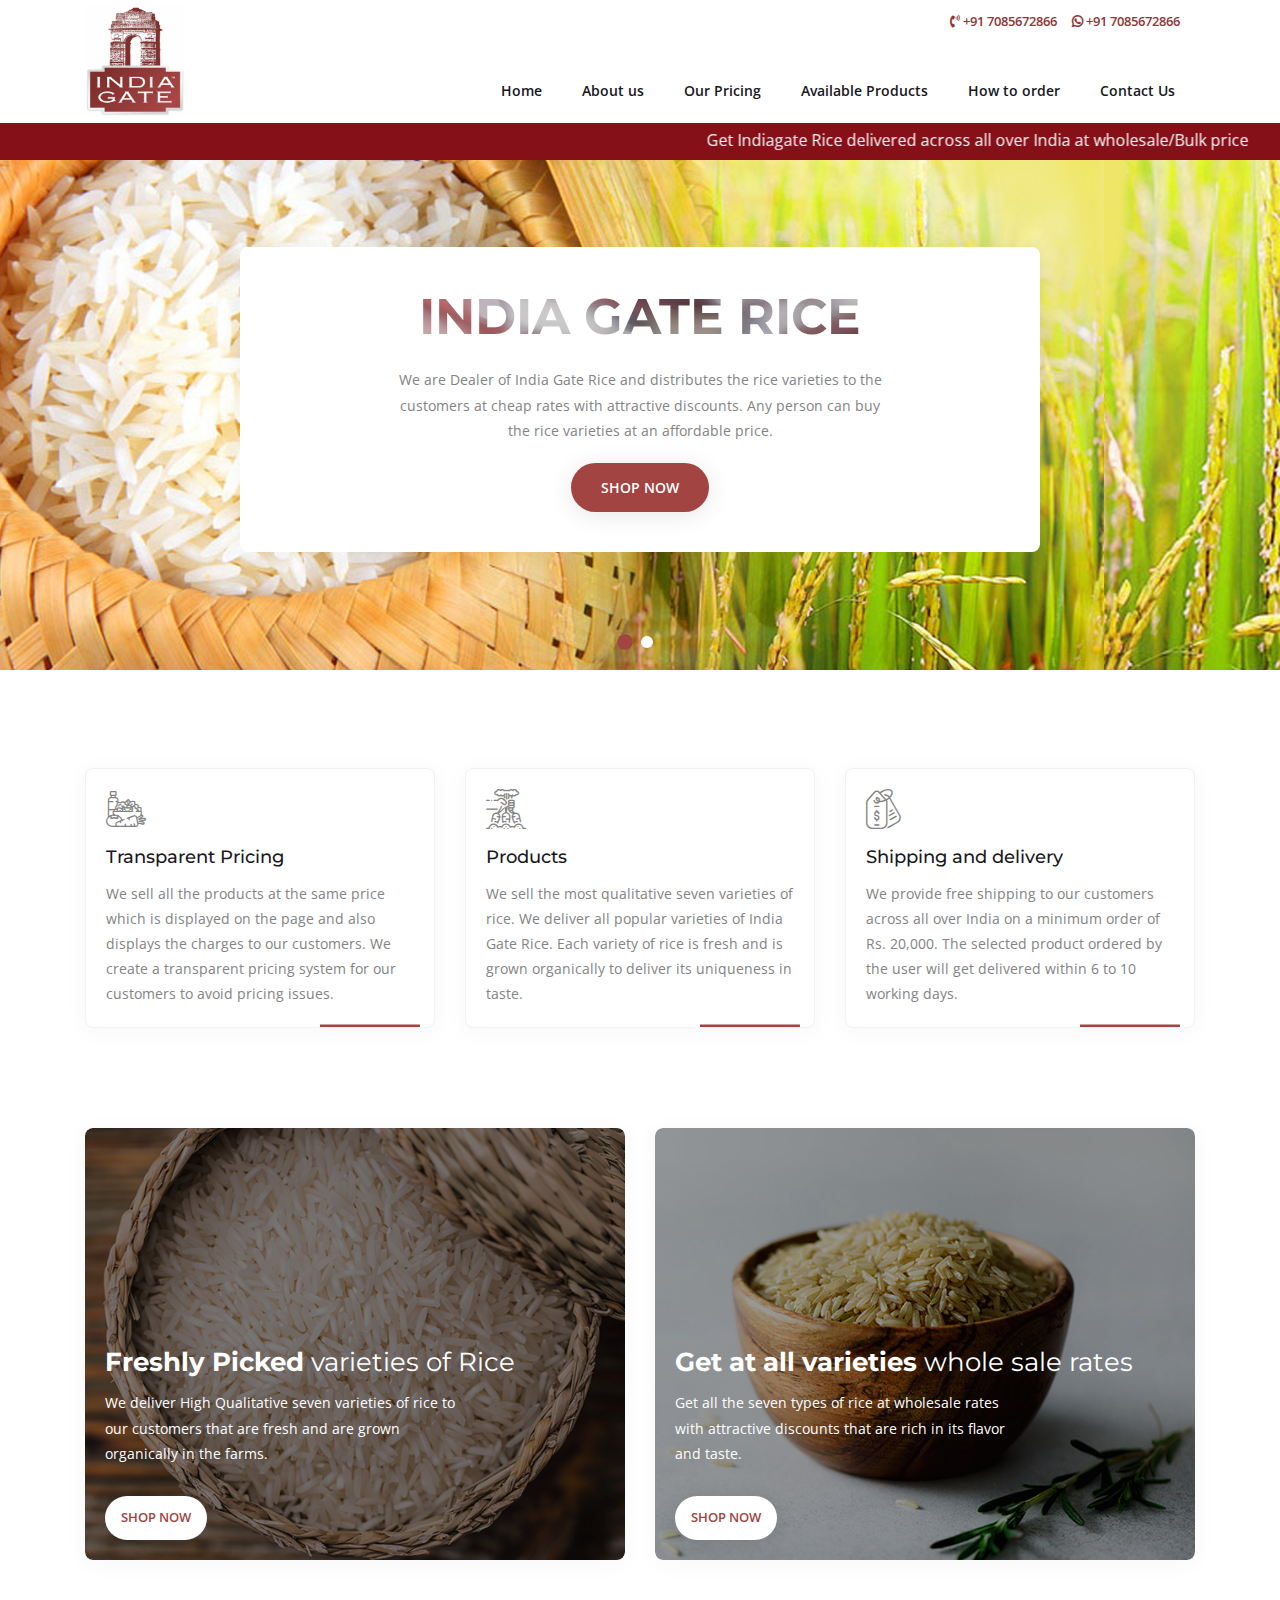
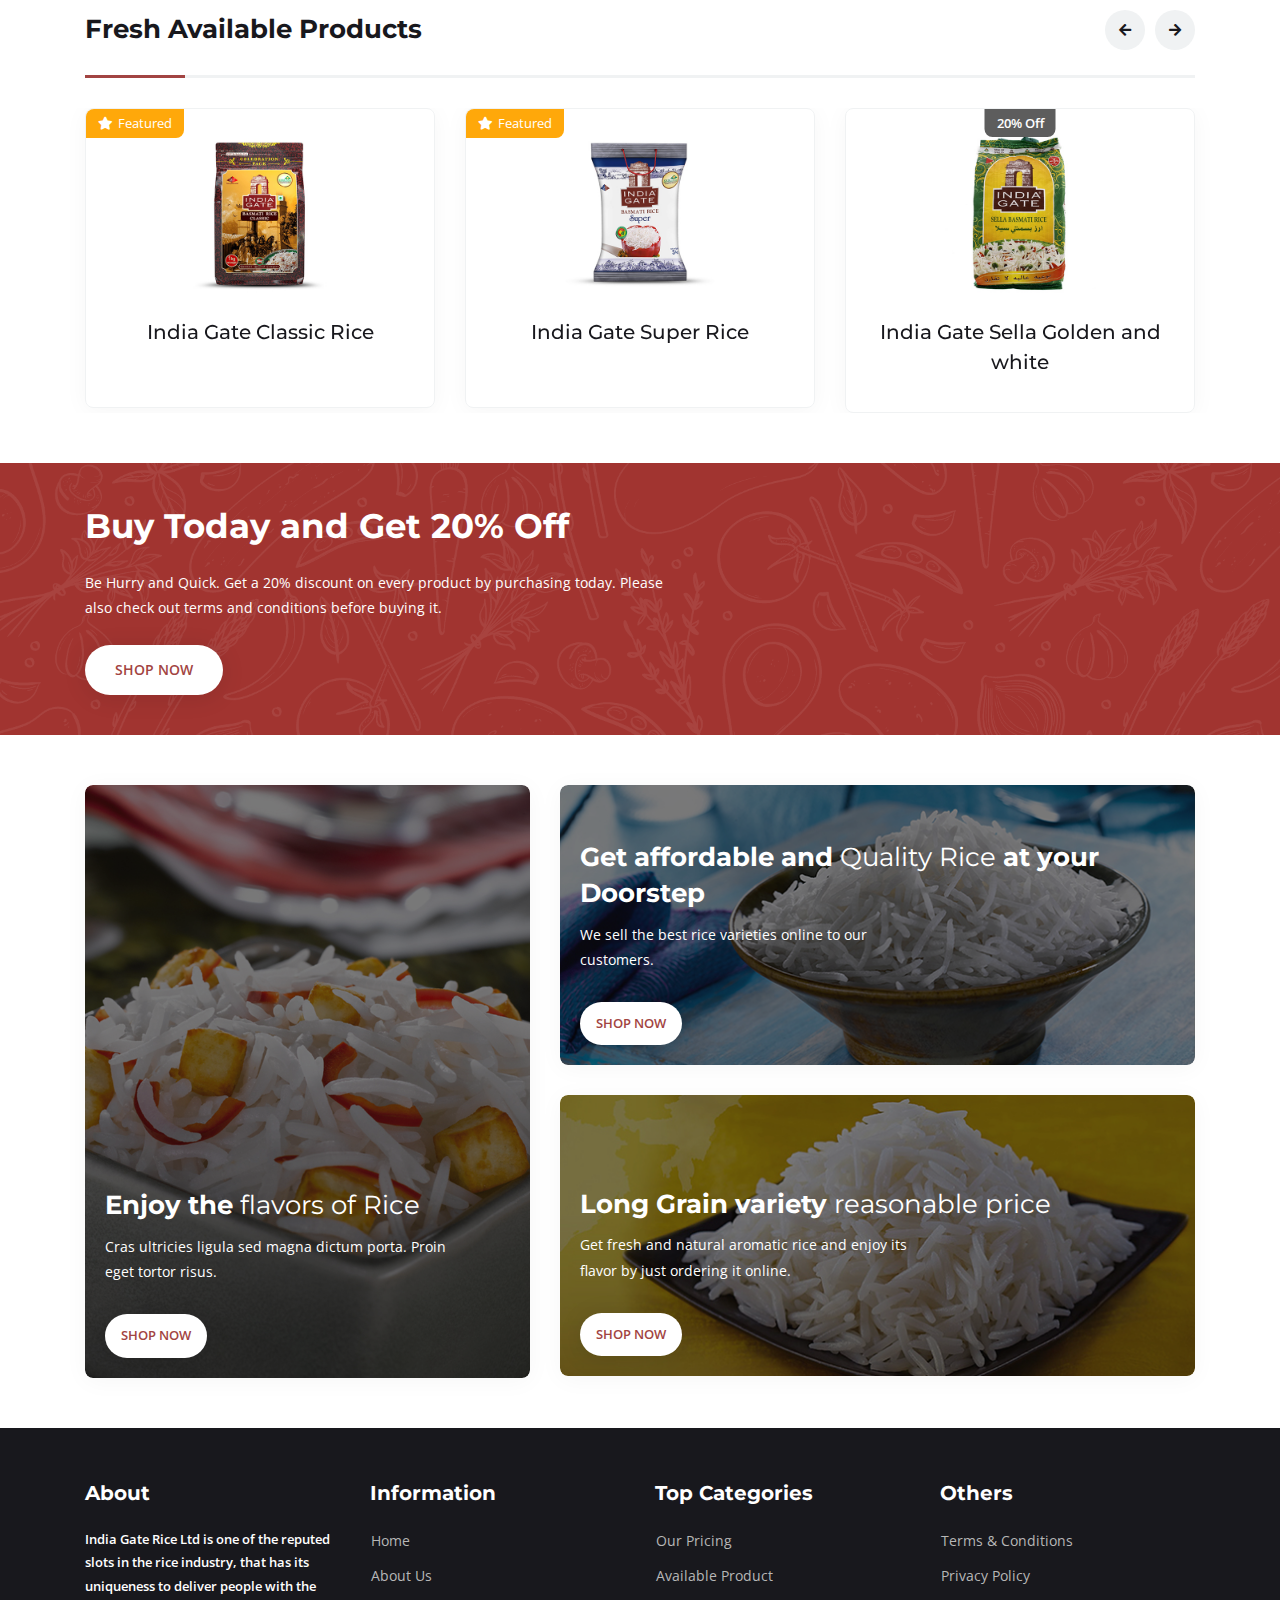
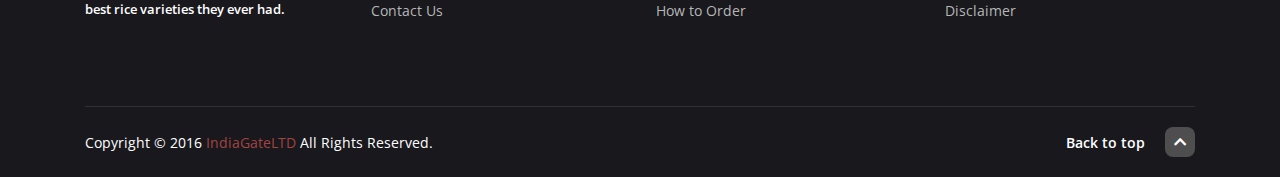
<file: index.html>
<!DOCTYPE html>
<html lang="en" dir="ltr">



<head>
  <meta charset="utf-8">
  <meta name="viewport" content="width=device-width, initial-scale=1.0">
  <title>India Gate Rice | Home | Rice Dealer | India Gate Rice Dealar </title>

  <!-- Vendor Stylesheets -->
  <link rel="stylesheet" href="assets/css/plugins/bootstrap.min.css">
  <link rel="stylesheet" href="assets/css/plugins/animate.min.css">
  <link rel="stylesheet" href="assets/css/plugins/magnific-popup.css">
  <link rel="stylesheet" href="assets/css/plugins/slick.css">
  <link rel="stylesheet" href="assets/css/plugins/slick-theme.css">
  <link rel="stylesheet" href="assets/css/plugins/ion.rangeSlider.min.css">

  <!-- Icon Fonts -->
  <link rel="stylesheet" href="assets/fonts/flaticon/flaticon.css">
  <link rel="stylesheet" href="assets/fonts/font-awesome/css/all.min.css">

  <!-- Organista Style sheet -->
  <link rel="stylesheet" href="assets/css/style.css">
  <!-- Favicon -->
  <link rel="icon" type="image/png" sizes="32x32" href="favicon.ico">
<!-- Global site tag (gtag.js) - Google Analytics -->
<script async src="https://www.googletagmanager.com/gtag/js?id=UA-175428506-1"></script>
<script>
  window.dataLayer = window.dataLayer || [];
  function gtag(){dataLayer.push(arguments);}
  gtag('js', new Date());

  gtag('config', 'UA-175428506-1');
</script>

</head>

<body>

  <!-- Prealoder start -->
  <!-- <div class="andro_preloader">
    <div class="spinner">
      <div class="dot1"></div>
      <div class="dot2"></div>
    </div>
  </div> -->
  <!-- Prealoader End -->



  
  <!-- Quick View Modal End -->

 
  <div class="andro_aside-overlay aside-trigger-right"></div>

  <!-- Aside (Mobile Navigation) -->
  <aside class="andro_aside andro_aside-left">
    <a class="navbar-brand" href="index.html"> <img src="assets/img/logo.png" alt="logo"> </a>

    <ul>
      <li class="menu-item"> <a href="index.html">Home </a> </li>
      <li class="menu-item"> <a href="about-us.html">About us</a> </li>
      <li class="menu-item"> <a href="our-pricing.html">Our Pricing</a>  </li>
      <li class="menu-item"> <a href="available-product.html">Available Products</a></li>
      <li class="menu-item"> <a href="how-order.html">How to order </a> </li>
      <li class="menu-item"> <a href="contact-us.html">Contact Us</a> </li>
    </ul>

  </aside>
  <div class="andro_aside-overlay aside-trigger-left"></div>

  <!-- Header Start -->
  <header class="andro_header header-2 can-sticky">
 

    <!-- Middle Header Start -->
    <div class="andro_header-middle">
      <div class="container">
  <div class="row">
    <div class="col-lg-3 col-sm-3">   <a class="navbar-brand" href="index.html"> <img src="assets/img/logo.png" alt="logo"> </a></div>
    <div class="col-lg-9 col-sm-9">
      <div class="">
        <div class="container">
          <div class="andro_header-top-inner">
            <ul class="andro_header-top-sm andro_sm">
             
            </ul>
            <ul class="andro_header-top-links">
              <li class="menu-item"><a href="tel: 7085672866"><i class="fas fa-phone-volume"></i> +91  7085672866 </a></li>
              <li class="menu-item ">  <a href="tel: 7085672866"><i class="fab fa-whatsapp"></i> +91 7085672866 </a>  </li>
            </ul>
          </div>
        </div>
      </div>
       <nav class="navbar float-right">
      <!-- Logo -->
   

      <!-- Menu -->
      <ul class="navbar-nav">
        <li class="menu-item"> <a href="index.html">Home </a> </li>
        <li class="menu-item"> <a href="about-us.html">About us</a> </li>
        <li class="menu-item"> <a href="our-pricing.html">Our Pricing</a>  </li>
        <li class="menu-item"> <a href="available-product.html">Available Products</a></li>
        <li class="menu-item"> <a href="how-order.html">How to order </a> </li>
        <li class="menu-item"> <a href="contact-us.html">Contact Us</a> </li>
      </ul>
      <div class="andro_header-controls">
        <!-- Toggler -->
          <div class="aside-toggler aside-trigger-left">
            <span></span>
            <span></span>
            <span></span>
          </div>

      </div> <!-- mobile has humbrager menu-->
     
    </nav>
    </div>
  </div>
       
      </div>
    </div>
    <!-- Middle Header End -->

    <!-- Bottom Header Start -->
   
    <!-- Bottom Header End -->

  </header>
  <!-- Header End -->
<div class="marq_home"><marquee behavior="alternate">Get Indiagate Rice delivered across all over India at  wholesale/Bulk price</marquee></div>
  <!-- Banner Start -->
  <div class="andro_banner banner-2">
    <div class="andro_banner-slider">
      <div class="andro_banner-slider-inner" style="background-image: url('assets/img/banner/1.jpg');">
        <div class="container">
          <div class="andro_banner-slider-text">
            <!-- <img src="assets/img/products/8.png" class="img-1" alt="product"> -->
           
            <h1 style="background-image: url('assets/img/cta/3.jpg') "> India Gate Rice  </h1>
            <p>We are Dealer of India Gate Rice and distributes the rice varieties to the customers at cheap rates with attractive discounts. Any person can buy the rice varieties at an affordable price.</p>
            <a href="how-order.html" class="andro_btn-custom">Shop Now</a>
          </div>
        </div>
      </div>
      <div class="andro_banner-slider-inner" style="background-image: url('assets/img/banner/2.jpg');">
        <div class="container">
          <div class="andro_banner-slider-text">
            <!-- <img src="assets/img/products/14.png" class="img-1" alt="product"> -->
            
            <h1 style="background-image: url('assets/img/cta/2.jpg') "> Best aromatic Biryani Rice. </h1>
            <p>We deals and sell the varieties of rice at a cheap price that is less than the market rates.</p>
            <a href="how-order.html" class="andro_btn-custom">Shop Now</a>
          </div>
        </div>
      </div>
    </div>
  </div>
  <!-- Banner End -->

     <!-- Icons Start -->
  <div class="section section-padding mt-5">
    <div class="container">
      <div class="row">

        <div class="col-lg-4">
          <div class="andro_icon-block">
            <i class="flaticon-diet"></i>
            <h5>Transparent Pricing </h5>
            <p>We sell all the products at the same price which is displayed on the page and also displays the charges to our customers. We create a transparent pricing system for our customers to avoid pricing issues. </p>
            <svg xmlns="http://www.w3.org/2000/svg">
              <rect height="500" width="500" class="andro_svg-stroke-shape-anim"></rect>
            </svg>
          </div>
        </div>

        <div class="col-lg-4">
          <div class="andro_icon-block">
            <i class="flaticon-harvest"></i>
            <h5>Products</h5>
            <p>We sell the most qualitative seven varieties of rice. We deliver all popular varieties of India Gate Rice. Each variety of rice is fresh and is grown organically to deliver its uniqueness in taste.</p>
            <svg xmlns="http://www.w3.org/2000/svg">
              <rect height="500" width="500" class="andro_svg-stroke-shape-anim"></rect>
            </svg>
          </div>
        </div>

        <div class="col-lg-4">
          <div class="andro_icon-block">
            <i class="flaticon-tag"></i>
            <h5>Shipping and delivery</h5>
            <p>We provide free shipping to our customers across all over India on a minimum order of Rs. 20,000. The selected product ordered by the user will get delivered within 6 to 10 working days.            </p>
            <svg xmlns="http://www.w3.org/2000/svg">
              <rect height="500" width="500" class="andro_svg-stroke-shape-anim"></rect>
            </svg>
          </div>
        </div>

      </div>
    </div>
  </div>
  <!-- Icons End -->

  <!-- CTA Start -->
  <div class="section section-padding ">
    <div class="container">
      <div class="row">

        <div class="col-md-6">
          <div class="andro_cta">
            <img src="assets/img/cta/1.jpg" alt="cta">
            <div class="andro_cta-content">
              <h4 class="text-white">Freshly Picked <span class="fw-400">varieties of Rice</span> </h4>
              <p class="text-white">We deliver High Qualitative seven varieties of rice to our customers that are fresh and are grown organically in the farms.              </p>
              <a href="how-order.html" class="andro_btn-custom btn-sm light">Shop Now</a>
            </div>
          </div>
        </div>

        <div class="col-md-6">
          <div class="andro_cta">
            <img src="assets/img/cta/2.jpg" alt="cta">
            <div class="andro_cta-content">
              <h4 class="text-white">Get at all varieties  <span class="fw-400">whole sale rates</span> </h4>
              <p class="text-white">Get all the seven types of rice at wholesale rates with attractive discounts that are rich in its flavor and taste.</p>
              <a href="how-order.html" class="andro_btn-custom btn-sm light">Shop Now</a>
            </div>
          </div>
        </div>

      </div>
    </div>
  </div>
  <!-- CTA End -->



  <!-- Products Start -->
  <div class="section pt-0 andro_fresh-arrivals">
    <div class="container">

      <div class="section-title flex-title">
        <h4 class="title">Fresh Available Products</h4>
        <div class="andro_arrows">
          <i class="fa fa-arrow-left slick-arrow slider-prev"></i>
          <i class="fa fa-arrow-right slick-arrow slider-next"></i>
        </div>
      </div>

      <div class="andro_fresh-arrivals-slider">

        <!-- Product Start -->
        <div class="andro_product andro_product-has-controls">
          <div class="andro_product-badge andro_badge-featured">
            <i class="fa fa-star"></i>
            <span>Featured</span>
          </div>
          <div class="andro_product-thumb thumb-sm">
            <a href="how-order.html"><img src="assets/img/products/classic-rice.jpg" alt="product"></a>
          </div>
          <div class="andro_product-body">
            <h5 class="andro_product-title"> <a href="how-order.html"> India Gate Classic Rice </a> </h5>
            
        
          </div>
          
        </div>
        <!-- Product End -->

        <!-- Product Start -->
        <div class="andro_product andro_product-has-controls">
          <div class="andro_product-badge andro_badge-featured">
            <i class="fa fa-star"></i>
            <span>Featured</span>
          </div>
          <div class="andro_product-thumb thumb-sm">
            <a href="how-order.html"><img src="assets/img/products/super-rice.jpg" alt="product"></a>
          </div>
          <div class="andro_product-body">
            <h5 class="andro_product-title"> <a href="how-order.html"> India Gate Super Rice </a> </h5>
            
       
          </div>
         
        </div>
        <!-- Product End -->

        <!-- Product Start -->
        <div class="andro_product andro_product-has-controls">
          <div class="andro_product-badge andro_badge-sale">
            20% Off
          </div>
          <div class="andro_product-thumb thumb-sm">
            <a href="how-order.html"><img src="assets/img/products/sella-rice.jpg" alt="product"></a>
          </div>
          <div class="andro_product-body">
            <h5 class="andro_product-title"> <a href="how-order.html"> India Gate Sella Golden and white </a> </h5>
           
     
          </div>
           
        </div>
        <!-- Product End -->

        

        <!-- Product Start -->
        <div class="andro_product andro_product-has-controls">
          <div class="andro_product-badge andro_badge-featured">
            <i class="fa fa-star"></i>
            <span>Featured</span>
          </div>
          <div class="andro_product-thumb thumb-sm">
            <a href="how-order.html"><img src="assets/img/products/rozana.jpg" alt="product"></a>
          </div>
          <div class="andro_product-body">
            <h5 class="andro_product-title"> <a href="how-order.html"> India Gate Rozana </a> </h5>
            
         
          </div>
       
        </div>
        <!-- Product End -->
          <!-- Product Start -->
          <div class="andro_product andro_product-has-controls">
            <div class="andro_product-badge andro_badge-featured">
              <i class="fa fa-star"></i>
              <span>Featured</span>
            </div>
            <div class="andro_product-thumb thumb-sm">
              <a href="how-order.html"><img src="assets/img/products/sona-masoori.jpg" alt="product"></a>
            </div>
            <div class="andro_product-body">
              <h5 class="andro_product-title"> <a href="how-order.html"> India Gate Sonamasoori Rice </a> </h5>
              
           
            </div>
         
          </div>
          <!-- Product End -->
            <!-- Product Start -->
        <div class="andro_product andro_product-has-controls">
          <div class="andro_product-badge andro_badge-featured">
            <i class="fa fa-star"></i>
            <span>Featured</span>
          </div>
          <div class="andro_product-thumb thumb-sm">
            <a href="how-order.html"><img src="assets/img/products/long-grain.jpg" alt="product"></a>
          </div>
          <div class="andro_product-body">
            <h5 class="andro_product-title"> <a href="how-order.html"> India Gate Long Grain Basmati </a> </h5>
            
         
          </div>
       
        </div>
        <!-- Product End -->
        <!-- Product Start -->
        <div class="andro_product andro_product-has-controls">
          <div class="andro_product-thumb thumb-sm">
            <a href="how-order.html"><img src="assets/img/products/organic.jpg" alt="product"></a>
          </div>
          <div class="andro_product-body">
            <h5 class="andro_product-title"> <a href="how-order.html"> India Gate Organic Rice </a> </h5>
          
     
          </div>
         
        </div>
        <!-- Product End -->

      </div>
    </div>
  </div>
  <!-- Products End -->

 
  <!-- Featured Products End -->

  <!-- Call to action Start -->
  <div class="section pt-0">
    <div class="andro_cta-notice secondary-bg pattern-bg rounded-0">
      <div class="container">
        <div class="andro_cta-notice-inner">
          <h3 class="text-white">Buy Today and Get 20% Off</h3>
          <p class="text-white">Be Hurry and Quick. Get a 20% discount on every product by purchasing today. Please also check out terms and conditions before buying it.</p>
          <a href="how-order.html" class="andro_btn-custom light">Shop Now</a>
        </div>
      </div>
    </div>
  </div>
  <!-- Call to action End -->
 

  <!-- CTA Start -->
  <div class="section section-padding pt-0">
    <div class="container">
      <div class="row">

        <div class="col-md-5">
          <div class="andro_cta">
            <img src="assets/img/cta/3.jpg" alt="cta">
            <div class="andro_cta-content">
              <h4 class="text-white">Enjoy the  <span class="fw-400">flavors of Rice</span> </h4>
              <p class="text-white">Cras ultricies ligula sed magna dictum porta. Proin eget tortor risus.</p>
              <a href="how-order.html" class="andro_btn-custom btn-sm light">Shop Now</a>
            </div>
          </div>
        </div>

        <div class="col-md-7">
          <div class="andro_cta hme_1_img">
            <img src="assets/img/cta/4.jpg" alt="cta">
            <div class="andro_cta-content">
              <h4 class="text-white">Get affordable and  <span class="fw-400">Quality Rice</span> at your Doorstep</h4>
              <p class="text-white">We sell the best rice varieties online to our customers. </p>
              <a href="how-order.html" class="andro_btn-custom btn-sm light">Shop Now</a>
            </div>
          </div>
          <div class="andro_cta hme_2_img">
            <img src="assets/img/cta/5.jpg" alt="cta">
            <div class="andro_cta-content">
              <h4 class="text-white">Long Grain variety <span class="fw-400">reasonable price</span> </h4>
              <p class="text-white">Get fresh and natural aromatic rice and enjoy its flavor by just ordering it online. </p>
              <a href="how-order.html" class="andro_btn-custom btn-sm light">Shop Now</a>
            </div>
          </div>
        </div>

      </div>
    </div>
  </div>
  <!-- CTA End -->
 

  <!-- Testimonials & Clients start -->
   
  <!-- Testimonials & Clients end -->
 
  <!-- FAQ & Contact Form End -->
 
  <!-- Instagram End -->

  <!-- Footer Start -->
  <footer class="andro_footer andro_footer-dark">
    <!-- Top Footer -->
 

    <!-- Middle Footer -->
    <div class="andro_footer-middle">
      <div class="container">
        <div class="row">
          <div class="col-xl-3 col-lg-3 col-md-6 col-sm-12 footer-widget">
            <h5 class="widget-title">About</h5>
            <div class="andro_footer-offer">
              <p>India Gate Rice Ltd is one of the reputed slots in the rice industry, that has its uniqueness to deliver people with the best rice varieties they ever had.</p>
            </div>
          </div>
          <div class="col-xl-3 col-lg-3 col-md-4 col-sm-12 footer-widget">
            <h5 class="widget-title">Information</h5>
            <ul>
              <li> <a href="index.html">Home</a> </li>              
              <li> <a href="about-us.html">About Us</a> </li>             
              <li> <a href="contact-us.html">Contact Us</a> </li>
            </ul>
          </div>
          <div class="col-xl-3 col-lg-3 col-md-4 col-sm-12 footer-widget">
            <h5 class="widget-title">Top Categories</h5>
            <ul>
              <li> <a href="our-pricing.html">Our Pricing</a> </li>
              <li> <a href="available-product.html">Available Product</a> </li>
              <li> <a href="how-order.html">How to Order</a> </li>
             
            </ul>
          </div>
          <div class="col-xl-3 col-lg-3 col-md-4 col-sm-12 footer-widget">
            <h5 class="widget-title">Others</h5>
            <ul>
              <li> <a href="terms-conditions.html">Terms & Conditions</a> </li>
              <li> <a href="privacy-policy.html">Privacy Policy</a> </li>
              <li> <a href="disclaimer.html"> Disclaimer</a> </li>
             
            </ul>
          </div>

        </div>
      </div>
    </div>

    <!-- Footer Bottom -->
    <div class="andro_footer-bottom">
      <div class="container">
        <ul> </ul>
        <div class="andro_footer-copyright">
          <p> Copyright © 2016 <a href="#">IndiaGateLTD</a> All Rights Reserved. </p>
          <a href="#" class="andro_back-to-top">Back to top <i class="fas fa-chevron-up"></i> </a>
        </div>
      </div>
    </div>

  </footer>
  <!-- Footer End -->
<div class="show_mob_what"><a href="https://api.whatsapp.com/send?phone=+91 7085672866&text=I%20would%20like%20to%20order%20INDIA%20GATE%20RICE" target="_blank"><img src="./assets/img/whatsapp.svg" alt="Call Order What's App" /></a></div>
  <!-- Vendor Scripts -->
  <script src="assets/js/plugins/jquery-3.4.1.min.js"></script>
  <script src="assets/js/plugins/popper.min.js"></script>
  <!-- <script src="assets/js/plugins/waypoint.js"></script> -->
  <script src="assets/js/plugins/bootstrap.min.js"></script>
  <script src="assets/js/plugins/jquery.magnific-popup.min.js"></script>
  <script src="assets/js/plugins/jquery.slimScroll.min.js"></script>
  <script src="assets/js/plugins/imagesloaded.min.js"></script>
  <script src="assets/js/plugins/jquery.steps.min.js"></script>

  <script src="assets/js/plugins/isotope.pkgd.min.js"></script>
  <script src="assets/js/plugins/slick.min.js"></script>
  <script src="assets/js/plugins/ion.rangeSlider.min.js"></script>
  <script src="assets/js/plugins/jquery.zoom.min.js"></script>


  <!-- Organista Scripts -->
  <script src="assets/js/main.js"></script>

</body>



</html>
</file>
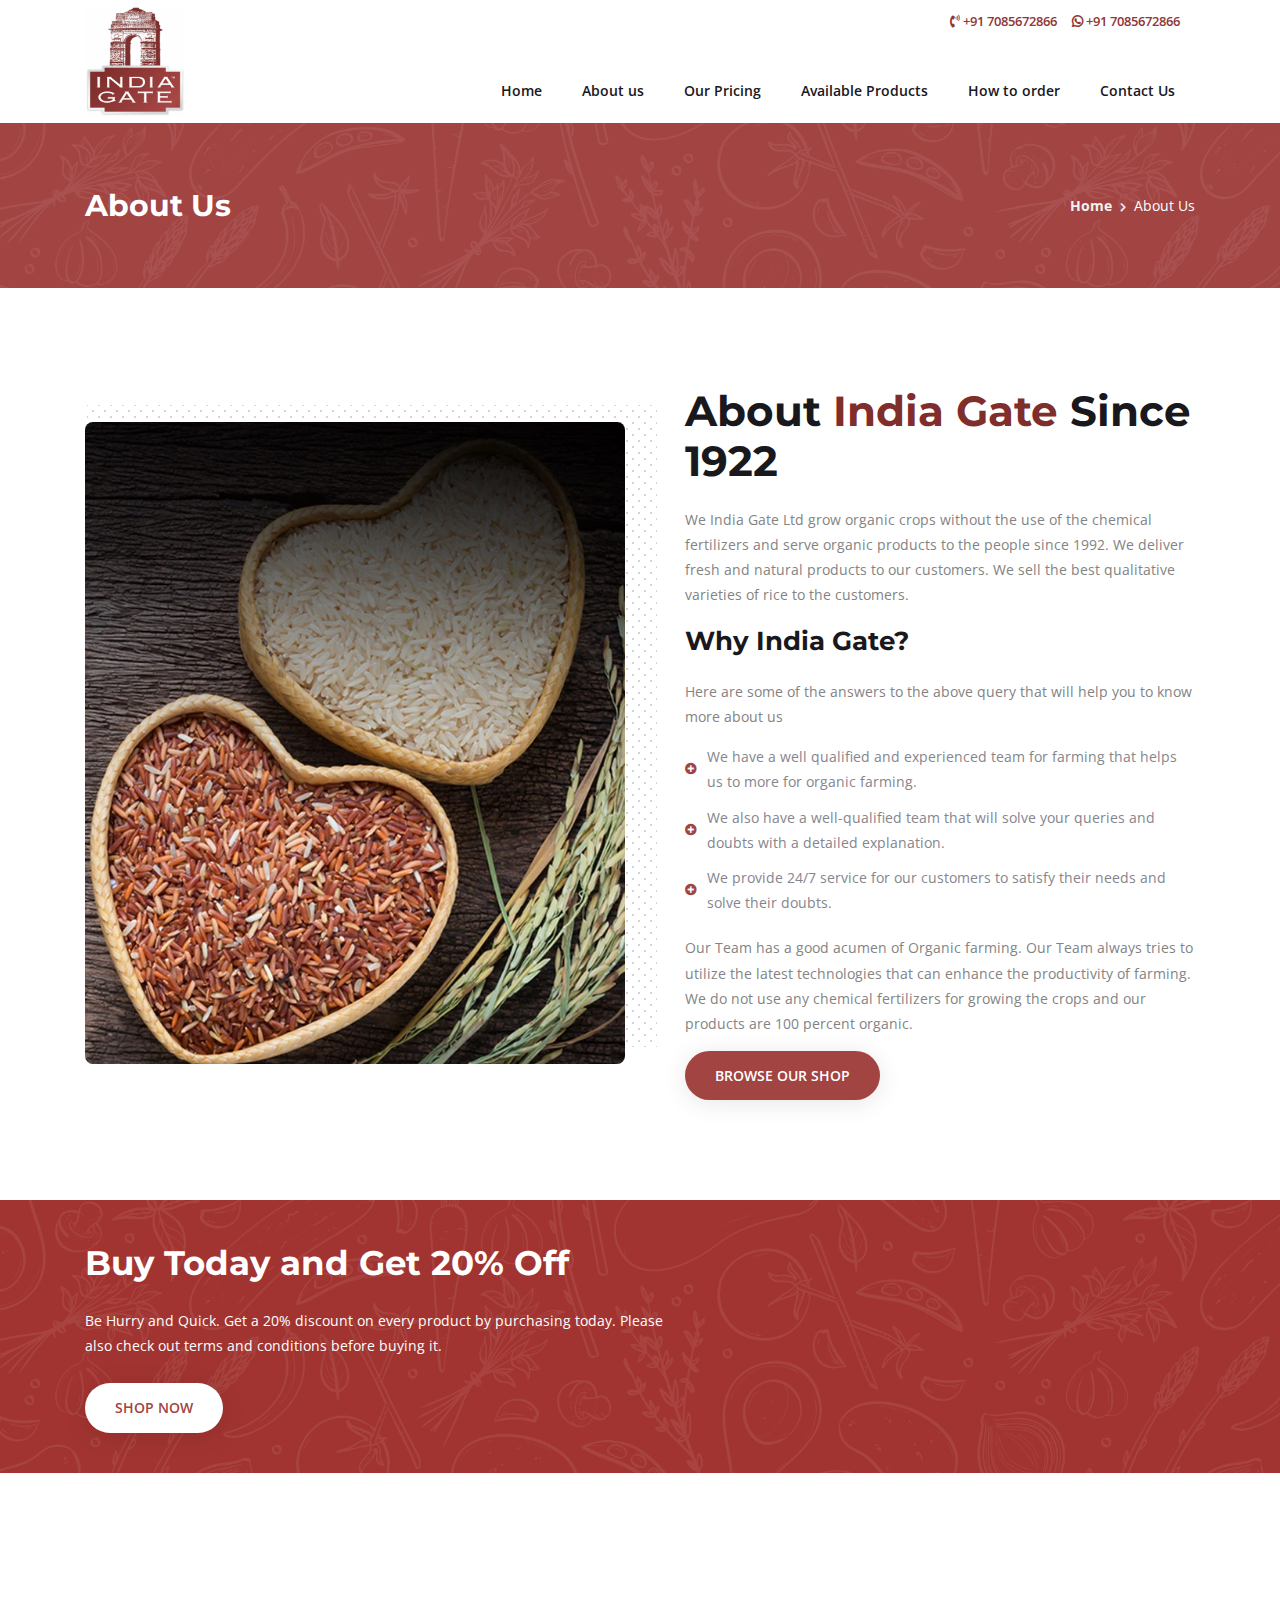
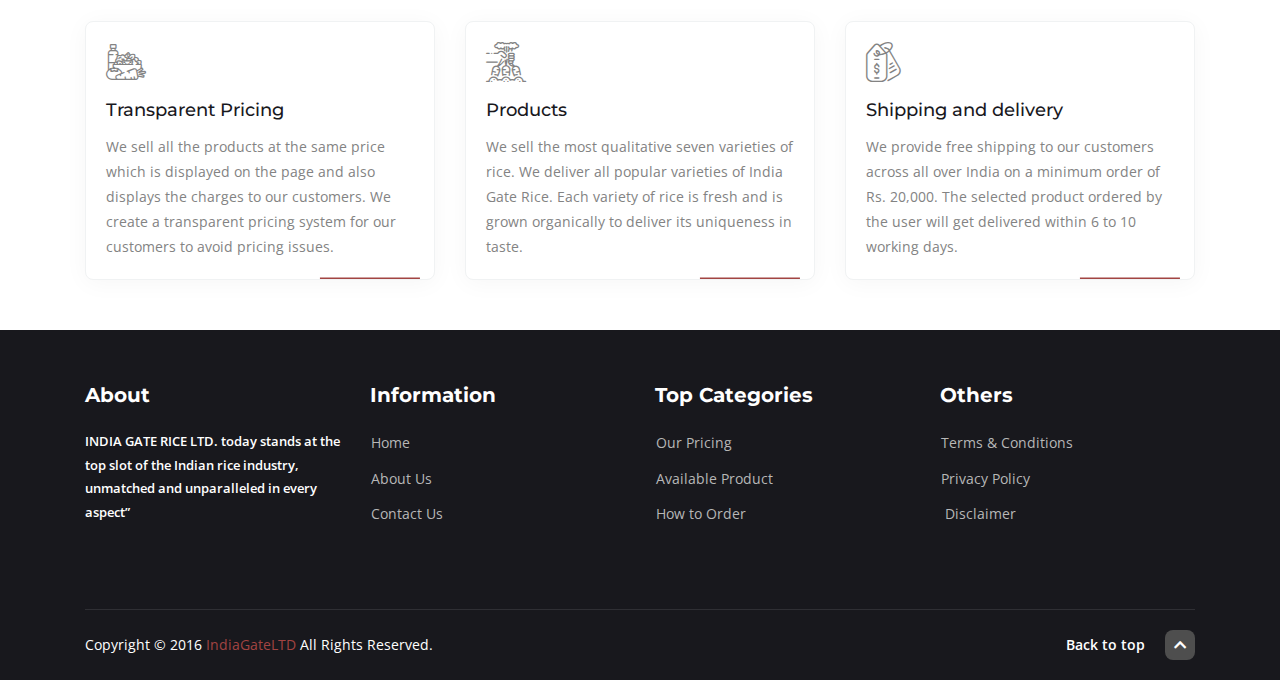
<file: about-us.html>
<!DOCTYPE html>
<html lang="en" dir="ltr">



<head>
  <meta charset="utf-8">
  <meta name="viewport" content="width=device-width, initial-scale=1.0">
  <title>India Gate Rice | Home | Rice Dealer | India Gate Rice Dealar </title>

  <!-- Vendor Stylesheets -->
  <link rel="stylesheet" href="assets/css/plugins/bootstrap.min.css">
  <link rel="stylesheet" href="assets/css/plugins/animate.min.css">
  <link rel="stylesheet" href="assets/css/plugins/magnific-popup.css">
  <link rel="stylesheet" href="assets/css/plugins/slick.css">
  <link rel="stylesheet" href="assets/css/plugins/slick-theme.css">
  <link rel="stylesheet" href="assets/css/plugins/ion.rangeSlider.min.css">

  <!-- Icon Fonts -->
  <link rel="stylesheet" href="assets/fonts/flaticon/flaticon.css">
  <link rel="stylesheet" href="assets/fonts/font-awesome/css/all.min.css">

  <!-- Organista Style sheet -->
  <link rel="stylesheet" href="assets/css/style.css">
  <!-- Favicon -->
  <link rel="icon" type="image/png" sizes="32x32" href="favicon.ico">
<!-- Global site tag (gtag.js) - Google Analytics -->
<script async src="https://www.googletagmanager.com/gtag/js?id=UA-175428506-1"></script>
<script>
  window.dataLayer = window.dataLayer || [];
  function gtag(){dataLayer.push(arguments);}
  gtag('js', new Date());

  gtag('config', 'UA-175428506-1');
</script>

</head>

<body>

  <!-- Prealoder start -->
  <div class="andro_preloader">
    <div class="spinner">
      <div class="dot1"></div>
      <div class="dot2"></div>
    </div>
  </div>
  <!-- Prealoader End -->



   <!-- Aside (Mobile Navigation) -->
   <aside class="andro_aside andro_aside-left">
    <a class="navbar-brand" href="index.html"> <img src="assets/img/logo.png" alt="logo"> </a>

    <ul>
      <li class="menu-item"> <a href="index.html">Home </a> </li>
      <li class="menu-item"> <a href="about-us.html">About us</a> </li>
      <li class="menu-item"> <a href="our-pricing.html">Our Pricing</a>  </li>
      <li class="menu-item"> <a href="available-product.html">Available Products</a></li>
      <li class="menu-item"> <a href="how-order.html">How to order </a> </li>
      <li class="menu-item"> <a href="contact-us.html">Contact Us</a> </li>
    </ul>

  </aside>
  <div class="andro_aside-overlay aside-trigger-left"></div>

  <!-- Header Start -->
  <header class="andro_header header-2 can-sticky">
 

    <!-- Middle Header Start -->
    <div class="andro_header-middle">
      <div class="container">
  <div class="row">
    <div class="col-lg-3 col-sm-3">   <a class="navbar-brand" href="index.html"> <img src="assets/img/logo.png" alt="logo"> </a></div>
    <div class="col-lg-9 col-sm-9">
      <div class="">
        <div class="container">
          <div class="andro_header-top-inner">
            <ul class="andro_header-top-sm andro_sm">
             
            </ul>
            <ul class="andro_header-top-links">
              <li class="menu-item"><a href="tel: 7085672866"><i class="fas fa-phone-volume"></i> +91  7085672866 </a></li>
              <li class="menu-item "><a href="tel: 7085672866"><i class="fab fa-whatsapp"></i> +91 7085672866 </a>  </li>
            </ul>
          </div>
        </div>
      </div>
       <nav class="navbar float-right">
      <!-- Logo -->
   

      <!-- Menu -->
      <ul class="navbar-nav">
        <li class="menu-item"> <a href="index.html">Home </a> </li>
        <li class="menu-item"> <a href="about-us.html">About us</a> </li>
        <li class="menu-item"> <a href="our-pricing.html">Our Pricing</a>  </li>
        <li class="menu-item"> <a href="available-product.html">Available Products</a></li>
        <li class="menu-item"> <a href="how-order.html">How to order </a> </li>
        <li class="menu-item"> <a href="contact-us.html">Contact Us</a> </li>
      </ul>
      <div class="andro_header-controls">
        <!-- Toggler -->
          <div class="aside-toggler aside-trigger-left">
            <span></span>
            <span></span>
            <span></span>
          </div>

      </div> <!-- mobile has humbrager menu-->
     
    </nav>
    </div>
  </div>
       
      </div>
    </div>
    <!-- Middle Header End -->

    <!-- Bottom Header Start -->
   
    <!-- Bottom Header End -->

  </header>
  <!-- Header End -->
  <!-- Header End -->

  <!-- Subheader Start -->
  <div class="andro_subheader pattern-bg primary-bg">
    <div class="container">
      <div class="andro_subheader-inner">
        <h1>About Us</h1>
        <nav aria-label="breadcrumb">
          <ol class="breadcrumb">
            <li class="breadcrumb-item"><a href="#">Home</a></li>
            <li class="breadcrumb-item active" aria-current="page">About Us</li>
          </ol>
        </nav>
      </div>
    </div>
  </div>
  <!-- Subheader End -->

 

  <!-- Img Start -->
  <div class="section mt-5">
    <div class="container">
      <div class="row align-items-center">

        <div class="col-lg-6 mb-lg-20 andro_single-img-wrapper">
          <img src="assets/img/about.jpg" alt="img">
          <div class="andro_dots"></div>
        </div>
        <div class="col-lg-6">
          <div class="section-title-wrap mr-lg-30">
            <h2 class="title">About <span class="custom-primary">India Gate</span> Since 1922</h2>
            <p class="subtitle">  We India Gate Ltd grow organic crops without the use of the chemical fertilizers and serve organic products to the people since 1992. We deliver fresh and natural products to our customers. We sell the best qualitative varieties of rice to the customers.

            </p>
            <h4>Why India Gate?</h4>
            <p class="subtitle">
              Here are some of the answers to the above query that will help you to know more about us
            </p>
            <ul class="andro_list">
              <li>We have a well qualified and experienced team for farming that helps us to more for organic farming.</li>
              <li>We also have a well-qualified team that will solve your queries and doubts with a detailed explanation.</li>
              <li>We provide 24/7 service for our customers to satisfy their needs and solve their doubts.</li>
               
            </ul>
            <p>Our Team has a good acumen of Organic farming. Our Team always tries to utilize the latest technologies that can enhance the productivity of farming. We do not use any chemical fertilizers for growing the crops and our products are 100 percent organic.</p>
            <a href="how-order.html" class="andro_btn-custom">Browse Our Shop</a>
            
          </div>
        </div>

      </div>
    </div>
  </div>
  <!-- Img End -->
 

<!-- Call to action Start -->
<div class="section ">
  <div class="andro_cta-notice secondary-bg pattern-bg rounded-0">
    <div class="container">
      <div class="andro_cta-notice-inner">
        <h3 class="text-white">Buy Today and Get 20% Off</h3>
        <p class="text-white">Be Hurry and Quick. Get a 20% discount on every product by purchasing today. Please also check out terms and conditions before buying it.</p>
        <a href="how-order.html" class="andro_btn-custom light">Shop Now</a>
      </div>
    </div>
  </div>
</div>
<!-- Call to action End -->
<!-- Img Start -->
      <!-- Icons Start -->
      <div class="section section-padding mt-5">
        <div class="container">
          <div class="row">
    
            <div class="col-lg-4">
              <div class="andro_icon-block">
                <i class="flaticon-diet"></i>
                <h5>Transparent Pricing </h5>
                <p>We sell all the products at the same price which is displayed on the page and also displays the charges to our customers. We create a transparent pricing system for our customers to avoid pricing issues. </p>
                <svg xmlns="http://www.w3.org/2000/svg">
                  <rect height="500" width="500" class="andro_svg-stroke-shape-anim"></rect>
                </svg>
              </div>
            </div>
    
            <div class="col-lg-4">
              <div class="andro_icon-block">
                <i class="flaticon-harvest"></i>
                <h5>Products</h5>
                <p>We sell the most qualitative seven varieties of rice. We deliver all popular varieties of India Gate Rice. Each variety of rice is fresh and is grown organically to deliver its uniqueness in taste.</p>
                <svg xmlns="http://www.w3.org/2000/svg">
                  <rect height="500" width="500" class="andro_svg-stroke-shape-anim"></rect>
                </svg>
              </div>
            </div>
    
            <div class="col-lg-4">
              <div class="andro_icon-block">
                <i class="flaticon-tag"></i>
                <h5>Shipping and delivery</h5>
                <p>We provide free shipping to our customers across all over India on a minimum order of Rs. 20,000. The selected product ordered by the user will get delivered within 6 to 10 working days.            </p>
                <svg xmlns="http://www.w3.org/2000/svg">
                  <rect height="500" width="500" class="andro_svg-stroke-shape-anim"></rect>
                </svg>
              </div>
            </div>
    
          </div>
        </div>
      </div>
      <!-- Icons End -->
    
<!-- Img End -->
   <!-- Footer Start -->
   <footer class="andro_footer andro_footer-dark">
    <!-- Top Footer -->
 

    <!-- Middle Footer -->
    <div class="andro_footer-middle">
      <div class="container">
        <div class="row">
          <div class="col-xl-3 col-lg-3 col-md-6 col-sm-12 footer-widget">
            <h5 class="widget-title">About</h5>
            <div class="andro_footer-offer">
              <p>INDIA GATE RICE LTD. today stands at the top slot of the Indian rice industry, unmatched and unparalleled in every aspect”

              </p>
            </div>
          </div>
          <div class="col-xl-3 col-lg-3 col-md-4 col-sm-12 footer-widget">
            <h5 class="widget-title">Information</h5>
            <ul>
              <li> <a href="index.html">Home</a> </li>              
              <li> <a href="about-us.html">About Us</a> </li>             
              <li> <a href="contact-us.html">Contact Us</a> </li>
            </ul>
          </div>
          <div class="col-xl-3 col-lg-3 col-md-4 col-sm-12 footer-widget">
            <h5 class="widget-title">Top Categories</h5>
            <ul>
              <li> <a href="our-pricing.html">Our Pricing</a> </li>
              <li> <a href="available-product.html">Available Product</a> </li>
              <li> <a href="how-order.html">How to Order</a> </li>
             
            </ul>
          </div>
          <div class="col-xl-3 col-lg-3 col-md-4 col-sm-12 footer-widget">
            <h5 class="widget-title">Others</h5>
            <ul>
              <li> <a href="terms-conditions.html">Terms & Conditions</a> </li>
              <li> <a href="privacy-policy.html">Privacy Policy</a> </li>
              <li> <a href="disclaimer.html"> Disclaimer</a> </li>
             
            </ul>
          </div>

        </div>
      </div>
    </div>

    <!-- Footer Bottom -->
    <div class="andro_footer-bottom">
      <div class="container">
        <ul> </ul>
        <div class="andro_footer-copyright">
          <p> Copyright © 2016 <a href="#">IndiaGateLTD</a> All Rights Reserved. </p>
          <a href="#" class="andro_back-to-top">Back to top <i class="fas fa-chevron-up"></i> </a>
        </div>
      </div>
    </div>

  </footer>
  <!-- Footer End -->
 
  <div class="show_mob_what"><a href="https://api.whatsapp.com/send?phone=+91 7085672866&text=I%20would%20like%20to%20order%20INDIA%20GATE%20RICE" target="_blank"><img src="./assets/img/whatsapp.svg" alt="Call Order What's App" /></a></div>

  <!-- Vendor Scripts -->
  <script src="assets/js/plugins/jquery-3.4.1.min.js"></script>
  <script src="assets/js/plugins/popper.min.js"></script>
  <script src="assets/js/plugins/waypoint.js"></script>
  <script src="assets/js/plugins/bootstrap.min.js"></script>
  <script src="assets/js/plugins/jquery.magnific-popup.min.js"></script>
  <script src="assets/js/plugins/jquery.slimScroll.min.js"></script>
  <script src="assets/js/plugins/imagesloaded.min.js"></script>
  <script src="assets/js/plugins/jquery.steps.min.js"></script>
  <script src="assets/js/plugins/jquery.countdown.min.js"></script>
  <script src="assets/js/plugins/isotope.pkgd.min.js"></script>
  <script src="assets/js/plugins/slick.min.js"></script>
  <script src="assets/js/plugins/ion.rangeSlider.min.js"></script>
  <script src="assets/js/plugins/jquery.zoom.min.js"></script>

  <!-- Organista Scripts -->
  <script src="assets/js/main.js"></script>

</body>



</html>
</file>
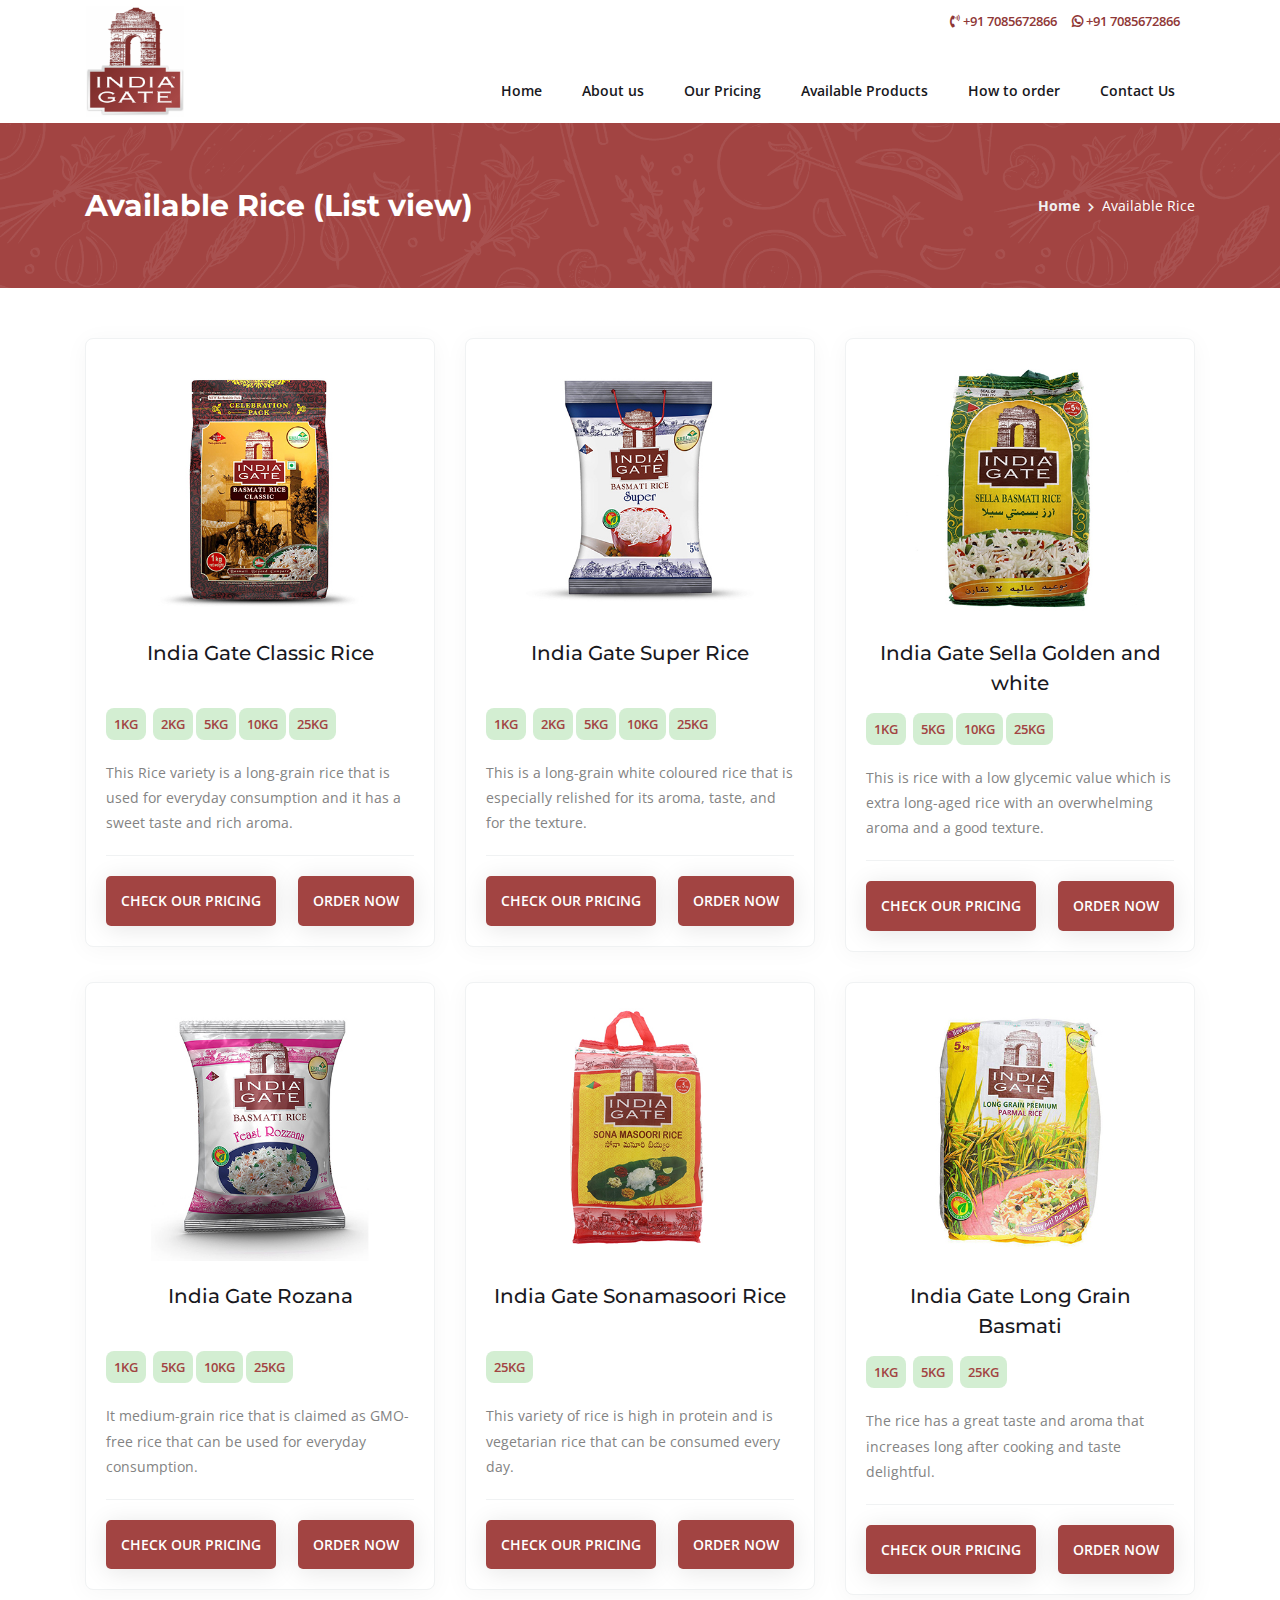
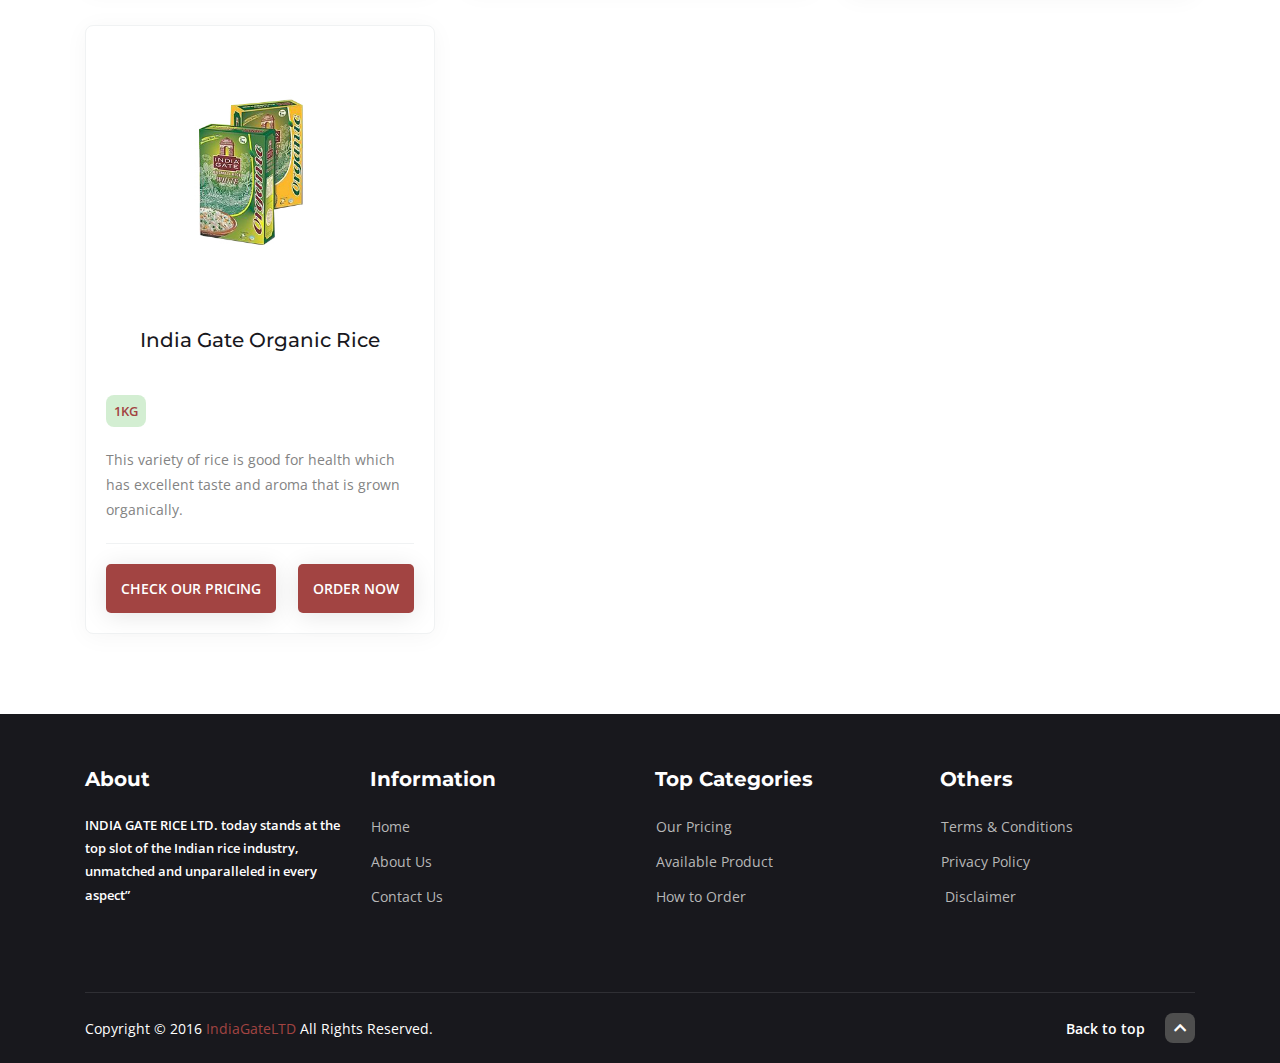
<file: available-product.html>
<!DOCTYPE html>
<html lang="en" dir="ltr">



<head>
  <meta charset="utf-8">
  <meta name="viewport" content="width=device-width, initial-scale=1.0">
  <title>India Gate Rice | Home | Rice Dealer | India Gate Rice Dealar </title>

  <!-- Vendor Stylesheets -->
  <link rel="stylesheet" href="assets/css/plugins/bootstrap.min.css">
  <link rel="stylesheet" href="assets/css/plugins/animate.min.css">
  <link rel="stylesheet" href="assets/css/plugins/magnific-popup.css">
  <link rel="stylesheet" href="assets/css/plugins/slick.css">
  <link rel="stylesheet" href="assets/css/plugins/slick-theme.css">
  <link rel="stylesheet" href="assets/css/plugins/ion.rangeSlider.min.css">

  <!-- Icon Fonts -->
  <link rel="stylesheet" href="assets/fonts/flaticon/flaticon.css">
  <link rel="stylesheet" href="assets/fonts/font-awesome/css/all.min.css">

  <!-- Organista Style sheet -->
  <link rel="stylesheet" href="assets/css/style.css">
  <!-- Favicon -->
  <link rel="icon" type="image/png" sizes="32x32" href="favicon.ico">
<!-- Global site tag (gtag.js) - Google Analytics -->
<script async src="https://www.googletagmanager.com/gtag/js?id=UA-175428506-1"></script>
<script>
  window.dataLayer = window.dataLayer || [];
  function gtag(){dataLayer.push(arguments);}
  gtag('js', new Date());

  gtag('config', 'UA-175428506-1');
</script>

</head>

<body>

  <!-- Prealoder start -->
  <div class="andro_preloader">
    <div class="spinner">
      <div class="dot1"></div>
      <div class="dot2"></div>
    </div>
  </div>
  <!-- Prealoader End -->
   <!-- Aside (Mobile Navigation) -->
   <aside class="andro_aside andro_aside-left">
    <a class="navbar-brand" href="index.html"> <img src="assets/img/logo.png" alt="logo"> </a>

    <ul>
      <li class="menu-item"> <a href="index.html">Home </a> </li>
      <li class="menu-item"> <a href="about-us.html">About us</a> </li>
      <li class="menu-item"> <a href="our-pricing.html">Our Pricing</a>  </li>
      <li class="menu-item"> <a href="available-product.html">Available Products</a></li>
      <li class="menu-item"> <a href="how-order.html">How to order </a> </li>
      <li class="menu-item"> <a href="contact-us.html">Contact Us</a> </li>
    </ul>

  </aside>
  <div class="andro_aside-overlay aside-trigger-left"></div>

  <!-- Header Start -->
  <header class="andro_header header-2 can-sticky">
 

    <!-- Middle Header Start -->
    <div class="andro_header-middle">
      <div class="container">
  <div class="row">
    <div class="col-lg-3 col-sm-3">   <a class="navbar-brand" href="index.html"> <img src="assets/img/logo.png" alt="logo"> </a></div>
    <div class="col-lg-9 col-sm-9">
      <div class="">
        <div class="container">
          <div class="andro_header-top-inner">
            <ul class="andro_header-top-sm andro_sm">
             
            </ul>
            <ul class="andro_header-top-links">
              <li class="menu-item"><a href="tel: 7085672866"><i class="fas fa-phone-volume"></i> +91  7085672866 </a></li>
              <li class="menu-item ">  <a href="tel: 7085672866"><i class="fab fa-whatsapp"></i> +91 7085672866 </a>  </li>
            </ul>
          </div>
        </div>
      </div>
       <nav class="navbar float-right">
      <!-- Logo -->
   

      <!-- Menu -->
      <ul class="navbar-nav">
        <li class="menu-item"> <a href="index.html">Home </a> </li>
        <li class="menu-item"> <a href="about-us.html">About us</a> </li>
        <li class="menu-item"> <a href="our-pricing.html">Our Pricing</a>  </li>
        <li class="menu-item"> <a href="available-product.html">Available Products</a></li>
        <li class="menu-item"> <a href="how-order.html">How to order </a> </li>
        <li class="menu-item"> <a href="contact-us.html">Contact Us</a> </li>
      </ul>
      <div class="andro_header-controls">
        <!-- Toggler -->
          <div class="aside-toggler aside-trigger-left">
            <span></span>
            <span></span>
            <span></span>
          </div>

      </div> <!-- mobile has humbrager menu-->
     
    </nav>
    </div>
  </div>
       
      </div>
    </div>
    <!-- Middle Header End -->

    <!-- Bottom Header Start -->
   
    <!-- Bottom Header End -->

  </header>
  <!-- Header End -->
  <!-- Header End -->

  <!-- Subheader Start -->
  <div class="andro_subheader pattern-bg primary-bg">
    <div class="container">
      <div class="andro_subheader-inner">
        <h1>Available Rice (List view)</h1>
        <nav aria-label="breadcrumb">
          <ol class="breadcrumb">
            <li class="breadcrumb-item"><a href="#">Home</a></li>
           
            <li class="breadcrumb-item active" aria-current="page">Available Rice</li>
          </ol>
        </nav>
      </div>
    </div>
  </div>
  <!-- Subheader End -->

  <!-- Products Start -->
  <div class="section">
    <div class="container">

      <div class="row">
       
          <!-- Product Count & Orderby Start -->
        
          <!-- Product Count & Orderby End -->

          <!-- Product Start -->
         <div class="col-lg-4"> <div class="andro_product  avail_pro">
            <div class="andro_product-thumb">
              <a href="how-order.html"><img src="assets/img/products/classic-rice.jpg" alt="product"></a>
            </div>
            <div class="andro_product-body andro_post ">
            
              <h5 class="andro_product-title"> <a href="how-order.html"> India Gate Classic Rice </a> </h5>
              <div class="andro_post-categories"> <a href="#">1KG</a> <a href="#">2KG</a><a href="#">5KG</a><a href="#">10KG</a><a href="#">25KG</a>  </div>
 
              <p>This Rice variety is a long-grain rice that is used for everyday consumption and it has a sweet taste and rich aroma.</p>
              <div class="andro_product-footer"> 
                <div> <a href="our-pricing.html" class="andro_btn-custom">Check our Pricing </a> </div>
                <div><a href="how-order.html" class="andro_btn-custom">Order Now </a>  </div>
              </div>
            </div>
          </div></div>
          <!-- Product End -->
 

                    <!-- Product Start -->
         <div class="col-lg-4"> <div class="andro_product avail_pro ">
            <div class="andro_product-thumb">
              <a href="how-order.html"><img src="assets/img/products/super-rice.jpg" alt="product"></a>
            </div>
            <div class="andro_product-body andro_post ">
            
              <h5 class="andro_product-title"> <a href="how-order.html"> India Gate Super Rice </a> </h5>
              <div class="andro_post-categories"> <a href="#">1KG</a> <a href="#">2KG</a><a href="#">5KG</a><a href="#">10KG</a><a href="#">25KG</a>  </div>
              <p>This is a long-grain white coloured rice that is especially relished for its aroma, taste, and for the texture.</p>
              <div class="andro_product-footer"> 
                <div> <a href="our-pricing.html" class="andro_btn-custom">Check our Pricing </a> </div>
                <div><a href="how-order.html" class="andro_btn-custom">Order Now </a>  </div>
              </div>
            </div>
          </div></div>
          <!-- Product End -->

                    <!-- Product Start -->
         <div class="col-lg-4"> <div class="andro_product  avail_pro">
            <div class="andro_product-thumb">
              <a href="how-order.html"><img src="assets/img/products/sella-rice.jpg" alt="product"></a>
            </div>
            <div class="andro_product-body andro_post ">
            
              <h5 class="andro_product-title"> <a href="how-order.html"> India Gate Sella Golden and white </a> </h5>
              <div class="andro_post-categories"> <a href="#">1KG</a> <a href="#">5KG</a><a href="#">10KG</a><a href="#">25KG</a>  </div>
              <p>This is rice with a low glycemic value which is extra long-aged rice with an overwhelming aroma and a good texture.</p>
              <div class="andro_product-footer"> 
                <div> <a href="our-pricing.html" class="andro_btn-custom">Check our Pricing </a> </div>
                <div><a href="how-order.html" class="andro_btn-custom">Order Now </a>  </div>
              </div>
            </div>
          </div></div>
          <!-- Product End -->

                    <!-- Product Start -->
         <div class="col-lg-4"> <div class="andro_product  avail_pro">
            <div class="andro_product-thumb">
              <a href="how-order.html"><img src="assets/img/products/rozana.jpg" alt="product"></a>
            </div>
            <div class="andro_product-body andro_post ">
            
              <h5 class="andro_product-title"> <a href="how-order.html"> India Gate Rozana </a> </h5>
              <div class="andro_post-categories"> <a href="#">1KG</a>  <a href="#">5KG</a><a href="#">10KG</a><a href="#">25KG</a>  </div>
              <p>It medium-grain rice that is claimed as GMO-free rice that can be used for everyday consumption.</p>
              <div class="andro_product-footer"> 
                <div> <a href="our-pricing.html" class="andro_btn-custom">Check our Pricing </a> </div>
                <div><a href="how-order.html" class="andro_btn-custom">Order Now </a>  </div>
              </div>
            </div>
          </div></div>
          <!-- Product End -->

                    <!-- Product Start -->
         <div class="col-lg-4"> <div class="andro_product  avail_pro">
            <div class="andro_product-thumb">
              <a href="how-order.html"><img src="assets/img/products/sona-masoori.jpg" alt="product"></a>
            </div>
            <div class="andro_product-body andro_post ">
            
              <h5 class="andro_product-title"> <a href="how-order.html"> India Gate Sonamasoori Rice </a> </h5>
              <div class="andro_post-categories">  <a href="#">25KG</a>  </div>
              <p>This variety of rice is high in protein and is vegetarian rice that can be consumed every day.</p>
              <div class="andro_product-footer"> 
                <div> <a href="our-pricing.html" class="andro_btn-custom">Check our Pricing </a> </div>
                <div><a href="how-order.html" class="andro_btn-custom">Order Now </a>  </div>
              </div>
            </div>
          </div></div>
          <!-- Product End -->

                    <!-- Product Start -->
         <div class="col-lg-4"> <div class="andro_product  avail_pro">
            <div class="andro_product-thumb">
              <a href="how-order.html"><img src="assets/img/products/long-grain.jpg" alt="product"></a>
            </div>
            <div class="andro_product-body andro_post ">
            
              <h5 class="andro_product-title"> <a href="how-order.html"> India Gate Long Grain Basmati </a> </h5>
              <div class="andro_post-categories"> <a href="#">1KG</a>  <a href="#">5KG</a> <a href="#">25KG</a>  </div>
              <p>The rice has a great taste and aroma that increases long after cooking and taste delightful.</p>
              <div class="andro_product-footer"> 
                <div> <a href="our-pricing.html" class="andro_btn-custom">Check our Pricing </a> </div>
                <div><a href="how-order.html" class="andro_btn-custom">Order Now </a>  </div>
              </div>
            </div>
          </div></div>
          <!-- Product End -->

                    <!-- Product Start -->
         <div class="col-lg-4"> <div class="andro_product  avail_pro">
            <div class="andro_product-thumb">
              <a href="how-order.html"><img src="assets/img/products/organic.jpg" alt="product"></a>
            </div>
            <div class="andro_product-body andro_post ">
            
              <h5 class="andro_product-title"> <a href="how-order.html"> India Gate Organic Rice </a> </h5>
              <div class="andro_post-categories"> <a href="#">1KG</a>  </div>
              <p>This variety of rice is good for health which has excellent taste and aroma that is grown organically.</p>
              <div class="andro_product-footer"> 
                <div> <a href="our-pricing.html" class="andro_btn-custom">Check our Pricing </a> </div>
                <div><a href="how-order.html" class="andro_btn-custom">Order Now </a>  </div>
              </div>
            </div>
          </div></div>
          <!-- Product End -->

         

        <!-- Sidebar Start -->
       
        <!-- Sidebar End -->

      </div>

    </div>
  </div>
  <!-- Products End -->

  
    <!-- Footer Start -->
    <footer class="andro_footer andro_footer-dark">
      <!-- Top Footer -->
   
  
      <!-- Middle Footer -->
      <div class="andro_footer-middle">
        <div class="container">
          <div class="row">
            <div class="col-xl-3 col-lg-3 col-md-6 col-sm-12 footer-widget">
              <h5 class="widget-title">About</h5>
              <div class="andro_footer-offer">
                <p>INDIA GATE RICE LTD. today stands at the top slot of the Indian rice industry, unmatched and unparalleled in every aspect”
  
                </p>
              </div>
            </div>
            <div class="col-xl-3 col-lg-3 col-md-4 col-sm-12 footer-widget">
              <h5 class="widget-title">Information</h5>
              <ul>
                <li> <a href="index.html">Home</a> </li>              
                <li> <a href="about-us.html">About Us</a> </li>             
                <li> <a href="contact-us.html">Contact Us</a> </li>
              </ul>
            </div>
            <div class="col-xl-3 col-lg-3 col-md-4 col-sm-12 footer-widget">
              <h5 class="widget-title">Top Categories</h5>
              <ul>
                <li> <a href="our-pricing.html">Our Pricing</a> </li>
                <li> <a href="available-product.html">Available Product</a> </li>
                <li> <a href="how-order.html">How to Order</a> </li>
               
              </ul>
            </div>
            <div class="col-xl-3 col-lg-3 col-md-4 col-sm-12 footer-widget">
              <h5 class="widget-title">Others</h5>
              <ul>
                <li> <a href="terms-conditions.html">Terms & Conditions</a> </li>
                <li> <a href="privacy-policy.html">Privacy Policy</a> </li>
                <li> <a href="disclaimer.html"> Disclaimer</a> </li>
               
              </ul>
            </div>
  
          </div>
        </div>
      </div>
  
      <!-- Footer Bottom -->
      <div class="andro_footer-bottom">
        <div class="container">
          <ul> </ul>
          <div class="andro_footer-copyright">
            <p> Copyright © 2016 <a href="#">IndiaGateLTD</a> All Rights Reserved. </p>
            <a href="#" class="andro_back-to-top">Back to top <i class="fas fa-chevron-up"></i> </a>
          </div>
        </div>
      </div>
  
    </footer>
    <!-- Instagram End -->
  <!-- Footer End -->
  <div class="show_mob_what"><a href="https://api.whatsapp.com/send?phone=+91 7085672866&text=I%20would%20like%20to%20order%20INDIA%20GATE%20RICE" target="_blank"><img src="./assets/img/whatsapp.svg" alt="Call Order What's App" /></a></div>
  <!-- Vendor Scripts -->
  <script src="assets/js/plugins/jquery-3.4.1.min.js"></script>
  <script src="assets/js/plugins/popper.min.js"></script>
  <script src="assets/js/plugins/waypoint.js"></script>
  <script src="assets/js/plugins/bootstrap.min.js"></script>
  <script src="assets/js/plugins/jquery.magnific-popup.min.js"></script>
  <script src="assets/js/plugins/jquery.slimScroll.min.js"></script>
  <script src="assets/js/plugins/imagesloaded.min.js"></script>
  <script src="assets/js/plugins/jquery.steps.min.js"></script>
  <script src="assets/js/plugins/jquery.countdown.min.js"></script>
  <script src="assets/js/plugins/isotope.pkgd.min.js"></script>
  <script src="assets/js/plugins/slick.min.js"></script>
  <script src="assets/js/plugins/ion.rangeSlider.min.js"></script>
  <script src="assets/js/plugins/jquery.zoom.min.js"></script>


  <!-- Organista Scripts -->
  <script src="assets/js/main.js"></script>

</body>



</html>
</file>
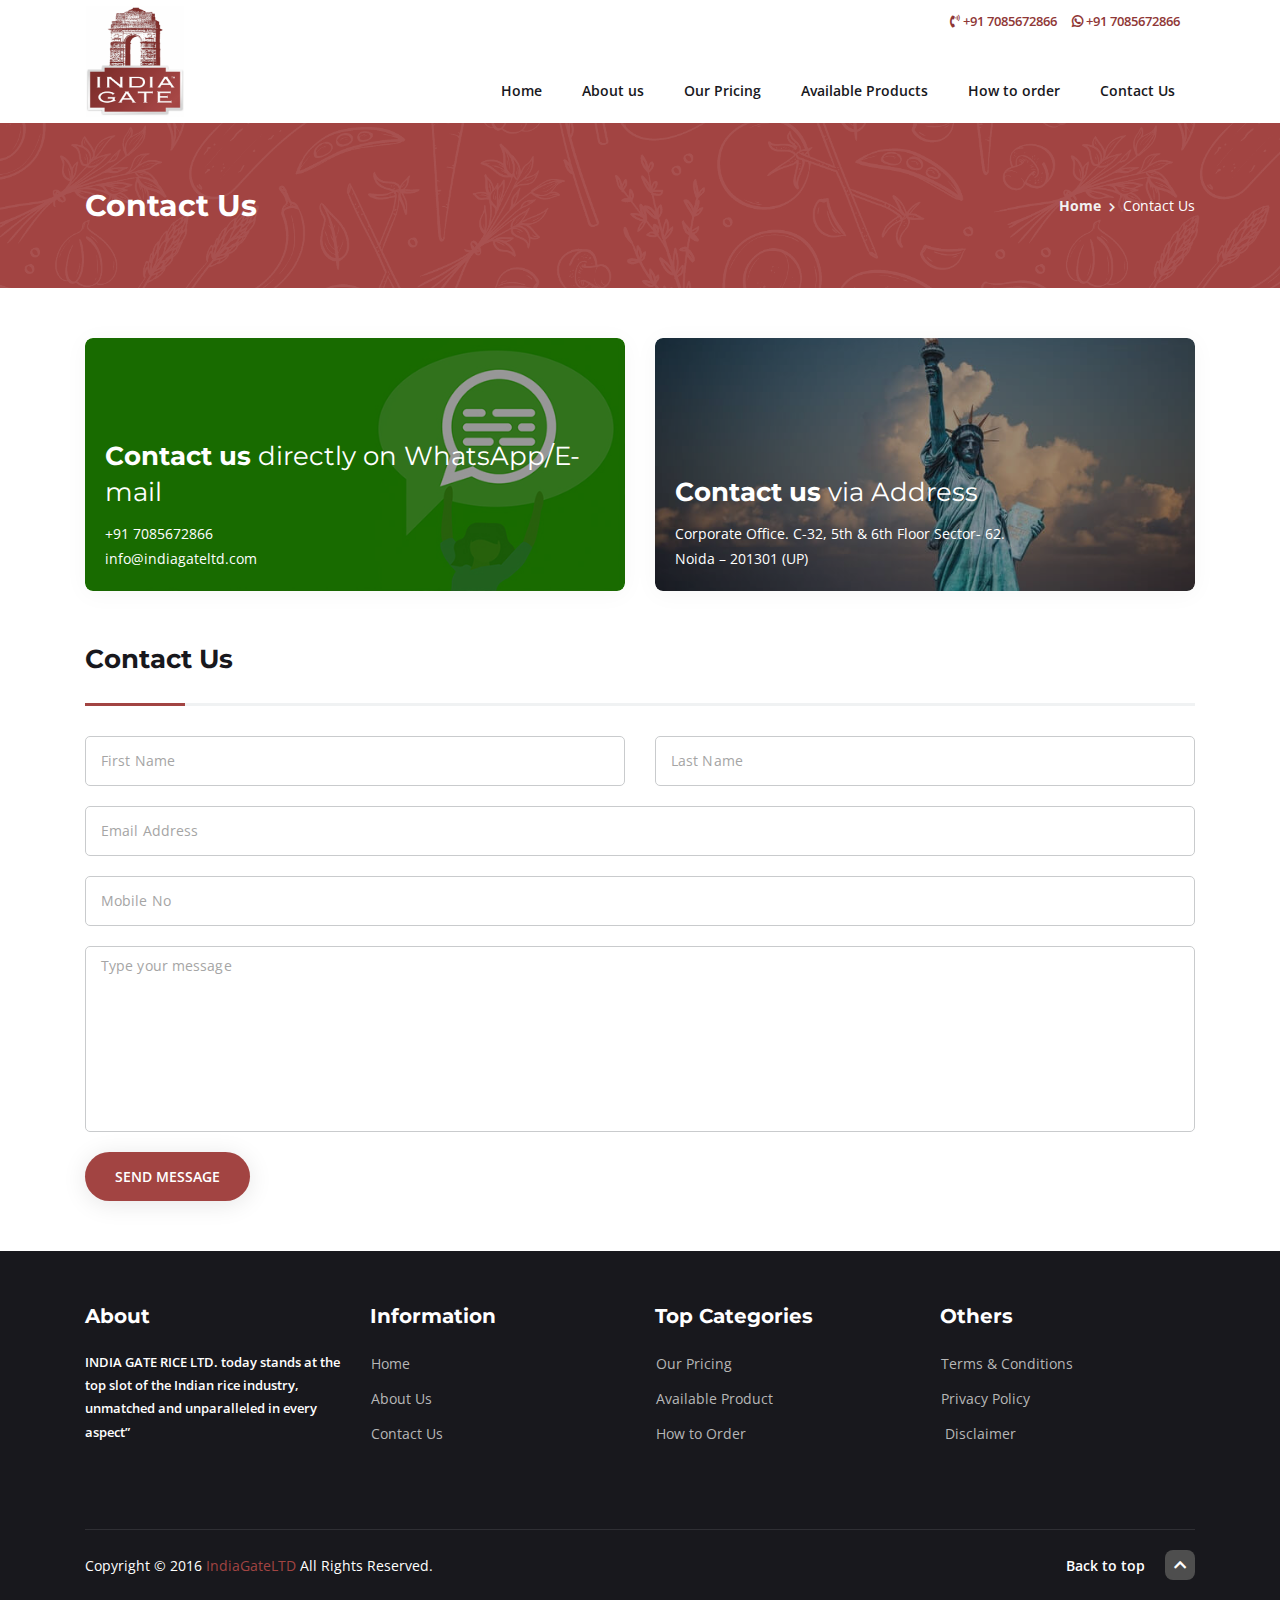
<file: contact-us.html>
<!DOCTYPE html>
<html lang="en" dir="ltr">



<head>
  <meta charset="utf-8">
  <meta name="viewport" content="width=device-width, initial-scale=1.0">
  <title>India Gate Rice | Home | Rice Dealer | India Gate Rice Dealar </title>

  <!-- Vendor Stylesheets -->
  <link rel="stylesheet" href="assets/css/plugins/bootstrap.min.css">
  <link rel="stylesheet" href="assets/css/plugins/animate.min.css">
  <link rel="stylesheet" href="assets/css/plugins/magnific-popup.css">
  <link rel="stylesheet" href="assets/css/plugins/slick.css">
  <link rel="stylesheet" href="assets/css/plugins/slick-theme.css">
  <link rel="stylesheet" href="assets/css/plugins/ion.rangeSlider.min.css">

  <!-- Icon Fonts -->
  <link rel="stylesheet" href="assets/fonts/flaticon/flaticon.css">
  <link rel="stylesheet" href="assets/fonts/font-awesome/css/all.min.css">

  <!-- Organista Style sheet -->
  <link rel="stylesheet" href="assets/css/style.css">
  <!-- Favicon -->
  <link rel="icon" type="image/png" sizes="32x32" href="favicon.ico">
<!-- Global site tag (gtag.js) - Google Analytics -->
<script async src="https://www.googletagmanager.com/gtag/js?id=UA-175428506-1"></script>
<script>
  window.dataLayer = window.dataLayer || [];
  function gtag(){dataLayer.push(arguments);}
  gtag('js', new Date());

  gtag('config', 'UA-175428506-1');
</script>

</head>

<body>

  <!-- Prealoder start -->
  <div class="andro_preloader">
    <div class="spinner">
      <div class="dot1"></div>
      <div class="dot2"></div>
    </div>
  </div>
  <!-- Prealoader End -->

   <!-- Aside (Mobile Navigation) -->
   <aside class="andro_aside andro_aside-left">
    <a class="navbar-brand" href="index.html"> <img src="assets/img/logo.png" alt="logo"> </a>

    <ul>
      <li class="menu-item"> <a href="index.html">Home </a> </li>
      <li class="menu-item"> <a href="about-us.html">About us</a> </li>
      <li class="menu-item"> <a href="our-pricing.html">Our Pricing</a>  </li>
      <li class="menu-item"> <a href="available-product.html">Available Products</a></li>
      <li class="menu-item"> <a href="how-order.html">How to order </a> </li>
      <li class="menu-item"> <a href="contact-us.html">Contact Us</a> </li>
    </ul>

  </aside>
  <div class="andro_aside-overlay aside-trigger-left"></div>

  <!-- Header Start -->
  <header class="andro_header header-2 can-sticky">
 

    <!-- Middle Header Start -->
    <div class="andro_header-middle">
      <div class="container">
  <div class="row">
    <div class="col-lg-3 col-sm-3">   <a class="navbar-brand" href="index.html"> <img src="assets/img/logo.png" alt="logo"> </a></div>
    <div class="col-lg-9 col-sm-9">
      <div class="">
        <div class="container">
          <div class="andro_header-top-inner">
            <ul class="andro_header-top-sm andro_sm">
             
            </ul>
            <ul class="andro_header-top-links">
              <li class="menu-item"><a href="tel: 7085672866"><i class="fas fa-phone-volume"></i> +91  7085672866 </a></li>
              <li class="menu-item ">  <a href="tel: 7085672866"><i class="fab fa-whatsapp"></i> +91 7085672866 </a>  </li>
            </ul>
          </div>
        </div>
      </div>
       <nav class="navbar float-right">
      <!-- Logo -->
   

      <!-- Menu -->
      <ul class="navbar-nav">
        <li class="menu-item"> <a href="index.html">Home </a> </li>
        <li class="menu-item"> <a href="about-us.html">About us</a> </li>
        <li class="menu-item"> <a href="our-pricing.html">Our Pricing</a>  </li>
        <li class="menu-item"> <a href="available-product.html">Available Products</a></li>
        <li class="menu-item"> <a href="how-order.html">How to order </a> </li>
        <li class="menu-item"> <a href="contact-us.html">Contact Us</a> </li>
      </ul>
      <div class="andro_header-controls">
        <!-- Toggler -->
          <div class="aside-toggler aside-trigger-left">
            <span></span>
            <span></span>
            <span></span>
          </div>

      </div> <!-- mobile has humbrager menu-->
     
    </nav>
    </div>
  </div>
       
      </div>
    </div>
    <!-- Middle Header End -->

    <!-- Bottom Header Start -->
   
    <!-- Bottom Header End -->

  </header>
  <!-- Header End -->
  <!-- Header End -->

  <!-- Subheader Start -->
  <div class="andro_subheader pattern-bg primary-bg">
    <div class="container">
      <div class="andro_subheader-inner">
        <h1>Contact Us</h1>
        <nav aria-label="breadcrumb">
          <ol class="breadcrumb">
            <li class="breadcrumb-item"><a href="#">Home</a></li>
            <li class="breadcrumb-item active" aria-current="page">Contact Us</li>
          </ol>
        </nav>
      </div>
    </div>
  </div>
  <!-- Subheader End -->

  <!-- Locations Start -->
  <div class="section section-padding">
    <div class="container">
      <div class="row">

        <div class="col-md-6">
          <div class="andro_cta con_wht">
            <a href="#">
              <img src="assets/img/locations/1.jpg" alt="location">
              <div class="andro_cta-content">
                <h4 class="text-white">Contact us  <span class="fw-400">directly on WhatsApp/E-mail</span> </h4>
                <p class="text-white mb-0">+91 7085672866</p>
                <p class="text-white mb-0">info@indiagateltd.com</p>
              </div>
            </a>
          </div>
        </div>

        <div class="col-md-6">
          <div class="andro_cta">
            <a href="#">
              <img src="assets/img/locations/2.jpg" alt="location">
              <div class="andro_cta-content">
                <h4 class="text-white">Contact us <span class="fw-400">via Address</span> </h4>
                <p class="text-white mb-0">Corporate Office. C-32, 5th & 6th Floor Sector- 62. Noida – 201301 (UP)</p>
              </div>
            </a>
          </div>
        </div>

      </div>
    </div>
  </div>
  <!-- Locations Start -->

  <!-- Icons Start -->
 
  <!-- Icons End -->

  <!-- FAQ & Contact Form Start -->
  <div class="section pt-0">
    <div class="container">
      <div class="row">

       
        <div class="col-lg-12 cont_us">

          <div class="section-title">
            <h4 class="title">Contact Us</h4>
          </div>

          <form action="https://www.indiagateltd.com/contact-form.php" name="" method="post" role="form">
            <div class="row">
              <div class="form-group col-lg-6">
                <input type="text" placeholder="First Name" class="form-control" name="fname" value="">
              </div>
              <div class="form-group col-lg-6">
                <input type="text" placeholder="Last Name" class="form-control" name="lname" value="">
              </div>
              <div class="form-group col-lg-12">
                <input type="email" placeholder="Email Address" class="form-control" name="email" value="">
              </div>
              <div class="form-group col-lg-12">
                <input type="text" placeholder="Mobile No" class="form-control" name="subject" value="">
              </div>
              <div class="form-group col-lg-12">
                <textarea name="message" class="form-control" placeholder="Type your message" rows="8"></textarea>
              </div>
            </div>
            <button type="submit" class="andro_btn-custom primary" name="button">Send Message</button>
          </form>

        </div>

      </div>
    </div>
  </div>
  <!-- FAQ & Contact Form End -->
 
   <!-- Footer Start -->
 
  <!-- Instagram End -->
  <footer class="andro_footer andro_footer-dark">
    <!-- Top Footer -->
 

    <!-- Middle Footer -->
    <div class="andro_footer-middle">
      <div class="container">
        <div class="row">
          <div class="col-xl-3 col-lg-3 col-md-6 col-sm-12 footer-widget">
            <h5 class="widget-title">About</h5>
            <div class="andro_footer-offer">
              <p>INDIA GATE RICE LTD. today stands at the top slot of the Indian rice industry, unmatched and unparalleled in every aspect”

              </p>
            </div>
          </div>
          <div class="col-xl-3 col-lg-3 col-md-4 col-sm-12 footer-widget">
            <h5 class="widget-title">Information</h5>
            <ul>
              <li> <a href="index.html">Home</a> </li>              
              <li> <a href="about-us.html">About Us</a> </li>             
              <li> <a href="contact-us.html">Contact Us</a> </li>
            </ul>
          </div>
          <div class="col-xl-3 col-lg-3 col-md-4 col-sm-12 footer-widget">
            <h5 class="widget-title">Top Categories</h5>
            <ul>
              <li> <a href="our-pricing.html">Our Pricing</a> </li>
              <li> <a href="available-product.html">Available Product</a> </li>
              <li> <a href="how-order.html">How to Order</a> </li>
             
            </ul>
          </div>
          <div class="col-xl-3 col-lg-3 col-md-4 col-sm-12 footer-widget">
            <h5 class="widget-title">Others</h5>
            <ul>
              <li> <a href="terms-conditions.html">Terms & Conditions</a> </li>
              <li> <a href="privacy-policy.html">Privacy Policy</a> </li>
              <li> <a href="disclaimer.html"> Disclaimer</a> </li>
             
            </ul>
          </div>

        </div>
      </div>
    </div>

    <!-- Footer Bottom -->
    <div class="andro_footer-bottom">
      <div class="container">
        <ul> </ul>
        <div class="andro_footer-copyright">
          <p> Copyright © 2016 <a href="#">IndiaGateLTD</a> All Rights Reserved. </p>
          <a href="#" class="andro_back-to-top">Back to top <i class="fas fa-chevron-up"></i> </a>
        </div>
      </div>
    </div>

  </footer>
  <!-- Footer End -->
  <div class="show_mob_what"><a href="https://api.whatsapp.com/send?phone=+91 7085672866&text=I%20would%20like%20to%20order%20INDIA%20GATE%20RICE" target="_blank"><img src="./assets/img/whatsapp.svg" alt="Call Order What's App" /></a></div>
  <!-- Vendor Scripts -->
  <script src="assets/js/plugins/jquery-3.4.1.min.js"></script>
  <script src="assets/js/plugins/popper.min.js"></script>
  <script src="assets/js/plugins/waypoint.js"></script>
  <script src="assets/js/plugins/bootstrap.min.js"></script>
  <script src="assets/js/plugins/jquery.magnific-popup.min.js"></script>
  <script src="assets/js/plugins/jquery.slimScroll.min.js"></script>
  <script src="assets/js/plugins/imagesloaded.min.js"></script>
  <script src="assets/js/plugins/jquery.steps.min.js"></script>
  <script src="assets/js/plugins/jquery.countdown.min.js"></script>
  <script src="assets/js/plugins/isotope.pkgd.min.js"></script>
  <script src="assets/js/plugins/slick.min.js"></script>
  <script src="assets/js/plugins/ion.rangeSlider.min.js"></script>
  <script src="assets/js/plugins/jquery.zoom.min.js"></script>

  <!-- Organista Scripts -->
  <script src="assets/js/main.js"></script>

</body>



</html>
</file>
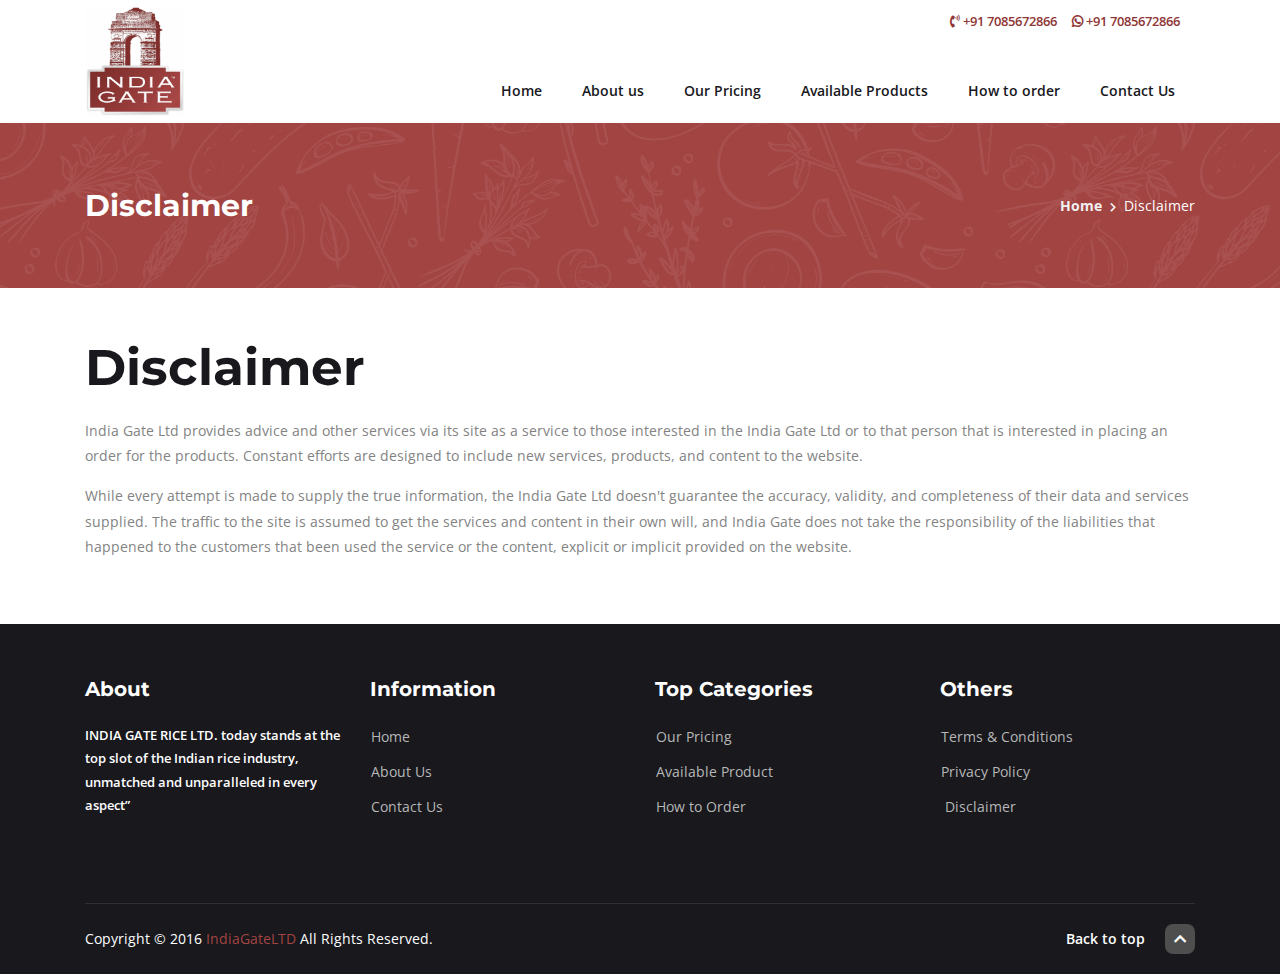
<file: disclaimer.html>
<!DOCTYPE html>
<html lang="en" dir="ltr">



<head>
  <meta charset="utf-8">
  <meta name="viewport" content="width=device-width, initial-scale=1.0">
  <title>India Gate Rice | Home | Rice Dealer | India Gate Rice Dealar </title>

  <!-- Vendor Stylesheets -->
  <link rel="stylesheet" href="assets/css/plugins/bootstrap.min.css">
  <link rel="stylesheet" href="assets/css/plugins/animate.min.css">
  <link rel="stylesheet" href="assets/css/plugins/magnific-popup.css">
  <link rel="stylesheet" href="assets/css/plugins/slick.css">
  <link rel="stylesheet" href="assets/css/plugins/slick-theme.css">
  <link rel="stylesheet" href="assets/css/plugins/ion.rangeSlider.min.css">

  <!-- Icon Fonts -->
  <link rel="stylesheet" href="assets/fonts/flaticon/flaticon.css">
  <link rel="stylesheet" href="assets/fonts/font-awesome/css/all.min.css">

  <!-- Organista Style sheet -->
  <link rel="stylesheet" href="assets/css/style.css">
  <!-- Favicon -->
  <link rel="icon" type="image/png" sizes="32x32" href="favicon.ico">
<!-- Global site tag (gtag.js) - Google Analytics -->
<script async src="https://www.googletagmanager.com/gtag/js?id=UA-175428506-1"></script>
<script>
  window.dataLayer = window.dataLayer || [];
  function gtag(){dataLayer.push(arguments);}
  gtag('js', new Date());

  gtag('config', 'UA-175428506-1');
</script>

</head>

<body>

  <!-- Prealoder start -->
  <div class="andro_preloader">
    <div class="spinner">
      <div class="dot1"></div>
      <div class="dot2"></div>
    </div>
  </div>
  <!-- Prealoader End -->

   <!-- Aside (Mobile Navigation) -->
   <aside class="andro_aside andro_aside-left">
    <a class="navbar-brand" href="index.html"> <img src="assets/img/logo.png" alt="logo"> </a>

    <ul>
      <li class="menu-item"> <a href="index.html">Home </a> </li>
      <li class="menu-item"> <a href="about-us.html">About us</a> </li>
      <li class="menu-item"> <a href="our-pricing.html">Our Pricing</a>  </li>
      <li class="menu-item"> <a href="available-product.html">Available Products</a></li>
      <li class="menu-item"> <a href="how-order.html">How to order </a> </li>
      <li class="menu-item"> <a href="contact-us.html">Contact Us</a> </li>
    </ul>

  </aside>
  <div class="andro_aside-overlay aside-trigger-left"></div>

  <!-- Header Start -->
  <header class="andro_header header-2 can-sticky">
 

    <!-- Middle Header Start -->
    <div class="andro_header-middle">
      <div class="container">
  <div class="row">
    <div class="col-lg-3 col-sm-3">   <a class="navbar-brand" href="index.html"> <img src="assets/img/logo.png" alt="logo"> </a></div>
    <div class="col-lg-9 col-sm-9">
      <div class="">
        <div class="container">
          <div class="andro_header-top-inner">
            <ul class="andro_header-top-sm andro_sm">
             
            </ul>
            <ul class="andro_header-top-links">
              <li class="menu-item"><a href="tel: 7085672866"><i class="fas fa-phone-volume"></i> +91  7085672866 </a></li>
              <li class="menu-item ">  <a href="tel: 7085672866"><i class="fab fa-whatsapp"></i> +91 7085672866 </a>  </li>
            </ul>
          </div>
        </div>
      </div>
       <nav class="navbar float-right">
      <!-- Logo -->
   

      <!-- Menu -->
      <ul class="navbar-nav">
        <li class="menu-item"> <a href="index.html">Home </a> </li>
        <li class="menu-item"> <a href="about-us.html">About us</a> </li>
        <li class="menu-item"> <a href="our-pricing.html">Our Pricing</a>  </li>
        <li class="menu-item"> <a href="available-product.html">Available Products</a></li>
        <li class="menu-item"> <a href="how-order.html">How to order </a> </li>
        <li class="menu-item"> <a href="contact-us.html">Contact Us</a> </li>
      </ul>
      <div class="andro_header-controls">
        <!-- Toggler -->
          <div class="aside-toggler aside-trigger-left">
            <span></span>
            <span></span>
            <span></span>
          </div>

      </div> <!-- mobile has humbrager menu-->
     
    </nav>
    </div>
  </div>
       
      </div>
    </div>
    <!-- Middle Header End -->

    <!-- Bottom Header Start -->
   
    <!-- Bottom Header End -->

  </header>
  <!-- Header End -->
  <!-- Header End -->

  <!-- Subheader Start -->
  <div class="andro_subheader pattern-bg primary-bg">
    <div class="container">
      <div class="andro_subheader-inner">
        <h1>Disclaimer</h1>
        <nav aria-label="breadcrumb">
          <ol class="breadcrumb">
            <li class="breadcrumb-item"><a href="#">Home</a></li>
            
            <li class="breadcrumb-item active" aria-current="page">Disclaimer</li>
          </ol>
        </nav>
      </div>
    </div>
  </div>
  <!-- Subheader End -->

  <!-- Products Start -->
  <div class="section">
    
    <div class="container">
      <h1>Disclaimer</h1>
<p>India Gate Ltd provides advice and other services via its site as a service to those interested in the India Gate Ltd or to that person that is interested in placing an order for the products. Constant efforts are designed to include new services, products, and content to the website.
</p>
<p>While every attempt is made to supply the true information, the India Gate Ltd doesn't guarantee the accuracy, validity, and completeness of their data and services supplied. The traffic to the site is assumed to get the services and content in their own will, and India Gate does not take the responsibility of the liabilities that happened to the customers that been used the service or the content, explicit or implicit provided on the website.</p>
 

</div>
  </div>
  <!-- Products End -->

  
  <footer class="andro_footer andro_footer-dark">
    <!-- Top Footer -->
 

    <!-- Middle Footer -->
    <div class="andro_footer-middle">
      <div class="container">
        <div class="row">
          <div class="col-xl-3 col-lg-3 col-md-6 col-sm-12 footer-widget">
            <h5 class="widget-title">About</h5>
            <div class="andro_footer-offer">
              <p>INDIA GATE RICE LTD. today stands at the top slot of the Indian rice industry, unmatched and unparalleled in every aspect”

              </p>
            </div>
          </div>
          <div class="col-xl-3 col-lg-3 col-md-4 col-sm-12 footer-widget">
            <h5 class="widget-title">Information</h5>
            <ul>
              <li> <a href="index.html">Home</a> </li>              
              <li> <a href="about-us.html">About Us</a> </li>             
              <li> <a href="contact-us.html">Contact Us</a> </li>
            </ul>
          </div>
          <div class="col-xl-3 col-lg-3 col-md-4 col-sm-12 footer-widget">
            <h5 class="widget-title">Top Categories</h5>
            <ul>
              <li> <a href="our-pricing.html">Our Pricing</a> </li>
              <li> <a href="available-product.html">Available Product</a> </li>
              <li> <a href="how-order.html">How to Order</a> </li>
             
            </ul>
          </div>
          <div class="col-xl-3 col-lg-3 col-md-4 col-sm-12 footer-widget">
            <h5 class="widget-title">Others</h5>
            <ul>
              <li> <a href="terms-conditions.html">Terms & Conditions</a> </li>
              <li> <a href="privacy-policy.html">Privacy Policy</a> </li>
              <li> <a href="disclaimer.html"> Disclaimer</a> </li>
             
            </ul>
          </div>

        </div>
      </div>
    </div>

    <!-- Footer Bottom -->
    <div class="andro_footer-bottom">
      <div class="container">
        <ul> </ul>
        <div class="andro_footer-copyright">
          <p> Copyright © 2016 <a href="#">IndiaGateLTD</a> All Rights Reserved. </p>
          <a href="#" class="andro_back-to-top">Back to top <i class="fas fa-chevron-up"></i> </a>
        </div>
      </div>
    </div>

  </footer>
    <!-- Instagram End -->
  <!-- Footer End -->
  <div class="show_mob_what"><a href="https://api.whatsapp.com/send?phone=+91 7085672866&text=I%20would%20like%20to%20order%20INDIA%20GATE%20RICE" target="_blank"><img src="./assets/img/whatsapp.svg" alt="Call Order What's App" /></a></div>
  <!-- Vendor Scripts -->
  <script src="assets/js/plugins/jquery-3.4.1.min.js"></script>
  <script src="assets/js/plugins/popper.min.js"></script>
  <script src="assets/js/plugins/waypoint.js"></script>
  <script src="assets/js/plugins/bootstrap.min.js"></script>
  <script src="assets/js/plugins/jquery.magnific-popup.min.js"></script>
  <script src="assets/js/plugins/jquery.slimScroll.min.js"></script>
  <script src="assets/js/plugins/imagesloaded.min.js"></script>
  <script src="assets/js/plugins/jquery.steps.min.js"></script>
  <script src="assets/js/plugins/jquery.countdown.min.js"></script>
  <script src="assets/js/plugins/isotope.pkgd.min.js"></script>
  <script src="assets/js/plugins/slick.min.js"></script>
  <script src="assets/js/plugins/ion.rangeSlider.min.js"></script>
  <script src="assets/js/plugins/jquery.zoom.min.js"></script>


  <!-- Organista Scripts -->
  <script src="assets/js/main.js"></script>

</body>



</html>
</file>
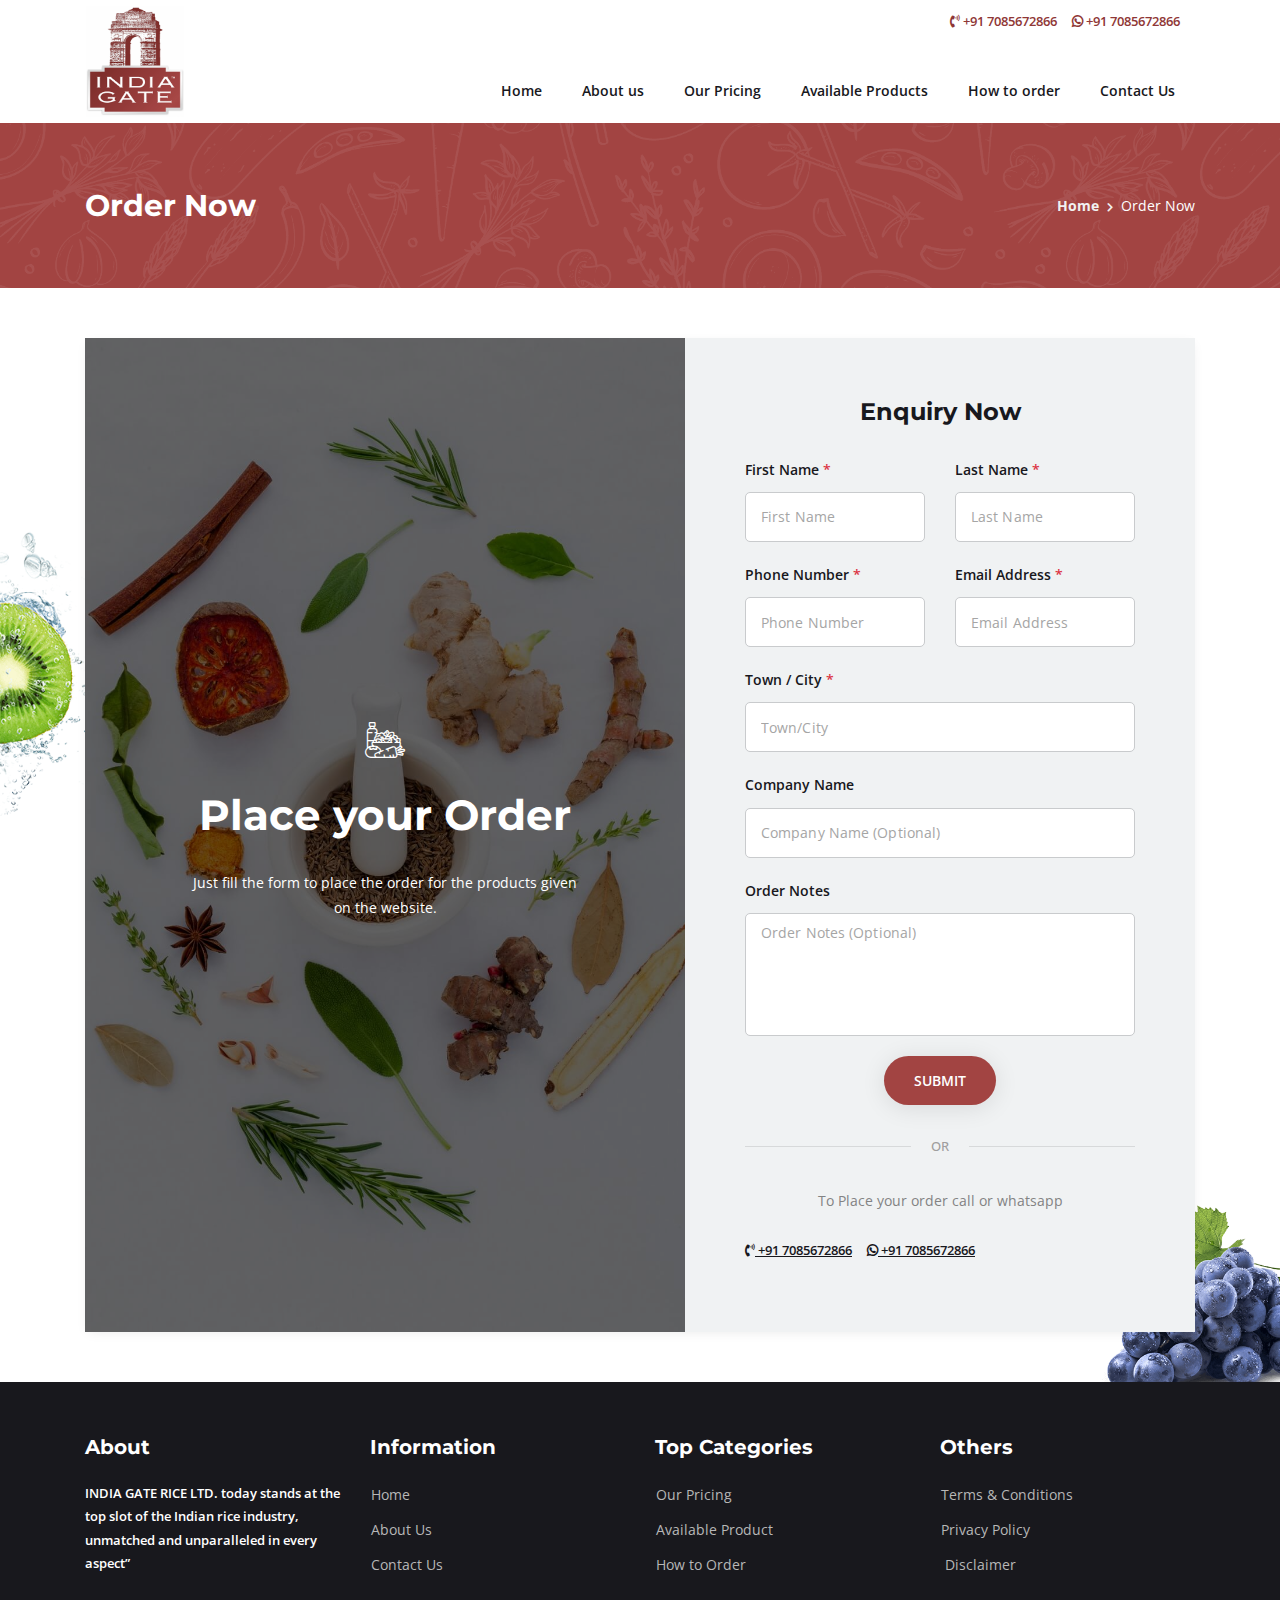
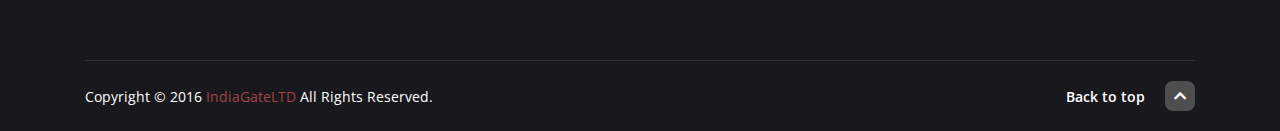
<file: how-order.html>
<!DOCTYPE html>
<html lang="en" dir="ltr">



<head>
  <meta charset="utf-8">
  <meta name="viewport" content="width=device-width, initial-scale=1.0">
  <title>India Gate Rice | Home | Rice Dealer | India Gate Rice Dealar </title>

  <!-- Vendor Stylesheets -->
  <link rel="stylesheet" href="assets/css/plugins/bootstrap.min.css">
  <link rel="stylesheet" href="assets/css/plugins/animate.min.css">
  <link rel="stylesheet" href="assets/css/plugins/magnific-popup.css">
  <link rel="stylesheet" href="assets/css/plugins/slick.css">
  <link rel="stylesheet" href="assets/css/plugins/slick-theme.css">
  <link rel="stylesheet" href="assets/css/plugins/ion.rangeSlider.min.css">

  <!-- Icon Fonts -->
  <link rel="stylesheet" href="assets/fonts/flaticon/flaticon.css">
  <link rel="stylesheet" href="assets/fonts/font-awesome/css/all.min.css">

  <!-- Organista Style sheet -->
  <link rel="stylesheet" href="assets/css/style.css">
  <!-- Favicon -->
  <link rel="icon" type="image/png" sizes="32x32" href="favicon.ico">
<!-- Global site tag (gtag.js) - Google Analytics -->
<script async src="https://www.googletagmanager.com/gtag/js?id=UA-175428506-1"></script>
<script>
  window.dataLayer = window.dataLayer || [];
  function gtag(){dataLayer.push(arguments);}
  gtag('js', new Date());

  gtag('config', 'UA-175428506-1');
</script>

</head>

<body>

  <!-- Prealoder start -->
  <div class="andro_preloader">
    <div class="spinner">
      <div class="dot1"></div>
      <div class="dot2"></div>
    </div>
  </div>
  <!-- Prealoader End -->

   <!-- Aside (Mobile Navigation) -->
   <aside class="andro_aside andro_aside-left">
    <a class="navbar-brand" href="index.html"> <img src="assets/img/logo.png" alt="logo"> </a>

    <ul>
      <li class="menu-item"> <a href="index.html">Home </a> </li>
      <li class="menu-item"> <a href="about-us.html">About us</a> </li>
      <li class="menu-item"> <a href="our-pricing.html">Our Pricing</a>  </li>
      <li class="menu-item"> <a href="available-product.html">Available Products</a></li>
      <li class="menu-item"> <a href="how-order.html">How to order </a> </li>
      <li class="menu-item"> <a href="contact-us.html">Contact Us</a> </li>
    </ul>

  </aside>
  <div class="andro_aside-overlay aside-trigger-left"></div>

  <!-- Header Start -->
  <header class="andro_header header-2 can-sticky">
 

    <!-- Middle Header Start -->
    <div class="andro_header-middle">
      <div class="container">
  <div class="row">
    <div class="col-lg-3 col-sm-3">   <a class="navbar-brand" href="index.html"> <img src="assets/img/logo.png" alt="logo"> </a></div>
    <div class="col-lg-9 col-sm-9">
      <div class="">
        <div class="container">
          <div class="andro_header-top-inner">
            <ul class="andro_header-top-sm andro_sm">
             
            </ul>
            <ul class="andro_header-top-links">
              <li class="menu-item"><a href="tel: 7085672866"><i class="fas fa-phone-volume"></i> +91  7085672866 </a></li>
              <li class="menu-item ">  <a href="tel: 7085672866"><i class="fab fa-whatsapp"></i> +91 7085672866 </a>  </li>
            </ul>
          </div>
        </div>
      </div>
       <nav class="navbar float-right">
      <!-- Logo -->
   

      <!-- Menu -->
      <ul class="navbar-nav">
        <li class="menu-item"> <a href="index.html">Home </a> </li>
        <li class="menu-item"> <a href="about-us.html">About us</a> </li>
        <li class="menu-item"> <a href="our-pricing.html">Our Pricing</a>  </li>
        <li class="menu-item"> <a href="available-product.html">Available Products</a></li>
        <li class="menu-item"> <a href="how-order.html">How to order </a> </li>
        <li class="menu-item"> <a href="contact-us.html">Contact Us</a> </li>
      </ul>
      <div class="andro_header-controls">
        <!-- Toggler -->
          <div class="aside-toggler aside-trigger-left">
            <span></span>
            <span></span>
            <span></span>
          </div>

      </div> <!-- mobile has humbrager menu-->
     
    </nav>
    </div>
  </div>
       
      </div>
    </div>
    <!-- Middle Header End -->

    <!-- Bottom Header Start -->
   
    <!-- Bottom Header End -->

  </header>
  <!-- Header End -->
  <!-- Header End -->

  <!-- Subheader Start -->
  <div class="andro_subheader pattern-bg primary-bg">
    <div class="container">
      <div class="andro_subheader-inner">
        <h1>Order Now</h1>
        <nav aria-label="breadcrumb">
          <ol class="breadcrumb">
            <li class="breadcrumb-item"><a href="#">Home</a></li>
            
            <li class="breadcrumb-item active" aria-current="page">Order Now</li>
          </ol>
        </nav>
      </div>
    </div>
  </div>
  <!-- Subheader End -->

  <!-- Products Start -->
  <div class="section">
    <div class="imgs-wrapper">
      <img src="assets/img/products/1.png" alt="veg" class="d-none d-lg-block">
      <img src="assets/img/products/14.png" alt="veg" class="d-none d-lg-block">
    </div>
    <div class="container">
      <div class="andro_auth-wrapper">

        <div class="andro_auth-description bg-cover bg-center dark-overlay dark-overlay-2" style="background-image: url('assets/img/auth.jpg')">
          <div class="andro_auth-description-inner">
            <i class="flaticon-diet"></i>
            <h2>Place your Order</h2>
            <p>Just fill the form to place the order for the products given on the website.</p>
          </div>
        </div>
        <div class="andro_auth-form ordr_now">

          <h2>Enquiry Now</h2>

          <form action="https://www.indiagateltd.com/order-form.php" name="" method="post" role="form">
              <div class="row">
            <div class="form-group col-xl-6">
                <label>First Name <span class="text-danger">*</span></label>
                <input type="text" placeholder="First Name" name="fname" class="form-control" value="" required="">
              </div>
              <div class="form-group col-xl-6">
                <label>Last Name <span class="text-danger">*</span></label>
                <input type="text" placeholder="Last Name" name="lname" class="form-control" value="" required="">
              </div>

            
              <div class="form-group col-xl-6">
                <label>Phone Number <span class="text-danger">*</span></label>
                <input type="text" placeholder="Phone Number" name="phone" class="form-control" value="" required="">
              </div>
              <div class="form-group col-xl-6">
                <label>Email Address <span class="text-danger">*</span></label>
                <input type="email" placeholder="Email Address" name="email" class="form-control" value="" required="">
              </div>
              <div class="form-group col-xl-12">
                <label>Town / City <span class="text-danger">*</span></label>
                <input type="text" placeholder="Town/City" name="town" class="form-control" value="" required="">
              </div>
              <div class="form-group col-xl-12">
                <label>Company Name</label>
                <input type="text" placeholder="Company Name (Optional)" name="cname" class="form-control" value="">
              </div>


              
              <div class="form-group col-xl-12 mb-0">
                <label>Order Notes</label>
                <textarea name="order_note" rows="5" class="form-control" placeholder="Order Notes (Optional)"></textarea>
              </div>
            
            
        </div>
        <button type="submit" class="andro_btn-custom primary">Submit</button>
        
            <div class="andro_auth-seperator">
              <span>OR</span>
            </div>
            <p>To Place your order call or whatsapp</p>
            <ul class="andro_header-top-links">
                <li class="menu-item"><a href="tel: 7085672866"><i class="fas fa-phone-volume"></i> +91  7085672866 </a></li>
                <li class="menu-item ">  <a href="tel: 7085672866"><i class="fab fa-whatsapp"></i> +91 7085672866 </a>  </li>
              </ul>

          </form>
        </div>

      </div>
    </div>
  </div>
  <!-- Products End -->

  
  <footer class="andro_footer andro_footer-dark">
    <!-- Top Footer -->
 

    <!-- Middle Footer -->
    <div class="andro_footer-middle">
      <div class="container">
        <div class="row">
          <div class="col-xl-3 col-lg-3 col-md-6 col-sm-12 footer-widget">
            <h5 class="widget-title">About</h5>
            <div class="andro_footer-offer">
              <p>INDIA GATE RICE LTD. today stands at the top slot of the Indian rice industry, unmatched and unparalleled in every aspect”

              </p>
            </div>
          </div>
          <div class="col-xl-3 col-lg-3 col-md-4 col-sm-12 footer-widget">
            <h5 class="widget-title">Information</h5>
            <ul>
              <li> <a href="index.html">Home</a> </li>              
              <li> <a href="about-us.html">About Us</a> </li>             
              <li> <a href="contact-us.html">Contact Us</a> </li>
            </ul>
          </div>
          <div class="col-xl-3 col-lg-3 col-md-4 col-sm-12 footer-widget">
            <h5 class="widget-title">Top Categories</h5>
            <ul>
              <li> <a href="our-pricing.html">Our Pricing</a> </li>
              <li> <a href="available-product.html">Available Product</a> </li>
              <li> <a href="how-order.html">How to Order</a> </li>
             
            </ul>
          </div>
          <div class="col-xl-3 col-lg-3 col-md-4 col-sm-12 footer-widget">
            <h5 class="widget-title">Others</h5>
            <ul>
              <li> <a href="terms-conditions.html">Terms & Conditions</a> </li>
              <li> <a href="privacy-policy.html">Privacy Policy</a> </li>
              <li> <a href="disclaimer.html"> Disclaimer</a> </li>
             
            </ul>
          </div>

        </div>
      </div>
    </div>

    <!-- Footer Bottom -->
    <div class="andro_footer-bottom">
      <div class="container">
        <ul> </ul>
        <div class="andro_footer-copyright">
          <p> Copyright © 2016 <a href="#">IndiaGateLTD</a> All Rights Reserved. </p>
          <a href="#" class="andro_back-to-top">Back to top <i class="fas fa-chevron-up"></i> </a>
        </div>
      </div>
    </div>

  </footer>
    <!-- Instagram End -->
  <!-- Footer End -->
  <div class="show_mob_what"><a href="https://api.whatsapp.com/send?phone=+91 7085672866&text=I%20would%20like%20to%20order%20INDIA%20GATE%20RICE" target="_blank"><img src="./assets/img/whatsapp.svg" alt="Call Order What's App" /></a></div>
  <!-- Vendor Scripts -->
  <script src="assets/js/plugins/jquery-3.4.1.min.js"></script>
  <script src="assets/js/plugins/popper.min.js"></script>
  <script src="assets/js/plugins/bootstrap.min.js"></script>
  <script src="assets/js/plugins/jquery.slimScroll.min.js"></script>
  <script src="assets/js/plugins/slick.min.js"></script>
    
  <!-- Organista Scripts -->
  <script src="assets/js/main.js"></script>

</body>



</html>
</file>
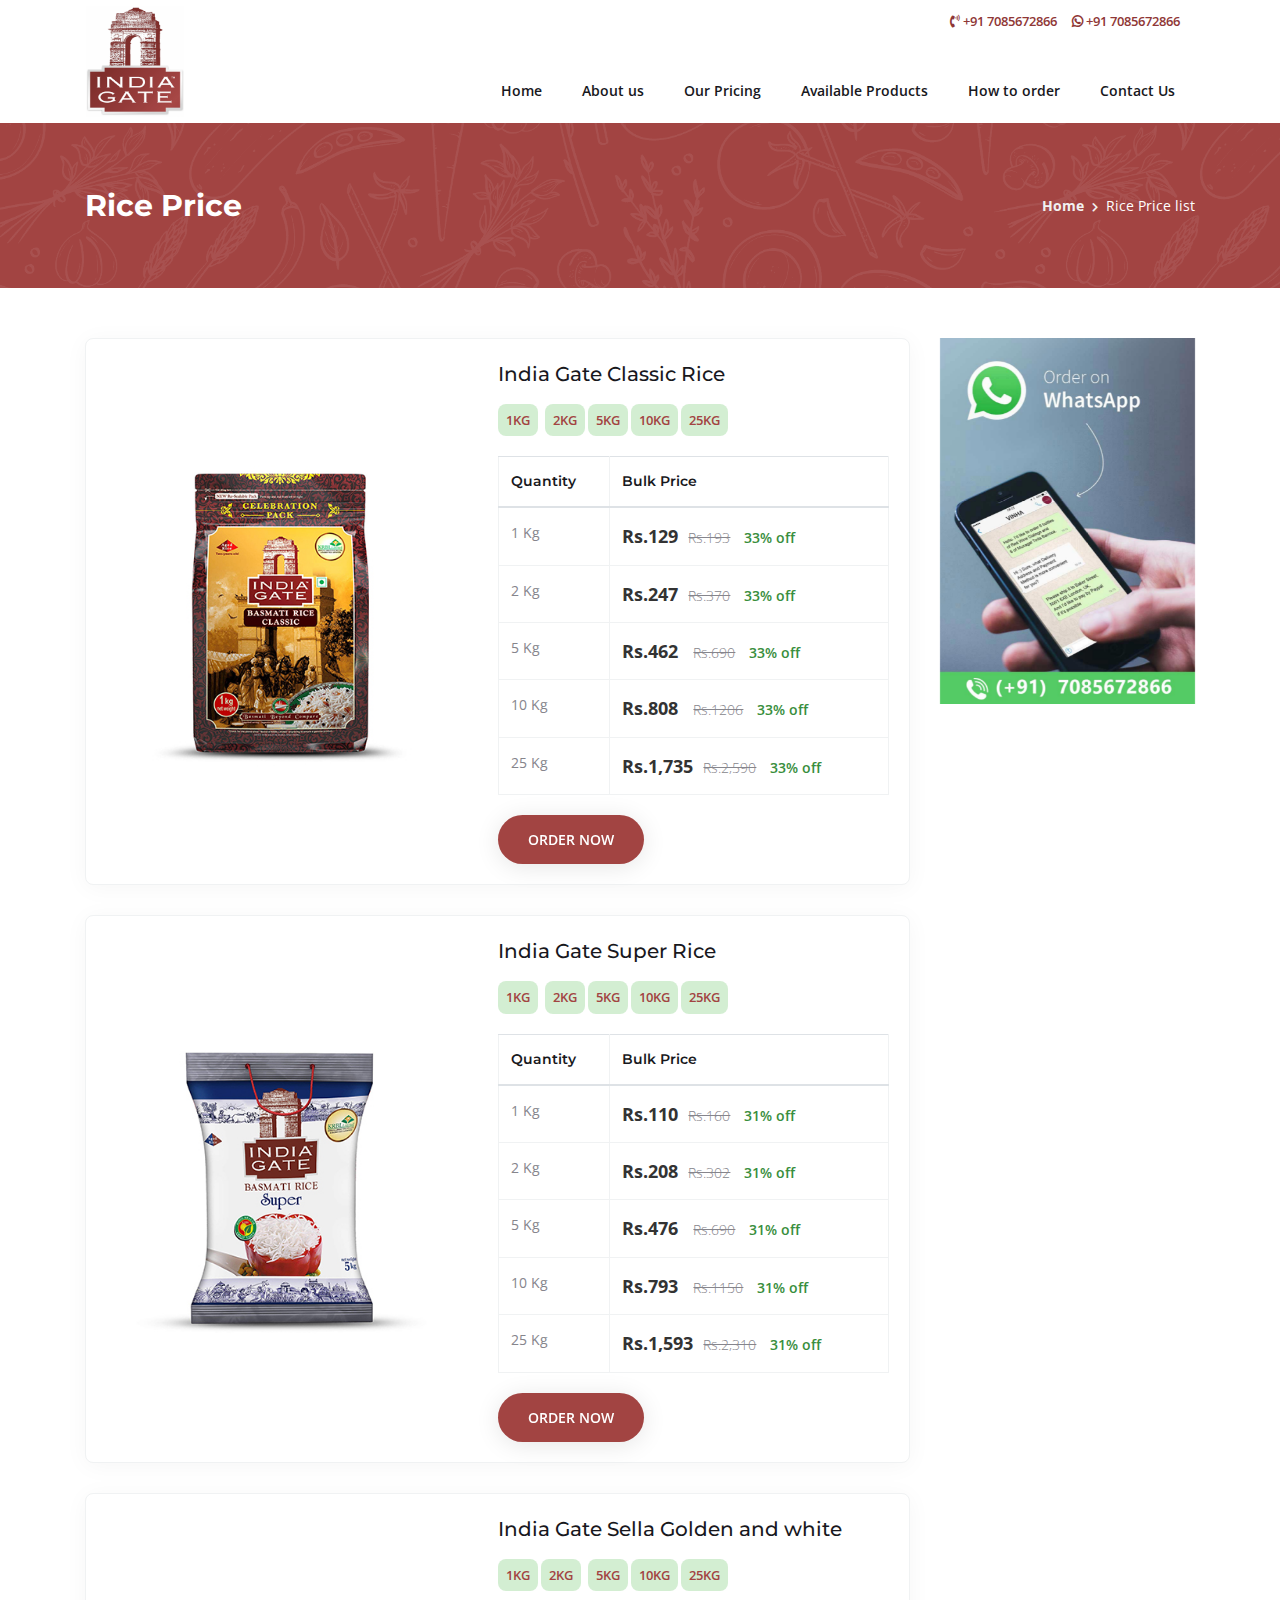
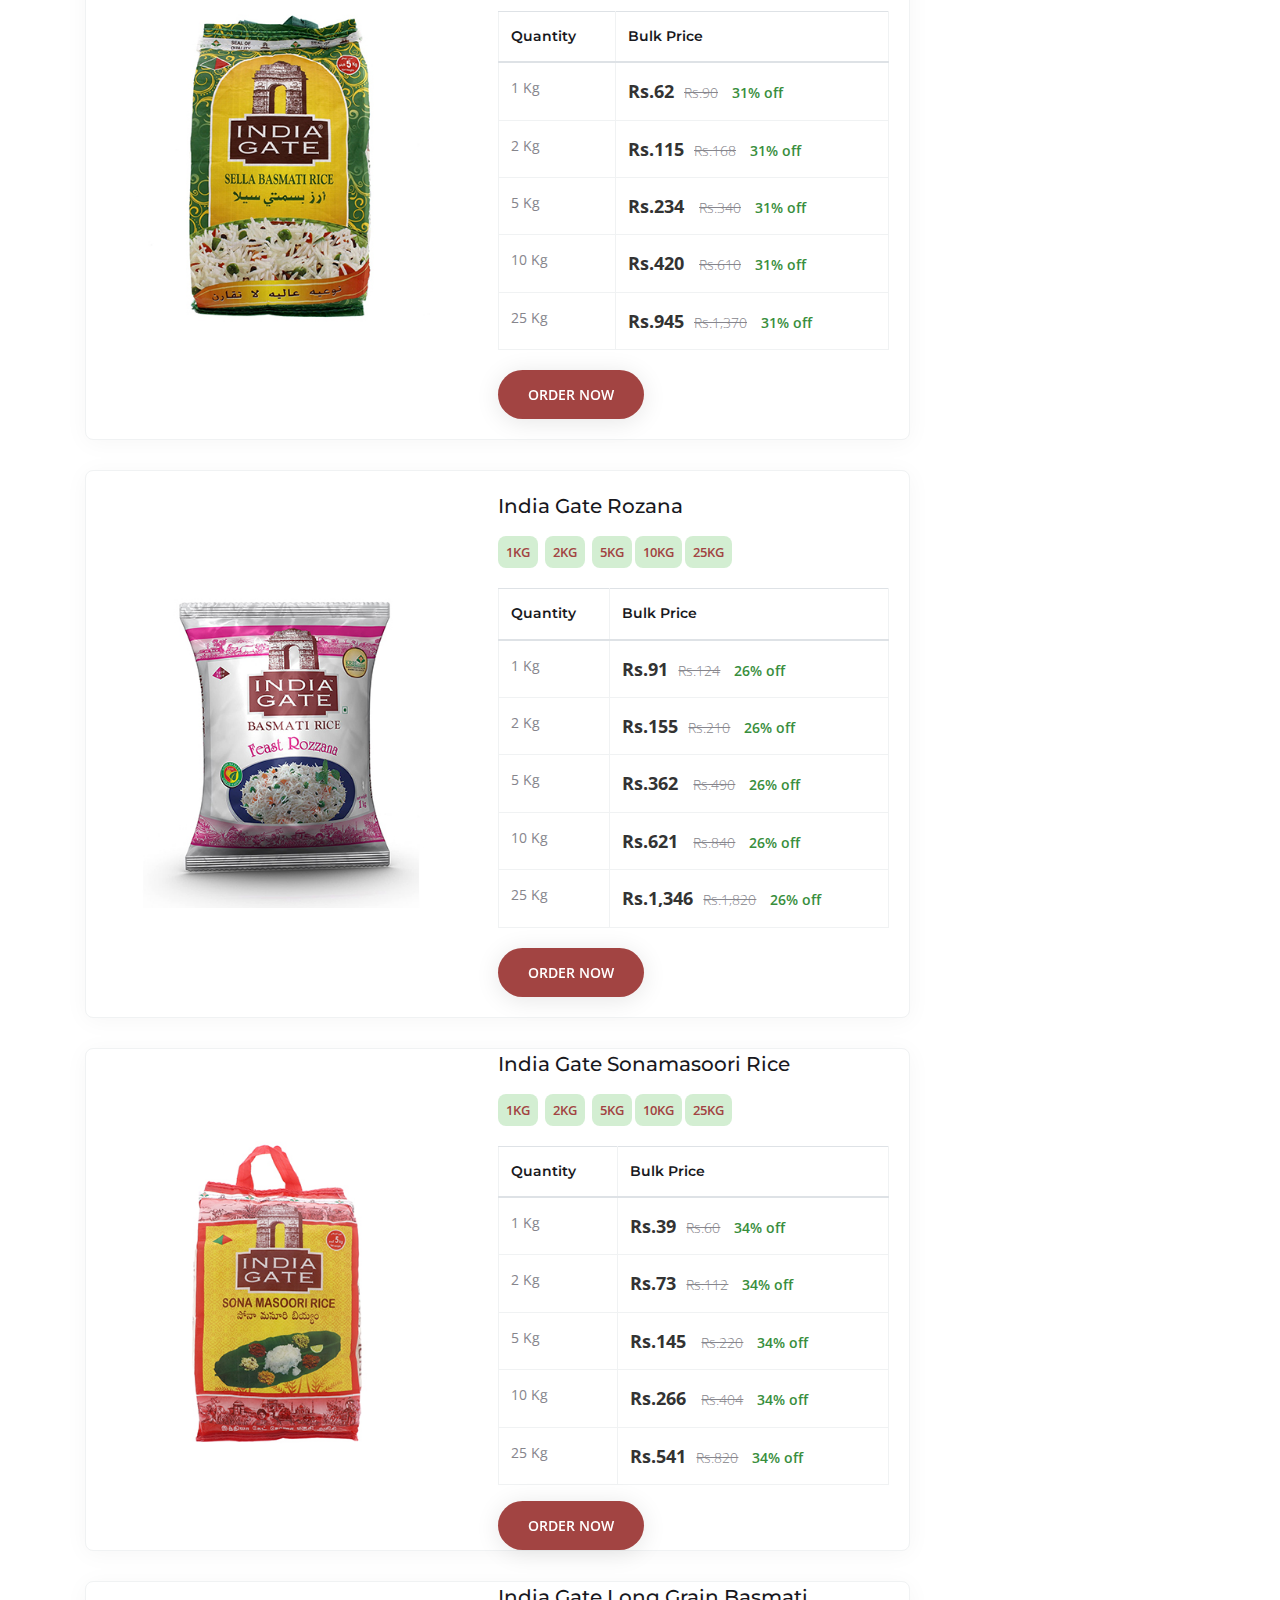
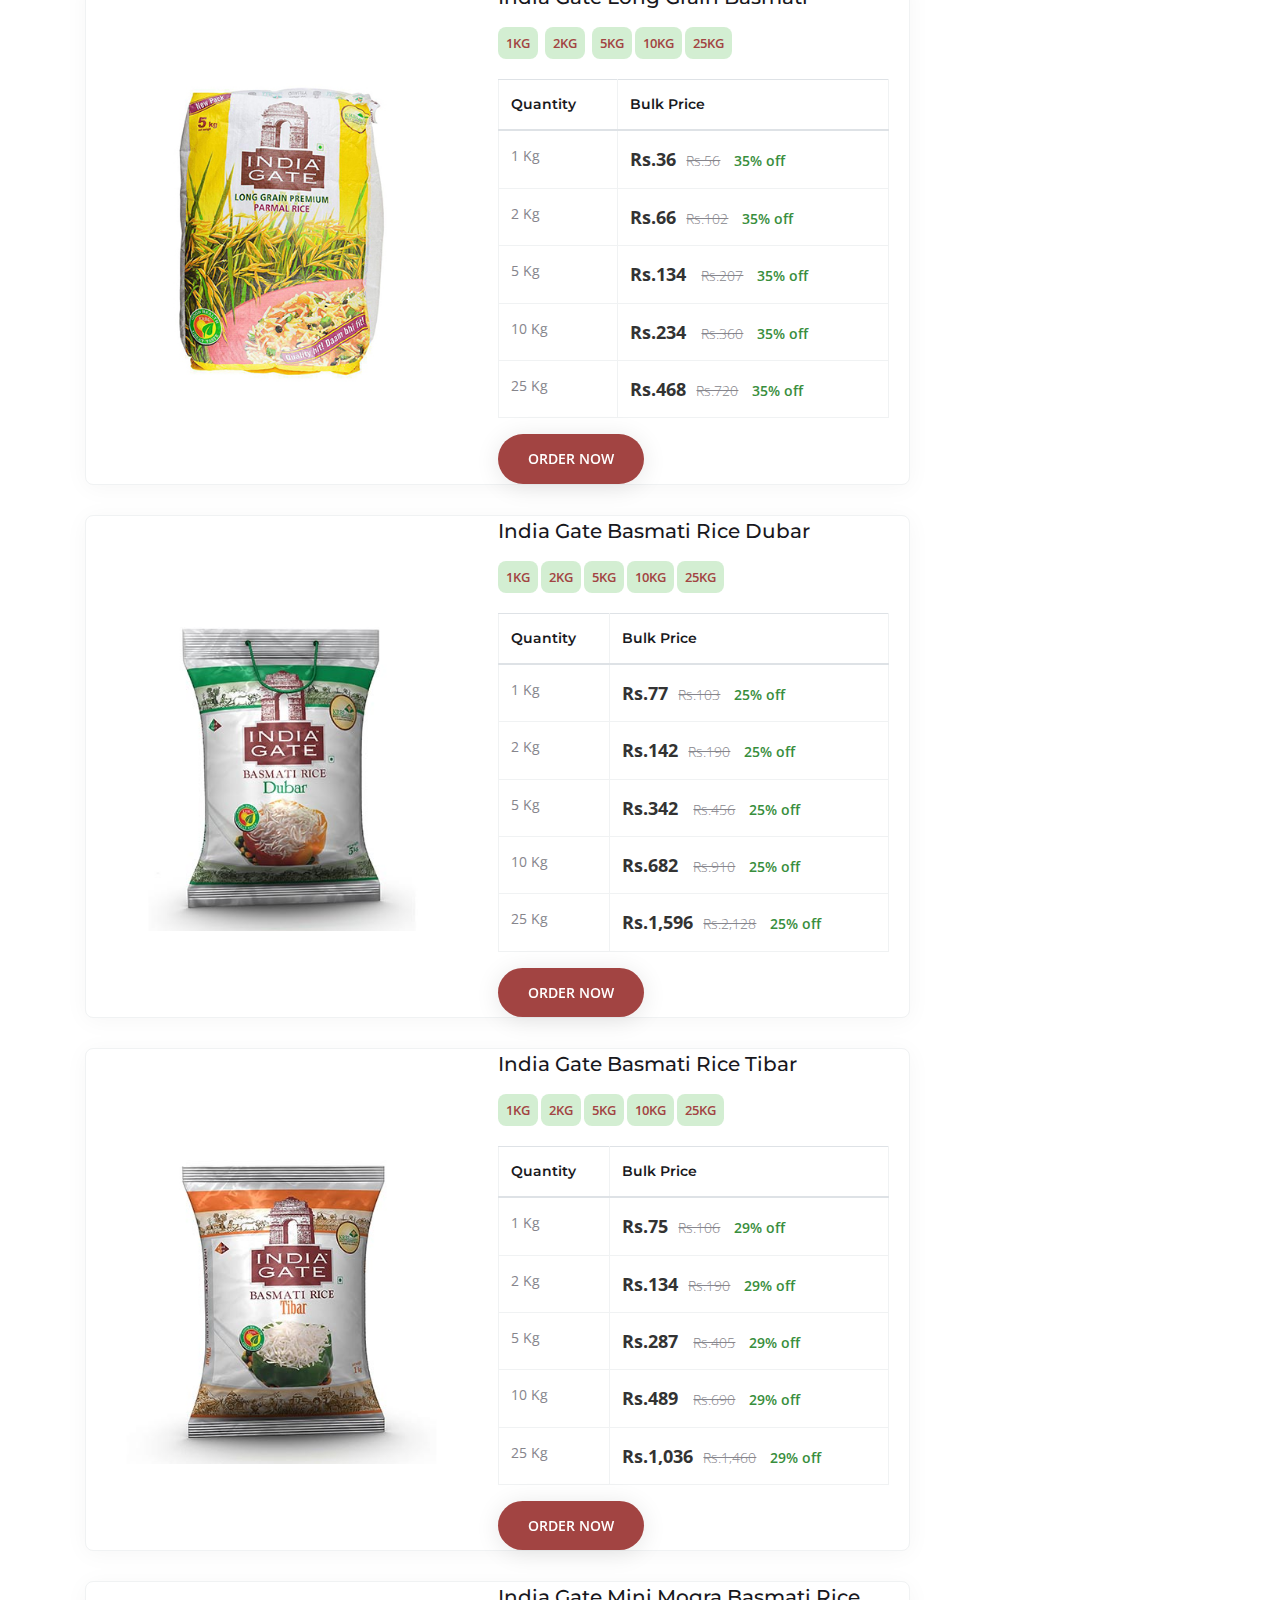
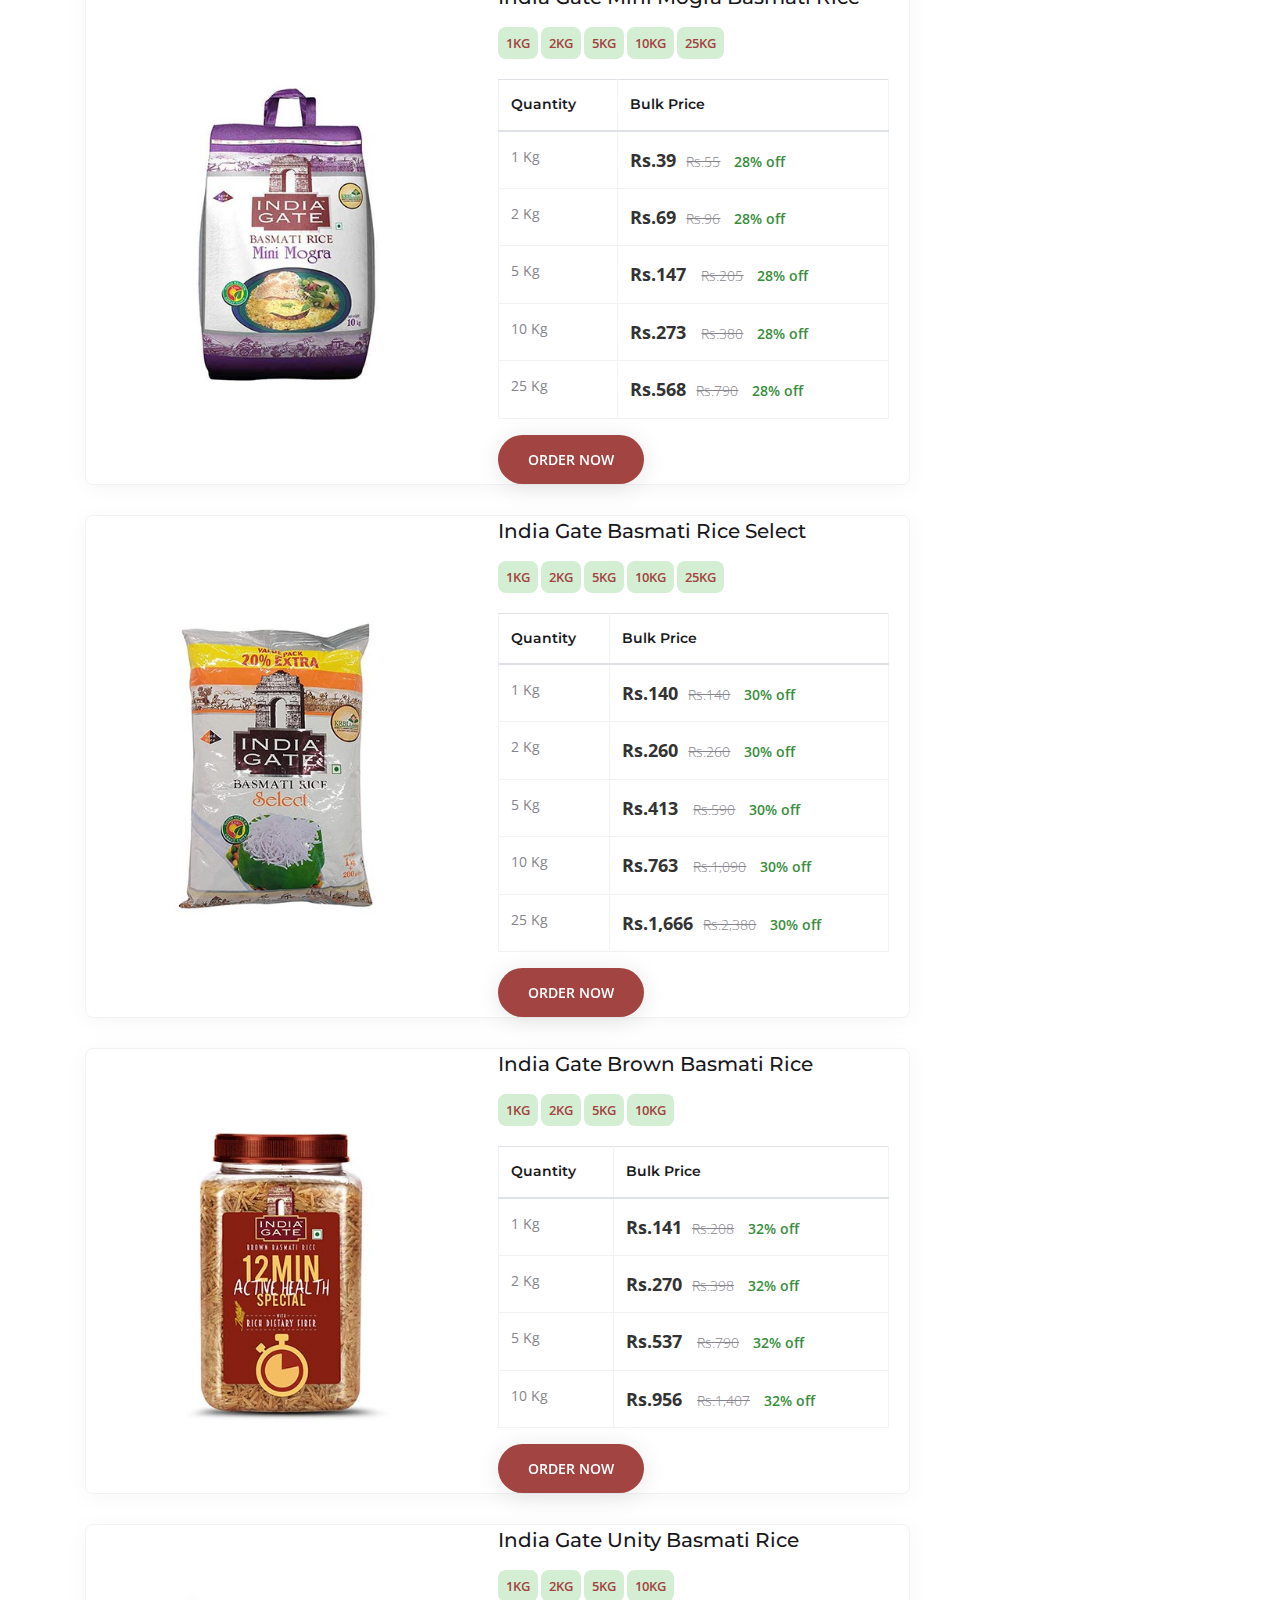
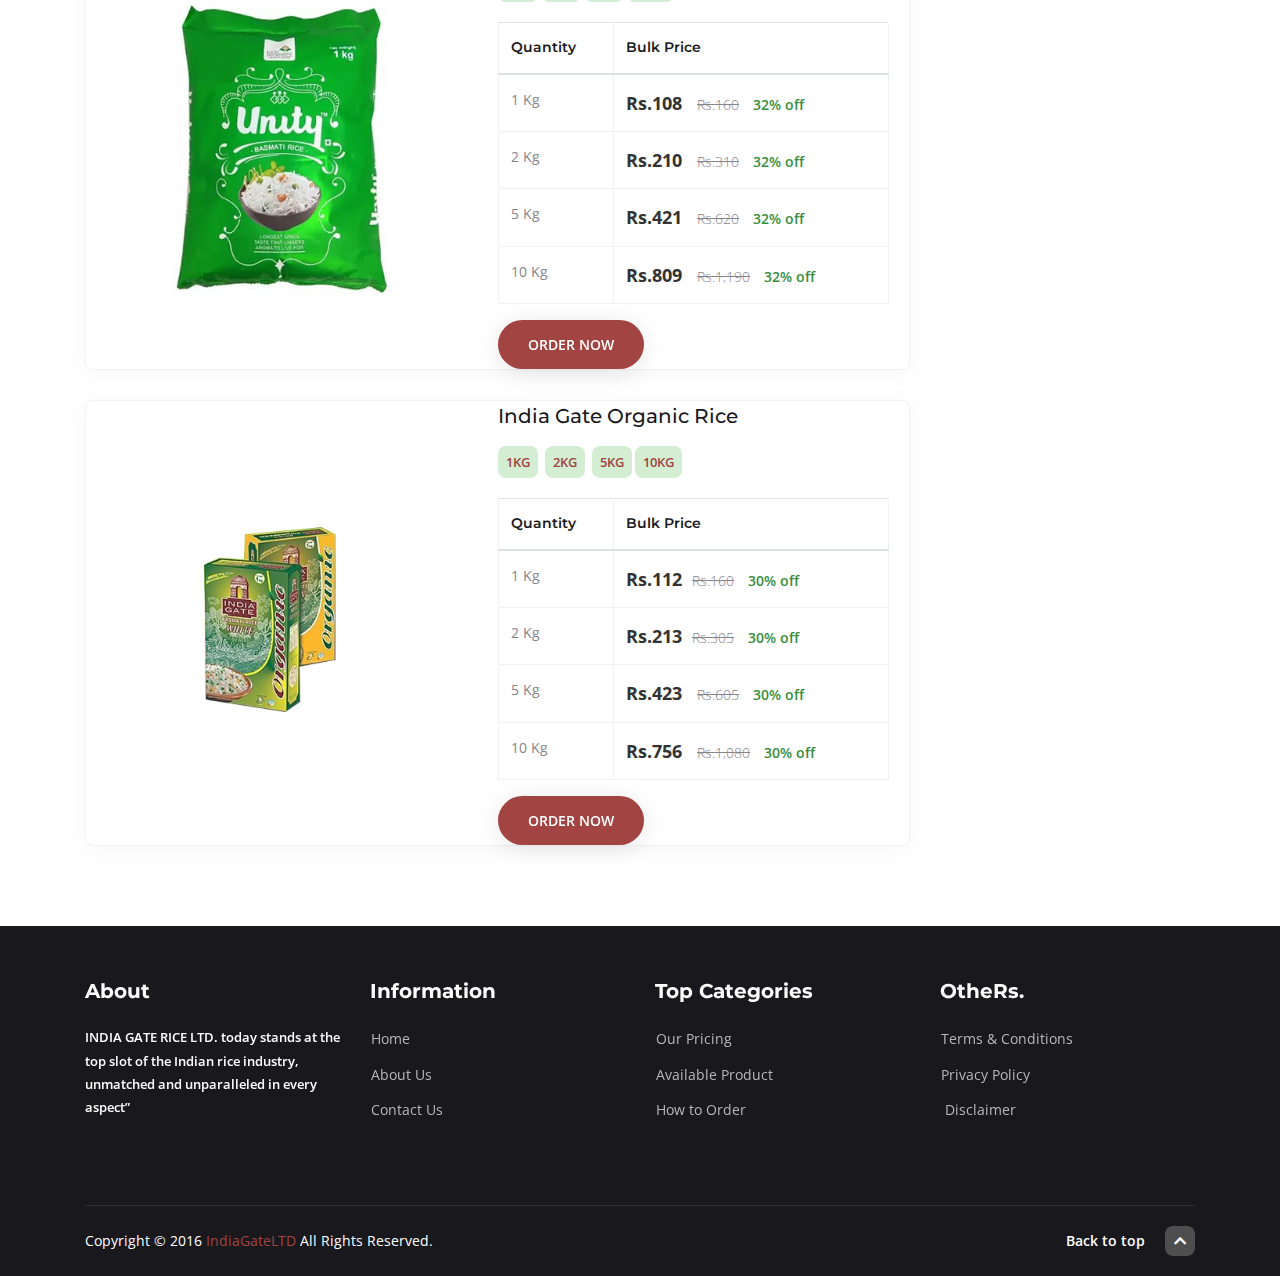
<file: our-pricing.html>
<!DOCTYPE html>
<html lang="en" dir="ltr">



<head>
  <meta chaRs.et="utf-8">
  <meta name="viewport" content="width=device-width, initial-scale=1.0">
  <title>India Gate Rice | Home | Rice Dealer | India Gate Rice Dealar </title>

  <!-- Vendor Stylesheets -->
  <link rel="stylesheet" href="assets/css/plugins/bootstrap.min.css">
  <link rel="stylesheet" href="assets/css/plugins/animate.min.css">
  <link rel="stylesheet" href="assets/css/plugins/magnific-popup.css">
  <link rel="stylesheet" href="assets/css/plugins/slick.css">
  <link rel="stylesheet" href="assets/css/plugins/slick-theme.css">
  <link rel="stylesheet" href="assets/css/plugins/ion.rangeSlider.min.css">

  <!-- Icon Fonts -->
  <link rel="stylesheet" href="assets/fonts/flaticon/flaticon.css">
  <link rel="stylesheet" href="assets/fonts/font-awesome/css/all.min.css">

  <!-- Organista Style sheet -->
  <link rel="stylesheet" href="assets/css/style.css">
  <!-- Favicon -->
  <link rel="icon" type="image/png" sizes="32x32" href="favicon.ico">
 <!-- Global site tag (gtag.js) - Google Analytics -->
<script async src="https://www.googletagmanager.com/gtag/js?id=UA-175428506-1"></script>
<script>
  window.dataLayer = window.dataLayer || [];
  function gtag(){dataLayer.push(arguments);}
  gtag('js', new Date());

  gtag('config', 'UA-175428506-1');
</script>


</head>

<body>

  <!-- Prealoder start -->
  <!-- <div class="andro_preloader">
    <div class="spinner">
      <div class="dot1"></div>
      <div class="dot2"></div>
    </div>
  </div> -->
  <!-- Prealoader End -->



   <!-- Aside (Mobile Navigation) -->
   <aside class="andro_aside andro_aside-left">
    <a class="navbar-brand" href="index.html"> <img src="assets/img/logo.png" alt="logo"> </a>

    <ul>
      <li class="menu-item"> <a href="index.html">Home </a> </li>
      <li class="menu-item"> <a href="about-us.html">About us</a> </li>
      <li class="menu-item"> <a href="our-pricing.html">Our Pricing</a>  </li>
      <li class="menu-item"> <a href="available-product.html">Available Products</a></li>
      <li class="menu-item"> <a href="how-order.html">How to order </a> </li>
      <li class="menu-item"> <a href="contact-us.html">Contact Us</a> </li>
    </ul>

  </aside>
  <div class="andro_aside-overlay aside-trigger-left"></div>

  <!-- Header Start -->
  <header class="andro_header header-2 can-sticky">
 

    <!-- Middle Header Start -->
    <div class="andro_header-middle">
      <div class="container">
  <div class="row">
    <div class="col-lg-3 col-sm-3">   <a class="navbar-brand" href="index.html"> <img src="assets/img/logo.png" alt="logo"> </a></div>
    <div class="col-lg-9 col-sm-9">
      <div class="">
        <div class="container">
          <div class="andro_header-top-inner">
            <ul class="andro_header-top-sm andro_sm">
             
            </ul>
            <ul class="andro_header-top-links">
              <li class="menu-item"><a href="tel: 7085672866"><i class="fas fa-phone-volume"></i> +91  7085672866 </a></li>
              <li class="menu-item ">  <a href="tel: 7085672866"><i class="fab fa-whatsapp"></i> +91 7085672866 </a>  </li>
            </ul>
          </div>
        </div>
      </div>
       <nav class="navbar float-right">
      <!-- Logo -->
   

      <!-- Menu -->
      <ul class="navbar-nav">
        <li class="menu-item"> <a href="index.html">Home </a> </li>
        <li class="menu-item"> <a href="about-us.html">About us</a> </li>
        <li class="menu-item"> <a href="our-pricing.html">Our Pricing</a>  </li>
        <li class="menu-item"> <a href="available-product.html">Available Products</a></li>
        <li class="menu-item"> <a href="how-order.html">How to order </a> </li>
        <li class="menu-item"> <a href="contact-us.html">Contact Us</a> </li>
      </ul>
      <div class="andro_header-controls">
        <!-- Toggler -->
          <div class="aside-toggler aside-trigger-left">
            <span></span>
            <span></span>
            <span></span>
          </div>

      </div> <!-- mobile has humbrager menu-->
     
    </nav>
    </div>
  </div>
       
      </div>
    </div>
    <!-- Middle Header End -->

    <!-- Bottom Header Start -->
   
    <!-- Bottom Header End -->

  </header>
  <!-- Header End -->
  <!-- Header End -->

  <!-- Subheader Start -->
  <div class="andro_subheader pattern-bg primary-bg">
    <div class="container">
      <div class="andro_subheader-inner">
        <h1>Rice Price</h1>
        <nav aria-label="breadcrumb">
          <ol class="breadcrumb">
            <li class="breadcrumb-item"><a href="#">Home</a></li>
            
            <li class="breadcrumb-item active" aria-current="page">Rice Price list</li>
          </ol>
        </nav>
      </div>
    </div>
  </div>
  <!-- Subheader End -->

  <!-- Products Start -->
  <div class="section">
    <div class="container">
      <div class="row">
<div class=" col-lg-9 col-md-9 left-container">

      <article class="andro_post andro_post-list pric_ing">
        <div class="andro_post-thumb"> <a href="how-order.html"><img src="assets/img/products/classic-rice.jpg" alt="post"></a></div>
        <div class="andro_post-body"> 
            <h5 class="andro_product-title"> <a href="how-order.html"> India Gate Classic Rice </a> </h5>
              <div class="andro_post-categories"> <a href="#">1KG</a> <a href="#">2KG</a><a href="#">5KG</a><a href="#">10KG</a><a href="#">25KG</a>  </div>
 
              <table  class="footable table outerBorder footable-loaded" >
                <thead><tr><th id="thCol0" data-type="alpha" class="footable-sortable">Quantity<span class="footable-sort-indicator"></span></th><th id="thCol1" data-type="alpha" class="footable-sortable">Bulk Price<span class="footable-sort-indicator"></span></th></tr></thead><tbody>
                  <tr class="footableOdd"><td>1 Kg</td><td> <span class="price">Rs.129</span><span class="price_cross">Rs.193</span> <span class="off"> 33% off</span></td></tr>
                  <tr class="footableEven"><td>2 Kg</td><td> <span class="price">Rs.247</span><span class="price_cross">Rs.370</span> <span class="off"> 33% off</span></td></tr>
                  <tr class="footableOdd"><td>5 Kg</td><td><span class="price">Rs.462 </span><span class="price_cross">Rs.690</span> <span class="off"> 33% off</span></td></tr>
                  <tr class="footableEven"><td>10 Kg</td><td><span class="price">Rs.808 </span><span class="price_cross">Rs.1206</span> <span class="off"> 33% off</span></td></tr>
                  <tr class="footableOdd"><td>25 Kg</td><td><span class="price">Rs.1,735</span><span class="price_cross">Rs.2,590</span> <span class="off"> 33% off</span></td></tr>
                </tbody></table>
              <div class="andro_product-footer"> 
                
                <div><a href="how-order.html" class="andro_btn-custom">Order Now </a>  </div>
              </div>
        </div>
      </article>
      <article class="andro_post andro_post-list pric_ing">
        <div class="andro_post-thumb"> <a href="how-order.html"><img src="assets/img/products/super-rice.jpg" alt="post"></a></div>
        <div class="andro_post-body"> 
          <h5 class="andro_product-title"> <a href="how-order.html"> India Gate Super Rice </a> </h5>
          <div class="andro_post-categories"> <a href="#">1KG</a> <a href="#">2KG</a><a href="#">5KG</a><a href="#">10KG</a><a href="#">25KG</a>  </div>
            <table  class="footable table outerBorder footable-loaded" >
              <thead><tr><th id="thCol0" data-type="alpha" class="footable-sortable">Quantity<span class="footable-sort-indicator"></span></th><th id="thCol1" data-type="alpha" class="footable-sortable">Bulk Price<span class="footable-sort-indicator"></span></th></tr></thead><tbody>
                <tr class="footableOdd"><td>1 Kg</td><td> <span class="price">Rs.110</span><span class="price_cross">Rs.160</span> <span class="off"> 31% off</span></td></tr>
                <tr class="footableEven"><td>2 Kg</td><td> <span class="price">Rs.208</span><span class="price_cross">Rs.302</span> <span class="off"> 31% off</span></td></tr>
                <tr class="footableOdd"><td>5 Kg</td><td><span class="price">Rs.476 </span><span class="price_cross">Rs.690</span> <span class="off"> 31% off</span></td></tr>
                <tr class="footableEven"><td>10 Kg</td><td><span class="price">Rs.793 </span><span class="price_cross">Rs.1150</span> <span class="off"> 31% off</span></td></tr>
                <tr class="footableOdd"><td>25 Kg</td><td><span class="price">Rs.1,593</span><span class="price_cross">Rs.2,310</span> <span class="off"> 31% off</span></td></tr>
            </tbody></table>
          <div class="andro_product-footer"> 
            
            <div><a href="how-order.html" class="andro_btn-custom">Order Now </a>  </div>
          </div>
        </div>
      </article>

      <article class="andro_post andro_post-list pric_ing">
        <div class="andro_post-thumb"> <a href="how-order.html"><img src="assets/img/products/sella-rice.jpg" alt="post"></a></div>
        <div class="andro_post-body"> 
          <h5 class="andro_product-title"> <a href="how-order.html"> India Gate Sella Golden and white </a> </h5>
              <div class="andro_post-categories"> <a href="#">1KG</a><a href="#">2KG</a> <a href="#">5KG</a><a href="#">10KG</a><a href="#">25KG</a>  </div>
              <table  class="footable table outerBorder footable-loaded" >
                <thead><tr><th id="thCol0" data-type="alpha" class="footable-sortable">Quantity<span class="footable-sort-indicator"></span></th><th id="thCol1" data-type="alpha" class="footable-sortable">Bulk Price<span class="footable-sort-indicator"></span></th></tr></thead><tbody>
                  <tr class="footableOdd"><td>1 Kg</td><td> <span class="price">Rs.62</span><span class="price_cross">Rs.90</span> <span class="off"> 31% off</span></td></tr>
                  <tr class="footableEven"><td>2 Kg</td><td> <span class="price">Rs.115</span><span class="price_cross">Rs.168</span> <span class="off"> 31% off</span></td></tr>
                  <tr class="footableOdd"><td>5 Kg</td><td><span class="price">Rs.234 </span><span class="price_cross">Rs.340</span> <span class="off"> 31% off</span></td></tr>
                  <tr class="footableEven"><td>10 Kg</td><td><span class="price">Rs.420 </span><span class="price_cross">Rs.610</span> <span class="off"> 31% off</span></td></tr>
                  <tr class="footableOdd"><td>25 Kg</td><td><span class="price">Rs.945</span><span class="price_cross">Rs.1,370</span> <span class="off"> 31% off</span></td></tr>
              </tbody></table>
              <div class="andro_product-footer">  
                <div><a href="how-order.html" class="andro_btn-custom">Order Now </a>  </div>
              </div>
        </div>
      </article>

      <article class="andro_post andro_post-list pric_ing">
        <div class="andro_post-thumb"> <a href="how-order.html"><img src="assets/img/products/rozana.jpg" alt="post"></a></div>
        <div class="andro_post-body"> 
          <h5 class="andro_product-title"> <a href="how-order.html"> India Gate Rozana </a> </h5>
              <div class="andro_post-categories"> <a href="#">1KG</a> <a href="#">2KG</a>  <a href="#">5KG</a><a href="#">10KG</a><a href="#">25KG</a>  </div>
              <table  class="footable table outerBorder footable-loaded" >
                <thead><tr><th id="thCol0" data-type="alpha" class="footable-sortable">Quantity<span class="footable-sort-indicator"></span></th><th id="thCol1" data-type="alpha" class="footable-sortable">Bulk Price<span class="footable-sort-indicator"></span></th></tr></thead><tbody>
                  <tr class="footableOdd"><td>1 Kg</td><td> <span class="price">Rs.91</span><span class="price_cross">Rs.124</span> <span class="off"> 26% off</span></td></tr>
                  <tr class="footableEven"><td>2 Kg</td><td> <span class="price">Rs.155</span><span class="price_cross">Rs.210</span> <span class="off"> 26% off</span></td></tr>
                  <tr class="footableOdd"><td>5 Kg</td><td><span class="price">Rs.362 </span><span class="price_cross">Rs.490</span> <span class="off"> 26% off</span></td></tr>
                  <tr class="footableEven"><td>10 Kg</td><td><span class="price">Rs.621 </span><span class="price_cross">Rs.840</span> <span class="off"> 26% off</span></td></tr>
                  <tr class="footableOdd"><td>25 Kg</td><td><span class="price">Rs.1,346</span><span class="price_cross">Rs.1,820</span> <span class="off"> 26% off</span></td></tr>
              </tbody></table>
              <div class="andro_product-footer"> 
                 
                <div><a href="how-order.html" class="andro_btn-custom">Order Now </a>  </div>
              </div>
        </div>
      </article>


      <article class="andro_post andro_post-list">
        <div class="andro_post-thumb"> <a href="how-order.html"><img src="assets/img/products/sona-masoori.jpg" alt="post"></a></div>
        <div class="andro_post-body"> 
          
          <h5 class="andro_product-title"> <a href="how-order.html"> India Gate Sonamasoori Rice </a> </h5>
          <div class="andro_post-categories">  <a href="#">1KG</a> <a href="#">2KG</a>  <a href="#">5KG</a><a href="#">10KG</a><a href="#">25KG</a> </div>
          <table  class="footable table outerBorder footable-loaded" >
            <thead><tr><th id="thCol0" data-type="alpha" class="footable-sortable">Quantity<span class="footable-sort-indicator"></span></th><th id="thCol1" data-type="alpha" class="footable-sortable">Bulk Price<span class="footable-sort-indicator"></span></th></tr></thead><tbody>
              <tr class="footableOdd"><td>1 Kg</td><td> <span class="price">Rs.39</span><span class="price_cross">Rs.60</span> <span class="off"> 34% off</span></td></tr>
              <tr class="footableEven"><td>2 Kg</td><td> <span class="price">Rs.73</span><span class="price_cross">Rs.112</span> <span class="off"> 34% off</span></td></tr>
              <tr class="footableOdd"><td>5 Kg</td><td><span class="price">Rs.145 </span><span class="price_cross">Rs.220</span> <span class="off"> 34% off</span></td></tr>
              <tr class="footableEven"><td>10 Kg</td><td><span class="price">Rs.266 </span><span class="price_cross">Rs.404</span> <span class="off"> 34% off</span></td></tr>
              <tr class="footableOdd"><td>25 Kg</td><td><span class="price">Rs.541</span><span class="price_cross">Rs.820</span> <span class="off"> 34% off</span></td></tr>
          </tbody></table>
          <div class="andro_product-footer"> 
             
            <div><a href="how-order.html" class="andro_btn-custom">Order Now </a>  </div>
          </div>
        </div>
      </article>

      <article class="andro_post andro_post-list">
        <div class="andro_post-thumb"> <a href="how-order.html"><img src="assets/img/products/long-grain.jpg" alt="post"></a></div>
        <div class="andro_post-body"> 
          <h5 class="andro_product-title"> <a href="how-order.html"> India Gate Long Grain Basmati </a> </h5>
          <div class="andro_post-categories"> <a href="#">1KG</a> <a href="#">2KG</a>  <a href="#">5KG</a><a href="#">10KG</a><a href="#">25KG</a>   </div>
              <table  class="footable table outerBorder footable-loaded" >
                <thead><tr><th id="thCol0" data-type="alpha" class="footable-sortable">Quantity<span class="footable-sort-indicator"></span></th><th id="thCol1" data-type="alpha" class="footable-sortable">Bulk Price<span class="footable-sort-indicator"></span></th></tr></thead><tbody>
                  <tr class="footableOdd"><td>1 Kg</td><td> <span class="price">Rs.36</span><span class="price_cross">Rs.56</span> <span class="off"> 35% off</span></td></tr>
                  <tr class="footableEven"><td>2 Kg</td><td> <span class="price">Rs.66</span><span class="price_cross">Rs.102</span> <span class="off"> 35% off</span></td></tr>
                  <tr class="footableOdd"><td>5 Kg</td><td><span class="price">Rs.134 </span><span class="price_cross">Rs.207</span> <span class="off"> 35% off</span></td></tr>
                  <tr class="footableEven"><td>10 Kg</td><td><span class="price">Rs.234 </span><span class="price_cross">Rs.360</span> <span class="off"> 35% off</span></td></tr>
                  <tr class="footableOdd"><td>25 Kg</td><td><span class="price">Rs.468</span><span class="price_cross">Rs.720</span> <span class="off"> 35% off</span></td></tr>
              </tbody></table>
          <div class="andro_product-footer"> 
            
            <div><a href="how-order.html" class="andro_btn-custom">Order Now </a>  </div>
          </div>
        </div>
      </article>

      <article class="andro_post andro_post-list">
        <div class="andro_post-thumb"> <a href="how-order.html"><img src="assets/img/products/dubar.jpg" alt="post"></a></div>
        <div class="andro_post-body"> 
          <h5 class="andro_product-title"> <a href="how-order.html"> India Gate Basmati Rice  Dubar </a> </h5>
          <div class="andro_post-categories"> <a href="#">1KG</a><a href="#">2KG</a><a href="#">5KG</a><a href="#">10KG</a><a href="#">25KG</a>   </div>
              <table  class="footable table outerBorder footable-loaded" >
                <thead><tr><th id="thCol0" data-type="alpha" class="footable-sortable">Quantity<span class="footable-sort-indicator"></span></th><th id="thCol1" data-type="alpha" class="footable-sortable">Bulk Price<span class="footable-sort-indicator"></span></th></tr></thead><tbody>
                  <tr class="footableOdd"><td>1 Kg</td><td> <span class="price">Rs.77</span><span class="price_cross">Rs.103</span> <span class="off"> 25% off</span></td></tr>
                  <tr class="footableEven"><td>2 Kg</td><td> <span class="price">Rs.142</span><span class="price_cross">Rs.190</span> <span class="off"> 25% off</span></td></tr>
                  <tr class="footableOdd"><td>5 Kg</td><td><span class="price">Rs.342 </span><span class="price_cross">Rs.456</span> <span class="off"> 25% off</span></td></tr>
                  <tr class="footableEven"><td>10 Kg</td><td><span class="price">Rs.682 </span><span class="price_cross">Rs.910</span> <span class="off"> 25% off</span></td></tr>
                  <tr class="footableOdd"><td>25 Kg</td><td><span class="price">Rs.1,596</span><span class="price_cross">Rs.2,128</span> <span class="off"> 25% off</span></td></tr>
              </tbody></table>
          <div class="andro_product-footer"> 
            
            <div><a href="how-order.html" class="andro_btn-custom">Order Now </a>  </div>
          </div>
        </div>
      </article>

      <article class="andro_post andro_post-list">
        <div class="andro_post-thumb"> <a href="how-order.html"><img src="assets/img/products/tibar.jpg" alt="post"></a></div>
        <div class="andro_post-body"> 
          <h5 class="andro_product-title"> <a href="how-order.html"> India Gate Basmati Rice  Tibar </a> </h5>
          <div class="andro_post-categories"> <a href="#">1KG</a><a href="#">2KG</a><a href="#">5KG</a><a href="#">10KG</a><a href="#">25KG</a>   </div>
              <table  class="footable table outerBorder footable-loaded" >
                <thead><tr><th id="thCol0" data-type="alpha" class="footable-sortable">Quantity<span class="footable-sort-indicator"></span></th><th id="thCol1" data-type="alpha" class="footable-sortable">Bulk Price<span class="footable-sort-indicator"></span></th></tr></thead><tbody>
                  <tr class="footableOdd"><td>1 Kg</td><td> <span class="price">Rs.75</span><span class="price_cross">Rs.106</span> <span class="off"> 29% off</span></td></tr>
                  <tr class="footableEven"><td>2 Kg</td><td> <span class="price">Rs.134</span><span class="price_cross">Rs.190</span> <span class="off"> 29% off</span></td></tr>
                  <tr class="footableOdd"><td>5 Kg</td><td><span class="price">Rs.287 </span><span class="price_cross">Rs.405</span> <span class="off"> 29% off</span></td></tr>
                  <tr class="footableEven"><td>10 Kg</td><td><span class="price">Rs.489 </span><span class="price_cross">Rs.690</span> <span class="off"> 29% off</span></td></tr>
                  <tr class="footableOdd"><td>25 Kg</td><td><span class="price">Rs.1,036</span><span class="price_cross">Rs.1,460</span> <span class="off"> 29% off</span></td></tr>
              </tbody></table>
          <div class="andro_product-footer"> 
            
            <div><a href="how-order.html" class="andro_btn-custom">Order Now </a>  </div>
          </div>
        </div>
      </article>

      <article class="andro_post andro_post-list">
        <div class="andro_post-thumb"> <a href="how-order.html"><img src="assets/img/products/mini-morga.jpg" alt="post"></a></div>
        <div class="andro_post-body"> 
          <h5 class="andro_product-title"> <a href="how-order.html"> India Gate Mini Mogra Basmati Rice </a> </h5>
          <div class="andro_post-categories"> <a href="#">1KG</a><a href="#">2KG</a><a href="#">5KG</a><a href="#">10KG</a><a href="#">25KG</a>   </div>
              <table  class="footable table outerBorder footable-loaded" >
                <thead><tr><th id="thCol0" data-type="alpha" class="footable-sortable">Quantity<span class="footable-sort-indicator"></span></th><th id="thCol1" data-type="alpha" class="footable-sortable">Bulk Price<span class="footable-sort-indicator"></span></th></tr></thead><tbody>
                  <tr class="footableOdd"><td>1 Kg</td><td> <span class="price">Rs.39</span><span class="price_cross">Rs.55</span> <span class="off"> 28% off</span></td></tr>
                  <tr class="footableEven"><td>2 Kg</td><td> <span class="price">Rs.69</span><span class="price_cross">Rs.96</span> <span class="off"> 28% off</span></td></tr>
                  <tr class="footableOdd"><td>5 Kg</td><td><span class="price">Rs.147 </span><span class="price_cross">Rs.205</span> <span class="off"> 28% off</span></td></tr>
                  <tr class="footableEven"><td>10 Kg</td><td><span class="price">Rs.273 </span><span class="price_cross">Rs.380</span> <span class="off"> 28% off</span></td></tr>
                  <tr class="footableOdd"><td>25 Kg</td><td><span class="price">Rs.568</span><span class="price_cross">Rs.790</span> <span class="off"> 28% off</span></td></tr>
              </tbody></table>
          <div class="andro_product-footer"> 
            
            <div><a href="how-order.html" class="andro_btn-custom">Order Now </a>  </div>
          </div>
        </div>
      </article>


      <article class="andro_post andro_post-list">
        <div class="andro_post-thumb"> <a href="how-order.html"><img src="assets/img/products/select.jpg" alt="post"></a></div>
        <div class="andro_post-body"> 
          <h5 class="andro_product-title"> <a href="how-order.html"> India Gate Basmati Rice  Select </a> </h5>
          <div class="andro_post-categories"> <a href="#">1KG</a><a href="#">2KG</a><a href="#">5KG</a><a href="#">10KG</a><a href="#">25KG</a>   </div>
              <table  class="footable table outerBorder footable-loaded" >
                <thead><tr><th id="thCol0" data-type="alpha" class="footable-sortable">Quantity<span class="footable-sort-indicator"></span></th><th id="thCol1" data-type="alpha" class="footable-sortable">Bulk Price<span class="footable-sort-indicator"></span></th></tr></thead><tbody>
                  <tr class="footableOdd"><td>1 Kg</td><td> <span class="price">Rs.140</span><span class="price_cross">Rs.140</span> <span class="off"> 30% off</span></td></tr>
                  <tr class="footableEven"><td>2 Kg</td><td> <span class="price">Rs.260</span><span class="price_cross">Rs.260</span> <span class="off"> 30% off</span></td></tr>
                  <tr class="footableOdd"><td>5 Kg</td><td><span class="price">Rs.413 </span><span class="price_cross">Rs.590</span> <span class="off"> 30% off</span></td></tr>
                  <tr class="footableEven"><td>10 Kg</td><td><span class="price">Rs.763 </span><span class="price_cross">Rs.1,090</span> <span class="off"> 30% off</span></td></tr>
                  <tr class="footableOdd"><td>25 Kg</td><td><span class="price">Rs.1,666</span><span class="price_cross">Rs.2,380</span> <span class="off"> 30% off</span></td></tr>
              </tbody></table>
          <div class="andro_product-footer"> 
            
            <div><a href="how-order.html" class="andro_btn-custom">Order Now </a>  </div>
          </div>
        </div>
      </article>

      <article class="andro_post andro_post-list">
        <div class="andro_post-thumb"> <a href="how-order.html"><img src="assets/img/products/brown.jpg" alt="post"></a></div>
        <div class="andro_post-body"> 
          <h5 class="andro_product-title"> <a href="how-order.html"> India Gate Brown Basmati Rice </a> </h5>
          <div class="andro_post-categories"> <a href="#">1KG</a><a href="#">2KG</a><a href="#">5KG</a><a href="#">10KG</a></div>
              <table  class="footable table outerBorder footable-loaded" >
                <thead><tr><th id="thCol0" data-type="alpha" class="footable-sortable">Quantity<span class="footable-sort-indicator"></span></th><th id="thCol1" data-type="alpha" class="footable-sortable">Bulk Price<span class="footable-sort-indicator"></span></th></tr></thead><tbody>
                  <tr class="footableOdd"><td>1 Kg</td><td> <span class="price">Rs.141</span><span class="price_cross">Rs.208</span> <span class="off"> 32% off</span></td></tr>
                  <tr class="footableEven"><td>2 Kg</td><td> <span class="price">Rs.270</span><span class="price_cross">Rs.398</span> <span class="off"> 32% off</span></td></tr>
                  <tr class="footableOdd"><td>5 Kg</td><td><span class="price">Rs.537 </span><span class="price_cross">Rs.790</span> <span class="off"> 32% off</span></td></tr>
                  <tr class="footableEven"><td>10 Kg</td><td><span class="price">Rs.956 </span><span class="price_cross">Rs.1,407</span> <span class="off"> 32% off</span></td></tr>
                  
              </tbody></table>
          <div class="andro_product-footer"> 
            
            <div><a href="how-order.html" class="andro_btn-custom">Order Now </a>  </div>
          </div>
        </div>
      </article>

      <article class="andro_post andro_post-list">
        <div class="andro_post-thumb"> <a href="how-order.html"><img src="assets/img/products/unity.jpg" alt="post"></a></div>
        <div class="andro_post-body"> 
          <h5 class="andro_product-title"> <a href="how-order.html"> India Gate Unity Basmati Rice</a> </h5>
          <div class="andro_post-categories"> <a href="#">1KG</a><a href="#">2KG</a><a href="#">5KG</a><a href="#">10KG</a>    </div>
              <table  class="footable table outerBorder footable-loaded" >
                <thead><tr><th id="thCol0" data-type="alpha" class="footable-sortable">Quantity<span class="footable-sort-indicator"></span></th><th id="thCol1" data-type="alpha" class="footable-sortable">Bulk Price<span class="footable-sort-indicator"></span></th></tr></thead><tbody>
                  <tr class="footableOdd"><td>1 Kg</td><td> <span class="price">Rs.108 </span><span class="price_cross">Rs.160</span> <span class="off"> 32% off</span></td></tr>
                  <tr class="footableEven"><td>2 Kg</td><td> <span class="price">Rs.210 </span><span class="price_cross">Rs.310</span> <span class="off"> 32% off</span></td></tr>
                  <tr class="footableOdd"><td>5 Kg</td><td><span class="price">Rs.421 </span><span class="price_cross">Rs.620</span> <span class="off"> 32% off</span></td></tr>
                  <tr class="footableEven"><td>10 Kg</td><td><span class="price">Rs.809 </span><span class="price_cross">Rs.1,190</span> <span class="off"> 32% off</span></td></tr>
                
              </tbody></table>
          <div class="andro_product-footer"> 
            
            <div><a href="how-order.html" class="andro_btn-custom">Order Now </a>  </div>
          </div>
        </div>
      </article>

      <article class="andro_post andro_post-list">
        <div class="andro_post-thumb"> <a href="how-order.html"><img src="assets/img/products/organic.jpg" alt="post"></a></div>
        <div class="andro_post-body"> 
          <h5 class="andro_product-title"> <a href="how-order.html"> India Gate Organic Rice </a> </h5>
          <div class="andro_post-categories"> <a href="#">1KG</a> <a href="#">2KG</a>  <a href="#">5KG</a><a href="#">10KG</a>  </div>
          <table  class="footable table outerBorder footable-loaded" >
            <thead><tr><th id="thCol0" data-type="alpha" class="footable-sortable">Quantity<span class="footable-sort-indicator"></span></th><th id="thCol1" data-type="alpha" class="footable-sortable">Bulk Price<span class="footable-sort-indicator"></span></th></tr></thead><tbody>
              <tr class="footableOdd"><td>1 Kg</td><td> <span class="price">Rs.112</span><span class="price_cross">Rs.160</span> <span class="off"> 30% off</span></td></tr>
              <tr class="footableEven"><td>2 Kg</td><td> <span class="price">Rs.213</span><span class="price_cross">Rs.305</span> <span class="off"> 30% off</span></td></tr>
              <tr class="footableOdd"><td>5 Kg</td><td><span class="price">Rs.423 </span><span class="price_cross">Rs.605</span> <span class="off"> 30% off</span></td></tr>
              <tr class="footableEven"><td>10 Kg</td><td><span class="price">Rs.756 </span><span class="price_cross">Rs.1,080</span> <span class="off"> 30% off</span></td></tr>
              
          </tbody></table>
          <div class="andro_product-footer"> 
            
            <div><a href="how-order.html" class="andro_btn-custom">Order Now </a>  </div>
          </div>
        </div>
      </article>

</div><!-- end left side -->
      
<div class="col-lg-3 col-md-3 right-conatainer">
  <div class="sidebar-item">
    <div class="make-me-sticky">
      <div class="">  <img src="./assets/img/whatsapp.jpg" alt=""> </div>
    </div>
  </div>
 
  <!-- sidebar ends -->
  <!-- <div class="can-sticky fixed_top"> </div> -->
</div>
</div><!-- row-->
    </div>
  </div>
  <!-- Products End -->

  
  <footer class="andro_footer andro_footer-dark">
    <!-- Top Footer -->
 

    <!-- Middle Footer -->
    <div class="andro_footer-middle">
      <div class="container">
        <div class="row">
          <div class="col-xl-3 col-lg-3 col-md-6 col-sm-12 footer-widget">
            <h5 class="widget-title">About</h5>
            <div class="andro_footer-offer">
              <p>INDIA GATE RICE LTD. today stands at the top slot of the Indian rice industry, unmatched and unparalleled in every aspect”

              </p>
            </div>
          </div>
          <div class="col-xl-3 col-lg-3 col-md-4 col-sm-12 footer-widget">
            <h5 class="widget-title">Information</h5>
            <ul>
              <li> <a href="index.html">Home</a> </li>              
              <li> <a href="about-us.html">About Us</a> </li>             
              <li> <a href="contact-us.html">Contact Us</a> </li>
            </ul>
          </div>
          <div class="col-xl-3 col-lg-3 col-md-4 col-sm-12 footer-widget">
            <h5 class="widget-title">Top Categories</h5>
            <ul>
              <li> <a href="our-pricing.html">Our Pricing</a> </li>
              <li> <a href="available-product.html">Available Product</a> </li>
              <li> <a href="how-order.html">How to Order</a> </li>
             
            </ul>
          </div>
          <div class="col-xl-3 col-lg-3 col-md-4 col-sm-12 footer-widget">
            <h5 class="widget-title">OtheRs.</h5>
            <ul>
              <li> <a href="terms-conditions.html">Terms & Conditions</a> </li>
              <li> <a href="privacy-policy.html">Privacy Policy</a> </li>
              <li> <a href="disclaimer.html"> Disclaimer</a> </li>
             
            </ul>
          </div>

        </div>
      </div>
    </div>

    <!-- Footer Bottom -->
    <div class="andro_footer-bottom">
      <div class="container">
        <ul> </ul>
        <div class="andro_footer-copyright">
          <p> Copyright © 2016 <a href="#">IndiaGateLTD</a> All Rights Reserved. </p>
          <a href="#" class="andro_back-to-top">Back to top <i class="fas fa-chevron-up"></i> </a>
        </div>
      </div>
    </div>

  </footer>
  <!-- Footer End -->
  <div class="show_mob_what"><a href="https://api.whatsapp.com/send?phone=+91 7085672866&text=I%20would%20like%20to%20order%20INDIA%20GATE%20RICE" target="_blank"><img src="./assets/img/whatsapp.svg" alt="Call Order What's App" /></a></div>
  <!-- Vendor Scripts -->
  <script src="assets/js/plugins/jquery-3.4.1.min.js"></script>
  <script src="assets/js/plugins/popper.min.js"></script>
  <script src="assets/js/plugins/waypoint.js"></script>
  <script src="assets/js/plugins/bootstrap.min.js"></script>
  <!-- <script src="assets/js/plugins/jquery.magnific-popup.min.js"></script> -->
  <script src="assets/js/plugins/jquery.slimScroll.min.js"></script>
  <!-- <script src="assets/js/plugins/imagesloaded.min.js"></script> -->
  <!-- <script src="assets/js/plugins/jquery.steps.min.js"></script>
  <script src="assets/js/plugins/jquery.countdown.min.js"></script>
  <script src="assets/js/plugins/isotope.pkgd.min.js"></script>
  <script src="assets/js/plugins/slick.min.js"></script>
  <script src="assets/js/plugins/ion.rangeSlider.min.js"></script> -->
  <script src="assets/js/plugins/jquery.zoom.min.js"></script>


  <!-- Organista Scripts -->
  <script src="assets/js/main.js"></script>

</body>



</html>
</file>
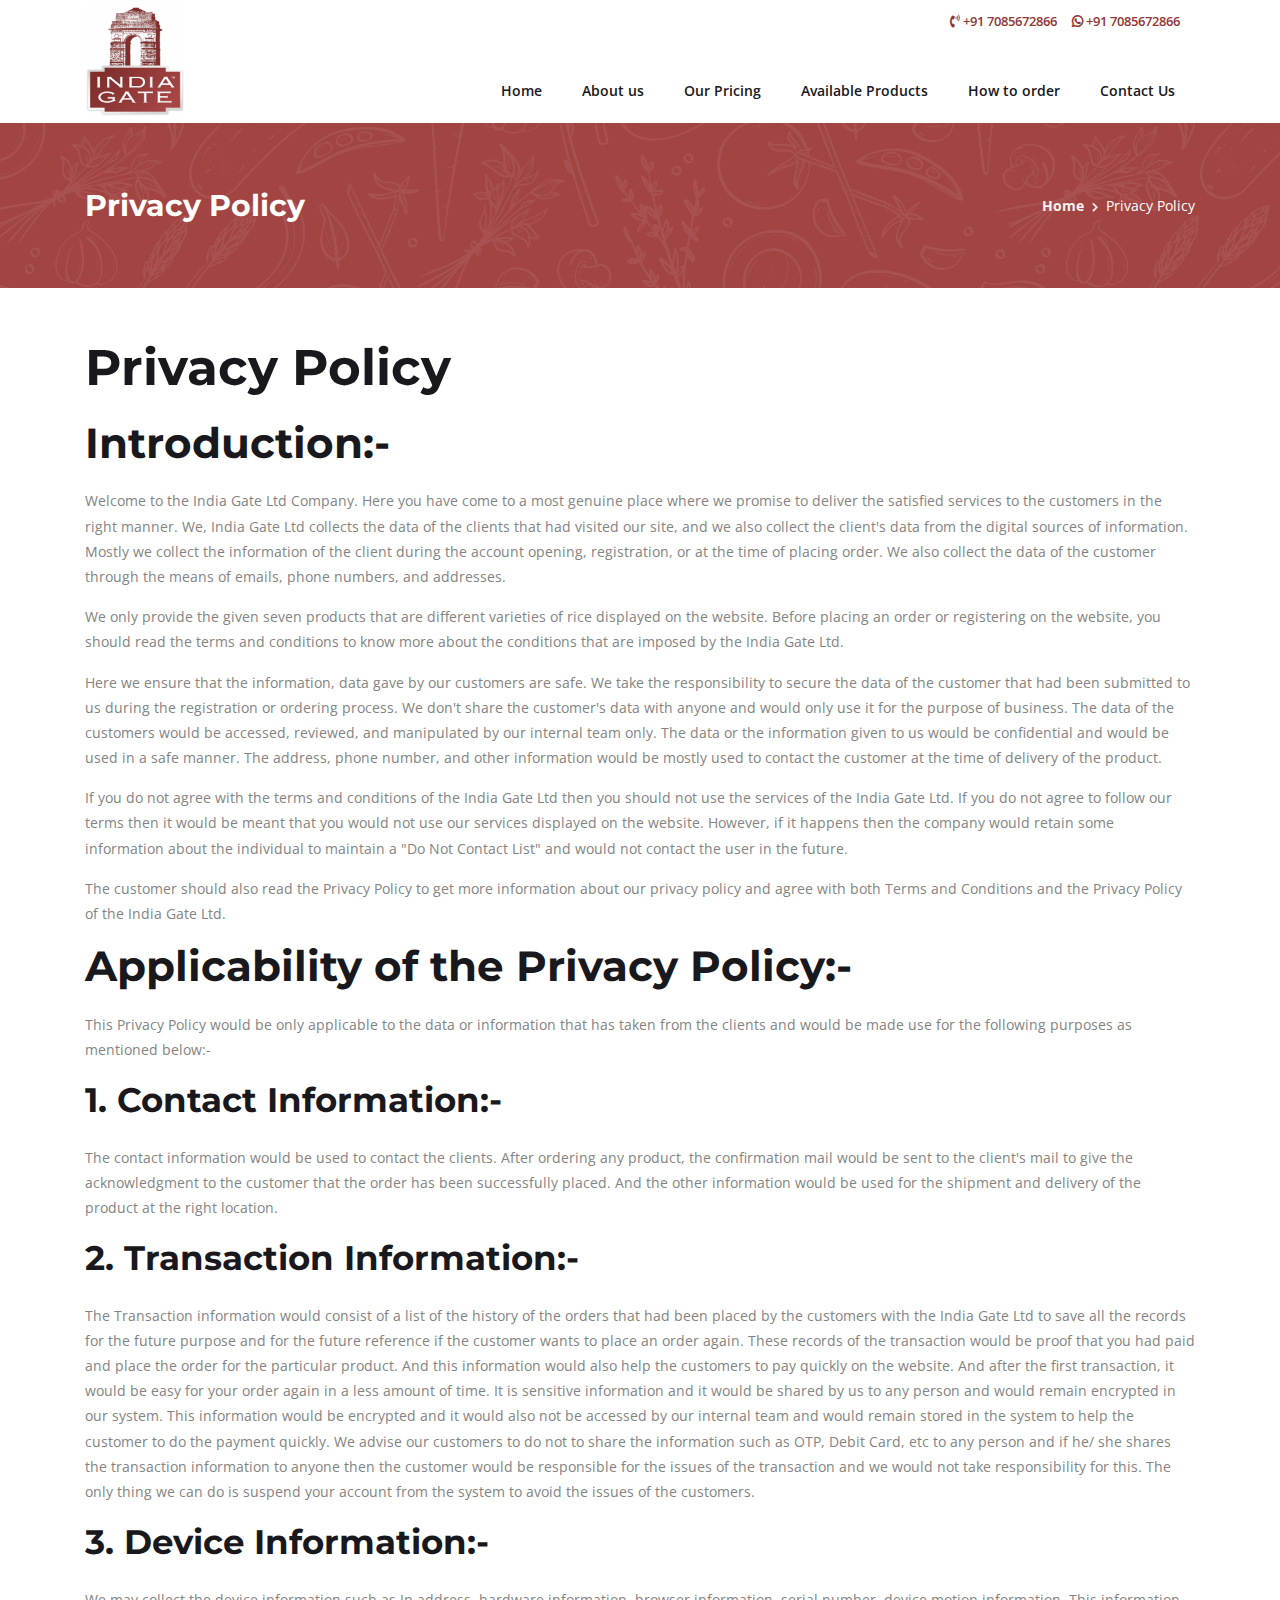
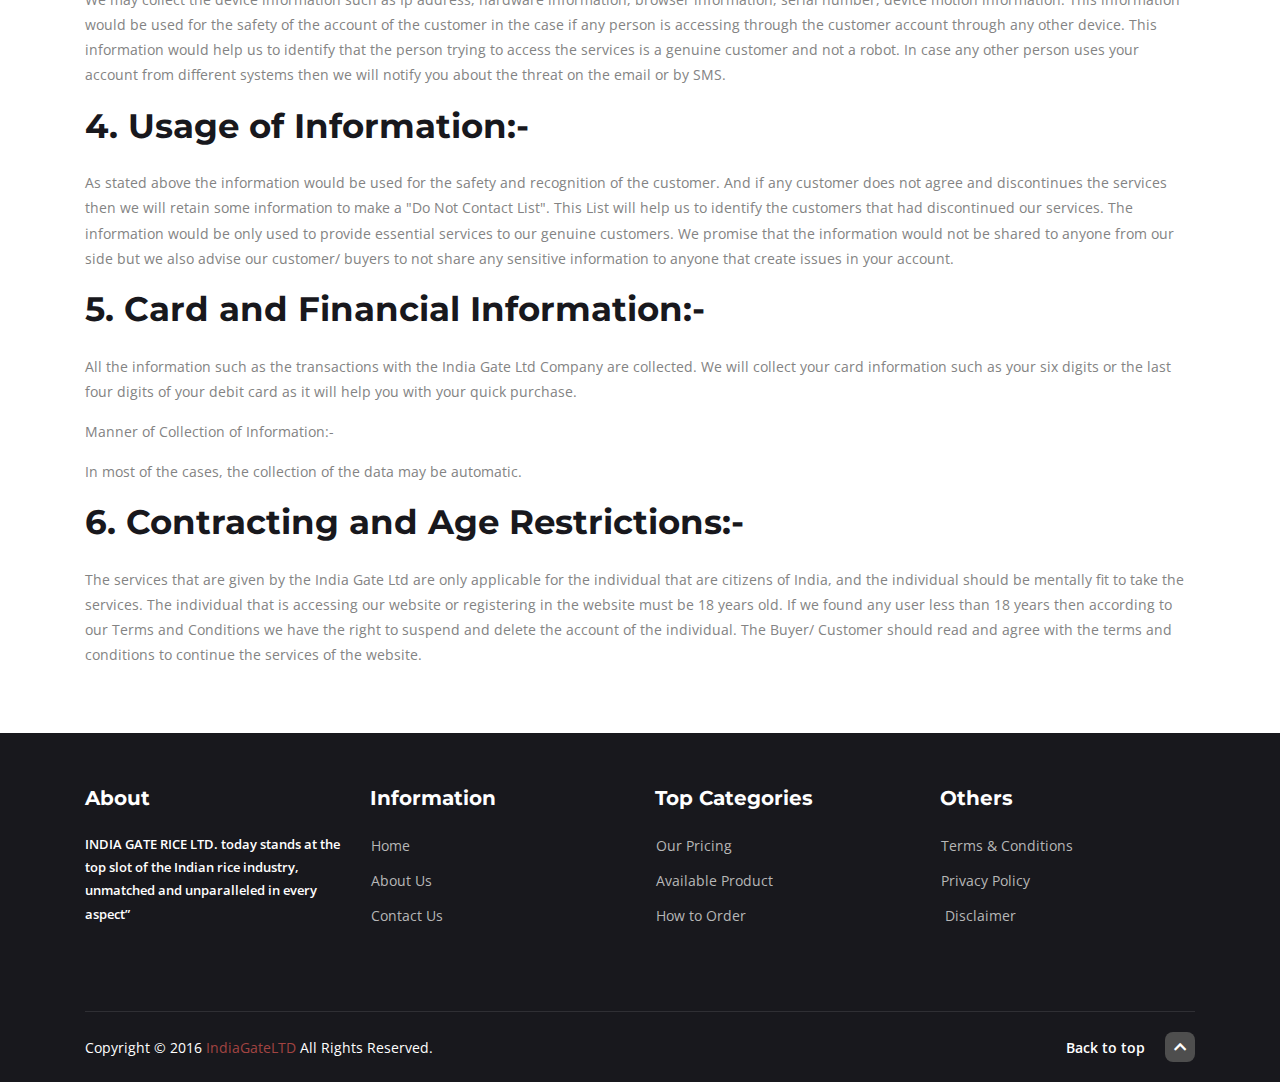
<file: privacy-policy.html>
<!DOCTYPE html>
<html lang="en" dir="ltr">



<head>
  <meta charset="utf-8">
  <meta name="viewport" content="width=device-width, initial-scale=1.0">
  <title>India Gate Rice | Home | Rice Dealer | India Gate Rice Dealar </title>

  <!-- Vendor Stylesheets -->
  <link rel="stylesheet" href="assets/css/plugins/bootstrap.min.css">
  <link rel="stylesheet" href="assets/css/plugins/animate.min.css">
  <link rel="stylesheet" href="assets/css/plugins/magnific-popup.css">
  <link rel="stylesheet" href="assets/css/plugins/slick.css">
  <link rel="stylesheet" href="assets/css/plugins/slick-theme.css">
  <link rel="stylesheet" href="assets/css/plugins/ion.rangeSlider.min.css">

  <!-- Icon Fonts -->
  <link rel="stylesheet" href="assets/fonts/flaticon/flaticon.css">
  <link rel="stylesheet" href="assets/fonts/font-awesome/css/all.min.css">

  <!-- Organista Style sheet -->
  <link rel="stylesheet" href="assets/css/style.css">
  <!-- Favicon -->
  <link rel="icon" type="image/png" sizes="32x32" href="favicon.ico">
<!-- Global site tag (gtag.js) - Google Analytics -->
<script async src="https://www.googletagmanager.com/gtag/js?id=UA-175428506-1"></script>
<script>
  window.dataLayer = window.dataLayer || [];
  function gtag(){dataLayer.push(arguments);}
  gtag('js', new Date());

  gtag('config', 'UA-175428506-1');
</script>

</head>

<body>

  <!-- Prealoder start -->
  <div class="andro_preloader">
    <div class="spinner">
      <div class="dot1"></div>
      <div class="dot2"></div>
    </div>
  </div>
  <!-- Prealoader End -->

   <!-- Aside (Mobile Navigation) -->
   <aside class="andro_aside andro_aside-left">
    <a class="navbar-brand" href="index.html"> <img src="assets/img/logo.png" alt="logo"> </a>

    <ul>
      <li class="menu-item"> <a href="index.html">Home </a> </li>
      <li class="menu-item"> <a href="about-us.html">About us</a> </li>
      <li class="menu-item"> <a href="our-pricing.html">Our Pricing</a>  </li>
      <li class="menu-item"> <a href="available-product.html">Available Products</a></li>
      <li class="menu-item"> <a href="how-order.html">How to order </a> </li>
      <li class="menu-item"> <a href="contact-us.html">Contact Us</a> </li>
    </ul>

  </aside>
  <div class="andro_aside-overlay aside-trigger-left"></div>

  <!-- Header Start -->
  <header class="andro_header header-2 can-sticky">
 

    <!-- Middle Header Start -->
    <div class="andro_header-middle">
      <div class="container">
  <div class="row">
    <div class="col-lg-3 col-sm-3">   <a class="navbar-brand" href="index.html"> <img src="assets/img/logo.png" alt="logo"> </a></div>
    <div class="col-lg-9 col-sm-9">
      <div class="">
        <div class="container">
          <div class="andro_header-top-inner">
            <ul class="andro_header-top-sm andro_sm">
             
            </ul>
            <ul class="andro_header-top-links">
              <li class="menu-item"><a href="tel: 7085672866"><i class="fas fa-phone-volume"></i> +91  7085672866 </a></li>
              <li class="menu-item ">  <a href="tel: 7085672866"><i class="fab fa-whatsapp"></i> +91 7085672866 </a>  </li>
            </ul>
          </div>
        </div>
      </div>
       <nav class="navbar float-right">
      <!-- Logo -->
   

      <!-- Menu -->
      <ul class="navbar-nav">
        <li class="menu-item"> <a href="index.html">Home </a> </li>
        <li class="menu-item"> <a href="about-us.html">About us</a> </li>
        <li class="menu-item"> <a href="our-pricing.html">Our Pricing</a>  </li>
        <li class="menu-item"> <a href="available-product.html">Available Products</a></li>
        <li class="menu-item"> <a href="how-order.html">How to order </a> </li>
        <li class="menu-item"> <a href="contact-us.html">Contact Us</a> </li>
      </ul>
      <div class="andro_header-controls">
        <!-- Toggler -->
          <div class="aside-toggler aside-trigger-left">
            <span></span>
            <span></span>
            <span></span>
          </div>

      </div> <!-- mobile has humbrager menu-->
     
    </nav>
    </div>
  </div>
       
      </div>
    </div>
    <!-- Middle Header End -->

    <!-- Bottom Header Start -->
   
    <!-- Bottom Header End -->

  </header>
  <!-- Header End -->
  <!-- Header End -->

  <!-- Subheader Start -->
  <div class="andro_subheader pattern-bg primary-bg">
    <div class="container">
      <div class="andro_subheader-inner">
        <h1>Privacy Policy</h1>
        <nav aria-label="breadcrumb">
          <ol class="breadcrumb">
            <li class="breadcrumb-item"><a href="#">Home</a></li>
           
            <li class="breadcrumb-item active" aria-current="page">Privacy Policy</li>
          </ol>
        </nav>
      </div>
    </div>
  </div>
  <!-- Subheader End -->

  <!-- Products Start -->
  <div class="section">
    
    <div class="container">
      <h1>Privacy Policy</h1>

      <h2>Introduction:-  </h2>
         
<p>Welcome to the India Gate Ltd Company. Here you have come to a most genuine place where we promise to deliver the satisfied services to the customers in the right manner. We, India Gate Ltd collects the data of the clients that had visited our site, and we also collect the client's data from the digital sources of information. Mostly we collect the information of the client during the account opening, registration, or at the time of placing order. We also collect the data of the customer through the means of emails, phone numbers, and addresses. 
</p>
<p>We only provide the given seven products that are different varieties of rice displayed on the website. Before placing an order or registering on the website, you should read the terms and conditions to know more about the conditions that are imposed by the India Gate Ltd.</p>

<p>Here we ensure that the information, data gave by our customers are safe. We take the responsibility to secure the data of the customer that had been submitted to us during the registration or ordering process. We don't share the customer's data with anyone and would only use it for the purpose of business. The data of the customers would be accessed, reviewed, and manipulated by our internal team only. The data or the information given to us would be confidential and would be used in a safe manner. The address, phone number, and other information would be mostly used to contact the customer at the time of delivery of the product.
</p>
<p>If you do not agree with the terms and conditions of the India Gate Ltd then you should not use the services of the India Gate Ltd. If you do not agree to follow our terms then it would be meant that you would not use our services displayed on the website. However, if it happens then the company would retain some information about the individual to maintain a "Do Not Contact List" and would not contact the user in the future.</p>


<p>The customer should also read the Privacy Policy to get more information about our privacy policy and agree with both Terms and Conditions and the Privacy Policy of the India Gate Ltd.</p>
 

<h2>Applicability of the Privacy Policy:-</h2>
<p>This Privacy Policy would be only applicable to the data or information that has taken from the clients and would be made use for the following purposes as mentioned below:-</p>

<h3>1. Contact Information:- </h3>
<p>The contact information would be used to contact the clients. After ordering any product, the confirmation mail would be sent to the client's mail to give the acknowledgment to the customer that the order has been successfully placed. And the other information would be used for the shipment and delivery of the product at the right location.</p>
<h3>2. Transaction Information:- </h3>
<p>The Transaction information would consist of a list of the history of the orders that had been placed by the customers with the India Gate Ltd to save all the records for the future purpose and for the future reference if the customer wants to place an order again. These records of the transaction would be proof that you had paid and place the order for the particular product. And this information would also help the customers to pay quickly on the website. And after the first transaction, it would be easy for your order again in a less amount of time. It is sensitive information and it would be shared by us to any person and would remain encrypted in our system. This information would be encrypted and it would also not be accessed by our internal team and would remain stored in the system to help the customer to do the payment quickly. We advise our customers to do not to share the information such as OTP, Debit Card, etc to any person and if he/ she shares the transaction information to anyone then the customer would be responsible for the issues of the transaction and we would not take responsibility for this. The only thing we can do is suspend your account from the system to avoid the issues of the customers.</p>
<h3>3. Device Information:- </h3>
<p>We may collect the device information such as Ip address, hardware information, browser information, serial number, device motion information. This information would be used for the safety of the account of the customer in the case if any person is accessing through the customer account through any other device. This information would help us to identify that the person trying to access the services is a genuine customer and not a robot. In case any other person uses your account from different systems then we will notify you about the threat on the email or by SMS.</p>

<h3>4. Usage of Information:- </h3>
<p>As stated above the information would be used for the safety and recognition of the customer. And if any customer does not agree and discontinues the services then we will retain some information to make a "Do Not Contact List". This List will help us to identify the customers that had discontinued our services. The information would be only used to provide essential services to our genuine customers. We promise that the information would not be shared to anyone from our side but we also advise our customer/ buyers to not share any sensitive information to anyone that create issues in your account. 
</p>
<h3>5. Card and Financial Information:- </h3>

<p>All the information such as the transactions with the India Gate Ltd Company are collected. We will collect your card information such as your six digits or the last four digits of your debit card as it will help you with your quick purchase.
</p>

<p>Manner of Collection of Information:-</p>
<p>In most of the cases, the collection of the data may be automatic.</p>
<h3>6. Contracting and Age Restrictions:-</h3>
<p>The services that are given by the India Gate Ltd are only applicable for the individual that are citizens of India, and the individual should be mentally fit to take the services. The individual that is accessing our website or registering in the website must be 18 years old. If we found any user less than 18 years then according to our Terms and Conditions we have the right to suspend and delete the account of the individual. The Buyer/ Customer should read and agree with the terms and conditions to continue the services of the website.</p>
 
</div>
  </div>
  <!-- Products End -->

  
  <footer class="andro_footer andro_footer-dark">
    <!-- Top Footer -->
 

    <!-- Middle Footer -->
    <div class="andro_footer-middle">
      <div class="container">
        <div class="row">
          <div class="col-xl-3 col-lg-3 col-md-6 col-sm-12 footer-widget">
            <h5 class="widget-title">About</h5>
            <div class="andro_footer-offer">
              <p>INDIA GATE RICE LTD. today stands at the top slot of the Indian rice industry, unmatched and unparalleled in every aspect”

              </p>
            </div>
          </div>
          <div class="col-xl-3 col-lg-3 col-md-4 col-sm-12 footer-widget">
            <h5 class="widget-title">Information</h5>
            <ul>
              <li> <a href="index.html">Home</a> </li>              
              <li> <a href="about-us.html">About Us</a> </li>             
              <li> <a href="contact-us.html">Contact Us</a> </li>
            </ul>
          </div>
          <div class="col-xl-3 col-lg-3 col-md-4 col-sm-12 footer-widget">
            <h5 class="widget-title">Top Categories</h5>
            <ul>
              <li> <a href="our-pricing.html">Our Pricing</a> </li>
              <li> <a href="available-product.html">Available Product</a> </li>
              <li> <a href="how-order.html">How to Order</a> </li>
             
            </ul>
          </div>
          <div class="col-xl-3 col-lg-3 col-md-4 col-sm-12 footer-widget">
            <h5 class="widget-title">Others</h5>
            <ul>
              <li> <a href="terms-conditions.html">Terms & Conditions</a> </li>
              <li> <a href="privacy-policy.html">Privacy Policy</a> </li>
              <li> <a href="disclaimer.html"> Disclaimer</a> </li>
             
            </ul>
          </div>

        </div>
      </div>
    </div>

    <!-- Footer Bottom -->
    <div class="andro_footer-bottom">
      <div class="container">
        <ul> </ul>
        <div class="andro_footer-copyright">
          <p> Copyright © 2016 <a href="#">IndiaGateLTD</a> All Rights Reserved. </p>
          <a href="#" class="andro_back-to-top">Back to top <i class="fas fa-chevron-up"></i> </a>
        </div>
      </div>
    </div>

  </footer>
    <!-- Instagram End -->
  <!-- Footer End -->
  <div class="show_mob_what"><a href="https://api.whatsapp.com/send?phone=+91 7085672866&text=I%20would%20like%20to%20order%20INDIA%20GATE%20RICE" target="_blank"><img src="./assets/img/whatsapp.svg" alt="Call Order What's App" /></a></div>
  <!-- Vendor Scripts -->
  <script src="assets/js/plugins/jquery-3.4.1.min.js"></script>
  <script src="assets/js/plugins/popper.min.js"></script>
  <script src="assets/js/plugins/waypoint.js"></script>
  <script src="assets/js/plugins/bootstrap.min.js"></script>
  <script src="assets/js/plugins/jquery.magnific-popup.min.js"></script>
  <script src="assets/js/plugins/jquery.slimScroll.min.js"></script>
  <script src="assets/js/plugins/imagesloaded.min.js"></script>
  <script src="assets/js/plugins/jquery.steps.min.js"></script>
  <script src="assets/js/plugins/jquery.countdown.min.js"></script>
  <script src="assets/js/plugins/isotope.pkgd.min.js"></script>
  <script src="assets/js/plugins/slick.min.js"></script>
  <script src="assets/js/plugins/ion.rangeSlider.min.js"></script>
  <script src="assets/js/plugins/jquery.zoom.min.js"></script>


  <!-- Organista Scripts -->
  <script src="assets/js/main.js"></script>

</body>



</html>
</file>
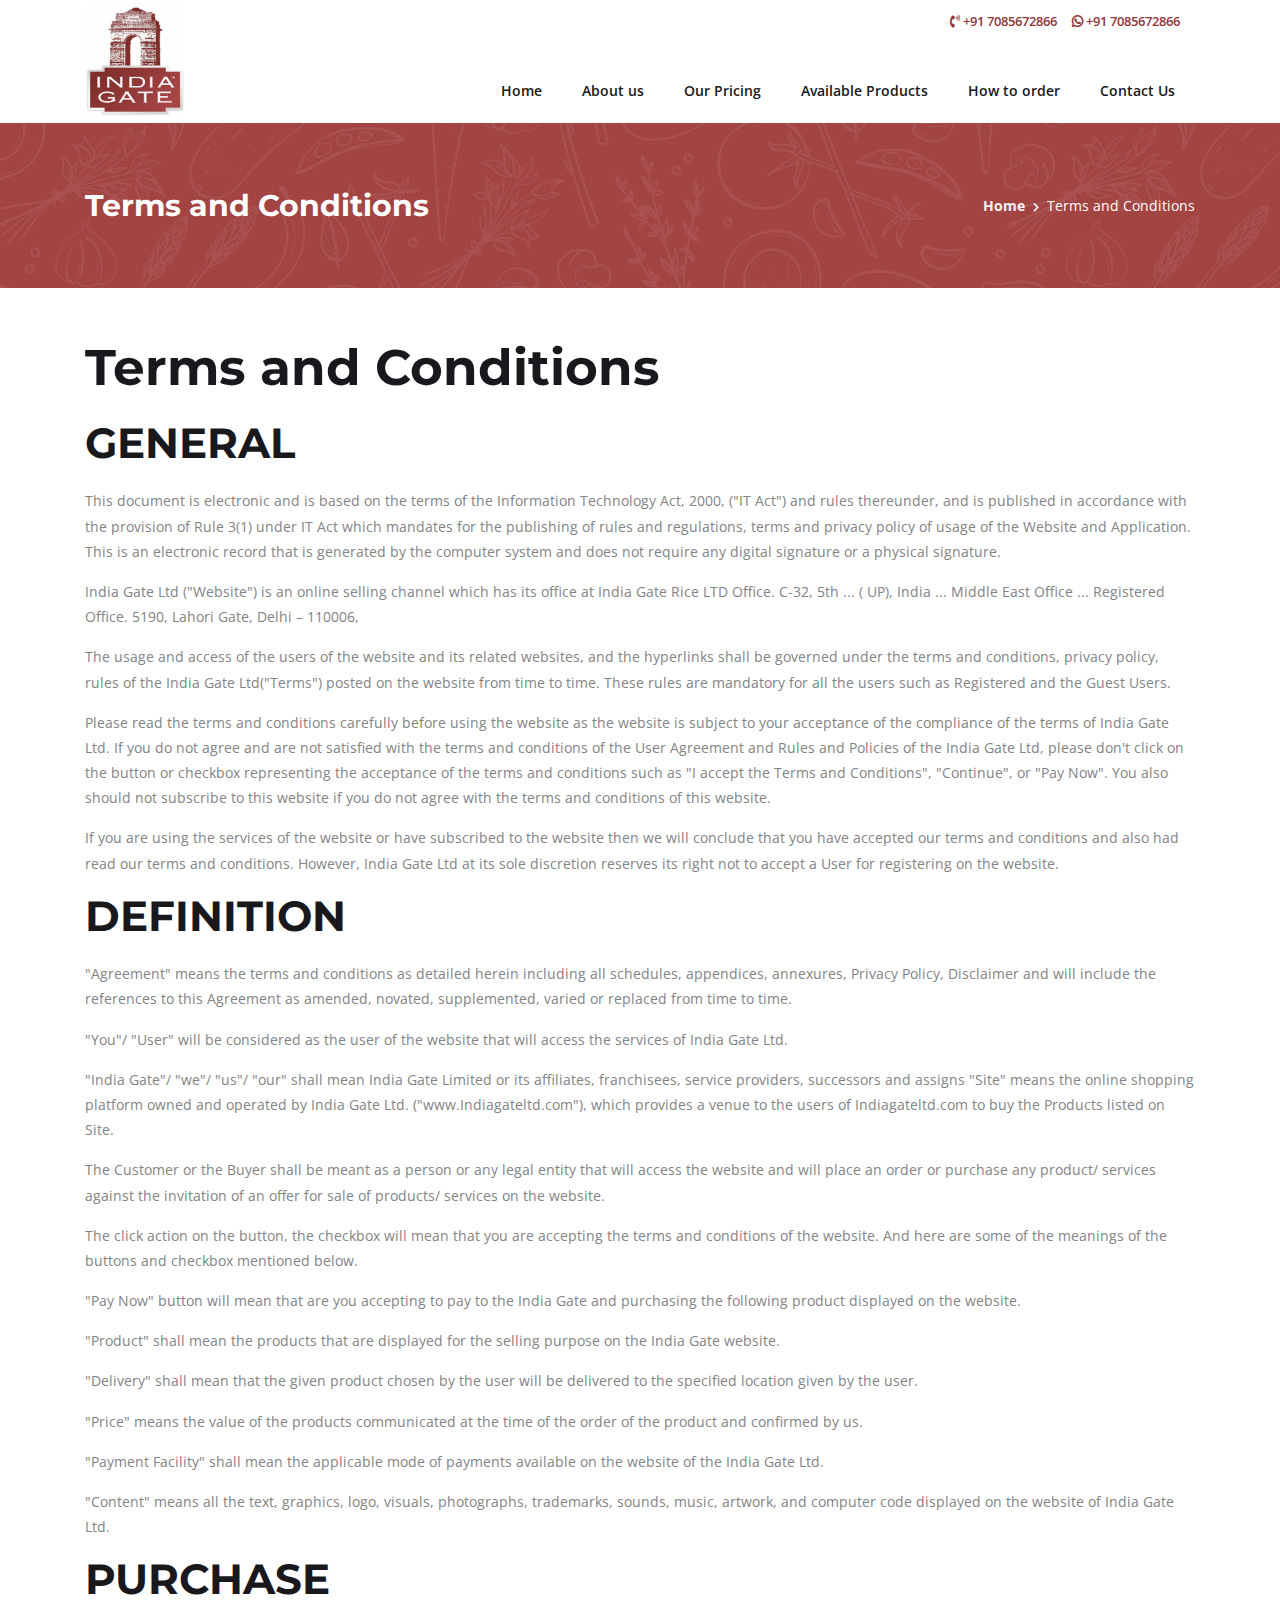
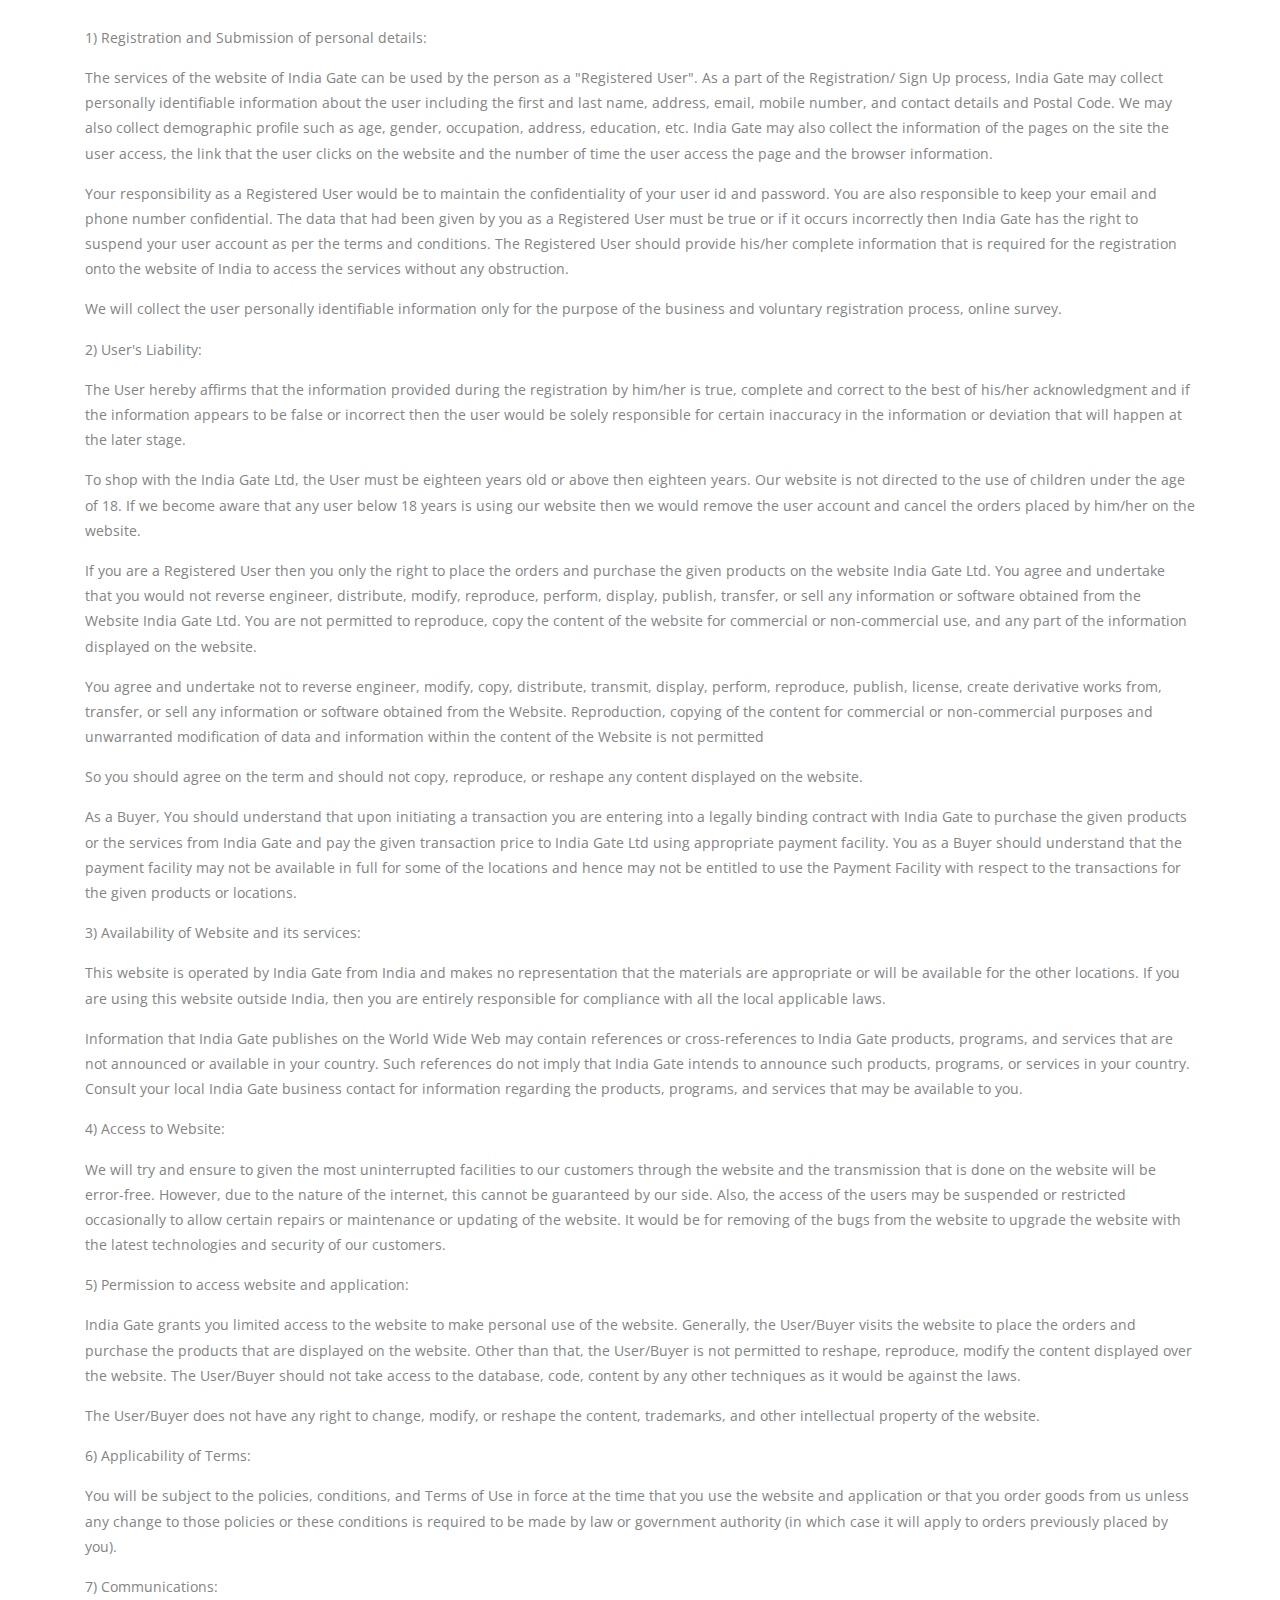
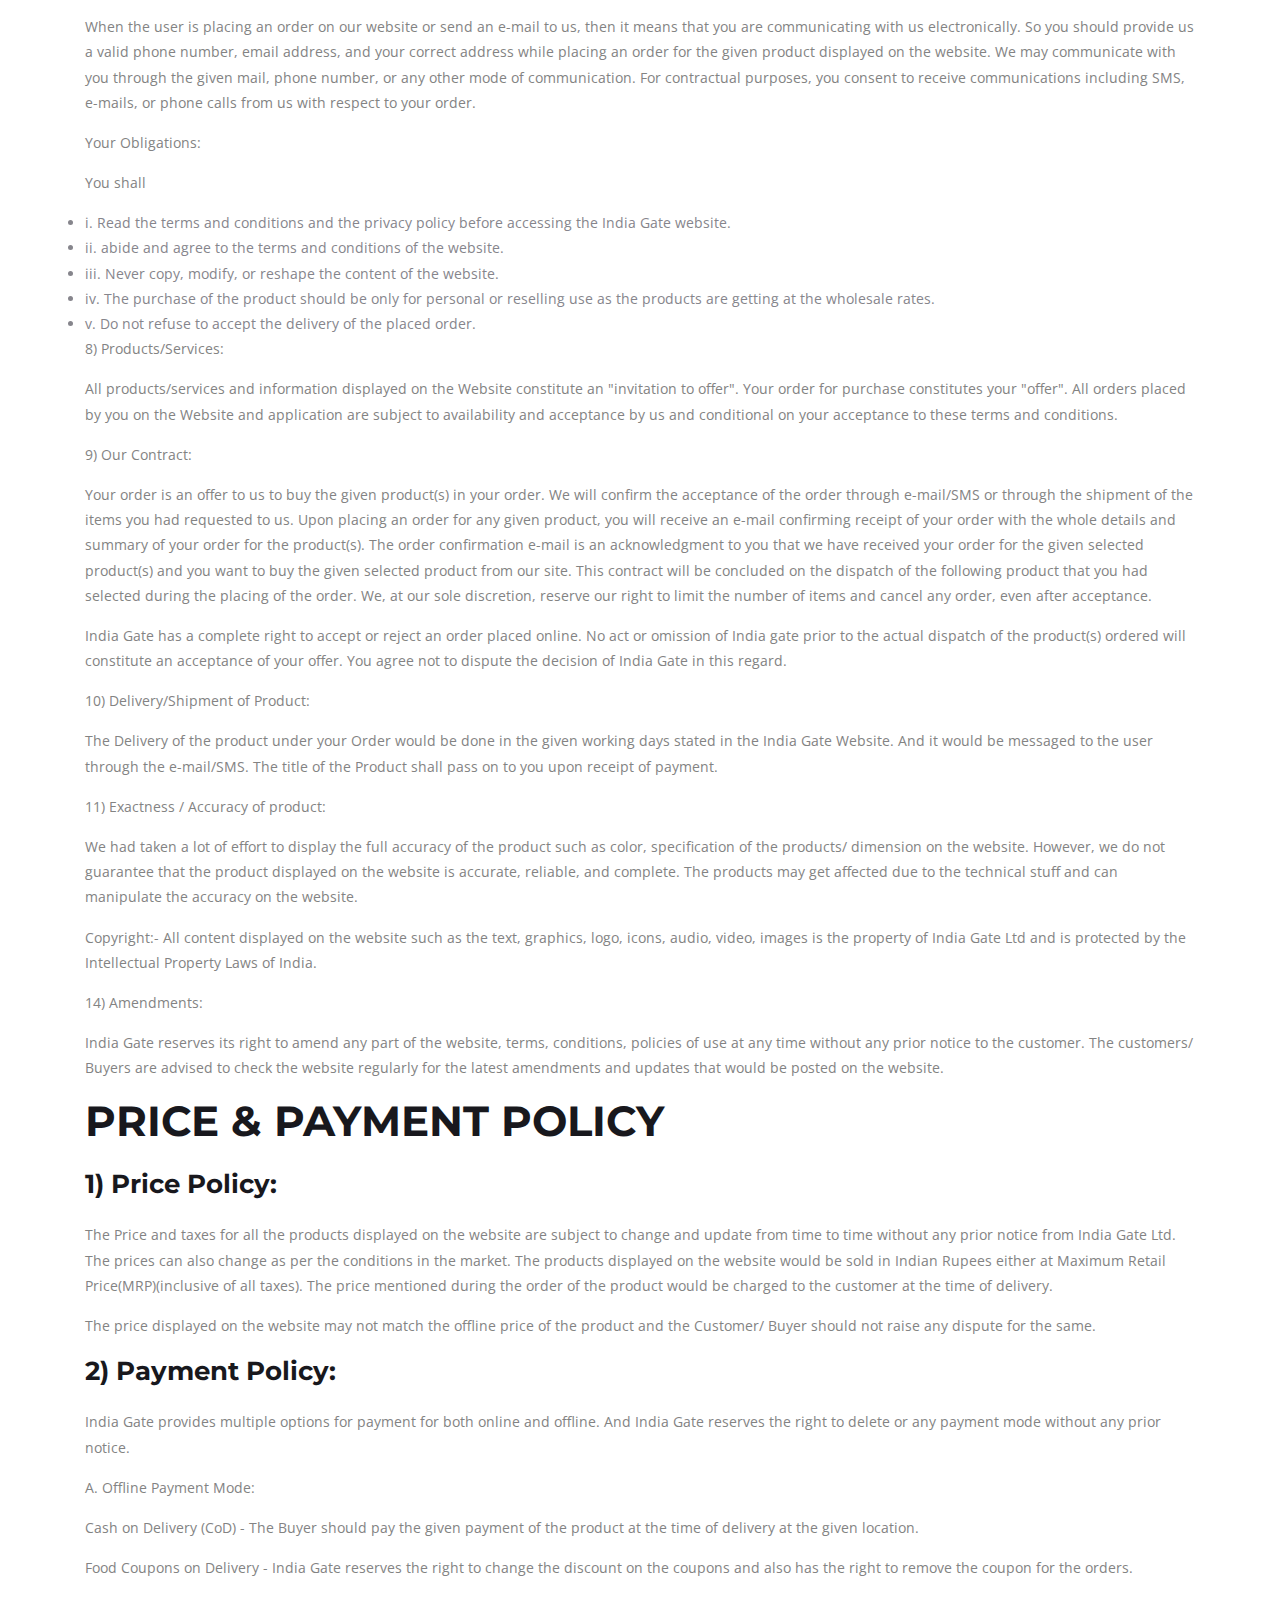
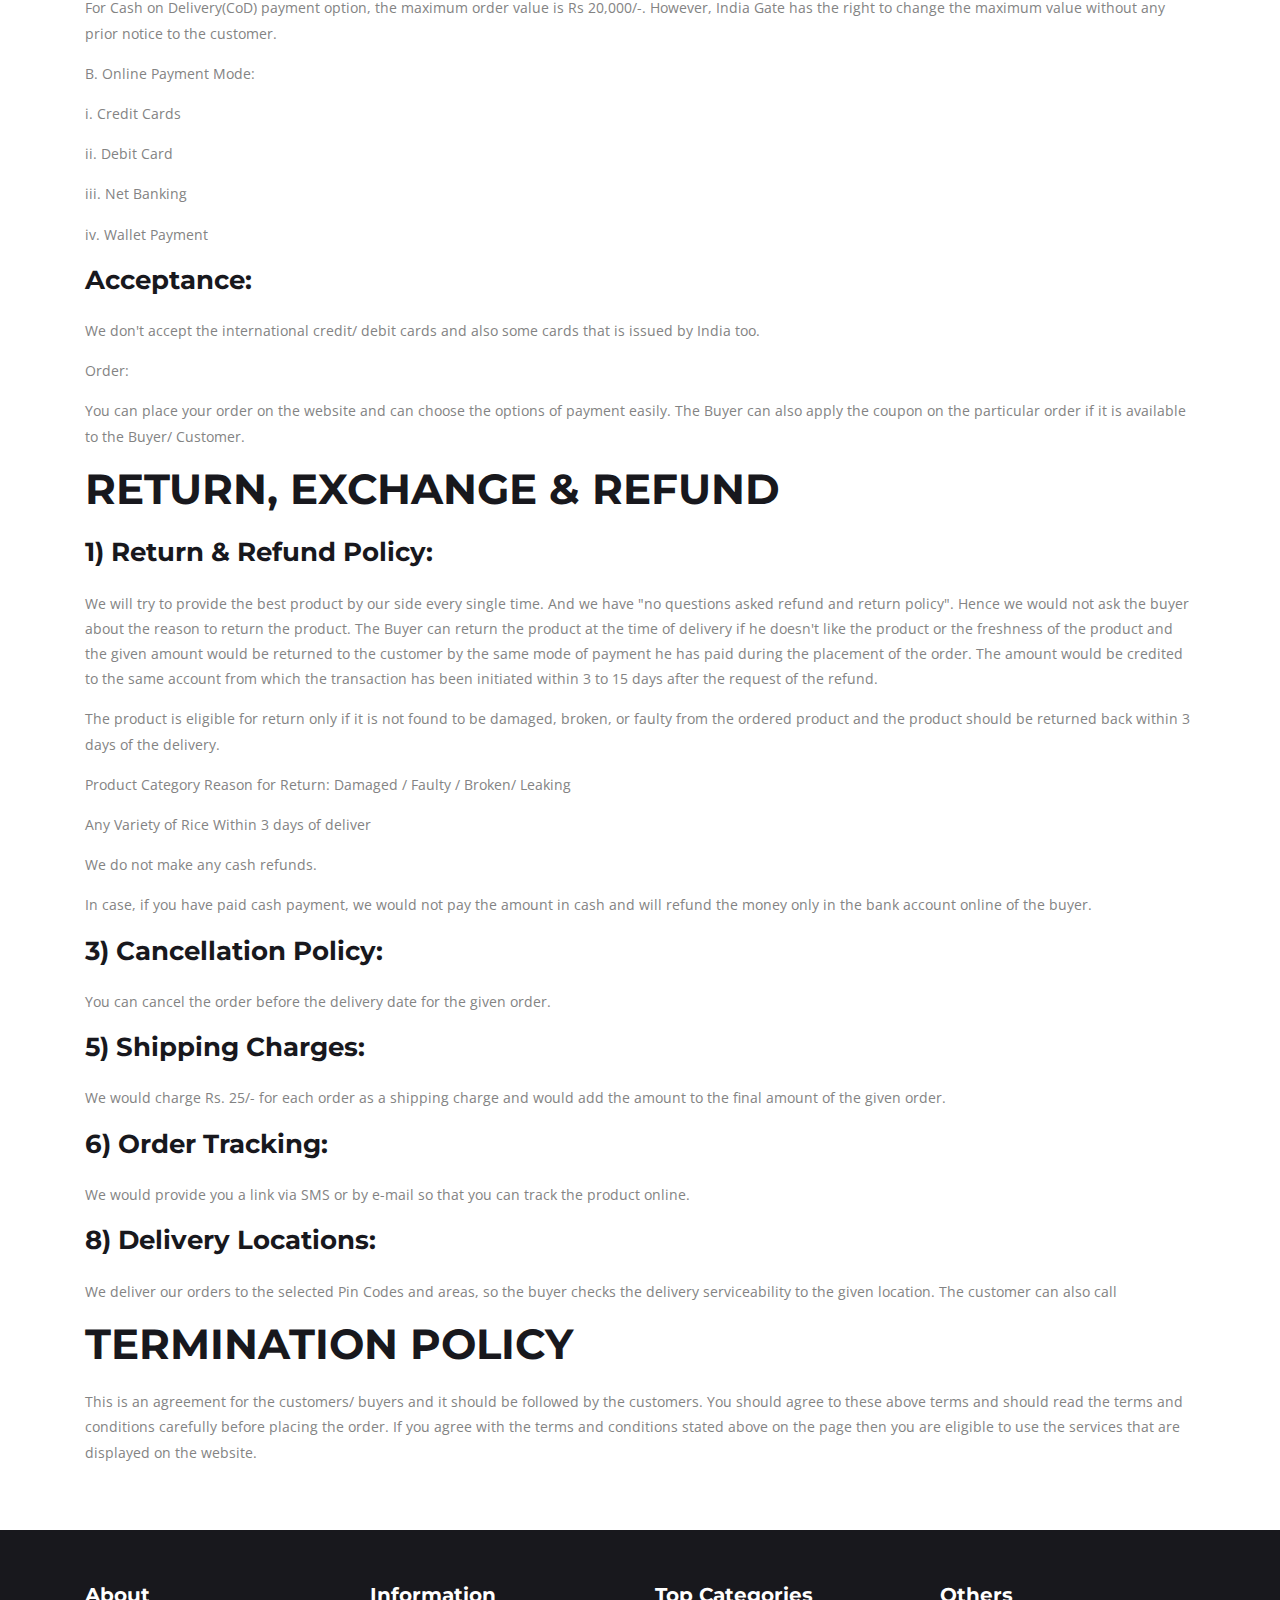
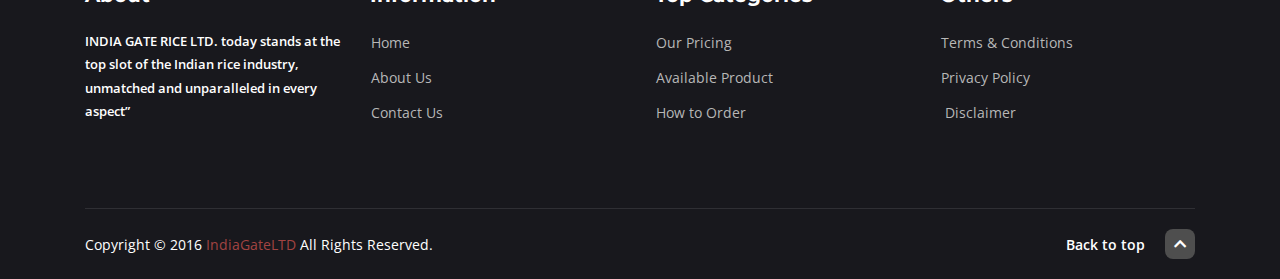
<file: terms-conditions.html>
<!DOCTYPE html>
<html lang="en" dir="ltr">



<head>
  <meta charset="utf-8">
  <meta name="viewport" content="width=device-width, initial-scale=1.0">
  <title>India Gate Rice | Home | Rice Dealer | India Gate Rice Dealar </title>

  <!-- Vendor Stylesheets -->
  <link rel="stylesheet" href="assets/css/plugins/bootstrap.min.css">
  <link rel="stylesheet" href="assets/css/plugins/animate.min.css">
  <link rel="stylesheet" href="assets/css/plugins/magnific-popup.css">
  <link rel="stylesheet" href="assets/css/plugins/slick.css">
  <link rel="stylesheet" href="assets/css/plugins/slick-theme.css">
  <link rel="stylesheet" href="assets/css/plugins/ion.rangeSlider.min.css">

  <!-- Icon Fonts -->
  <link rel="stylesheet" href="assets/fonts/flaticon/flaticon.css">
  <link rel="stylesheet" href="assets/fonts/font-awesome/css/all.min.css">

  <!-- Organista Style sheet -->
  <link rel="stylesheet" href="assets/css/style.css">
  <!-- Favicon -->
  <link rel="icon" type="image/png" sizes="32x32" href="favicon.ico">
<!-- Global site tag (gtag.js) - Google Analytics -->
<script async src="https://www.googletagmanager.com/gtag/js?id=UA-175428506-1"></script>
<script>
  window.dataLayer = window.dataLayer || [];
  function gtag(){dataLayer.push(arguments);}
  gtag('js', new Date());

  gtag('config', 'UA-175428506-1');
</script>

</head>

<body>

  <!-- Prealoder start -->
  <div class="andro_preloader">
    <div class="spinner">
      <div class="dot1"></div>
      <div class="dot2"></div>
    </div>
  </div>
  <!-- Prealoader End -->

   <!-- Aside (Mobile Navigation) -->
   <aside class="andro_aside andro_aside-left">
    <a class="navbar-brand" href="index.html"> <img src="assets/img/logo.png" alt="logo"> </a>

    <ul>
      <li class="menu-item"> <a href="index.html">Home </a> </li>
      <li class="menu-item"> <a href="about-us.html">About us</a> </li>
      <li class="menu-item"> <a href="our-pricing.html">Our Pricing</a>  </li>
      <li class="menu-item"> <a href="available-product.html">Available Products</a></li>
      <li class="menu-item"> <a href="how-order.html">How to order </a> </li>
      <li class="menu-item"> <a href="contact-us.html">Contact Us</a> </li>
    </ul>

  </aside>
  <div class="andro_aside-overlay aside-trigger-left"></div>

  <!-- Header Start -->
  <header class="andro_header header-2 can-sticky">
 

    <!-- Middle Header Start -->
    <div class="andro_header-middle">
      <div class="container">
  <div class="row">
    <div class="col-lg-3 col-sm-3">   <a class="navbar-brand" href="index.html"> <img src="assets/img/logo.png" alt="logo"> </a></div>
    <div class="col-lg-9 col-sm-9">
      <div class="">
        <div class="container">
          <div class="andro_header-top-inner">
            <ul class="andro_header-top-sm andro_sm">
             
            </ul>
            <ul class="andro_header-top-links">
              <li class="menu-item"><a href="tel: 7085672866"><i class="fas fa-phone-volume"></i> +91  7085672866 </a></li>
              <li class="menu-item ">  <a href="tel: 7085672866"><i class="fab fa-whatsapp"></i> +91 7085672866 </a>  </li>
            </ul>
          </div>
        </div>
      </div>
       <nav class="navbar float-right">
      <!-- Logo -->
   

      <!-- Menu -->
      <ul class="navbar-nav">
        <li class="menu-item"> <a href="index.html">Home </a> </li>
        <li class="menu-item"> <a href="about-us.html">About us</a> </li>
        <li class="menu-item"> <a href="our-pricing.html">Our Pricing</a>  </li>
        <li class="menu-item"> <a href="available-product.html">Available Products</a></li>
        <li class="menu-item"> <a href="how-order.html">How to order </a> </li>
        <li class="menu-item"> <a href="contact-us.html">Contact Us</a> </li>
      </ul>
      <div class="andro_header-controls">
        <!-- Toggler -->
          <div class="aside-toggler aside-trigger-left">
            <span></span>
            <span></span>
            <span></span>
          </div>

      </div> <!-- mobile has humbrager menu-->
     
    </nav>
    </div>
  </div>
       
      </div>
    </div>
    <!-- Middle Header End -->

    <!-- Bottom Header Start -->
   
    <!-- Bottom Header End -->

  </header>
  <!-- Header End -->
  <!-- Header End -->

  <!-- Subheader Start -->
  <div class="andro_subheader pattern-bg primary-bg">
    <div class="container">
      <div class="andro_subheader-inner">
        <h1>Terms and Conditions</h1>
        <nav aria-label="breadcrumb">
          <ol class="breadcrumb">
            <li class="breadcrumb-item"><a href="#">Home</a></li>
             
            <li class="breadcrumb-item active" aria-current="page">Terms and Conditions</li>
          </ol>
        </nav>
      </div>
    </div>
  </div>
  <!-- Subheader End -->

  <!-- Products Start -->
  <div class="section">
    
    <div class="container">
      <h1>Terms and Conditions</h1>

      <h2>GENERAL</h2>
        <p>This document is electronic and is based on the terms of the Information Technology Act, 2000, ("IT Act") and rules thereunder, and is published in accordance with the provision of Rule 3(1) under IT Act which mandates for the publishing of rules and regulations, terms and privacy policy of usage of the Website and Application. This is an electronic record that is generated by the computer system and does not require any digital signature or a physical signature.</p>
<p>India Gate Ltd ("Website") is an online selling channel which has its office at India Gate Rice LTD Office. C-32, 5th ... ( UP), India ... Middle East Office ... Registered Office. 5190, Lahori Gate, Delhi – 110006,</p>
<p>The usage and access of the users of the website and its related websites,  and the hyperlinks shall be governed under the terms and conditions, privacy policy, rules of the India Gate Ltd("Terms") posted on the website from time to time. These rules are mandatory for all the users such as Registered and the Guest Users.</p>
<p>Please read the terms and conditions carefully before using the website as the website is subject to your acceptance of the compliance of the terms of India Gate Ltd. If you do not agree and are not satisfied with the terms and conditions of the User Agreement and Rules and Policies of the India Gate Ltd, please don't click on the button or checkbox representing the acceptance of the terms and conditions such as "I accept the Terms and Conditions", "Continue", or "Pay Now". You also should not subscribe to this website if you do not agree with the terms and conditions of this website.</p>
<p>If you are using the services of the website or have subscribed to the website then we will conclude that you have accepted our terms and conditions and also had read our terms and conditions. However, India Gate Ltd at its sole discretion reserves its right not to accept a User for registering on the website.</p>

<h2>DEFINITION</h2>
<p>"Agreement" means the terms and conditions as detailed herein including all schedules, appendices, annexures, Privacy Policy, Disclaimer and will include the references to this Agreement as amended, novated, supplemented, varied or replaced from time to time.</p>
<p>"You"/ "User" will be considered as the user of the website that will access the services of India Gate Ltd.</p>
<p>"India Gate"/ "we"/ "us"/ "our" shall mean India Gate Limited or its affiliates, franchisees, service providers, successors and assigns "Site" means the online shopping platform owned and operated by India Gate Ltd. ("www.Indiagateltd.com"), which provides a venue to the users of Indiagateltd.com to buy the Products listed on Site.</p>


<p>The Customer or the Buyer shall be meant as a person or any legal entity that will access the website and will place an order or purchase any product/ services against the invitation of an offer for sale of products/ services on the website.</p>
<p>The click action on the button, the checkbox will mean that you are accepting the terms and conditions of the website. And here are some of the meanings of the buttons and checkbox mentioned below.</p>
<p>"Pay Now" button will mean that are you accepting to pay to the India Gate and purchasing the following product displayed on the website.</p>

<p>"Product" shall mean the products that are displayed for the selling purpose on the India Gate website.</p>
<p>"Delivery" shall mean that the given product chosen by the user will be delivered to the specified location given by the user.</p>
<p>"Price" means the value of the products communicated at the time of the order of the product and confirmed by us.</p>

<p>"Payment Facility" shall mean the applicable mode of payments available on the website of the India Gate Ltd.</p>
<p>"Content" means all the text, graphics, logo, visuals, photographs, trademarks, sounds, music, artwork, and computer code displayed on the website of India Gate Ltd.</p>

<h2>PURCHASE</h2>
<p>1) Registration and Submission of personal details:</p>

<p>The services of the website of India Gate can be used by the person as a "Registered User". As a part of the Registration/ Sign Up process, India Gate may collect personally identifiable information about the user including the first and last name, address, email, mobile number, and contact details and Postal Code. We may also collect demographic profile such as age, gender, occupation, address, education, etc. India Gate may also collect the information of the pages on the site the user access, the link that the user clicks on the website and the number of time the user access the page and the browser information.</p>
<p>Your responsibility as a Registered User would be to maintain the confidentiality of your user id and password. You are also responsible to keep your email and phone number confidential. The data that had been given by you as a Registered User must be true or if it occurs incorrectly then India Gate has the right to suspend your user account as per the terms and conditions. The Registered User should provide his/her complete information that is required for the registration onto the website of India to access the services without any obstruction.</p>
<p>We will collect the user personally identifiable information only for the purpose of the business and voluntary registration process, online survey.</p>

<p>2) User's Liability:</p>
<p>The User hereby affirms that the information provided during the registration by him/her is true, complete and correct to the best of his/her acknowledgment and if the information appears to be false or incorrect then the user would be solely responsible for certain inaccuracy in the information or deviation that will happen at the later stage.</p>
<p>To shop with the India Gate Ltd, the User must be eighteen years old or above then eighteen years. Our website is not directed to the use of children under the age of 18. If we become aware that any user below 18 years is using our website then we would remove the user account and cancel the orders placed by him/her on the website.</p>
<p>If you are a Registered User then you only the right to place the orders and purchase the given products on the website India Gate Ltd. You agree and undertake that you would not reverse engineer, distribute, modify, reproduce, perform, display, publish, transfer, or sell any information or software obtained from the Website India Gate Ltd. You are not permitted to reproduce, copy the content of the website for commercial or non-commercial use, and any part of the information displayed on the website.</p>

<p>You agree and undertake not to reverse engineer, modify, copy, distribute, transmit, display, perform, reproduce, publish, license, create derivative works from, transfer, or sell any information or software obtained from the Website. Reproduction, copying of the content for commercial or non-commercial purposes and unwarranted modification of data and information within the content of the Website is not permitted</p>
<p>So you should agree on the term and should not copy, reproduce, or reshape any content displayed on the website.</p>
<p>As a Buyer, You should understand that upon initiating a transaction you are entering into a legally binding contract with India Gate to purchase the given products or the services from India Gate and pay the given transaction price to India Gate Ltd using appropriate payment facility. You as a Buyer should understand that the payment facility may not be available in full for some of the locations and hence may not be entitled to use the Payment Facility with respect to the transactions for the given products or locations.</p>

<p>3) Availability of Website and its services:</p>
<p>This website is operated by India Gate from India and makes no representation that the materials are appropriate or will be available for the other locations. If you are using this website outside India, then you are entirely responsible for compliance with all the local applicable laws.</p>
<p>Information that India Gate publishes on the World Wide Web may contain references or cross-references to India Gate products, programs, and services that are not announced or available in your country. Such references do not imply that India Gate intends to announce such products, programs, or services in your country. Consult your local India Gate business contact for information regarding the products, programs, and services that may be available to you.</p>

<p>4) Access to Website:</p>

<p>We will try and ensure to given the most uninterrupted facilities to our customers through the website and the transmission that is done on the website will be error-free. However, due to the nature of the internet, this cannot be guaranteed by our side. Also, the access of the users may be suspended or restricted occasionally to allow certain repairs or maintenance or updating of the website. It would be for removing of the bugs from the website to upgrade the website with the latest technologies and security of our customers.</p>

<p>5) Permission to access website and application:</p>
<p>India Gate grants you limited access to the website to make personal use of the website. Generally, the User/Buyer visits the website to place the orders and purchase the products that are displayed on the website. Other than that, the User/Buyer is not permitted to reshape, reproduce, modify the content displayed over the website. The User/Buyer should not take access to the database, code, content by any other techniques as it would be against the laws.</p>

<p>The User/Buyer does not have any right to change, modify, or reshape the content, trademarks, and other intellectual property of the website. </p>

<p>6) Applicability of Terms:</p>
<p>You will be subject to the policies, conditions, and Terms of Use in force at the time that you use the website and application or that you order goods from us unless any change to those policies or these conditions is required to be made by law or government authority (in which case it will apply to orders previously placed by you).</p>

<p>7) Communications:</p>

<p>When the user is placing an order on our website or send an e-mail to us, then it means that you are communicating with us electronically. So you should provide us a valid phone number, email address, and your correct address while placing an order for the given product displayed on the website. We may communicate with you through the given mail, phone number, or any other mode of communication. For contractual purposes, you consent to receive communications including SMS, e-mails, or phone calls from us with respect to your order.</p>
<p>Your Obligations:</p>
<p>You shall</p>

<li>i. Read the terms and conditions and the privacy policy before accessing the India Gate website.</li>
<li>ii. abide and agree to the terms and conditions of the website.</li>
<li>iii. Never copy, modify, or reshape the content of the website.</li>
<li>iv. The purchase of the product should be only for personal or reselling use as the products are getting at the wholesale rates.</li>

<li>v. Do not refuse to accept the delivery of the placed order.</li> 

<p>8) Products/Services:</p>
<p>All products/services and information displayed on the Website constitute an "invitation to offer". Your order for purchase constitutes your "offer". All orders placed by you on the Website and application are subject to availability and acceptance by us and conditional on your acceptance to these terms and conditions.</p>
<p>9) Our Contract:</p>
<p>Your order is an offer to us to buy the given product(s) in your order. We will confirm the acceptance of the order through e-mail/SMS or through the shipment of the items you had requested to us. Upon placing an order for any given product, you will receive an e-mail confirming receipt of your order with the whole details and summary of your order for the product(s). The order confirmation e-mail is an acknowledgment to you that we have received your order for the given selected product(s) and you want to buy the given selected product from our site. This contract will be concluded on the dispatch of the following product that you had selected during the placing of the order.  We, at our sole discretion, reserve our right to limit the number of items and cancel any order, even after acceptance.</p>
<p>India Gate has a complete right to accept or reject an order placed online. No act or omission of India gate prior to the actual dispatch of the product(s) ordered will constitute an acceptance of your offer. You agree not to dispute the decision of India Gate in this regard.</p>

<p>10) Delivery/Shipment of Product:</p>
<p>The Delivery of the product under your Order would be done in the given working days stated in the India Gate Website. And it would be messaged to the user through the e-mail/SMS. The title of the Product shall pass on to you upon receipt of payment.</p>
<p>11) Exactness / Accuracy of product:</p>
<p>We had taken a lot of effort to display the full accuracy of the product such as color, specification of the products/ dimension on the website. However, we do not guarantee that the product displayed on the website is accurate, reliable, and complete. The products may get affected due to the technical stuff and can manipulate the accuracy on the website.</p>

<p>Copyright:- All content displayed on the website such as the text, graphics, logo, icons, audio, video, images is the property of India Gate Ltd and is protected by the Intellectual Property Laws of India.</p>
<p>14) Amendments:</p>
<p>India Gate reserves its right to amend any part of the website, terms, conditions, policies of use at any time without any prior notice to the customer. The customers/ Buyers are advised to check the website regularly for the latest amendments and updates that would be posted on the website.</p>

<h2>PRICE & PAYMENT POLICY</h2>
<h4>1) Price Policy:</h4>
<p>The Price and taxes for all the products displayed on the website are subject to change and update from time to time without any prior notice from India Gate Ltd. The prices can also change as per the conditions in the market. The products displayed on the website would be sold in Indian Rupees either at Maximum Retail Price(MRP)(inclusive of all taxes). The price mentioned during the order of the product would be charged to the customer at the time of delivery. </p>
<p>The price displayed on the website may not match the offline price of the product and the Customer/ Buyer should not raise any dispute for the same.</p>

<h4>2) Payment Policy:</h4>
<p>India Gate provides multiple options for payment for both online and offline. And India Gate reserves the right to delete or any payment mode without any prior notice.</p>

<p>A. Offline Payment Mode:</p>
<p>Cash on Delivery (CoD) - The Buyer should pay the given payment of the product at the time of delivery at the given location.</p>
<p>Food Coupons on Delivery - India Gate reserves the right to change the discount on the coupons and also has the right to remove the coupon for the orders.</p>

 
<p>For Cash on Delivery(CoD) payment option, the maximum order value is Rs 20,000/-. However, India Gate has the right to change the maximum value without any prior notice to the customer.</p>
<p>B. Online Payment Mode:</p>

<p>i. Credit Cards</p>

<p>ii. Debit Card</p>
<p>iii. Net Banking</p>
<p>iv. Wallet Payment</p>
 






<h4>Acceptance:</h4>
<p>We don't accept the international credit/ debit cards and also some cards that is issued by India too. </p>
<p>Order:</p>
<p>You can place your order on the website and can choose the options of payment easily. The Buyer can also apply the coupon on the particular order if it is available to the Buyer/ Customer.</p>


<h2>RETURN, EXCHANGE & REFUND</h2>
<h4>1) Return & Refund Policy:</h4>
<p>We will try to provide the best product by our side every single time. And we have "no questions asked refund and return policy". Hence we would not ask the buyer about the reason to return the product. The Buyer can return the product at the time of delivery if he doesn't like the product or the freshness of the product and the given amount would be returned to the customer by the same mode of payment he has paid during the placement of the order. The amount would be credited to the same account from which the transaction has been initiated within 3 to 15 days after the request of the refund.</p>
<p>The product is eligible for return only if it is not found to be damaged, broken, or faulty from the ordered product and the product should be returned back within 3 days of the delivery.</p>

 

<p>Product Category	 Reason for Return: Damaged / Faulty / Broken/ Leaking</p>
<p>Any Variety of Rice Within 3 days of deliver</p>
<p>We do not make any cash refunds.</p>
<p>In case, if you have paid cash payment, we would not pay the amount in cash and will refund the money only in the bank account online of the buyer.</p>
<h4>3) Cancellation Policy:</h4>
<p>You can cancel the order before the delivery date for the given order.</p>
<h4>5) Shipping Charges:</h4>
<p>We would charge Rs. 25/- for each order as a shipping charge and would add the amount to the final amount of the given order.</p>
<h4>6) Order Tracking:</h4>


<p>We would provide you a link via SMS or by e-mail so that you can track the product online.</p>
<h4>8) Delivery Locations:</h4>
<p>We deliver our orders to the selected Pin Codes and areas, so the buyer checks the delivery serviceability to the given location. The customer can also call </p>

<h2>TERMINATION POLICY</h2>

<p>This is an agreement for the customers/ buyers and it should be followed by the customers. You should agree to these above terms and should read the terms and conditions carefully before placing the order. If you agree with the terms and conditions stated above on the page then you are eligible to use the services that are displayed on the website.</p>
 
</div>
  </div>
  <!-- Products End -->

  
  <footer class="andro_footer andro_footer-dark">
    <!-- Top Footer -->
 

    <!-- Middle Footer -->
    <div class="andro_footer-middle">
      <div class="container">
        <div class="row">
          <div class="col-xl-3 col-lg-3 col-md-6 col-sm-12 footer-widget">
            <h5 class="widget-title">About</h5>
            <div class="andro_footer-offer">
              <p>INDIA GATE RICE LTD. today stands at the top slot of the Indian rice industry, unmatched and unparalleled in every aspect”

              </p>
            </div>
          </div>
          <div class="col-xl-3 col-lg-3 col-md-4 col-sm-12 footer-widget">
            <h5 class="widget-title">Information</h5>
            <ul>
              <li> <a href="index.html">Home</a> </li>              
              <li> <a href="about-us.html">About Us</a> </li>             
              <li> <a href="contact-us.html">Contact Us</a> </li>
            </ul>
          </div>
          <div class="col-xl-3 col-lg-3 col-md-4 col-sm-12 footer-widget">
            <h5 class="widget-title">Top Categories</h5>
            <ul>
              <li> <a href="our-pricing.html">Our Pricing</a> </li>
              <li> <a href="available-product.html">Available Product</a> </li>
              <li> <a href="how-order.html">How to Order</a> </li>
             
            </ul>
          </div>
          <div class="col-xl-3 col-lg-3 col-md-4 col-sm-12 footer-widget">
            <h5 class="widget-title">Others</h5>
            <ul>
              <li> <a href="terms-conditions.html">Terms & Conditions</a> </li>
              <li> <a href="privacy-policy.html">Privacy Policy</a> </li>
              <li> <a href="disclaimer.html"> Disclaimer</a> </li>
             
            </ul>
          </div>

        </div>
      </div>
    </div>

    <!-- Footer Bottom -->
    <div class="andro_footer-bottom">
      <div class="container">
        <ul> </ul>
        <div class="andro_footer-copyright">
          <p> Copyright © 2016 <a href="#">IndiaGateLTD</a> All Rights Reserved. </p>
          <a href="#" class="andro_back-to-top">Back to top <i class="fas fa-chevron-up"></i> </a>
        </div>
      </div>
    </div>

  </footer>
    <!-- Instagram End -->
  <!-- Footer End -->
  <div class="show_mob_what"><a href="https://api.whatsapp.com/send?phone=+91 7085672866&text=I%20would%20like%20to%20order%20INDIA%20GATE%20RICE" target="_blank"><img src="./assets/img/whatsapp.svg" alt="Call Order What's App" /></a></div>
  <!-- Vendor Scripts -->
  <script src="assets/js/plugins/jquery-3.4.1.min.js"></script>
  <script src="assets/js/plugins/popper.min.js"></script>
  <script src="assets/js/plugins/waypoint.js"></script>
  <script src="assets/js/plugins/bootstrap.min.js"></script>
  <script src="assets/js/plugins/jquery.magnific-popup.min.js"></script>
  <script src="assets/js/plugins/jquery.slimScroll.min.js"></script>
  <script src="assets/js/plugins/imagesloaded.min.js"></script>
  <script src="assets/js/plugins/jquery.steps.min.js"></script>
  <script src="assets/js/plugins/jquery.countdown.min.js"></script>
  <script src="assets/js/plugins/isotope.pkgd.min.js"></script>
  <script src="assets/js/plugins/slick.min.js"></script>
  <script src="assets/js/plugins/ion.rangeSlider.min.js"></script>
  <script src="assets/js/plugins/jquery.zoom.min.js"></script>


  <!-- Organista Scripts -->
  <script src="assets/js/main.js"></script>

</body>



</html>
</file>
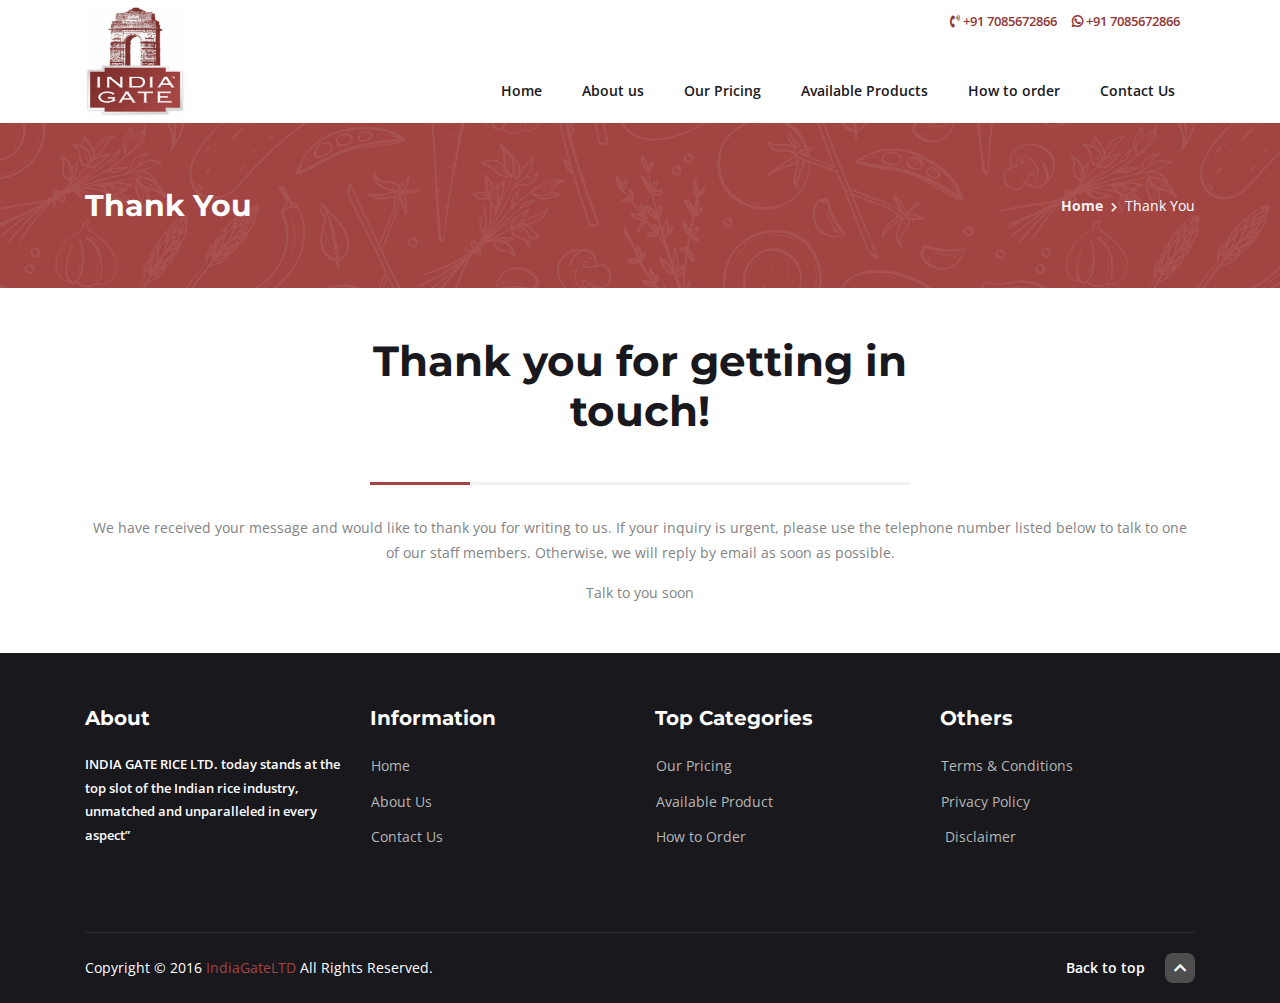
<file: thank-you.html>
<!DOCTYPE html>
<html lang="en" dir="ltr">



<head>
  <meta charset="utf-8">
  <meta name="viewport" content="width=device-width, initial-scale=1.0">
  <title>India Gate Rice | Home | Rice Dealer | India Gate Rice Dealar </title>

  <!-- Vendor Stylesheets -->
  <link rel="stylesheet" href="assets/css/plugins/bootstrap.min.css">
  <link rel="stylesheet" href="assets/css/plugins/animate.min.css">
  <link rel="stylesheet" href="assets/css/plugins/magnific-popup.css">
  <link rel="stylesheet" href="assets/css/plugins/slick.css">
  <link rel="stylesheet" href="assets/css/plugins/slick-theme.css">
  <link rel="stylesheet" href="assets/css/plugins/ion.rangeSlider.min.css">

  <!-- Icon Fonts -->
  <link rel="stylesheet" href="assets/fonts/flaticon/flaticon.css">
  <link rel="stylesheet" href="assets/fonts/font-awesome/css/all.min.css">

  <!-- Organista Style sheet -->
  <link rel="stylesheet" href="assets/css/style.css">
  <!-- Favicon -->
  <link rel="icon" type="image/png" sizes="32x32" href="favicon.ico">
<!-- Global site tag (gtag.js) - Google Analytics -->
<script async src="https://www.googletagmanager.com/gtag/js?id=UA-175428506-1"></script>
<script>
  window.dataLayer = window.dataLayer || [];
  function gtag(){dataLayer.push(arguments);}
  gtag('js', new Date());

  gtag('config', 'UA-175428506-1');
</script>

</head>

<body>

  <!-- Prealoder start -->
  <div class="andro_preloader">
    <div class="spinner">
      <div class="dot1"></div>
      <div class="dot2"></div>
    </div>
  </div>
  <!-- Prealoader End -->

   <!-- Aside (Mobile Navigation) -->
   <aside class="andro_aside andro_aside-left">
    <a class="navbar-brand" href="index.html"> <img src="assets/img/logo.png" alt="logo"> </a>

    <ul>
      <li class="menu-item"> <a href="index.html">Home </a> </li>
      <li class="menu-item"> <a href="about-us.html">About us</a> </li>
      <li class="menu-item"> <a href="our-pricing.html">Our Pricing</a>  </li>
      <li class="menu-item"> <a href="available-product.html">Available Products</a></li>
      <li class="menu-item"> <a href="how-order.html">How to order </a> </li>
      <li class="menu-item"> <a href="contact-us.html">Contact Us</a> </li>
    </ul>

  </aside>
  <div class="andro_aside-overlay aside-trigger-left"></div>

  <!-- Header Start -->
  <header class="andro_header header-2 can-sticky">
 

    <!-- Middle Header Start -->
    <div class="andro_header-middle">
      <div class="container">
  <div class="row">
    <div class="col-lg-3 col-sm-3">   <a class="navbar-brand" href="index.html"> <img src="assets/img/logo.png" alt="logo"> </a></div>
    <div class="col-lg-9 col-sm-9">
      <div class="">
        <div class="container">
          <div class="andro_header-top-inner">
            <ul class="andro_header-top-sm andro_sm">
             
            </ul>
            <ul class="andro_header-top-links">
              <li class="menu-item"><a href="tel: 7085672866"><i class="fas fa-phone-volume"></i> +91  7085672866 </a></li>
              <li class="menu-item ">  <a href="tel: 7085672866"><i class="fab fa-whatsapp"></i> +91 7085672866 </a>  </li>
            </ul>
          </div>
        </div>
      </div>
       <nav class="navbar float-right">
      <!-- Logo -->
   

      <!-- Menu -->
      <ul class="navbar-nav">
        <li class="menu-item"> <a href="index.html">Home </a> </li>
        <li class="menu-item"> <a href="about-us.html">About us</a> </li>
        <li class="menu-item"> <a href="our-pricing.html">Our Pricing</a>  </li>
        <li class="menu-item"> <a href="available-product.html">Available Products</a></li>
        <li class="menu-item"> <a href="how-order.html">How to order </a> </li>
        <li class="menu-item"> <a href="contact-us.html">Contact Us</a> </li>
      </ul>
      <div class="andro_header-controls">
        <!-- Toggler -->
          <div class="aside-toggler aside-trigger-left">
            <span></span>
            <span></span>
            <span></span>
          </div>

      </div> <!-- mobile has humbrager menu-->
     
    </nav>
    </div>
  </div>
       
      </div>
    </div>
    <!-- Middle Header End -->

    <!-- Bottom Header Start -->
   
    <!-- Bottom Header End -->

  </header>
  <!-- Header End -->
  <!-- Header End -->

  <!-- Subheader Start -->
  <div class="andro_subheader pattern-bg primary-bg">
    <div class="container">
      <div class="andro_subheader-inner">
        <h1>Thank You</h1>
        <nav aria-label="breadcrumb">
          <ol class="breadcrumb">
            <li class="breadcrumb-item"><a href="#">Home</a></li>
             
            <li class="breadcrumb-item active" aria-current="page">Thank You</li>
          </ol>
        </nav>
      </div>
    </div>
  </div>
  <!-- Subheader End -->

  <!-- Products Start -->
  <!-- Subheader Start -->
  <div class="contact-area in-section section-padding-lg">
    <div class="container">
        <div class="row justify-content-center mt-5">
            <div class="col-lg-6">
                <div class="section-title text-center"> 
                    <h2>Thank you for getting in touch!   </h2>
                </div>
            </div>
        </div>
        <div class="row">
            
            <div class="col-lg-12">
                <!-- contact-form-warp Start -->
                <div class="contact-form-warp text-center mb-5">
                  <p>We have received your message and would like to thank you for writing to us. If your inquiry is urgent, please use the telephone number listed below to talk to one of our staff members. Otherwise, we will reply by email as soon as possible. </p>
                <p>Talk to you soon</p>
                </div>
                <!-- contact-form-warp End -->
            </div>
            
        </div>

    </div>
</div>
  <!-- Products End -->

  
  <footer class="andro_footer andro_footer-dark">
    <!-- Top Footer -->
 

    <!-- Middle Footer -->
    <div class="andro_footer-middle">
      <div class="container">
        <div class="row">
          <div class="col-xl-3 col-lg-3 col-md-6 col-sm-12 footer-widget">
            <h5 class="widget-title">About</h5>
            <div class="andro_footer-offer">
              <p>INDIA GATE RICE LTD. today stands at the top slot of the Indian rice industry, unmatched and unparalleled in every aspect”

              </p>
            </div>
          </div>
          <div class="col-xl-3 col-lg-3 col-md-4 col-sm-12 footer-widget">
            <h5 class="widget-title">Information</h5>
            <ul>
              <li> <a href="index.html">Home</a> </li>              
              <li> <a href="about-us.html">About Us</a> </li>             
              <li> <a href="contact-us.html">Contact Us</a> </li>
            </ul>
          </div>
          <div class="col-xl-3 col-lg-3 col-md-4 col-sm-12 footer-widget">
            <h5 class="widget-title">Top Categories</h5>
            <ul>
              <li> <a href="our-pricing.html">Our Pricing</a> </li>
              <li> <a href="available-product.html">Available Product</a> </li>
              <li> <a href="how-order.html">How to Order</a> </li>
             
            </ul>
          </div>
          <div class="col-xl-3 col-lg-3 col-md-4 col-sm-12 footer-widget">
            <h5 class="widget-title">Others</h5>
            <ul>
              <li> <a href="terms-conditions.html">Terms & Conditions</a> </li>
              <li> <a href="privacy-policy.html">Privacy Policy</a> </li>
              <li> <a href="disclaimer.html"> Disclaimer</a> </li>
             
            </ul>
          </div>

        </div>
      </div>
    </div>

    <!-- Footer Bottom -->
    <div class="andro_footer-bottom">
      <div class="container">
        <ul> </ul>
        <div class="andro_footer-copyright">
          <p> Copyright © 2016 <a href="#">IndiaGateLTD</a> All Rights Reserved. </p>
          <a href="#" class="andro_back-to-top">Back to top <i class="fas fa-chevron-up"></i> </a>
        </div>
      </div>
    </div>

  </footer>
    <!-- Instagram End -->
  <!-- Footer End -->
  <div class="show_mob_what"><a href="https://api.whatsapp.com/send?phone=+91 7085672866&text=I%20would%20like%20to%20order%20INDIA%20GATE%20RICE" target="_blank"><img src="./assets/img/whatsapp.svg" alt="Call Order What's App" /></a></div>
  <!-- Vendor Scripts -->
  <script src="assets/js/plugins/jquery-3.4.1.min.js"></script>
  <script src="assets/js/plugins/popper.min.js"></script>
  <script src="assets/js/plugins/waypoint.js"></script>
  <script src="assets/js/plugins/bootstrap.min.js"></script>
  <script src="assets/js/plugins/jquery.magnific-popup.min.js"></script>
  <script src="assets/js/plugins/jquery.slimScroll.min.js"></script>
  <script src="assets/js/plugins/imagesloaded.min.js"></script>
  <script src="assets/js/plugins/jquery.steps.min.js"></script>
  <script src="assets/js/plugins/jquery.countdown.min.js"></script>
  <script src="assets/js/plugins/isotope.pkgd.min.js"></script>
  <script src="assets/js/plugins/slick.min.js"></script>
  <script src="assets/js/plugins/ion.rangeSlider.min.js"></script>
  <script src="assets/js/plugins/jquery.zoom.min.js"></script>


  <!-- Organista Scripts -->
  <script src="assets/js/main.js"></script>

</body>



</html>
</file>
<file: assets/fonts/flaticon/flaticon.css>
/*
  	Flaticon icon font: Flaticon
  	Creation date: 22/04/2020 16:20
  	*/

@font-face {
  font-family: "Flaticon";
  src: url("Flaticon.eot");
  src: url("Flaticond41d.eot?#iefix") format("embedded-opentype"),
       url("Flaticon.woff2") format("woff2"),
       url("Flaticon.woff") format("woff"),
       url("Flaticon.ttf") format("truetype"),
       url("Flaticon.svg#Flaticon") format("svg");
  font-weight: normal;
  font-style: normal;
}

@media screen and (-webkit-min-device-pixel-ratio:0) {
  @font-face {
    font-family: "Flaticon";
    src: url("Flaticon.svg#Flaticon") format("svg");
  }
}

[class^="flaticon-"]:before, [class*=" flaticon-"]:before,
[class^="flaticon-"]:after, [class*=" flaticon-"]:after {
  font-family: Flaticon;
font-style: normal;
}

.flaticon-view:before { content: "\f100"; }
.flaticon-refresh:before { content: "\f101"; }
.flaticon-like:before { content: "\f102"; }
.flaticon-diet:before { content: "\f103"; }
.flaticon-eat:before { content: "\f104"; }
.flaticon-shopping-basket:before { content: "\f105"; }
.flaticon-baby-boy:before { content: "\f106"; }
.flaticon-quarantine:before { content: "\f107"; }
.flaticon-supplements:before { content: "\f108"; }
.flaticon-harvest:before { content: "\f109"; }
.flaticon-tag:before { content: "\f10a"; }
.flaticon-visibility:before { content: "\f10b"; }
.flaticon-shopping-cart:before { content: "\f10c"; }
.flaticon-passion:before { content: "\f10d"; }
.flaticon-compare:before { content: "\f10e"; }
.flaticon-groceries:before { content: "\f10f"; }
.flaticon-cleaning-spray:before { content: "\f110"; }
.flaticon-baby:before { content: "\f111"; }
.flaticon-olive-oil:before { content: "\f112"; }
.flaticon-quotation:before { content: "\f113"; }
.flaticon-email:before { content: "\f114"; }
.flaticon-call:before { content: "\f115"; }
.flaticon-location:before { content: "\f116"; }
</file>
<file: assets/css/style.css>
/*
Template Name: India Gate Rice | Home | Rice Dealer | India Gate Rice Dealar 
Author: IndiaGateLTD
Author URL: https://themeforest.net/user/IndiaGateLTD
Version: 1.0.0
*/
/*===========================
 =  Table of Contents
 0. Keyframes
 1. General
 1.1. Typography
 1.2. Section spacings
 1.3. Forms
 1.4. Buttons
 1.5. Colors & Badges
 1.6. Modals, Popups & Dropdowns
 1.7. Tables
 1.8. Tabs
 1.9. Social media links
 2. Header
 2.1. Header style 2
 2.2. Header style 3
 3. Footer
 5. Subheader
 5. Components
 6.. Loaders
 6.1. Blog Posts
 6.1.1. Blog Posts List
 6.1.2. Blog Post Details
 6.2. sidebar
 6.3. Products
 6.3.1. Products (List view)
 6.3.2 Products (Minimal View)
 6.3.3 Products Quick view & details
 6.3.4. Cart & Wishlist
 6.3.5. Checkout
 6.3.6 Products (Recent View)
 6.4. Categories Megamenu
 6.5. Banners
 6.6. Icon Blocks
 6.7. Call To Actions
 6.8.Login & Signup
 6.9. Error 404
 6.10. Testimonials
 6.11. Companies
 6.12. Newsletter Popup
 7. Misc
 8. Responsive
===========================*/
/* Google Fonts */
@import url("https://fonts.googleapis.com/css?family=Open+Sans:400,600,700&amp;display=swap");
@import url("https://fonts.googleapis.com/css?family=Montserrat:400,500,700&amp;display=swap");

/*-------------------------------------------------------------------*/
/* === Keyframes === */

@keyframes BounceUpDown {
  0%{
    transform: translateY(0);
  }
  25%{
    transform: translateY(-5px);
  }
  50%{
    transform: translateY(0);
  }
  75%{
    transform: translateY(-2px);
  }
  100%{
    transform: translateY(0);
  }
}

@keyframes BounceDownUp {
  0%{
    transform: translateY(0);
  }
  25%{
    transform: translateY(5px);
  }
  50%{
    transform: translateY(0);
  }
  75%{
    transform: translateY(2px);
  }
  100%{
    transform: translateY(0);
  }
}

@-webkit-keyframes sk-rotate { 100% { -webkit-transform: rotate(360deg) }}
@keyframes sk-rotate { 100% { transform: rotate(360deg); -webkit-transform: rotate(360deg) }}

@-webkit-keyframes sk-bounce {
  0%, 100% { -webkit-transform: scale(0.0) }
  50% { -webkit-transform: scale(1.0) }
}

@keyframes sk-bounce {
  0%, 100% {
    transform: scale(0.0);
    -webkit-transform: scale(0.0);
  } 50% {
    transform: scale(1.0);
    -webkit-transform: scale(1.0);
  }
}


.footable .price{color:#333;font-size: 18px;font-weight: bold;margin-right: 10px;}
.footable .price_cross{font-weight: 300;font-size:14px;text-decoration: line-through;margin-right: 10px;}
.footable .off{color: #388e3c; font-size: 14px;font-weight: 600;}
.marq_home{background: #851018;color: #fff;font-size: 16px;padding: 4px 0 0;line-height: 26px;}
.show_mob_what{display: none;}
/*======================
1.0. General
========================*/
.sidebar-item {
position: absolute;
top: 0;
left: 0;
width: 100%;
height: 100%;
/* Position the items */
}
.right-conatainer .sticky-top{z-index: 0;}
.make-me-sticky {
position: -webkit-sticky;
position: sticky;
top: 80px;
padding: 0 15px;
}

.andro_preloader{
  position: fixed;
  top: 0;
  left: 0;
  width: 100%;
  height: 100%;
  background-color: #fff;
  display: flex;
  align-items: center;
  justify-content: center;
  z-index: 9999;
  transition: .3s;
}
.andro_preloader.hidden{
  opacity: 0;
  visibility: hidden;
}

.spinner {
  width: 40px;
  height: 40px;
  position: relative;
  text-align: center;

  -webkit-animation: sk-rotate 2.0s infinite linear;
  animation: sk-rotate 2.0s infinite linear;
}

.dot1, .dot2 {
  width: 60%;
  height: 60%;
  display: inline-block;
  position: absolute;
  top: 0;
  background-color: #a24442;
  border-radius: 100%;

  -webkit-animation: sk-bounce 2.0s infinite ease-in-out;
  animation: sk-bounce 2.0s infinite ease-in-out;
}

.dot2 {
  top: auto;
  bottom: 0;
  -webkit-animation-delay: -1.0s;
  animation-delay: -1.0s;
}

a, abbr, acronym, address, applet, article, aside, audio, b, big, blockquote, body,
canvas, caption, center, cite, code, dd, del, details, dfn, div, dl, dt, em, embed,
fieldset, figcaption, figure, footer, form, h1, h2, h3, h4, h5, h6, header, hgroup,
html, i, iframe, img, ins, kbd, label, legend, li, mark, menu, nav, object, ol, output, p,
pre, q, ruby, s, samp, section, small, span, strike, strong, sub, summary, sup, table,
tbody, td, tfoot, th, thead, time, tr, tt, u, ul, var, video{
  margin: 0;
  padding: 0;
  border: 0;
  font: inherit;
  font-size: 100%;
}

.opacity-0 {
  opacity: 0;
}

.opacity-25 {
  opacity: .25;
}

.opacity-50 {
  opacity: .50;
}

.opacity-75 {
  opacity: .75;
}

.opacity-100 {
  opacity: 1;
}
.dark-overlay{
  position: relative;
  z-index: 1;
}
.dark-overlay::before{
  content: '';
  position: absolute;
  top: 0;
  left: 0;
  width: 100%;
  height: 100%;
  background-color: rgba(0,0,0,.4);
  z-index: -1;
  -webkit-transition: background-color .3s;
  -o-transition: background-color .3s;
  transition: background-color .3s;
}
.dark-overlay.dark-overlay-2::before{
  background-color: rgba(0,0,0,.6);
}
.andro_sticky-section{
  position: sticky;
  top: 30px;
}

html{
  overflow-x: hidden;
}
body {
  font-family: 'Open Sans', sans-serif;
  margin: 0;
  padding: 0;
  font-size: 14px;
  line-height: 1.8;
  font-weight: 400;
  color: #86858c;
  /* overflow-x: hidden; */
}
hr{
  margin: 30px 0;
}
img {
  max-width: 100%;
  height: auto;
}
.imgs-wrapper{
  position: absolute;
  width: 100%;
  height: 100%;
  z-index: -1;
}
.imgs-wrapper img {
  position: absolute;
  max-width: 300px;
}
.imgs-wrapper img:nth-child(1) {
  top: 150px;
  max-width: 400px;
  left: -200px;
}
.imgs-wrapper img:nth-child(2) {
  right: -100px;
  bottom: 0;
}
.andro_single-img-wrapper{
  position: relative;
}
.andro_single-img-wrapper img{
  border-radius: 8px;
}
.andro_dots{
  width: 100%;
  height: 100%;
  content: '';
  background-position: 0 0,6px 6px;
  background-size: 12px 12px;
  position: absolute;
  display: block;
  background-image: -o-radial-gradient(#d1d4d8 1px,transparent 1px),-o-radial-gradient(#d1d4d8 1px,transparent 1px);
  background-image: radial-gradient(#d1d4d8 1px,transparent 1px),radial-gradient(#d1d4d8 1px,transparent 1px);
  -webkit-transition: opacity .3s;
  -o-transition: opacity .3s;
  transition: opacity .3s;
  background-color: transparent;
  top: -17px;
  left: 17px;
  opacity: 1;
  z-index: -1;
}
.signature {
  width: 220px;
  margin-bottom: 20px;
}

.cursor-pointer {
  cursor: pointer;
}

.close-btn {
  border: 0;
  background-color: transparent;
  padding: 0;
  width: 30px;
  height: 30px;
  display: -webkit-box;
  display: -ms-flexbox;
  display: flex;
  -webkit-box-align: center;
  -ms-flex-align: center;
  align-items: center;
  -webkit-box-pack: center;
  -ms-flex-pack: center;
  justify-content: center;
  cursor: pointer;
  outline: none;
}

.close-btn:focus {
  outline: none;
}

.close-btn span {
  position: absolute;
  width: 2px;
  height: 15px;
  display: block;
  background-color: #fff;
  opacity: 0.6;
  -webkit-transform-origin: center;
  -ms-transform-origin: center;
  transform-origin: center;
  -webkit-transform: rotate(45deg);
  -ms-transform: rotate(45deg);
  transform: rotate(45deg);
  -webkit-transition: 0.3s;
  -o-transition: 0.3s;
  transition: 0.3s;
}

.close-btn.close-dark span {
  background-color: #18181D;
}
.close-btn.close-danger span {
  background-color: red;
}

.close-btn span:nth-child(2) {
  -webkit-transform: rotate(-45deg);
  -ms-transform: rotate(-45deg);
  transform: rotate(-45deg);
}

.close-btn:hover span {
  -webkit-transform: rotate(90deg);
  -ms-transform: rotate(90deg);
  transform: rotate(90deg);
}

.close-btn:hover span:nth-child(2) {
  -webkit-transform: rotate(-90deg);
  -ms-transform: rotate(-90deg);
  transform: rotate(-90deg);
}

.close-btn.dark span {
  background-color: #18181D;
}

.icon-2x {
  font-size: 2rem;
}

.icon-3x {
  font-size: 3rem;
}

.icon-4x {
  font-size: 4rem;
}

.border-0 {
  border: 0;
}

.bg-cover {
  background-size: cover;
}
.bg-parallax{
  background-attachment: fixed;
}
.bg-contain {
  background-size: contain;
}

.bg-norepeat {
  background-repeat: no-repeat;
}

.bg-center {
  background-position: center;
}
.bg-left {
  background-position: left;
}
.bg-right {
  background-position: right;
}
.bg-top {
  background-position: top;
}
.bg-bottom {
  background-position: bottom;
}

/*======================
1.1. Typography
========================*/

h1,
h2,
h3,
h4,
h5,
h6 {
  margin: 0 0 20px;
  font-family: 'Montserrat', serif;
  font-weight: 700;
  line-height: 1.2;
  color: #18181D;
}
h1 {
  font-size: 50px;
}
h2 {
  font-size: 42px;
}
h3 {
  font-size: 34px;
  line-height: 1.4;
}
h4 {
  font-size: 26px;
  line-height: 1.4;
}
h5 {
  font-size: 20px;
  line-height: 1.5;
  font-weight: 500;
}
h6 {
  font-size: 16px;
  line-height: 1.7;
  font-weight: 500;
}
p {
  font-size: 14px;
  line-height: 1.8;
  margin-bottom: 15px;
  color: #838383;
}
a {
  color: #a24442;
  text-decoration: none;
  -webkit-transition: .3s;
  -o-transition: .3s;
  transition: .3s;
}
a:hover,
a:focus {
  color: #950200;
  text-decoration: none;
  -webkit-transition: 0.5s;
  -o-transition: 0.5s;
  transition: 0.5s;
  outline: none;
}
b,
strong{
  font-weight: 700;
}
label{
  margin-bottom: 10px;
  font-weight: 600;
  color: #18181D;
}
ol,
ul {
  list-style: none;
  padding: 0;
  margin-top: 0;
  margin-bottom: 20px;
}
ul li,
ol li {
  margin: 10px 0 0;
  position: relative;
}
.andro_list li{
  margin: 0;
  display: flex;
  align-items: center;
  position: relative;
}
.andro_list li + li{
  margin-top: 10px;
}
.andro_list li::before{
  font-family: "Font Awesome 5 Free";
  content: "\f055";
  -webkit-font-smoothing: antialiased;
  font-style: normal;
  font-variant: normal;
  font-weight: 900;
  text-rendering: auto;
  line-height: 1.7;
  font-size: 12px;
  -webkit-transition: .3s;
  -o-transition: .3s;
  transition: .3s;
  margin-right: 10px;
  color: #a24442;
}

.small, small{
  line-height: 1.7;
}
blockquote {
  background-color: #fff;
  position: relative;
  padding: 30px;
  margin: 20px 0;
  border-left: 3px solid #7f2e2b;
  font-size: 18px;
  font-family: "Montserrat", sans-serif;
}

blockquote p{
  margin-bottom: 0;
  font-family: "Montserrat", sans-serif;
  font-size: 18px;
}

.entry-content p,
.entry-content img{
  margin-bottom: 20px;
}
.entry-content p:last-child{
  margin-bottom: 0;
}
.entry-content img{
  border-radius: 8px;
}
.entry-content .andro_post-share{
  margin-bottom: 20px;
}

.fs-12 {
  font-size: 12px;
}
.fs-14 {
  font-size: 14px;
}
.fs-15 {
  font-size: 14px;
}
.fs-16 {
  font-size: 16px;
}
.fs-18 {
  font-size: 18px;
}

.fw-400 {
  font-weight: 400 !important;
}
.fw-500 {
  font-weight: 500;
}
.fw-600 {
  font-weight: 600;
}
.fw-700 {
  font-weight: 700;
}
.border-25{
  border-radius: 25px;
}

/*======================
1.2 Section Spacings
========================*/
.section {
  position: relative;
  padding: 50px 0;
}
.section.section-padding{
  padding: 50px 0 20px;
}
.andro_section-fw{
  padding: 0 50px;
}
.mb-30{
  margin-bottom: 30px;
}
.mr-lg-30{
  margin-left: 30px;
}
.section.section-padding.category_section{
  margin-top: -50px;
  padding-top: 0;
}
.section-title .title{
  position: relative;
  margin: 0;
}
.section-title{
  position: relative;
  margin-bottom: 30px;
  padding-bottom: 25px;
  border-bottom: 3px solid #F0F2F3;
}
.section-title::after{
  content: '';
  position: absolute;
  top: 100%;
  left: 0;
  width: 100px;
  height: 3px;
  background-color: #a24442;
}
.section-title.flex-title{
  display: flex;
  align-items: center;
  justify-content: space-between;
  flex-wrap: wrap;
}
.section-title.flex-title .nav{
  margin-left: auto;
}
.section-title.flex-title .nav-item{
  margin: 0;
}
.section-title.flex-title .nav-item + .nav-item{
  margin-left: 10px;
}
.section-title.flex-title .nav-item .nav-link{
  margin: 0;
}

/*==================
1.3. Forms
====================*/
textarea{
  resize: none;
}
.form-control::-webkit-input-placeholder{
  color: #a5a5a5;
}
.form-control::-moz-placeholder{
  color: #a5a5a5;
}
.form-control:-ms-input-placeholder{
  color: #a5a5a5;
}
.form-control::-ms-input-placeholder{
  color: #a5a5a5;
}
.form-control::placeholder{
  color: #a5a5a5;
}
.form-control {
  height: 50px;
  padding: 8px 15px;
  border-radius: 0;
  border: 1px solid #F0F2F3;
  border-radius: 25px;
  width: 100%;
  color: #6e6e6e;
  background-color: #fff;
  letter-spacing: 0.1px;
  font-size: 14px;
}
.form-control:focus {
  border: 1px solid #efefef;
  -webkit-box-shadow: none;
          box-shadow: none;
}
.form-group{
  margin-bottom: 20px;
}
.input-with-icon{
  position: relative;
}
.input-with-icon input,
.input-with-icon select{
  padding-left: 40px;
}
.input-with-icon i{
  position: absolute;
  top: 50%;
  left: 15px;
  font-size: 18px;
  -webkit-transform: translateY(-50%);
      -ms-transform: translateY(-50%);
          transform: translateY(-50%);
  color: #a5a5a5;
  -webkit-transition: .3s;
  -o-transition: .3s;
  transition: .3s;
}
.input-with-icon input:focus + i,
.input-with-icon select:focus + i{
  color: #454545;
}
.custom-control-input:focus ~ .custom-control-label::before {
  -webkit-box-shadow: none;
  box-shadow: none;
}
.custom-radio .custom-control-input:checked ~ .custom-control-label::before,
.custom-checkbox .custom-control-input:checked ~ .custom-control-label::before {
  background-color: #7f2e2b;
}
.custom-control label{
  line-height: 23px;
}

/*==================
1.4. Buttons
====================*/
.btn-link{
  color: #18181D;
  font-weight: 700;
}
.btn-link:hover{
  color: #950200;
}
.andro_btn-custom {
  cursor: pointer;
  display: inline-block;
  text-align: center;
  white-space: nowrap;
  vertical-align: middle;
  position: relative;
	background-color: #a24442;
  border: 0;
	color: #fff;
	font-size: 14px;
	font-weight: 600;
	padding: 12px 30px;
	-webkit-transition: 0.3s;
	-o-transition: 0.3s;
	transition: 0.3s;
  text-transform: uppercase;
  border-radius: 25px;
  z-index: 1;
  box-shadow: 0 3px 24px rgba(0,0,0,.1);
}

.andro_btn-custom:hover,
.andro_btn-custom:focus{
  color: #fff;
  background-color: #950200;
  outline: none;
}
.andro_btn-custom.primary{
  background-color: #a24442;
}
.andro_btn-custom.primary:hover,
.andro_btn-custom.primary:focus{
  background-color: #950200;
}
.andro_btn-custom.light{
  background-color: #fff;
  color: #a24442;
}
.andro_btn-custom.light:hover,
.andro_btn-custom.light:focus{
  background-color: #F0F2F3;
}
.andro_btn-custom.secondary{
  background-color: #5d5d5d;
  color: #fff;
}
.andro_btn-custom.secondary:hover,
.andro_btn-custom.secondary:focus{
  background-color: #383838;
}

.andro_btn-custom.btn-sm{
  padding: 12px 16px;
  font-size: 13px;
}
.btn-group .andro_btn-custom:first-child{
  border-radius: 25px 0 0 25px;
}
.btn-group .andro_btn-custom + .andro_btn-custom{
  border-radius: 0 25px 25px 0;
  padding: 12px 14px;
}
.btn-group .andro_btn-custom.btn-sm + .andro_btn-custom.btn-sm{
  padding: 12px 16px;
}
.input-group-append .andro_btn-custom,
.input-group-append .andro_btn-custom::before{
  border-top-left-radius: 0;
  border-bottom-left-radius: 0;
}

.btn-group .andro_btn-custom.dropdown-toggle.dropdown-toggle-split:hover::after{
  animation-name: BounceUpDown;
  animation-duration: 1s;
  animation-iteration-count: 1;
  animation-fill-mode: both;
  animation-timing-function: ease-out;
}
.btn-group.dropup .andro_btn-custom.dropdown-toggle.dropdown-toggle-split:hover::after{
  animation-name: BounceDownUp;
  animation-duration: 1s;
  animation-iteration-count: 1;
  animation-fill-mode: both;
  animation-timing-function: ease-out;
}

/*==================
1.5. Colors & Badges
====================*/
.custom-primary{
  color: #7f2e2b;
}
.custom-secondary{
  color: #b682e1;
}
.twitter{
  background-color: rgb(44, 170, 225) !important;
  color: #fff;
}
.twitter:hover{
  background-color: #2caae1;
  color: #fff;
}

.facebook {
  background-color: rgb(59, 87, 157) !important;
  color: #fff;
}
.facebook:hover{
  background-color: #3b579d;
  color: #fff;
}

.google {
  background-color: rgb(220, 74, 56) !important;
  color: #fff;
}
.google:hover{
  background-color: #dc4a38;
  color: #fff;
}

.linkedin{
  background-color: rgb(1, 119, 181) !important;
  color: #fff;
}
.linkedin:hover{
  background-color: #0177b5;
  color: #fff;
}

.pinterest {
  background-color: rgb(204, 33, 39) !important;
  color: #fff;
}
.pinterest:hover{
  background-color: #cc2127;
  color: #fff;
}

.youtube{
  background-color: rgb(229, 45, 39);
  color: #fff;
}
.youtube:hover{
  background-color: #e52d27;
  color: #fff;
}

.github {
  background-color: rgb(51, 51, 51) !important;
  color: #fff;
}
.github:hover{
  background-color: #333333 !important;
  color: #fff;
}

.behance {
  background-color: rgb(23, 105, 255) !important;
  color: #fff;
}
.behance:hover{
  background-color: #1769ff;
  color: #fff;
}

.dribbble {
  background-color: rgb(234, 76, 137) !important;
  color: #fff;
}
.dribbble:hover{
  background-color: #ea4c89;
  color: #fff;
}

.reddit{
  background-color: rgb(255, 69, 0) !important;
  color: #fff;
}
.reddit:hover{
  background-color: #ff4500;
  color: #fff;
}

.light-bg{
  background-color: #F0F2F3;
}
.primary-bg{
  background-color: #a24442;
}
.secondary-bg{
  background-color: #a13430;
}
.pattern-bg{
  position: relative;
  z-index: 1;
}
.pattern-bg::before{
  content: '';
  position: absolute;
  top: 0;
  left: 0;
  width: 100%;
  height: 100%;
  background-image: url('../img/bg.png');
  background-repeat: no-repeat;
  background-position: center;
  background-size: cover;
  z-index: -1;
}

/*=============================
1.6 Modal, Popups & Dropdowns
==============================*/
.modal-header .close{
  background-color: #020202;
  opacity: 1;
  margin: 0;
  border-radius: 50%;
  height: 30px;
  width: 30px;
  padding: 0;
  color: #fff;
  display: -webkit-box;
  display: -ms-flexbox;
  display: flex;
  -webkit-box-align: center;
      -ms-flex-align: center;
          align-items: center;
  -webkit-box-pack: center;
      -ms-flex-pack: center;
          justify-content: center;
  text-shadow: none;
}
.modal-header{
  -webkit-box-align: center;
      -ms-flex-align: center;
          align-items: center;
}
.modal-header .close:not(:disabled):not(.disabled):hover{
  background-color: #dd3333;
  opacity: 1;
}
.modal-lg{
  max-width: 1000px;
}
.modal-content{
  border-radius: 8px;
  border: 0;
}
.modal-body{
  padding: 40px;
}
.dropdown-menu{
  padding: 10px;
  font-size: 14px;
  color: #838383;
  border: 1px solid #F0F2F3;
  box-shadow: 0 4px 24px rgba(0,0,0,.1);
}
.dropdown-item{
  padding: 6px 10px;
  font-weight: 600;
  color: #838383;
  border-radius: 8px;
}
.dropdown-item i{
  display: inline-block;
  width: 25px;
}
.dropdown-item.active, .dropdown-item:active{
  background-color: #f8f9fa;
  color: #16181b;
}

/*======================
1.7 Tables
========================*/
table th,
table td {
  padding: 15px;
  vertical-align: middle;
  background-color: #fff;
}
table th{
  font-weight: 600;
  color: #18181D;
  font-family: "Montserrat", sans-serif;
  border: 1px solid #F0F2F3;
}
table {
  width: 100%;
  margin-bottom: 30px;
}
table td{
  border: 1px solid #F0F2F3;
}
table img{
  width: 40px;
  border-radius: 0;
}

/*======================
1.8 Tabs
========================*/
.tab-content{
  margin-top: 20px;
}
.nav-item{
  margin: 0;
}
.nav-link{
  padding: 10px 20px;
  background-color: #F0F2F3;
  font-weight: 600;
  margin-right: 10px;
  border-radius: 0;
  color: #18181D;
  border-radius: 8px;
}
.nav-link.active{
  background-color: #7f2e2b;
  color: #fff;
}
.tab-content>.tab-pane{
  display: block;
  height: 0;
}
.tab-content>.active{
  height: auto;
}

/*======================
1.9. Social media links
========================*/
.andro_sm{
  display: flex;
  align-items: center;
  margin: 0;
}
.andro_sm li{
  margin: 0;
}
.andro_sm li a{
  display: inline-block;
}
.andro_sm li + li{
  margin-left: 20px;
}

/*======================
2. Header
========================*/

.andro_header.sticky.header-1 .andro_header-bottom,
.andro_header.header-3.sticky .andro_header-bottom{
  position: fixed;
  top: 0;
  left: 0;
  width: 100%;
  z-index: 190;
}

.andro_header.header-2.sticky .andro_header-middle{
  position: fixed;
  top: 0;
  left: 0;
  width: 100%;
  z-index: 190;
  box-shadow: 0 3px 24px rgba(0,0,0,.04);
  border-bottom: 1px solid #F0F2F3;
}

.andro_header-top{
  background-color: #5D5D5D;
  padding: 0;
}
.andro_header-top-inner{
  display: flex;
  align-items: center;
  justify-content: space-between;
  /* border-bottom: 1px solid #ccc; */
}
.andro_header-top-links{
  display: flex;
  align-items: center;
  margin: 0;
}
.andro_header-top-links li{
  margin: 0;
}
.andro_header-top-links > li + li{
  margin-left: 15px
}
.andro_header-top-sm li a,
.andro_header-top-links a{
  color: #8f3736;
}
.andro_header-top-sm li a:hover,
.andro_header-top-links a:hover{
  color: #a24442;
}
.andro_header-top-links a{
  font-weight: 600;
  font-size: 13px;
  padding: 10px 0;
  display: block;
}
.andro_header-middle{
  background-color: #fff;
}
.andro_header-middle .navbar{
  padding: 15px 0;
}
.navbar-brand{
  padding: 5px 0;
  width: 170px;
}.navbar-brand img{width: 100px;}
.sticky .navbar-brand img{width: 50px;}
.sticky .andro_header-top-inner{display: none;}.sticky .andro_header.header-2 .andro_header-middle .navbar{margin-top: 10px;}


.andro_header-controls{
  display: flex;
  align-items: center;
}
.andro_header-controls-inner{
  display: flex;
  align-items: center;
  margin: 0;
}
.andro_header-controls-inner li{
  margin: 0;
}
.andro_header-controls-inner li a{
  width: 58px;
  height: 58px;
  border-radius: 8px;
  display: flex;
  align-items: center;
  justify-content: center;
  border: 1px solid #F0F2F3;
  margin: 0 10px 0 0;
}
.andro_header-controls-inner li a i{
  font-size: 21px;
  color: #838383;
}
.andro_header-controls-inner li a:hover{
  background-color: #F0F2F3;
}
.andro_header-controls-inner li:last-child a{
  margin-right: 0;
}
.andro_header-controls-inner li.andro_header-cart a{
  width: auto;
  height: auto;
  border-radius: 8px;
  padding: 5px 15px;
  display: flex;
  align-items: center;
}
.andro_header-controls-inner li.andro_header-cart a i{
  font-size: 26px;
  color: #838383;
}
.andro_header-controls-inner li.andro_header-cart .andro_header-cart-content{
  margin-left: 15px;
}
.andro_header-controls-inner li.andro_header-cart .andro_header-cart-content span{
  display: block;
  font-size: 13px;
  font-weight: 600;
  color: #18181D;
}
.andro_header-controls-inner li.andro_header-cart .andro_header-cart-content span + span{
  color: #a24442;
}
.andro_header-bottom{
  background-color: #5D5D5D;
}
.andro_header-bottom-inner{
  position: relative;
  display: flex;
  align-items: center;
  justify-content: space-between;
}
.andro_header-bottom-inner .navbar-nav,
.andro_header-middle .navbar-nav{
  display: flex;
  align-items: center;
  flex-direction: row;
}
.andro_header-bottom-inner .navbar-nav .menu-item,
.andro_header-middle .navbar-nav .menu-item{
  margin: 0;
}
.andro_header-bottom-inner > .navbar-nav > .menu-item > a,
.andro_header-middle .navbar > .navbar-nav > .menu-item > a{
  position: relative;
  padding: 20px;
  color: #fff;
  font-weight: 600;
  display: block;
}
.andro_header-middle .navbar > .navbar-nav > .menu-item > a{
  color: #18181D;
  padding: 10px 20px;
}
.andro_header-bottom-inner > .navbar-nav > .menu-item > a:hover,
.andro_header-middle .navbar > .navbar-nav > .menu-item > a:hover{
  color: #a24442;
}
.andro_header-bottom-inner > .navbar-nav > .menu-item:first-child > a,
.andro_header-middle .navbar > .navbar-nav > .menu-item:first-child > a{
  padding-left: 0;
}

.andro_header-bottom-inner .navbar-nav .menu-item-has-children,
.andro_header-middle .navbar-nav .menu-item-has-children{
  position: relative;
}

.andro_header .sub-menu,
.andro_flex-menu .sub-menu{
  position: absolute;
  top: 100%;
  left: 0;
  width: 100%;
  background-color: #fff;
  transition: .3s;
  opacity: 0;
  -webkit-transform-style: preserve-3d;
  transform-style: preserve-3d;
  -webkit-transform: rotateX(-75deg);
  transform: rotateX(-75deg);
  transform-origin: 0% 0%;
  visibility: hidden;
  z-index: 998;
  min-width: 230px;
  border: 1px solid #F0F2F3;
  box-shadow: 0 3px 24px rgba(0,0,0,.04);
}
.andro_header .sub-menu.sub-menu-left,
.andro_flex-menu .sub-menu.sub-menu-left{
  left: auto;
  right: 0;
}
.andro_header-middle .navbar-nav .menu-item-has-children:hover > .sub-menu,
.andro_header-bottom-inner .navbar-nav .menu-item-has-children:hover > .sub-menu,
.andro_search-adv-cats:hover .sub-menu,
.andro_header-top-links .menu-item-has-children:hover .sub-menu,
.andro_flex-menu .menu-item-has-children:hover .sub-menu{
  -webkit-transform: rotateX(0deg);
  transform: rotateX(0deg);
  opacity: 1;
  visibility: visible;
}
.andro_header .sub-menu a,
.andro_flex-menu .sub-menu a{
  display: flex;
  align-items: center;
  justify-content: space-between;
  padding: 15px 20px;
  color: #838383;
  font-weight: 400;
  border-bottom: 1px solid #F0F2F3;
}
.andro_header .sub-menu a:hover,
.andro_flex-menu .sub-menu a:hover{
  background-color: #F0F2F3;
}
.andro_header .sub-menu .sub-menu,
.andro_flex-menu .sub-menu .sub-menu{
  top: 0;
  left: 100%;
}
.andro_header .sub-menu .menu-item-has-children > a::after,
.andro_flex-menu .sub-menu .menu-item-has-children > a::after{
  font-family: "Font Awesome 5 Free";
  content: "\f054";
  -webkit-font-smoothing: antialiased;
  font-style: normal;
  font-variant: normal;
  font-weight: 900;
  text-rendering: auto;
  line-height: 1.7;
  margin-left: auto;
  font-size: 10px;
  -webkit-transition: .3s;
  -o-transition: .3s;
  transition: .3s;
  color: #838383;
}

.andro_search-adv form{
  display: flex;
}
.andro_search-adv-cats{
  position: relative;
  background-color: #F0F2F3;
  border-radius: 25px 0 0 25px;
  padding: 0 15px;
  display: flex;
  align-items: center;
  justify-content: center;
  cursor: pointer;
}
.andro_search-adv-cats label{
  display: flex;
  align-items: center;
  padding: 15px 20px;
  color: #838383;
  font-weight: 400;
  border-bottom: 1px solid #F0F2F3;
  cursor: pointer;
  margin: 0;
  transition: .3s;
}
.andro_header .sub-menu label:hover{
  background-color: #F0F2F3;
}
.andro_search-adv-cats label input{
  position: absolute;
  opacity: 0;
  visibility: hidden
}
.andro_search-adv-cats label input + i{
  color: #30ca71;
  transition: .3s;
  visibility: hidden;
  margin-left: auto;
  opacity: 0;
  visibility: hidden;
  transform: scale(0);
  font-size: 12px;
}
.andro_search-adv-cats label input:checked + i{
  opacity: 1;
  visibility: visible;
  transform: scale(1);
}
.andro_search-adv-cats > span{
  color: #18181D;
  font-size: 13px;
  font-weight: 600;
}
.andro_search-adv-input .form-control{
  border-radius: 0 25px 25px 0;
}
.sidebar-widget .andro_search-adv-input{
  width: 100%;
}
.sidebar-widget .custom-control-label{
  font-weight: 400;
}
.sidebar-widget .andro_search-adv-input .form-control{
  border-radius: 25px;
}
.sidebar-widget.widget-search{
  padding: 20px;
  background-color: #fff;
  border-radius: 8px;
  border: 1px solid #F0F2F3;
  box-shadow: 0 3px 24px rgba(0,0,0,.04);
}
.andro_search-adv-input{
  position: relative;
  width: 400px;
}
.andro_search-adv-input button{
  position: absolute;
  top: 50%;
  right: 0;
  transform: translateY(-50%);
  border: 0;
  padding: 0;
  outline: none;
  cursor: pointer;
  width: 50px;
  height: 50px;
  background-color: transparent;
  border-radius: 0 25px 25px 0;
  color: #838383;
  transition: .3s;
  border-left: 1px solid #F0F2F3;
}
.andro_search-adv-input button:hover{
  background-color: #F0F2F3;
}

.andro_search-adv-cats .sub-menu li,
.andro_search-adv-cats .sub-menu{
  margin: 0;
}

/* Mega Menu */
.navbar-nav .menu-item.mega-menu-wrapper{
  position: static;
}
.navbar-nav .menu-item.mega-menu-wrapper .sub-menu{
  width: 100%;
}
.navbar-nav .menu-item.mega-menu-wrapper .sub-menu li{
  margin: 0;
  padding: 20px;
}
.mega-menu-promotion-wrapper{
  margin-top: 30px;
}
.navbar-nav .mega-menu-promotion{
  text-align: center;
}
.navbar-nav .mega-menu-promotion > a{
  display: block;
  padding: 0;
}
.navbar-nav .mega-menu-promotion img{
  width: 150px;
  margin-bottom: 5px;
  -webkit-transition: .3s;
  -o-transition: .3s;
  transition: .3s;
}
.navbar-nav .mega-menu-promotion:hover img{
  -webkit-transform: translateY(-4px);
      -ms-transform: translateY(-4px);
          transform: translateY(-4px);
}
.mega-menu-promotion-text h4{
  margin-bottom: 5px;
  font-size: 18px;
}
.mega-menu-promotion-text span{
  font-size: 14px;
  font-weight: 600;
  line-height: 21px;
  color: #848486;
}
.navbar-nav .mega-menu-promotion-text h4 a{
  display: block;
  padding: 0;
  color: #18181D;
}
.navbar-nav .mega-menu-promotion-text h4 a:hover{
  color: #ED4E53;
}
.navbar-nav .mega-menu-item h6{
  margin-bottom: 10px;
  font-weight: 700;
}
.navbar-nav .mega-menu-item p{
  padding: 10px 0;
}
.navbar-nav .mega-menu-item a{
  display: block;
  font-weight: 400;
  padding: 10px 0;
}
.navbar-nav .mega-menu-item a:last-child{
  border-bottom: 0;
}
.navbar-nav .mega-menu-item a:hover{
  background-color: transparent;
  color: #a24442;
}
.navbar-nav .mega-menu-item .andro_btn-custom{
  display: inline-block;
  padding: 12px 30px;
  color: #fff;
  font-weight: 600;
}
.navbar-nav .mega-menu-item .andro_btn-custom:hover{
  color: #fff;
  background-color: #950200;
}
.navbar-nav .mega-menu-item a.coming-soon{
  color: #b7b7b7;
  cursor: default;
}
.navbar-nav .mega-menu-item a.coming-soon span{
  margin-left: 5px;
  font-size: 12px;
}

/* Mobile sidenav */
.aside-toggler{
  display: none;
  -webkit-box-align: center;
  -ms-flex-align: center;
  align-items: center;
  -webkit-box-pack: center;
  -ms-flex-pack: center;
  justify-content: center;
  -webkit-box-orient: vertical;
  -webkit-box-direction: normal;
  -ms-flex-direction: column;
  flex-direction: column;
  cursor: pointer;
}
.aside-toggler.desktop-toggler{
  display: flex;
  height: 65px;
  width: 65px;
  align-items: center;
  justify-content: center;
  background-color: #a24442;
  transition: .3s;
}
.aside-toggler.desktop-toggler span{
  background-color: #fff;
}
.aside-toggler.desktop-toggler:hover{
  background-color: #950200;
}
.aside-toggler span {
  display: block;
  margin-bottom: 4px;
  width: 20px;
  height: 2px;
  border-radius: 3px;
  background-color: #18181D;
  transition: .3s;
  transform-origin: right;
}
.aside-toggler span:nth-child(3){
  margin-bottom: 0;
}
.andro_aside{
  position: fixed;
  top: 0;
  left: -300px;
  width: 300px;
  height: 100%;
  background-color: #fff;
  z-index: 999;
  transition: .3s;
  overflow: auto;
}
.andro_aside-overlay.aside-trigger-left,
.andro_aside.andro_aside-left{
  display: none;
}
.andro_aside.andro_aside-right{
  left: auto;
  right: -400px;
  padding: 30px;
  width: 400px;
}
.andro_aside.andro_aside-right::before{
  content: '';
  position: absolute;
  top: 0;
  left: 0;
  width: 100%;
  height: 100%;
  background-image: url('../img/products/14.png');
  opacity: .3;
  z-index: -1;
  background-position: 0 130%;
  background-repeat: no-repeat;

}
.andro_aside.andro_aside-right .sidebar{
  display: none;
}
.andro_aside.open{
  left: 0;
}
.andro_aside.andro_aside-right.open{
  left: auto;
  right: 0;
}
.andro_aside.open + .andro_aside-overlay{
  opacity: 1;
  visibility: visible;
}
.andro_aside-overlay{
  position: fixed;
  top: 0;
  left: 0;
  width: 100%;
  height: 100%;
  z-index: 998;
  background-color: rgba(0,0,0,.7);
  transition: .3s;
  opacity: 0;
  visibility: hidden;
  cursor: pointer;
}
.andro_aside ul{
  margin: 0;
}
.andro_aside ul .menu-item {
  margin: 0;
}
.andro_aside ul .menu-item a{
  padding: 10px 15px;
  display: -webkit-box;
  display: -ms-flexbox;
  display: flex;
  color: #18181D;
  font-weight: 700;
  border-bottom: 1px solid rgba(0,0,0,.1);
}
.andro_aside ul .menu-item a:hover,
.andro_aside ul .menu-item a.active{
  color: #a24442;
}
.andro_aside ul .menu-item.menu-item-has-children>a::after {
  font-family: "Font Awesome 5 Free";
  content: "\f078";
  -webkit-font-smoothing: antialiased;
  font-style: normal;
  font-variant: normal;
  font-weight: 900;
  text-rendering: auto;
  line-height: 1.7;
  margin-left: auto;
  font-size: 10px;
}
.andro_aside ul .menu-item .sub-menu{
  display: none;
  background-color: #F0F2F3;
}
.andro_aside .navbar-brand{
  padding: 10px 15px;
  display: block;
  width: 200px;
  margin: 0;
}

.andro_aside.andro_aside-right .sidebar-widget .widget-title{
  border-bottom: 0;
  padding-bottom: 0;
  margin-bottom: 20px;
  font-size: 18px;
}
.andro_aside.andro_aside-right .sidebar-widget.widget-categories-icons + .sidebar-widget{
  margin-top: 0;
}
.andro_aside.andro_aside-right .sidebar-widget .widget-title::after{
  display: none;
}

/* -- Aside trigger Hover sequence -- */
.aside-toggler:hover span{
  margin: 0;
}
.aside-toggler:hover span:nth-child(1){
  width: 10px;
  transform: rotate(45deg) translate(7px, -3px);
}
.aside-toggler:hover span:nth-child(3){
  width: 10px;
  transform: rotate(-45deg) translate(7px, 3px);
}

/* 2.1. Header Style 2 */
.andro_header.header-2 .andro_header-middle .navbar{
  padding: 0;margin-top: 25px;
}
.andro_header.header-2 .andro_header-bottom-inner .andro_search-adv{
  height: 65px;
}
.andro_header.header-2 .andro_header-bottom-inner .andro_search-adv form,
.andro_header.header-2 .andro_search-adv-input .form-control,
.andro_header.header-2 .andro_search-adv-input button,
.andro_header.header-2 .andro_search-adv-cats{
  height: 100%;
  border-radius: 0;
}
.andro_header.header-2 .andro_header-bottom{
  background-color: #fff;
  border-top: 1px solid #F0F2F3;
}

/* 2.2. Header Style 3 */
.andro_header.header-3 .andro_header-bottom-inner .navbar-nav{
  margin-right: auto;
}
.andro_header.header-3 .andro_header-bottom-inner > .navbar-nav > .menu-item:first-child > a{
  padding: 20px;
}
.andro_header.header-3 .andro_category-mm{
  height: 65px;
  width: 250px;
}
.andro_header.header-3 .andro_category-mm .andro_category-mm-header{
  height: 100%;
  border-radius: 0;
  cursor: pointer;
  transition: .3s;
}
.andro_header.header-3 .andro_category-mm .andro_category-mm-header:hover{
  background-color: #950200;
}
.andro_header.header-3 .andro_category-mm .andro_category-mm-header h6{
  display: flex;
  align-items: center;
  position: relative;
  width: 100%;
}
.andro_header.header-3 .andro_category-mm .andro_category-mm-header h6::after{
  color: #f1f1f1;
  font-family: "Font Awesome 5 Free";
  content: "\f078";
  -webkit-font-smoothing: antialiased;
  font-style: normal;
  font-variant: normal;
  font-weight: 900;
  text-rendering: auto;
  line-height: 1.7;
  margin-left: auto;
  font-size: 10px;
  -webkit-transition: .3s;
  -o-transition: .3s;
  transition: .3s;
}
.andro_header.header-3 .andro_category-mm-body{
  position: absolute;
  top: 100%;
  left: 0;
  width: auto;
  z-index: 99;
  min-width: 250px;
  opacity: 0;
  -webkit-transform-style: preserve-3d;
  transform-style: preserve-3d;
  -webkit-transform: rotateX(-75deg);
  transform: rotateX(-75deg);
  transform-origin: 0% 0%;
  visibility: hidden;
  -webkit-transition: .3s;
  -o-transition: .3s;
  transition: .3s;
}
.andro_header.header-3 .andro_category-mm.open .andro_category-mm-body{
  -webkit-transform: rotateX(0deg);
  transform: rotateX(0deg);
  opacity: 1;
  visibility: visible;
}
.andro_header.header-3 .andro_category-mm.open .andro_category-mm-header h6::after{
  transform: rotate(180deg);
}
/*======================
3. Footer
========================*/
.andro_footer {
  background-color: #F0F2F3;
  padding: 50px 0 0;
}
.andro_footer p{
  margin-bottom: 20px;
  color: #515151;
}
.andro_footer-top{
  display: -webkit-box;
  display: -ms-flexbox;
  display: flex;
  -webkit-box-align: center;
      -ms-flex-align: center;
          align-items: center;
  -webkit-box-pack: justify;
      -ms-flex-pack: justify;
          justify-content: space-between;
  margin-bottom: 50px;
}
.andro_footer-middle a,
.andro_footer-middle i{
  color: #515151;
}
.andro_footer-middle a:hover{
  color: #a24442;
}
.andro_footer-middle a.andro_btn-custom,
.andro_footer-middle a.andro_btn-custom:hover{
  color: #fff;
}
.andro_footer-bottom ul{
  display: -webkit-box;
  display: -ms-flexbox;
  display: flex;
  padding: 0 0 20px;
  border-bottom: 1px solid rgba(0,0,0,.1);
  margin-bottom: 20px;
}
.andro_footer-bottom ul li{
  margin: 0;
}
.andro_footer-bottom ul li a{
  padding-right: 20px;
  color: #515151;
}
.andro_footer-bottom ul li a:hover{
  color: #a24442;
}
.andro_footer-bottom .andro_footer-copyright{
  padding-bottom: 20px;
  display: -webkit-box;
  display: -ms-flexbox;
  display: flex;
  -webkit-box-align: center;
      -ms-flex-align: center;
          align-items: center;
  -webkit-box-pack: justify;
      -ms-flex-pack: justify;
          justify-content: space-between;
}
.andro_footer-bottom .andro_footer-copyright p{
  margin: 0;
}
.andro_footer-bottom .andro_footer-copyright > a{
  display: -webkit-box;
  display: -ms-flexbox;
  display: flex;
  -webkit-box-align: center;
      -ms-flex-align: center;
          align-items: center;
  color: #18181D;
  font-size: 14px;
  font-weight: 600;
}
.andro_footer-bottom .andro_footer-copyright > a:hover{
  color: #a24442;
}
.andro_footer-bottom .andro_footer-copyright > a i{
  width: 30px;
  height: 30px;
  border-radius: 8px;
  display: -webkit-box;
  display: -ms-flexbox;
  display: flex;
  -webkit-box-align: center;
      -ms-flex-align: center;
          align-items: center;
  -webkit-box-pack: center;
      -ms-flex-pack: center;
          justify-content: center;
  background-color: #4e4e4e;
  color: #fff;
  margin-left: 20px;
  -webkit-transition: .3s;
  -o-transition: .3s;
  transition: .3s;
}
.andro_footer-bottom .andro_footer-copyright > a:hover i{
  background-color: #a24442;
  color: #fff;
}
.footer-widget {
  padding-bottom: 50px;
}
.andro_footer-buttons a{
  display: inline-block;
  width: 150px;
}
.footer-widget .widget-title{
  margin-bottom: 20px;
  font-weight: 700;
}
.andro_footer-logo{
  width: 180px;
}
.footer-widget ul {
  margin: 0;
}
.footer-widget ul li + li{
  margin: 10px 0 0;
}
.footer-widget ul li a {
  position: relative;
  display: block;
  -webkit-transform: translateX(-15px);
      -ms-transform: translateX(-15px);
          transform: translateX(-15px);
}
.footer-widget ul li a::before{
  font-family: "Font Awesome 5 Free";
  content: "\f054";
  -webkit-font-smoothing: antialiased;
  font-style: normal;
  font-variant: normal;
  font-weight: 900;
  text-rendering: auto;
  line-height: 1.7;
  margin-left: auto;
  font-size: 10px;
  opacity: 0;
  visibility: hidden;
  -webkit-transform: translateX(-10px);
      -ms-transform: translateX(-10px);
          transform: translateX(-10px);
  -webkit-transition: .3s;
  -o-transition: .3s;
  transition: .3s;
  color: #a24442;
  padding-right: 10px;
}
.footer-widget ul li a i{
  font-weight: 400;
}
.footer-widget ul li a:hover{
  -webkit-transform: translateX(0);
      -ms-transform: translateX(0);
          transform: translateX(0);
}
.footer-widget ul li a:hover::before {
  opacity: 1;
  visibility: visible;
  -webkit-transform: translateX(0);
      -ms-transform: translateX(0);
          transform: translateX(0);
}

.footer-widget ul.social-media li {
  display: inline-block;
  margin-top: 0;
}
.footer-widget ul.social-media li a{
  display: -webkit-box;
  display: -ms-flexbox;
  display: flex;
  margin-right: 15px;
  width: 40px;
  height: 40px;
  border-radius: 8px;
  font-size: 18px;
  border: 0;
  color: #fff;
  -webkit-transform: translateX(0);
      -ms-transform: translateX(0);
          transform: translateX(0);
  -webkit-box-align: center;
      -ms-flex-align: center;
          align-items: center;
  -webkit-box-pack: center;
      -ms-flex-pack: center;
          justify-content: center;
}

.footer-widget ul.social-media li a::before{
  display: none;
}
.footer-widget ul.social-media li a i{
  color: #fff;
  -webkit-transition: .3s;
  -o-transition: .3s;
  transition: .3s;
}

.footer-widget ul.social-media li a:hover i{
  color: #fff;
}
.andro_footer-offer{
  margin-top: 15px;
}
.andro_footer-offer p{
  font-weight: 600;
  font-size: 13px;
  margin-bottom: 15px;
}
.andro_footer-offer .btn-custom,
.andro_footer-offer .btn-custom:hover{
  color: #fff;
}
.andro_instagram{
  height: 100%;
  width: 100%;
  display: flex;
  align-items: center;
  justify-content: center;
  flex-direction: column;
  max-width: 300px;
  margin: 0 auto;
  text-align: center;
}
.andro_ig-item{
  display: block;
  overflow: hidden;
}
.andro_ig-item:hover img{
  transform: scale(1.1);
}
.andro_ig-item img{
  transition: .3s;
}

/* Dark Footer */
.andro_footer.andro_footer-dark{
  background-color: #18181D;
}
.andro_footer.andro_footer-dark p,
.andro_footer.andro_footer-dark .footer-widget ul li a::before,
.andro_footer.andro_footer-dark .andro_footer-bottom ul li a:hover,
.andro_footer.andro_footer-dark .footer-widget ul li a:hover,
.andro_footer.andro_footer-dark .andro_footer-bottom .andro_footer-copyright > a,
.andro_footer.andro_footer-dark .footer-widget .widget-title{
  color: #fff;
}

.andro_footer.andro_footer-dark .andro_footer-bottom ul li a,
.andro_footer.andro_footer-dark .footer-widget ul li a{
  color: #b7b7b7;
}
.andro_footer.andro_footer-dark .andro_footer-bottom ul{
  border-bottom: 1px solid rgba(255,255,255,.1);
}

/*======================
5. Subheader
========================*/
.andro_subheader{
  background-size: cover;
  background-position: center;
  background-repeat: no-repeat;
}
.andro_subheader-inner{
  display: flex;
  align-items: center;
  justify-content: space-between;
  padding: 60px 0;
}
.andro_subheader h1{
  font-size: 30px;
  line-height: 1.5;
  margin: 0;
  color: #fff;
}
.andro_subheader .breadcrumb{
  padding: 0;
  margin: 0;
  background-color: transparent;
}
.andro_subheader .breadcrumb li{
  margin: 0;
  color: #f1f1f1;
}
.andro_subheader .breadcrumb li a{
  color: #f1f1f1;
  font-weight: 700;
}
.andro_subheader .breadcrumb li a:hover{
  color: #fff;
}
.andro_subheader .breadcrumb .breadcrumb-item.active{
  color: #fff;
}
.andro_subheader .breadcrumb-item+.breadcrumb-item::before{
  color: #f1f1f1;
  font-family: "Font Awesome 5 Free";
  content: "\f054";
  -webkit-font-smoothing: antialiased;
  font-style: normal;
  font-variant: normal;
  font-weight: 900;
  text-rendering: auto;
  line-height: 1.7;
  margin-left: auto;
  font-size: 10px;
  -webkit-transition: .3s;
  -o-transition: .3s;
  transition: .3s;
}

/*======================
6. Components
========================*/

/* 6.1. Blog Posts */
.andro_post{
  position: relative;
  margin-bottom: 30px;
}
.andro_post .andro_post-thumb a,
.gallery-thumb{
  position: relative;
  display: block;
  overflow: hidden;
}
.andro_post .andro_post-thumb a::before,
.gallery-thumb::before{
  content: '';
  position: absolute;
  left: 0;
  top: -50%;
  width: 10%;
  height: 190%;
  background-color: rgba(255,255,255,.2);
  transition: .3s ease-in;
  opacity: 0;
  visibility: hidden;
  transform: rotate(45deg);
}

.andro_post .andro_post-thumb a:hover::before,
.gallery-thumb:hover::before{
  opacity: 1;
  visibility: visible;
  left: 190%;
}
.andro_post .andro_post-thumb a,
.andro_post .andro_post-thumb a img{
  border-radius: 8px 8px 0 0;
}
.andro_post .andro_post-categories{
  margin: 0 0 17px;
}
.andro_post .andro_post-categories a{
  background-color: rgba(80, 189, 77, .25);
  display: inline-block;
  padding: 5px 8px;
  color: #a24442;
  font-size: 13px;
  line-height: 1.7;
  border-radius: 8px;
  font-weight: 600;
  margin: 0 3px 3px 0;
}
.andro_post .andro_post-categories a:hover{
  background-color: #a24442;
  color: #fff;
}
.andro_post .andro_post-body{
  padding: 20px;
  background-color: #fff;
  border: 1px solid #F0F2F3;
  box-shadow: 0 3px 24px rgba(0,0,0,.04);
  border-radius: 0 0 8px 8px;
}
.andro_post .andro_post-body h5{
  margin: 0 0 15px;
  word-break: break-word;
}
.andro_post .andro_post-body h5 a{
  color: #18181D;
}
.andro_post .andro_post-body h5 a:hover,
.andro_post .andro_post-body .andro_post-desc > span a:hover{
  color: #950200;
}
.andro_post .andro_post-body .andro_post-desc > span{
  display: block;
  color: #18181D;
  font-size: 13px;
  line-height: 1.7;
  margin-bottom: 15px;
}
.andro_post .andro_post-body .andro_post-desc > span a{
  color: #18181D;
  text-decoration: underline;
}
.andro_post .andro_post-body .andro_post-desc p{
  margin-bottom: 20px;
}

/* 6.1.1. Blog Posts list */
.andro_post.andro_post-list{
  display: flex;
  align-items: center;
  background-color: #fff;
  border: 1px solid #F0F2F3;
  box-shadow: 0 3px 24px rgba(0,0,0,.04);
  border-radius: 8px;
}
.andro_post.andro_post-list .andro_post-body{
  border: 0;
  box-shadow: none;
  border-radius: 0;
  background-color: transparent;
  padding: 0 20px;
}
.andro_post.andro_post-list .andro_post-body,
.andro_post.andro_post-list .andro_post-thumb{
  flex: 1;
}
.andro_post.andro_post-list .andro_post-thumb a,
.andro_post.andro_post-list .andro_post-thumb a img{
  border-radius: 8px 0 0 8px;
}

/* 6.1.2. Blog Post Details */
.comment-form{
  margin-bottom: 50px;
}
.comments-list ul{
  margin: 0;
}
.comments-list .comment-item{
  display: -webkit-box;
  display: -ms-flexbox;
  display: flex;
  -webkit-box-align: start;
  -ms-flex-align: start;
  align-items: flex-start;
  margin-bottom: 30px;
  padding-bottom: 30px;
  border-bottom: 1px solid rgba(0,0,0,.1);
}
.comments-list .comment-item:last-child {
  margin-bottom: 0;
  padding-bottom: 0;
  border-bottom: 0;
}
.comments-list .comment-item img {
  width: 65px;
  margin-right: 20px;
  border-radius: 50%;
}
.comments-list .comment-item .comment-body {
  -webkit-box-flex: 1;
  -ms-flex: 1;
  flex: 1;
}
.comments-list .comment-item h5 {
  margin-bottom: 15px;
  font-size: 18px;
}
.comments-list .comment-item span {
  display: inline-block;
  margin-bottom: 15px;
  color: #848486;
  font-size: 13px;
  line-height: 21px;
  position: absolute;
  top: 4px;
  right: 0;
}
.comments-list .comment-item p {
  margin-bottom: 15px;
}
.reply-link {
  position: relative;
  color: #18181D;
  font-weight: 600;
}

.andro_post-single .andro_post-share{
  margin-top: 50px;
}
.andro_post-single-thumb img{
  margin-bottom: 30px;
}
.andro_post-single-author{
  display: flex;
  align-items: center;
  margin-bottom: 30px;
}
.andro_post-single-author img{
  width: 45px;
  border-radius: 50%;
  margin-right: 10px;
  margin-bottom: 0;
}
.andro_post-single-author-content p{
  font-weight: 600;
  color: #18181D;
  margin-bottom: 0;
}
.andro_post-single-author-content span{
  font-size: 13px;
}
.andro_post-single-meta{
  display: flex;
  align-items: center;
  padding: 20px 0;
  margin-top: 50px;
  border-top: 1px solid rgba(0,0,0,.1);
  border-bottom: 1px solid rgba(0,0,0,.1);
}
.andro_post-single-meta-item{
  flex: 1;
}
.andro_post-share .andro_sm li + li{
  margin-left: 10px;
}
.andro_post-share .andro_sm li a{
  width: 50px;
  height: 50px;
  border-radius: 8px;
  display: flex;
  align-items: center;
  justify-content: center;
  border: 1px solid #F0F2F3;
  background-color: #fff;
}
.andro_post-share .andro_sm li a i{
  color: #838383;
}
.andro_post-share .andro_sm li a:hover{
  background-color: #F0F2F3;
}
.andro_single-pagination{
  margin: 30px 0;
}
.andro_single-pagination-item + .andro_single-pagination-item{
  margin-top: 10px;
}
.andro_single-pagination-thumb{
  width: 50px;
  height: 50px;
  display: flex;
  align-items: center;
  justify-content: center;
  border: 1px solid #F0F2F3;
  background-color: #fff;
  border-radius: 15px;
  margin-right: 10px;
}
.andro_single-pagination a{
  display: flex;
  align-items: center;
}
.andro_single-pagination a h6{
  margin: 0;
  font-size: 14px;
}
.andro_single-pagination a img{
  max-width: 40px;
}
.andro_single-pagination-prev,
.andro_single-pagination-next{
  padding: 10px;
  border-radius: 25px;
  background-color: #fff;
  border: 1px solid #F0F2F3;
  box-shadow: 0 3px 24px rgba(0,0,0,.04);
  transition: .3s;
}
.andro_single-pagination-prev:hover,
.andro_single-pagination-next:hover{
  background-color: #F0F2F3;
}
.andro_single-pagination i{
  color: #838383;
  margin-left: auto;
  margin-right: 20px;
  transition: .3s;
}
.andro_single-pagination-prev:hover i{
  transform: translateX(-3px);
}
.andro_single-pagination-next:hover i{
  transform: translateX(3px);
}

/* 6.2. Sidebar */
.sidebar-widget + .sidebar-widget{
  margin-top: 30px;
}
.sidebar-widget .widget-title{
  position: relative;
  font-weight: 700;
  margin-bottom: 30px;
  padding-bottom: 25px;
  border-bottom: 3px solid #F0F2F3;
}
.sidebar-widget .widget-title::after{
  content: '';
  position: absolute;
  top: 100%;
  left: 0;
  width: 100px;
  height: 3px;
  background-color: #a24442;
}

.sidebar-widget ul.sidebar-widget-list{
  margin: 0;
  padding: 0;
}
.sidebar-widget ul.sidebar-widget-list ul{
  padding-left: 20px;
}
.sidebar-widget ul.sidebar-widget-list li{
  margin: 0;
}
.sidebar-widget ul.sidebar-widget-list li ul li:first-child{
  margin-top: 20px;
}
.sidebar-widget ul.sidebar-widget-list li + li{
  margin-top: 20px;
}
.sidebar-widget ul.sidebar-widget-list li a{
  display: flex;
  align-items: center;
  justify-content: space-between;
  color: #838383;
}
.sidebar-widget ul.sidebar-widget-list li a:hover{
  color: #a24442;
}
.widget-about-author{
  box-shadow: 0 3px 24px rgba(0,0,0,.04);
  border: 1px solid #F0F2F3;
  border-radius: 8px;
}
.widget-about-author-inner{
  padding: 20px;
  background-color: #fff;
  border-radius: 8px 8px 0 0;
  text-align: center;
}
.widget-about-author-inner img{
  border-radius: 50%;
  width: 100px;
  margin: 0 auto 20px;
}
.widget-about-author-inner h5{
  margin-bottom: 10px;
}
.widget-about-author .andro_sm{
  display: flex;
  align-items: center;
  justify-content: space-between;
  border-radius: 0 0 8px 8px;
}
.widget-about-author .andro_sm li + li{
  margin: 0;
}
.widget-about-author .andro_sm li{
  flex: 1;
}
.widget-about-author .andro_sm li:first-child a{
  border-radius: 0 0 0 8px;
}
.widget-about-author .andro_sm li:last-child a{
  border-radius: 0 0 8px 0;
}
.widget-about-author .andro_sm li a{
  background-color: #F0F2F3;
  display: flex;
  align-items: center;
  justify-content: center;
  padding: 20px;
  color: #838383;
}
.widget-about-author .andro_sm li a:hover{
  background-color: #5D5D5D;
  color: #fff;
}

.widget-recent-posts .post > a{
  position: relative;
  display: block;
  overflow: hidden;
  border-radius: 8px;
  margin-bottom: 10px;
}
.widget-recent-posts .post > a img{
  transition: .3s;
  border-radius: 8px;
}
.widget-recent-posts .post > a img:hover{
  transform: scale(1.1) rotate(2deg);
}
.widget-recent-posts .post h6{
  margin-bottom: 10px;
}
.widget-recent-posts .post h6 a{
  color: #18181D;
}
.widget-recent-posts .post h6 a:hover,
.widget-recent-posts .post span a:hover{
  color: #a24442;
}
.widget-recent-posts .post span{
  font-size: 13px;
  line-height: 1.7;
  font-weight: 600;
  color: #18181D;
}
.widget-recent-posts .post span a{
  font-weight: 400;
  text-decoration: underline;
  color: #18181D;
}
.widget-recent-posts .post + .post{
  margin-top: 30px;
}

.tags a,
.tagcloud a,
.entry-content .wp-block-tag-cloud a{
  display: inline-block;
  font-size: 13px;
  padding: 3px 12px;
  color: #848486;
  border: 1px solid #F0F2F3;
  -webkit-transition: .3s;
  -o-transition: .3s;
  transition: .3s;
  background-color: #fff;
  margin: 6px 6px 0 0;
  border-radius: 8px;
}
.tags a:hover,
.tagcloud a:hover,
.entry-content .wp-block-tag-cloud a:hover{
  background-color: #f5f5f5;
  border-color: rgba(0, 0, 0, 0.1);
  color: #848486;
  -webkit-box-shadow: none;
  box-shadow: none;
}

.andro_newsletter-form{
  position: relative;
  background-color: #F0F2F3;
  padding: 20px;
  border-radius: 8px;
}
.andro_newsletter-form.primary-bg{
  background-color: #a24442;
}
.andro_newsletter-form h5{
  margin-bottom: 15px;
}

.deals-slider .slick-dots{
  justify-content: center;
  margin: 10px 0 0;
}
.deals-slider .andro_product:hover .andro_countdown-timer{
  background-color: #F0F2F3;
}

.andro_countdown-timer{
  text-align: center;
  background-color: #fff;
  border: 1px solid #F0F2F3;
  padding: 10px;
  font-weight: 600;
  margin: 20px 0 0;
  transition: .3s;
}

/* 6.3. Products */
.andro_product{
  position: relative;
  padding: 20px;
  background-color: #fff;
  border: 1px solid #F0F2F3;
  box-shadow: 0 3px 24px rgba(0,0,0,.04);
  border-radius: 8px;
  margin-bottom: 30px;
}
.andro_product .andro_product-thumb{
  margin: 0 0 20px;
  overflow: hidden;
}
.andro_product .andro_product-thumb.thumb-sm{
  max-width: 200px;
  margin: 0 auto 20px;
}
.andro_product .andro_product-thumb img{
  transition: .3s;
}
.andro_product .andro_product-thumb:hover img{
  transform: scale(1.1) rotate(3deg);
}
.andro_product .andro_product-body h5{
  margin: 0 0 15px;text-align: center;min-height: 55px;
  word-break: break-word;
}
.andro_product .andro_product-body .andro_product-title a{
  color: #18181D;
}
.andro_product .andro_product-body .andro_product-title a:hover{
  color: #950200;
}
.andro_product .andro_badge-featured{
  position: absolute;
  top: 0;
  left: 0;
  background-color: #ffa80a;
  color: #fff;
  border-radius: 8px 0 8px 0;
  display: flex;
  align-items: center;
  justify-content: center;
  z-index: 3;
  font-size: 13px;
  padding: 3px 12px;
}
.andro_product .andro_badge-featured i{
  margin-right: 5px;
  display: inline-block;
}
.andro_product .andro_badge-sale{
  position: absolute;
  top: 0;
  left: 50%;
  transform: translateX(-50%);
  z-index: 3;
  background-color: #5d5d5d;
  font-weight: 600;
  color: #fff;
  font-size: 13px;
  line-height: 1.7;
  padding: 3px 12px;
  border-radius: 0 0 8px 8px;
}
.andro_product .andro_rating-wrapper{
  display: flex;
  align-items: center;
  justify-content: space-between;
}
.andro_product .andro_rating-wrapper span{
  font-weight: 600;
}
.andro_product .andro_product-footer{
  padding-top: 20px;
  margin-top: 20px;
  border-top: 1px solid #F0F2F3;
  display: flex;
  align-items: center;
  justify-content: space-between;
}
.andro_product-price span{
  display: block;
}
.andro_product-price span:first-child{
  font-size: 18px;
  line-height: 1.2;
  font-family: "Montserrat", sans-serif;
  color: #18181D;
  font-weight: 700;
}
.andro_product-price span + span{
  font-size: 14px;
  font-family: "Montserrat", sans-serif;
  color: #a24442;
  font-weight: 700;
  text-decoration: line-through;
}
.andro_product.andro_product-has-controls .andro_product-body .andro_product-price{
  margin-bottom: 10px;
}
.andro_product.andro_product-has-controls .andro_product-body .andro_product-price span{
  display: inline-block;
}
.andro_product.andro_product-has-controls .andro_product-body .andro_product-price span:first-child{
  font-size: 16px;
}
.andro_product.andro_product-has-controls .andro_product-body .andro_product-price span + span{
  margin-left: 5px;
}
.andro_product.andro_product-has-buttons .andro_product-footer{
  border-top: 0;
  padding: 0;
  margin: 20px -20px -20px -20px;
}
.andro_product.andro_product-has-buttons .andro_product-footer .andro_product-buttons{
  width: 100%;
  display: flex;
  flex-wrap: wrap;
}
.andro_product.andro_product-has-buttons .andro_product-footer .andro_product-buttons a{
  flex: 1;
  box-shadow: none;
}
.andro_product.andro_product-has-buttons .andro_product-footer .andro_product-buttons a{
  border-radius: 0;
}
.andro_product-stock{
  font-weight: 600;
}
.andro_product-stock.instock{
  color: #58da58;
}
.andro_product-stock.outofstock{
  color: #f54978;
}

.andro_product .andro_rating{
  margin-bottom: 0;
}
.andro_product-controls{
  display: flex;
  width: 100%;
  justify-content: space-around;
}
.andro_product-controls a{
  width: 40px;
  height: 40px;
  border-radius: 50%;
  background-color: #fff;
  border: 1px solid #F0F2F3;
}
.andro_product-controls a i{
  display: flex;
  align-items: center;
  justify-content: center;
  width: 100%;
  height: 100%;
  font-size: 20px;
}
.andro_product-controls a:hover{
  background-color: #a24442;
  color: #fff;
  box-shadow: 0 3px 24px rgba(0,0,0,.04);
}

/* 6.3.1 Products (List View) */
.andro_product.andro_product-list{
  display: flex;
  align-items: flex-start;
  flex-wrap: wrap;
}.avail_pro .andro_post{margin-bottom: 0;}
.avail_pro .andro_btn-custom{padding: 12px 15px;border-radius: 5px;}
.ordr_now .form-control,.cont_us .form-control{border-radius: 5px; border: 1px solid #c9cbcd;}.ordr_now label{text-align: left;float: left;}
.ordr_now.andro_auth-form h2{margin-bottom: 30px; font-size: 24px;}


 

/* .pric_ing.andro_product .andro_product-thumb{max-width: 150px;} */
.pric_ing.andro_post .andro_post-body h5{margin: 20px 0 15px;}
.pric_ing  table{margin: 0 0 20px;}
.pric_ing .andro_product-footer{margin: 0 0 20px;}
.andro_product.andro_product-list .andro_product-thumb{
  width:/*125px*/100%;
  margin-right: 15px;
}
.andro_product.andro_product-list  .andro_product-body{
  flex: 1;
}
.andro_product.andro_product-list  .andro_product-footer{
  padding-top: 0;
  border-top: 0;
}
.andro_product.andro_product-list .andro_rating-wrapper{
  margin-bottom: 10px;
}
.andro_product.andro_product-list .andro_product-controls{
  justify-content: space-between;
}
.andro_product.andro_product-list.andro_product-has-buttons .andro_product-footer{
  width: calc(100% + 40px);
}
.andro_product.andro_product-list.andro_product-has-buttons .andro_product-footer{
  margin: 10px -20px -20px -20px;
}

/* 6.3.2 Products (Minimal View) */
.andro_product.andro_product-minimal{
  text-align: center;
}
.andro_product.andro_product-minimal .andro_product-title{
  margin-bottom: 10px;
  font-size: 16px;
}
.andro_product.andro_product-minimal .andro_product-footer{
  border: 0;
  padding-top: 0;
  margin-top: 5px;
  display: block;
  text-align: center;
}
.andro_product.andro_product-minimal .andro_product-price{
  margin: 15px 0;
}
.andro_product.andro_product-minimal .andro_product-price span{
  font-size: 14px;
  display: inline-block;
  line-height: 1.7;
}
.andro_product.andro_product-minimal .andro_product-price span + span{
  margin-left: 5px;
  font-size: 13px;
}
.andro_product.andro_product-minimal .andro_rating-wrapper{
  justify-content: center;
}
.andro_product.andro_product-minimal.andro_product-has-buttons .andro_product-footer .andro_product-buttons{
  margin-top: 20px;
}

.andro_shop-global{
  display: flex;
  align-items: center;
  justify-content: space-between;
  margin-bottom: 30px;
  padding: 20px;
  border-radius: 8px;
  border: 1px solid #F0F2F3;
  background-color: #fff;
  box-shadow: 0 3px 24px rgba(0,0,0,.04);
}
.andro_shop-global p{
  margin-bottom: 0;
}

.irs--flat .irs-from,
.irs--flat .irs-to,
.irs--flat .irs-single,
.irs--flat .irs-bar,
.irs--flat .irs-handle>i:first-child{
  background-color: #5D5D5D;
}
.irs--flat .irs-from:before,
.irs--flat .irs-to:before,
.irs--flat .irs-single:before{
  border-top-color: #5D5D5D;
}
.irs--flat .irs-handle.state_hover>i:first-child,
.irs--flat .irs-handle:hover>i:first-child{
  background-color: #383838;
}

/* 6.3.3 Products Quick View & Details */
.andro_quick-view-modal .andro_product-single-content{
  padding: 0 40px;
}
.andro_quick-view-modal .close-btn{
  position: absolute;
  top: 20px;
  right: 20px;
  z-index: 3;
}
.andro_product-single-content .andro_rating-wrapper{
  margin-bottom: 0;
}
.andro_product-single-content .andro_product-excerpt,
.andro_product-single-content .andro_product-variation-wrapper{
  margin-bottom: 25px;
}
.andro_product-single-content .andro_product-price{
  margin-bottom: 20px;
}
.andro_product-single-content .andro_product-price span:first-child{
  font-size: 22px;
}
.andro_product-single-content .andro_product-price span{
  display: inline-block;
}
.andro_product-single-content .andro_product-price span + span{
  margin-left: 10px;
}

.andro_product-atc-form .qty-outter{
  display: flex;
  align-items: center;
}
.andro_product-atc-form .qty-outter .andro_btn-custom + .qty{
  margin-left: 20px;
}
.qty{
  display: -webkit-box;
  display: -ms-flexbox;
  display: flex;
}
.qty input {
  background-color: #fff;
  border: 0;
  outline: none;
  width: 50px;
  height: 50px;
  text-align: center;
  font-weight: 600;
  border: 1px solid #F0F2F3;
}
.qty span.qty-subtract {
  border-right: 0;
  border-radius: 25px 0 0 25px;
}
.qty span.qty-add {
  border-left: 0;
  border-radius: 0 25px 25px 0;
}
.qty span:hover {
  background-color: #F0F2F3;
}
.qty span {
  cursor: pointer;
  width: 40px;
  display: -webkit-inline-box;
  display: -ms-inline-flexbox;
  display: inline-flex;
  -webkit-box-align: center;
  -ms-flex-align: center;
  align-items: center;
  -webkit-box-pack: center;
  -ms-flex-pack: center;
  justify-content: center;
  border: 1px solid #F0F2F3;
  font-size: 13px;
  background-color: #fff;
  transition: .3s;
}

.andro_product-additional-info .nav{
  flex-direction: column;
}
.andro_product-additional-info .nav-link{
  margin: 0;
  border-radius: 8px;
}
.andro_product-additional-info .nav-item + .nav-item .nav-link{
  margin-top: 10px;
}
.andro_product-additional-info .tab-content{
  padding: 40px;
  background-color: #fff;
  border: 1px solid #F0F2F3;
  border-radius: 8px;
  z-index: 1;
  box-shadow: 0 3px 24px rgba(0,0,0,.04);
  margin-top: 0;
}
.andro_product-additional-info .tab-content table{
  margin: 0;
}
.andro_product-additional-info .andro_rating-wrapper,
.andro_product-additional-info .comment-body .andro_rating{
  margin-bottom: 20px;
}
.andro_product-additional-info .comment-form {
  margin-bottom: 50px;
}

.andro_product-single-controls{
  margin-bottom: 20px;
  position: relative;
  display: flex;
  align-items: center;
  justify-content: space-between;
}
.andro_product-single-controls .andro_add-to-favorite{
  width: 50px;
  height: 50px;
  border-radius: 8px;
  display: flex;
  align-items: center;
  justify-content: center;
  border: 1px solid #F0F2F3;
  margin: 0 10px 0 0;
}
.andro_product-single-controls .andro_add-to-favorite:hover{
  background-color: #F0F2F3;
}
.andro_product-single-controls .andro_add-to-favorite i{
  font-size: 21px;
  color: #838383;
}

.andro_product-meta{
  margin: 20px 0 0;
}
.andro_product-single-2 .andro_product-meta{
  margin: 20px 0 30px;
}
.andro_product-meta li{
  display: -webkit-box;
  display: -ms-flexbox;
  display: flex;
  -webkit-box-align: center;
  -ms-flex-align: center;
  align-items: center;
  margin-bottom: 10px;
}
.andro_product-meta li > span{
  font-weight: 600;
  color: #18181D;
  width: 120px;
}
.andro_product-meta li .andro_product-meta-item span,
.andro_product-meta li a{
  color: #838383;
}
.andro_product-meta li a:hover{
  color: #a24442;
}

.andro_product-single-thumb,
.andro_product-single-zoom > img{
  background-color: #fff;
}

/* 6.3.4. Cart & Wishlist */
td.remove{
  width: 30px;
}
.andro_cart-product-wrapper{
  display: -webkit-box;
  display: -ms-flexbox;
  display: flex;
  -webkit-box-align: center;
  -ms-flex-align: center;
  align-items: center;
}
.andro_cart-product-wrapper img {
  width: 50px;
  margin-right: 15px;
}
.andro_cart-product-body {
  -webkit-box-flex: 1;
  -ms-flex: 1;
  flex: 1;
}
.andro_cart-product-wrapper h6{
  margin-bottom: 0;
  font-size: 14px;
}
.andro_cart-product-wrapper h6 a{
  color: #18181D;
}
.andro_cart-product-wrapper h6 a:hover{
  color: #a24442;
}
.andro_cart-product-wrapper p {
  margin-bottom: 0;
  font-size: 13px;
  line-height: 21px;
  color: #848486;
}

/* 6.3.5. Checkout */
.andro_notice {
  background-color: #F0F2F3;
  padding: 20px;
  margin-bottom: 30px;
  border-radius: 8px;
}
.andro_notice p {
  margin: 0;
  font-weight: 600;
}
.andro_notice p a:hover {
  text-decoration: underline;
}
.andro_notice-content {
  margin-bottom: 30px;
  display: none;
}

/* 6.3.6 Products (Recent View) */
.andro_product-recent{
  position: relative;
  background-color: #fff;
  border: 1px solid #F0F2F3;
  box-shadow: 0 3px 24px rgba(0,0,0,.04);
  border-radius: 8px;
  transition: .3s;
}
.andro_product-recent:hover{
  background-color: #F0F2F3;
}
.andro_product-recent .andro_product-recent-thumb{
  display: flex;
  width: 100%;
  align-items: center;
  flex-wrap: wrap;
  padding: 10px;
}
.andro_product-recent + .andro_product-recent{
  margin-top: 10px;
}
.andro_product-recent img{
  width: 75px;
  margin-right: 10px;
}

.andro_product-recent-content .andro_product-price span{
  display: inline-block;
  font-size: 14px;
  font-weight: 400;
}
.andro_product-recent-content .andro_product-price span + span{
  margin-left: 5px;
}
.andro_product-recent-content h6{
  margin-bottom: 5px;
  font-weight: 600;
}
.andro_product-recent button{
  position: absolute;
  right: 10px;
  top: 50%;
  transform: translateY(-50%);
  z-index: 99;
  margin-left: auto;
  border-radius: 50%;
  background-color: #fff;
  border: 1px solid #F0F2F3;
  outline: none;
  cursor: pointer;
  font-size: 18px;
  width: 40px;
  height: 40px;
}

/* 6.4. Categories Megamenu */
.andro_category-mm{
  box-shadow: 0 3px 24px rgba(0,0,0,.04);
}
.andro_category-mm-header{
  background-color: #a24442;
  border-radius: 8px 8px 0 0;
  display: flex;
  align-items: center;
  padding: 15px 20px;
}
.andro_category-mm-header h6{
  margin: 0;
  font-size: 14px;
  font-weight: 700;
  color: #fff;
}
.andro_category-mm-header i{
  color: #fff;
  width: 20px;
  font-size: 12px;
}
.andro_category-mm-body{
  position: relative;
  background-color: #fff;
  border: 1px solid #F0F2F3;
  border-radius: 0 0 8px 8px;
}
.andro_category-mm-body ul{
  margin: 0;
}
.andro_category-mm-body .andro_category-mm-item-has-children > a::after{
  content: "\f054";
  font-weight: 900;
  font-family: "Font Awesome 5 Free";
  -webkit-font-smoothing: antialiased;
  display: inline-block;
  font-style: normal;
  font-variant: normal;
  text-rendering: auto;
  line-height: 1;
  margin-left: auto;
  font-size: 11px;
  transition: transform .3s;
}
.andro_category-mm-body .andro_category-mm-item-has-children > a:hover::after{
  transform: translateX(3px);
}
.andro_category-mm-body .andro_category-mm-item-has-children > a{
  display: flex;
  align-items: center;
  justify-content: space-between;
}
.andro_category-mm-body .andro_category-mm-item.andro_category-mm-item-expand{
  position: static;
}
.andro_category-mm-body .andro_category-mm-item.andro_category-mm-item-expand > ul{
  height: 100%;
  border-radius: 0 8px 8px 0;
}
.andro_category-mm-body ul li{
  display: block;
  position: relative;
  margin: 0;
  padding: 20px 20px 10px 20px;
}
.andro_category-mm-body > ul > li:last-child{
  padding: 10px 20px 20px 20px;
}
.andro_category-mm-body ul li + li{
  padding: 10px 20px;
}
.andro_category-mm-body > ul > li > ul{
  position: absolute;
  top: 0;
  left: 95%;
  transition: .3s;
  background-color: red;
  box-shadow: 0 3px 24px rgba(0,0,0,.04);
  background-color: #fff;
  border: 1px solid #F0F2F3;
  opacity: 0;
  visibility: hidden;
  z-index: 90;
  width: 100%;
  border-radius: 0 8px 8px 8px;
}
.andro_category-mm-body > ul > li > ul.andro_category-mm-2-cols{
  min-width: 400px;
}
.andro_category-mm-body > ul > li > ul.andro_category-mm-1-cols{
  min-width: 200px;
}
.andro_category-mm-body > ul > li:hover > ul{
  opacity: 1;
  visibility: visible;
  left: 100%;
}
.andro_category-mm-body ul li a{
  color: #18181D;
  display: block;
}
.andro_category-mm-body ul li a i{
  width: 20px;
  font-size: 12px;
}
.andro_category-mm-body ul li a:hover{
  color: #a24442;
}
.andro_category-mm-body > ul > li > ul > li{
  display: flex;
  flex-wrap: wrap;
  align-items: flex-start;
  padding: 0;
}
.andro_category-mm-body > ul > li > ul > li ul li:last-child{
  padding: 10px 20px 20px 20px;
}
.andro_category-mm-body > ul > li > ul > li img{
  display: block;
  width: 100%;
  flex: 0 100%;
  border-radius: 0 8px 0 0;
}
.andro_category-mm-banner{
  position: relative;
  z-index: 1;
  width: 100%;
}
.andro_category-mm-banner::before{
  content: '';
  position: absolute;
  top: 0;
  left: 0;
  width: 100%;
  height: 100%;
  background-image: linear-gradient(to top, rgba(0,0,0,.6), transparent);
}
.andro_category-mm-banner-desc{
  position: absolute;
  bottom: 0;
  width: 100%;
  padding: 20px;
}
.andro_category-mm-banner-desc h6,
.andro_category-mm-banner-desc p{
  margin-bottom: 0;
  color: #fff;
}

/* 6.5. Banners */
.andro_banner .slick-track,
.andro_banner .slick-slide{
  margin: 0;
}
.andro_banner{
  padding: 15px 40px;
  background-color: #F0F2F3;
  border-radius: 8px;
}
.andro_banner h1{
  font-size: 32px;
}
.andro_banner p:first-child{
  margin-bottom: 10px;
}
.andro_banner p{
  margin-bottom: 20px;
}
.andro_banner-slider .slick-track{
  padding: 10px 0;
}
.andro_flex-menu > ul{
  display: flex;
  margin: 0;
  align-items: center;
}
.andro_flex-menu ul li{
  margin: 0;
}
.andro_flex-menu > ul > li > a{
  padding: 0 10px 20px 10px;
  display: block;
  font-weight: 600;
  color: #18181D;
}
.andro_flex-menu > ul > li > a:hover{
  color: #a24442;
}
.andro_flex-menu > ul > li:first-child > a{
  padding-left: 0;
}
.andro_banner .slick-dots{
  padding: 0 0 10px;left: 48%;position: absolute;bottom: 10px;
}
.andro_banner .slick-dots li button{
  background-color: #fff;
}
.andro_banner .slick-dots li.slick-active button{
  background-color: #a24442;
}


/* Style 2 */
.banner-2.andro_banner,
.banner-2.andro_banner .slick-track{
  padding: 0;
}
.banner-2.andro_banner .andro_banner-slider-inner{
  padding: 70px 15px 100px;
  background-position: center;
  background-repeat: no-repeat;
  background-size: cover;
}
.banner-2.andro_banner .andro_banner-slider-text{
  text-align: center;
  max-width: 800px;
  margin: 0 auto;
  background-color: #fff;
  padding: 40px;
  border-radius: 8px;
  box-shadow: 0 3px 24px rgba(0,0,0,.04);
  overflow: hidden;
  position: relative;
}
.banner-2.andro_banner .andro_banner-slider-text img.img-1{
  position: absolute;
  bottom: -40px;
  right: -70px;
  width: 210px;
}
.banner-2.andro_banner .andro_banner-slider-text p:first-child{
  margin-bottom: 10px;
}
.banner-2.andro_banner .andro_banner-slider-text p{
  max-width: 500px;
  margin: 0 auto 20px;
}
.banner-2.andro_banner .andro_banner-slider-text h1{
  text-transform: uppercase;
  font-size: 50px;
  max-width: 700px;
  margin: 0 auto 20px;
  color: #fff;  /* Fallback: assume this color ON TOP of image */
  background-repeat: no-repeat;
  -webkit-background-clip: text;
  -webkit-text-fill-color: transparent;
}
.banner-2.andro_banner .slick-track,
.banner-3.andro_banner .slick-track{
  display: flex;
}
.banner-2.andro_banner .slick-slide,
.banner-3.andro_banner .slick-slide{
  display: flex;
  height: auto;
  align-items: center;
  justify-content: center;
}


/* Style 3 */
.banner-3.andro_banner{
  padding: 60px 0 30px;
  background-color: #fff;
  background-image: url('../img/banner.png');
  background-position: -110px 0;
}

/* 6.6. Icon Blocks */
.andro_icon-block{
  padding: 20px;
  position: relative;
  margin-bottom: 30px;
  border: 1px solid #F0F2F3;
  background-color: #fff;
  border-radius: 8px;
  z-index: 1;
  box-shadow: 0 3px 24px rgba(0,0,0,.04);
  transition: .3s;
}
.andro_icon-block i{
  font-size: 40px;
  line-height: 1;
  margin: 0 0 15px;
  color: #838383;
  display: inline-block;
}
.andro_icon-block.has-link:hover{
  background-color: #F0F2F3;
}
.andro_icon-block a{
  display: block;
}
.andro_icon-block a h5{
  font-size: 14px;
}
.andro_icon-block h5{
  font-size: 18px;
  margin-bottom: 0;
}
.andro_icon-block h5 + p{
  margin-top: 10px;
}
.andro_icon-block p{
  margin-bottom: 0;
}
.andro_icon-block svg{
  position: absolute;
  top: 0;
  left: 0;
  width: 100%;
  height: 100%;
  z-index: -1;
}
.andro_icon-block .andro_svg-stroke-shape-anim{
  stroke-dasharray: 100 1000;
  stroke-dashoffset: -620;
  stroke: #a24442;
  stroke-width: 5px;
  fill: transparent;
  -webkit-transition: stroke-width 1s,stroke-dashoffset 1s,stroke-dasharray 1s;
  transition: stroke-width 1s,stroke-dashoffset 1s,stroke-dasharray 1s;
  width: 100%;
  height: 100%;
}
.andro_icon-block:hover .andro_svg-stroke-shape-anim{
  stroke-width: 3px;
  stroke-dashoffset: 0;
  stroke-dasharray: 1110;
}

/* Style 2 */
.andro_icon-block.icon-block-2{
  padding: 0;
  background-color: #fff;
  border: 0;
  box-shadow: none;
}
.andro_icon-block.icon-block-2 i{
  color: #a24442;
}

/* 6.7. Call to Actions */
.andro_cta-notice{
  padding: 40px;
  border-radius: 8px;
}
.andro_cta-notice-inner{
  max-width: 600px;
}
.andro_cta-notice-inner p{
  margin-bottom: 25px;
}


.andro_cta{
  position: relative;
  margin-bottom: 30px;
  z-index: 1;
  border-radius: 8px;
  box-shadow: 0 3px 24px rgba(0,0,0,.04);
  overflow: hidden;
}
.andro_cta::before{
  content: '';
  position: absolute;
  top: 0;
  left: 0;
  width: 100%;
  height: 100%;
  background-color: rgba(0,0,0,.4);
  border-radius: 8px;
  transition: .3s;
}
.andro_cta:hover::before{
  background-color: rgba(0,0,0,.3);
}
.andro_cta img{
  border-radius: 8px;
  width: 100%;
}

.andro_cta-content{
  position: absolute;
  top: 0;
  left: 0;
  width: 100%;
  height: 100%;
  display: flex;
  flex-direction: column;
  align-items: flex-start;
  justify-content: flex-end;
  padding: 20px;
}
.andro_cta-content h4{
  margin-bottom: 10px;
}
.andro_cta-content p{
  margin-bottom: 30px;
  max-width: 350px;
}

/* 6.8. Login & Signup */
.andro_auth-wrapper{
  display: -webkit-box;
  display: -ms-flexbox;
  display: flex;
  -webkit-box-shadow: 0 3px 12px -4px rgba(0,0,0,.1);
          box-shadow: 0 3px 12px -4px rgba(0,0,0,.1);
}
.andro_auth-description{
  width: 600px;
  padding: 30px;
  display: -webkit-box;
  display: -ms-flexbox;
  display: flex;
  -webkit-box-align: center;
      -ms-flex-align: center;
          align-items: center;
  -webkit-box-pack: center;
      -ms-flex-pack: center;
          justify-content: center;
  -webkit-box-orient: vertical;
  -webkit-box-direction: normal;
      -ms-flex-direction: column;
          flex-direction: column;
}
.andro_auth-description-inner{
  text-align: center;
  max-width: 400px;
}
.andro_auth-description-inner h2{
  margin: 0;
  color: #fff;
}
.andro_auth-description-inner p{
  margin: 30px 0;
  color: #fff;
}
.andro_auth-description-inner i{
  color: #fff;
  line-height: 1;
  font-size: 40px;
  margin-bottom: 30px;
  display: block;
}
.andro_social-login{
  margin-bottom: 20px;
}
.andro_social-login + p a{
  display: inline-block;
}
.andro_auth-form{
  -webkit-box-flex: 1;
      -ms-flex: 1;
          flex: 1;
  background-color: #F0F2F3;
  padding: 60px;
  text-align: center;
}
.andro_auth-form h2{
  margin-bottom: 50px;
}
.andro_auth-form form{
  max-width: 400px;
  margin: 0 auto;
}
.andro_auth-form .andro_btn-custom{
  margin-top: 20px;
}
.andro_auth-form a{
  display: block;
  color: #18181D;
  text-decoration: underline;
}
.andro_auth-seperator{
  margin: 30px 0;
  text-align: center;
}
.andro_auth-seperator span{
  position: relative;
  display: -webkit-box;
  display: -ms-flexbox;
  display: flex;
  -webkit-box-align: center;
  -ms-flex-align: center;
  align-items: center;
  color: #9F9E9E;
  font-size: 13px;
  font-weight: 500;
}
.andro_auth-seperator span::before{
  content: '';
  -webkit-box-flex: 1;
  -ms-flex: 1;
  flex: 1;
  background-color: rgba(0,0,0,.1);
  height: 1px;
  margin-right: 20px;
}
.andro_auth-seperator span::after{
  content: '';
  -webkit-box-flex: 1;
  -ms-flex: 1;
  flex: 1;
  background-color: rgba(0,0,0,.1);
  height: 1px;
  margin-left: 20px;
}
.andro_social-login-btn{
  cursor: pointer;
  display: block;
  width: 100%;
  margin-bottom: 10px;
  text-align: center;
  white-space: nowrap;
  vertical-align: middle;
  line-height: 24px;
  border: 0;
  font-size: 14px;
  font-weight: 600;
  padding: 12px 20px;
  border-radius: 3px;
  -webkit-transition: .3s;
  -o-transition: .3s;
  transition: .3s;
  border-radius: 25px;
}
.andro_social-login-btn i{
  margin-right: 5px;
}
.andro_auth-mini{
  background-color: #F0F2F3;
  padding: 20px;
  border-radius: 8px;
}
.andro_auth-mini h5{
  margin-bottom: 15px;
}
.andro_auth-mini a{
  display: block;
  color: #18181D;
  text-decoration: underline;
}
.andro_auth-mini a:hover{
  color: #a24442;
}

/* 6.9. Error 404 */
.andro_404-container{
  text-align: center;
}
.andro_404-container img{
  margin-bottom: 30px;
}
.andro_404-container p{
  max-width: 500px;
  margin: 0 auto 20px;;
}

/* 6.10. Testimonials */
.andro_testimonials .slick-dots{
  justify-content: center;
  margin: 10px 0 0;
}
.andro_testimonials-inner{
  position: relative;
  padding: 20px;
  background-color: #fff;
  border-radius: 8px 8px 0 0;
  text-align: center;
  box-shadow: 0 3px 24px rgba(0,0,0,.04);
  border: 1px solid #F0F2F3;
  border-radius: 8px;
}
.andro_testimonials-inner::before{
  content: '\f113';
  font-family: flaticon;
  position: absolute;
  top: 20px;
  right: 30px;
  font-size: 48px;
  line-height: 1;
  opacity: .3;
}
.andro_testimonials-inner img{
  border-radius: 50%;
  width: 100px;
  margin: 0 auto 20px;
}
.andro_testimonials-inner span{
  display: block;
  margin: 0 0 10px;
  font-weight: 600;
}
.andro_testimonials-inner p{
  margin: 0;
}
.andro_testimonials-inner h5{
  margin-bottom: 10px;
}
.andro_testimonials .andro_sm{
  display: flex;
  align-items: center;
  justify-content: space-between;
  border-radius: 0 0 8px 8px;
}
.andro_testimonials .andro_sm li + li{
  margin: 0;
}
.andro_testimonials .andro_sm li{
  flex: 1;
}
.andro_testimonials .andro_sm li:first-child a{
  border-radius: 0 0 0 8px;
}
.andro_testimonials .andro_sm li:last-child a{
  border-radius: 0 0 8px 0;
}
.andro_testimonials .andro_sm li a{
  background-color: #F0F2F3;
  display: flex;
  align-items: center;
  justify-content: center;
  padding: 20px;
  color: #838383;
}
.andro_testimonials .andro_sm li a:hover{
  background-color: #5D5D5D;
  color: #fff;
}

/* Style 2 */
.andro_testimonial{
  margin-bottom: 30px;
}
.andro_testimonial-body{
  position: relative;
  border-radius: 8px;
  background-color: #F0F2F3;
  padding: 20px;
}
.andro_testimonial-body::before {
  content: '';
  position: absolute;
  top: 100%;
  left: 20px;
  width: 0;
  height: 0;
  border-left: 10px solid transparent;
  border-right: 10px solid transparent;
  border-top: 10px solid #F0F2F3;
}
.andro_testimonial-body h5{
  margin-bottom: 5px;
}
.andro_testimonial-body p {
  margin-bottom: 0;
}
.andro_testimonial-body::after {
  content: '\f113';
  position: absolute;
  font-family: flaticon;
  font-size: 34px;
  opacity: .3;
  display: block;
  top: 20px;
  right: 20px;
}
.andro_testimonial-author {
  margin-top: 20px;
  display: -webkit-box;
  display: -ms-flexbox;
  display: flex;
  -webkit-box-align: center;
  -ms-flex-align: center;
  align-items: center;
}
.andro_testimonial-author img {
  width: 80px;
  border-radius: 50%;
  margin-right: 15px;
}
.andro_testimonial-author-inner {
  -webkit-box-flex: 1;
  -ms-flex: 1;
  flex: 1;
}
.andro_testimonial-author-inner h6 {
  margin-bottom: 0;
}
.andro_testimonial-author-inner span {
  line-height: 20px;
  font-size: 13px;
  font-weight: 600;
  color: #848486;
}

/* 6.11. Companies */
.andro_companies{
  height: 100%;
  position: relative;
  display: flex;
  flex-wrap: wrap;
}
.andro_companies .andro_companies-item{
  width: 50%;
  display: flex;
  align-items: center;
  justify-content: center;
  border: 1px solid #F0F2F3;
  cursor: pointer;
  position: relative;
}
.andro_companies .andro_companies-item img{
  transition: .3s;
}
.andro_companies .andro_companies-item-name{
  position: absolute;
  width: 100%;
  height: 100%;
  display: flex;
  align-items: center;
  justify-content: center;
  top: 50%;
  left: 50%;
  transform: translate(-50%, -50%);
}
.andro_companies .andro_companies-item-name span{
  font-weight: 600;
  display: block;
  opacity: 0;
  visibility: hidden;
  transform: translateY(-5px);
  transition: .3s;
}
.andro_companies .andro_companies-item:hover img{
  transform: translateY(5px);
  opacity: 0;
  visibility: hidden;
}
.andro_companies .andro_companies-item:hover span{
  transform: translateY(0);
  opacity: 1;
  visibility: visible;
}

/* 6.12. Newsletter Popup */

#androNewsletterPopup .modal-dialog{
  max-width: 600px;
  margin: .5rem auto;
}
.andro_newsletter-popup-modal .modal-header{
  padding: 0;
  height: 300px;
  overflow: hidden;
}
.andro_newsletter-popup-modal .modal-header .close,
.andro_newsletter-popup-modal .modal-header .close:hover,
.andro_newsletter-popup-modal .modal-header .close:not(:disabled):not(.disabled):hover{
  background-color: transparent;
}

.andro_newsletter-popup-modal .modal-body{
  display: flex;
  flex-direction: column;
  justify-content: space-between;
  align-items: center;
  padding: 3rem;
  background-size: cover;
}

.andro_newsletter-popup-modal .modal-body h3{
  font-size: 30px;
  margin: 0 0 10px;
}
.andro_newsletter-popup-modal .modal-body p{
}
.andro_newsletter-popup-text-wrapper{
  text-align: center;
}
.andro_newsletter-popup-modal .close-btn{
  position: absolute;
  top: 10px;
  right: 10px;
}
.andro_newsletter-popup-modal .form-control{
  width: 300px;
  margin-bottom: 10px;
}
.andro_newsletter-popup-modal .mc4wp-form-fields .btn-custom{
  width: 100%;
}
.andro_newsletter-popup-modal .andro_btn-custom + span{
  display: block;
  cursor: pointer;
  margin-top: 20px;
}
.andro_newsletter-popup-modal .andro_btn-custom + span:hover{
  text-decoration: underline;
}

/*======================
7. Misc
========================*/
.slick-list{
  margin: 0 -15px;
}
.slick-slide{
  outline: none;
  margin: 0 15px;
}

/* Arrows */
.andro_arrows{
  display: flex;
  align-items: center;
  margin-left: auto;
}
.andro_arrows .slick-arrow{
  width: 40px;
  height: 40px;
  display: flex;
  align-items: center;
  justify-content: center;
  border-radius: 50%;
  background-color: #F0F2F3;
  transition: .3s;
  cursor: pointer;
  color: #18181D;
}
.andro_arrows .slick-arrow:hover{
  color: #fff;
  background-color: #a24442;
  box-shadow: 4px 3px 24px rgba(80, 189, 77, 0.5);
}
.andro_arrows .slick-arrow.slider-prev{
  margin-right: 10px;
}

.slick-prev,
.slick-next{
  background-color: #F0F2F3;
  border-radius: 50%;
  display: flex;
  align-items: center;
  justify-content: center;
  width: 40px;
  height: 40px;
  color: #18181D;
  transition: .3s;
  z-index: 9;
  opacity: 0;
  visibility: hidden;
}
.section:hover .slick-next{
  right: -55px;
  opacity: 1;
  visibility: visible;
}
.section:hover .slick-prev{
  left: -55px;
  opacity: 1;
  visibility: visible;
}

.slick-prev:before,
.slick-next:before{
  color: #18181D;
  font-family: "Font Awesome 5 Free";
  content: "\f061";
  -webkit-font-smoothing: antialiased;
  font-style: normal;
  font-variant: normal;
  font-weight: 900;
  text-rendering: auto;
  line-height: 1.7;
  -webkit-transition: .3s;
  -o-transition: .3s;
  transition: .3s;
  font-size: 14px;
}
.slick-prev:before{
  content: "\f060";
}
.slick-prev:hover,
.slick-prev:focus,
.slick-next:hover,
.slick-next:focus{
  color: #fff;
  background-color: #a24442;
  box-shadow: 4px 3px 24px rgba(80, 189, 77, 0.5);
}
.slick-prev:hover::before,
.slick-prev:focus::before,
.slick-next:hover::before,
.slick-next:focus::before{
  color: #fff;
}

/* Dots */
.slick-dots{
  display: -webkit-box;
  display: -ms-flexbox;
  display: flex;
  -webkit-box-align: center;
      -ms-flex-align: center;
          align-items: center;
  margin-bottom: 0;
}
.slick-dots li{
  margin: 0 5px;
  text-align: center;
}
.slick-dots li button{
  font-size: 0;
  width: 12px;
  height: 12px;
  background-color: #F0F2F3;
  border: 0;
  border-radius: 50%;
  -webkit-transition: 0.3s;
  -o-transition: 0.3s;
  transition: 0.3s;
  cursor: pointer;
  outline: none;
}
.slick-dots li.slick-active button{
  -webkit-transform: scale(1.3);
      -ms-transform: scale(1.3);
          transform: scale(1.3);
  background-color: #5d5d5d;
}
.slick-slide{
  outline: none;
}

/* pagination */
.pagination{
  margin-top: 20px;
  -webkit-box-pack: center;
      -ms-flex-pack: center;
          justify-content: center;
  margin-bottom: 0;
}
.pagination .page-item{
  margin: 0;
}

.pagination .page-item:last-child .page-link,
.pagination .page-item:first-child .page-link,
.pagination .page-item .page-link{
  border-radius: 8px;
}

.pagination .page-link{
  color: #18181D;
  border: 0;
  background-color: #F0F2F3;
  border-radius: 8px;
  font-size: 14px;
  font-weight: 600;
  padding: 15px 20px;
  margin-left: 15px;
}
.pagination .page-item.active .page-link{
  background-color: #7f2e2b;
}
.pagination .page-item .page-link:hover,
.pagination .page-item .page-link:focus{
  color: #7f2e2b;
  outline: none;
  -webkit-box-shadow: none;
          box-shadow: none;
}

.tooltip{
  font-family: 'Open Sans', sans-serif;
  font-size: 13px;
}

.load-more{
  display: block;
  width: 100%;
  text-align: center;
  margin-top: 50px;
  padding: 10px;
  border: 1px solid #F0F2F3;
  border-radius: 8px;
  font-weight: 600;
  background-color: #fff;
}
.load-more:hover{
  background-color: #F0F2F3;
}

/* Accordion */
.accordion .card {
  margin-bottom: 0;
}
.accordion .card .card-header {
  position: relative;
  background-color: #fff;
  border-bottom: 0;
  padding: .75rem 1.25rem;
  cursor: pointer;
  display: -webkit-box;
  display: -ms-flexbox;
  display: flex;
  -webkit-box-align: center;
  -ms-flex-align: center;
  align-items: center;
  text-transform: none;
  font-weight: 700;
  color: #18181D;
}

.accordion .card-header[aria-expanded="true"] {
  background-color: #f8f9fa;
  color: #18181D;
}

.accordion .card-header::after {
  content: '';
  position: absolute;
  top: 50%;
  margin-top: -3px;
  right: 1.25rem;
  width: 10px;
  height: 2px;
  background-color: #848486;
  -webkit-transform-origin: center;
  -ms-transform-origin: center;
  transform-origin: center;
  -webkit-transition: 0.3s;
  -o-transition: 0.3s;
  transition: 0.3s;
  opacity: 1;
}

.accordion .card-header::before {
  content: '';
  position: absolute;
  top: 50%;
  margin-top: -3px;
  right: 1.25rem;
  width: 10px;
  height: 2px;
  background-color: #848486;
  -webkit-transform-origin: center;
  -ms-transform-origin: center;
  transform-origin: center;
  -webkit-transition: 0.3s;
  -o-transition: 0.3s;
  transition: 0.3s;
  opacity: 1;
  -webkit-transform: rotate(90deg);
  -ms-transform: rotate(90deg);
  transform: rotate(90deg);
}

.accordion .card-header[aria-expanded="true"]::before {
  -webkit-transform: rotate(0);
  -ms-transform: rotate(0);
  transform: rotate(0);
  opacity: 0;
}

.accordion .card-header[aria-expanded="true"]::after, .accordion .card-header[aria-expanded="true"]::before {
  background-color: #18181D;
}

.accordion .card-header i {
  position: relative;
  top: 0;
  left: 0;
  margin-right: 10px;
  font-size: 20px;
}

.accordion .card-header[aria-expanded="true"] i {
  color: #7f2e2b;
}

.accordion .card {
  border: #F0F2F3;
}

.accordion.with-gap .card-header {
  border-radius: 3px 3px;
}

.accordion.with-gap .card {
  margin-bottom: 20px;
}
.accordion.with-gap .card:last-child{
  margin-bottom: 0;
}
.accordion.with-gap .card:first-of-type, .accordion.with-gap .card:not(:first-of-type):not(:last-of-type) {
  border-bottom: 1px solid #F0F2F3;
}

/* Rating */
.andro_rating-wrapper{
  display: -webkit-box;
  display: -ms-flexbox;
  display: flex;
  -webkit-box-align: center;
      -ms-flex-align: center;
          align-items: center;
}
.andro_rating-wrapper > span{
  margin-left: 10px;
  color: #848486;
  font-size: 13px;
}
.andro_rating{
  margin-bottom: 5px;
}
.andro_rating i{
  margin-right: 5px;
  font-size: 12px;
  color: #848486;
}
.andro_rating i.active{
  color: #ffa80a;
}

/*======================
8. Repsonsive
========================*/

@media(max-width: 1199px){

  .andro_auth-description {
    width: 450px;
  }
  .checkout-billing{
    margin-top: 50px;
  }

}

@media (max-width: 991px) {

  .andro_grid-slider .slick-prev,
  .andro_grid-slider .slick-next{
    display: none;
  }

  .banner-3.andro_banner .andro_arrows{
    margin-top: 10px;
  }
  .banner-3.andro_banner .andro_arrows .slick-arrow{
    background-color: #fff;
  }
  .banner-3.andro_banner .andro_arrows .slick-arrow:hover{
    background-color: #a24442;
  }
  .banner-2.andro_banner .andro_banner-slider-inner{
    padding: 80px 15px;
  }
  .banner-2.andro_banner .andro_banner-slider-text{
    padding: 20px;
  }
  .banner-3.andro_banner{
    background-image: none;
    padding: 30px 15px;
    background-color: #F0F2F3;
    border-radius: 0;
  }

  .mb-lg-20{
    margin-bottom: 20px;
  }
  .mb-lg-30,
  .andro_upsells{
    margin-bottom: 30px;
  }
  .mr-lg-30{
    margin-left: 0;
  }
  .section.section-padding.category_section{
    margin-top: 0;
    padding-top: 40px;
  }
  .section {
    padding: 40px 0;
  }
  .section.section-padding{
    padding: 40px 0 10px;
  }
  .andro_section-fw{
    padding: 0 15px;
  }
  .checkout-billing{
    margin-top: 40px;
  }

  .navbar-brand{
    width: 150px;
  }
  .andro_header-controls .aside-toggler{
    height: 58px;
    width: 58px;
    display: flex;
    align-items: center;
    justify-content: center;
    border: 1px solid #F0F2F3;
    border-radius: 8px;
    margin-left: 10px;
  }
  .andro_header-controls .aside-toggler:hover{
    background-color: #F0F2F3;
  }
  .andro_header-bottom,
  .andro_header-bottom .navbar-nav,
  .andro_header-middle .navbar-nav,
  .andro_header .andro_search-adv{
    display: none;
  }
  .andro_header.header-2 .andro_header-middle .navbar{
    padding: 0px 0;margin-top: 5px;
  }
  .aside-toggler{
    display: block;
  }
  .andro_aside-overlay.aside-trigger-left,
  .andro_aside.andro_aside-left{
    display: block;
  }
  .andro_post-single .andro_post-share{
    margin-top: 40px;
    margin-bottom: 30px;
  }
  .andro_category-mm{
    margin-bottom: 30px;
  }
  .andro_category-mm-body .andro_category-mm-item.andro_category-mm-item-expand > ul{
    height: auto;
  }
  .andro_category-mm-body > ul > li > ul{
    top: 100%;
    left: 0;
  }
  .andro_category-mm-body > ul > li:hover > ul{
    left: 0;
  }
  .andro_category-mm-body > ul > li > ul > li img{
    border-radius: 0;
  }
  .sidebar{
    margin-top: 10px;
  }
  .sidebar .sidebar-widget:last-child{
    margin-bottom: 40px;
  }
  .load-more{
    margin: 40px 0 30px;
  }
  .pagination{
    margin: 10px 0 30px;
  }
  .andro_icon-block svg{
    display: none;
  }
  .andro_footer{
    padding: 40px 0 0 0;
  }
  .andro_footer-top{
    margin-bottom: 40px;
  }
  .footer-widget{
    padding-bottom: 40px;
  }
  .andro_instagram{
    max-width: 400px;
    padding: 40px;
  }
  .andro_post.andro_post-list{
    padding: 20px;
    align-items: flex-start;
  }
  .andro_post.andro_post-list .andro_post-thumb a,
  .andro_post.andro_post-list .andro_post-thumb a img{
    border-radius: 8px;
  }
  .andro_product-additional-info .tab-content{
    margin-top: 30px;
  }
  .andro_auth-wrapper {
    -webkit-box-orient: vertical;
    -webkit-box-direction: normal;
    -ms-flex-direction: column;
    flex-direction: column;
  }
  .andro_auth-description {
    width: 100%;
  }
  .andro_companies .andro_companies-item{
    min-height: 110px;
  }

}

@media (max-width: 768px){

  h1{
    font-size: 34px;
  }
  h2{
    font-size: 30px;
  }
  h3{
    font-size: 26px;
  }
  h4{
    font-size: 22px;
  }
  .andro_banner{
    padding: 15px;
  }
  .banner-2.andro_banner .andro_banner-slider-text h1{
    font-size: 44px;
  }
  .andro_responsive-table thead {
    display: none;
  }
  .andro_responsive-table td {
    position: relative;
    display: block;
    width: 100%;
    text-align: right;
    padding: 10px;
    border-bottom: 0;
  }
  .andro_responsive-table tr.total td::before{
    display: none;
  }
  .andro_responsive-table tr.total td:first-child{
    border-top: 0;
    border-right: 0;
  }
  .andro_responsive-table tr.total td:last-child{
    border-left: 0;
    border-top: 0;
  }
  .andro_responsive-table tr.total td:nth-child(2){
    display: none;
  }
  .andro_responsive-table tr.total td{
    width: auto;
    text-align: left;
  }
  .andro_responsive-table tr.total{
    display: -webkit-box;
    display: -ms-flexbox;
    display: flex;
    -webkit-box-pack: justify;
        -ms-flex-pack: justify;
            justify-content: space-between;
    -webkit-box-align: center;
        -ms-flex-align: center;
            align-items: center;
  }
  .andro_responsive-table td::before {
    content: attr(data-title) ": ";
    font-weight: 700;
    float: left;
  }
  .andro_responsive-table td.remove::before {
    display: none;
  }
  .andro_responsive-table tr {
    border-bottom: 1px solid #F0F2F3;
  }

  .andro_responsive-table .cart-product-wrapper {
    -webkit-box-orient: horizontal;
    -webkit-box-direction: reverse;
    -ms-flex-direction: row-reverse;
    flex-direction: row-reverse;
    padding: 0;
  }
  .andro_responsive-table .cart-product-wrapper img {
    margin-right: 0;
    margin-left: 10px;
  }
  .andro_quick-view-modal .andro_product-single-content{
    padding: 0;
  }
  .andro_quick-view-modal img{
    margin-bottom: 30px;
  }

  .footer-widget{
    text-align: left;
  }
  .andro_footer .social-media{
    -webkit-box-pack: center;
        -ms-flex-pack: center;
            justify-content: center;
  }
  .andro_footer-buttons a{
    margin-bottom: 5px;
  }
  .footer-widget ul li a{
    -webkit-transform: translate(0);
        -ms-transform: translate(0);
            transform: translate(0);
  }
  .footer-widget ul li a::before{
    display: none;
  }
  .andro_footer-top{
    display: block;
    text-align: center;
  }
  .andro_footer-logo{
    margin: 0 auto 20px;
  }
  .andro_footer-bottom ul{
    display: block;
    text-align: center;
  }
  .andro_footer-bottom ul li + li{
    margin-top: 10px;
  }
  .andro_footer-bottom .andro_footer-copyright{
    display: block;
    text-align: center;
  }
  .andro_footer-bottom .andro_footer-copyright > a{
    -webkit-box-pack: center;
        -ms-flex-pack: center;
            justify-content: center;
    margin-top: 20px;
  }
  .andro_post.andro_post-list{
    display: block;
    padding: 0;
  }.andro_post .table thead th{font-size: 12px;}
  .andro_post.andro_post-list .andro_post-body{
    padding: 20px 0;
  }  .andro_post .table th{padding: .75rem 0 .75rem .75rem;}.footable .price,.footable .price_cross{margin-right: 5px;}
  .andro_post .andro_product-footer,.andro_post .andro_post-categories,.andro_post .andro_post-body h5{text-align: center;}
  .andro_post .andro_post-body h5{line-height: 23px;}
  .andro_post.andro_post-list .andro_post-thumb a,
  .andro_post.andro_post-list .andro_post-thumb a img{
    border-radius: 8px 8px 0 0;
  }
  .andro_subheader-inner{
    display: block;
  }
  .andro_subheader .breadcrumb{
    margin-top: 20px;
  }
  .andro_newsletter-popup-modal .modal-header{
    height: auto;
  }

}
@media (max-width: 767px){
  .sidebar-item{position: relative;}
}
@media (max-width: 575px){
.andro_header-middle .col-lg-3{width: 30%;}
.andro_header-middle .col-lg-9{width: 70%;}
.andro_header-middle .col-lg-9 .container{padding: 0;}
.andro_header-middle .andro_header-top-links{display: block;text-align: right;}
.andro_header-middle .andro_header-top-links a{padding: 0px 0;}
.navbar-brand{width: 80px;}
  .andro_newsletter-popup-modal .modal-body{
    padding: 20px;
  }
  .andro_newsletter-popup-modal .form-control{
    width: 100%;
  }
  .andro_header.header-2 .andro_header-middle .navbar{
    padding: 0px 0;
  }

  .banner-2.andro_banner .andro_banner-slider-text h1{
    font-size: 34px;
  }
  .section-title.flex-title .nav{
    width: 100%;
    margin: 20px 0 0;
  }
  .modal-body{
    padding: 20px;
  }
  .andro_product-atc-form .qty-outter,
  .andro_product-atc-form .qty-outter .andro_btn-custom{
    display: block;
  }
  .andro_product-atc-form .qty-outter .andro_btn-custom + .qty{
    margin-left: 0;
    margin-top: 20px;
  }
  .qty input{
    width: 100%;
  }
  .andro_product.andro_product-list{
    display: block;
  }
  .andro_product.andro_product-list .andro_product-thumb{
    width: auto;
    margin-right: 0;
  }
  .andro_cta-notice{
    padding: 20px;
  }
  .andro_product.andro_product-has-buttons .andro_product-footer .andro_product-buttons a{
    flex: 0 100%;
    width: 100%;
  }
  .andro_product.andro_product-has-buttons .andro_product-footer .andro_product-buttons a:first-child{
    border-radius: 0;
  }
  .andro_product.andro_product-has-buttons .andro_product-footer .andro_product-buttons a + a{
    border-radius: 0 0 8px 8px;
  }
  .andro_header-cart-content,
  .andro_header-controls-inner li.andro_header-favorites,
  .andro_current-currency-text{
    display: none;
  }
  .andro_header-controls-inner li.andro_header-cart a,
  .andro_header-controls-inner li a,
  .andro_header-controls .aside-toggler{
    padding: 0;
    width: 40px;
    height: 40px;
  }
  .andro_header-controls-inner li.andro_header-cart a i{
    font-size: 21px;
  }
  .andro_header-middle .navbar{
    padding: 10px 0;
  }
  .andro_shop-global{
    display: block;
  }
  .andro_shop-global p{
    margin-bottom: 20px;
  }
  .andro_product-additional-info .tab-content{
    padding: 20px;
  }
  .comments-list .comment-item span{
    position: relative;
    top: auto;
    right: auto;
    display: block;
  }
  .comments-list .comment-item img{
    width: 45px;
    margin-right: 15px;
  }
  .andro_post-single-meta{
    display: block;
  }
  .andro_post-single-meta-item + .andro_post-single-meta-item{
    margin-top: 20px;
  }
  .andro_auth-form{
    padding: 30px;
  }
  .andro_cta-content p{
    margin-bottom: 10px;line-height: 20px;
    max-width: 100%;
  }
  .hme_1_img p,.hme_2_img p{display: none;}
  .hme_1_img img,.con_wht img{min-height: 180px;}
  .hme_2_img img{min-height: 150px;}
  .show_mob_what{display: inline;width: 50px;position: fixed;right: 30px;bottom: 20px;z-index: 999;}
}
</file>
<file: assets/css/plugins/ion.rangeSlider.min.css>
/*!Ion.RangeSlider, 2.3.1, © Denis Ineshin, 2010 - 2019, IonDen.com, Build date: 2019-12-19 16:51:02*/.irs{position:relative;display:block;-webkit-touch-callout:none;-webkit-user-select:none;-khtml-user-select:none;-moz-user-select:none;-ms-user-select:none;user-select:none;font-size:12px;font-family:Arial,sans-serif}.irs-line{position:relative;display:block;overflow:hidden;outline:none !important}.irs-bar{position:absolute;display:block;left:0;width:0}.irs-shadow{position:absolute;display:none;left:0;width:0}.irs-handle{position:absolute;display:block;box-sizing:border-box;cursor:default;z-index:1}.irs-handle.type_last{z-index:2}.irs-min,.irs-max{position:absolute;display:block;cursor:default}.irs-min{left:0}.irs-max{right:0}.irs-from,.irs-to,.irs-single{position:absolute;display:block;top:0;left:0;cursor:default;white-space:nowrap}.irs-grid{position:absolute;display:none;bottom:0;left:0;width:100%;height:20px}.irs-with-grid .irs-grid{display:block}.irs-grid-pol{position:absolute;top:0;left:0;width:1px;height:8px;background:#000}.irs-grid-pol.small{height:4px}.irs-grid-text{position:absolute;bottom:0;left:0;white-space:nowrap;text-align:center;font-size:9px;line-height:9px;padding:0 3px;color:#000}.irs-disable-mask{position:absolute;display:block;top:0;left:-1%;width:102%;height:100%;cursor:default;background:rgba(0,0,0,0);z-index:2}.lt-ie9 .irs-disable-mask{background:#000;filter:alpha(opacity=0);cursor:not-allowed}.irs-disabled{opacity:.4}.irs-hidden-input{position:absolute !important;display:block !important;top:0 !important;left:0 !important;width:0 !important;height:0 !important;font-size:0 !important;line-height:0 !important;padding:0 !important;margin:0 !important;overflow:hidden;outline:none !important;z-index:-9999 !important;background:none !important;border-style:solid !important;border-color:transparent !important}.irs--flat{height:40px}.irs--flat.irs-with-grid{height:60px}.irs--flat .irs-line{top:25px;height:12px;background-color:#e1e4e9;border-radius:4px}.irs--flat .irs-bar{top:25px;height:12px;background-color:#ed5565}.irs--flat .irs-bar--single{border-radius:4px 0 0 4px}.irs--flat .irs-shadow{height:1px;bottom:16px;background-color:#e1e4e9}.irs--flat .irs-handle{top:22px;width:16px;height:18px;background-color:transparent}.irs--flat .irs-handle>i:first-child{position:absolute;display:block;top:0;left:50%;width:2px;height:100%;margin-left:-1px;background-color:#da4453}.irs--flat .irs-handle.state_hover>i:first-child,.irs--flat .irs-handle:hover>i:first-child{background-color:#a43540}.irs--flat .irs-min,.irs--flat .irs-max{top:0;padding:1px 3px;color:#999;font-size:10px;line-height:1.333;text-shadow:none;background-color:#e1e4e9;border-radius:4px}.irs--flat .irs-from,.irs--flat .irs-to,.irs--flat .irs-single{color:white;font-size:10px;line-height:1.333;text-shadow:none;padding:1px 5px;background-color:#ed5565;border-radius:4px}.irs--flat .irs-from:before,.irs--flat .irs-to:before,.irs--flat .irs-single:before{position:absolute;display:block;content:"";bottom:-6px;left:50%;width:0;height:0;margin-left:-3px;overflow:hidden;border:3px solid transparent;border-top-color:#ed5565}.irs--flat .irs-grid-pol{background-color:#e1e4e9}.irs--flat .irs-grid-text{color:#999}.irs--big{height:55px}.irs--big.irs-with-grid{height:70px}.irs--big .irs-line{top:33px;height:12px;background-color:white;background:linear-gradient(to bottom, #ddd -50%, white 150%);border:1px solid #ccc;border-radius:12px}.irs--big .irs-bar{top:33px;height:12px;background-color:#92bce0;border:1px solid #428bca;background:linear-gradient(to bottom, #ffffff 0%, #428bca 30%, #b9d4ec 100%);box-shadow:inset 0 0 1px 1px rgba(255,255,255,0.5)}.irs--big .irs-bar--single{border-radius:12px 0 0 12px}.irs--big .irs-shadow{height:1px;bottom:16px;background-color:rgba(66,139,202,0.5)}.irs--big .irs-handle{top:25px;width:30px;height:30px;border:1px solid rgba(0,0,0,0.3);background-color:#cbcfd5;background:linear-gradient(to bottom, white 0%, #B4B9BE 30%, white 100%);box-shadow:1px 1px 2px rgba(0,0,0,0.2),inset 0 0 3px 1px white;border-radius:30px}.irs--big .irs-handle.state_hover,.irs--big .irs-handle:hover{border-color:rgba(0,0,0,0.45);background-color:#939ba7;background:linear-gradient(to bottom, white 0%, #919BA5 30%, white 100%)}.irs--big .irs-min,.irs--big .irs-max{top:0;padding:1px 5px;color:white;text-shadow:none;background-color:#9f9f9f;border-radius:3px}.irs--big .irs-from,.irs--big .irs-to,.irs--big .irs-single{color:white;text-shadow:none;padding:1px 5px;background-color:#428bca;background:linear-gradient(to bottom, #428bca 0%, #3071a9 100%);border-radius:3px}.irs--big .irs-grid-pol{background-color:#428bca}.irs--big .irs-grid-text{color:#428bca}.irs--modern{height:55px}.irs--modern.irs-with-grid{height:55px}.irs--modern .irs-line{top:25px;height:5px;background-color:#d1d6e0;background:linear-gradient(to bottom, #e0e4ea 0%, #d1d6e0 100%);border:1px solid #a3adc1;border-bottom-width:0;border-radius:5px}.irs--modern .irs-bar{top:25px;height:5px;background:#20b426;background:linear-gradient(to bottom, #20b426 0%, #18891d 100%)}.irs--modern .irs-bar--single{border-radius:5px 0 0 5px}.irs--modern .irs-shadow{height:1px;bottom:21px;background-color:rgba(209,214,224,0.5)}.irs--modern .irs-handle{top:37px;width:12px;height:13px;border:1px solid #a3adc1;border-top-width:0;box-shadow:1px 1px 1px rgba(0,0,0,0.1);border-radius:0 0 3px 3px}.irs--modern .irs-handle>i:nth-child(1){position:absolute;display:block;top:-4px;left:1px;width:6px;height:6px;border:1px solid #a3adc1;background:white;transform:rotate(45deg)}.irs--modern .irs-handle>i:nth-child(2){position:absolute;display:block;box-sizing:border-box;top:0;left:0;width:10px;height:12px;background:#e9e6e6;background:linear-gradient(to bottom, white 0%, #e9e6e6 100%);border-radius:0 0 3px 3px}.irs--modern .irs-handle>i:nth-child(3){position:absolute;display:block;box-sizing:border-box;top:3px;left:3px;width:4px;height:5px;border-left:1px solid #a3adc1;border-right:1px solid #a3adc1}.irs--modern .irs-handle.state_hover,.irs--modern .irs-handle:hover{border-color:#7685a2;background:#c3c7cd;background:linear-gradient(to bottom, #ffffff 0%, #919ba5 30%, #ffffff 100%)}.irs--modern .irs-handle.state_hover>i:nth-child(1),.irs--modern .irs-handle:hover>i:nth-child(1){border-color:#7685a2}.irs--modern .irs-handle.state_hover>i:nth-child(3),.irs--modern .irs-handle:hover>i:nth-child(3){border-color:#48536a}.irs--modern .irs-min,.irs--modern .irs-max{top:0;font-size:10px;line-height:1.333;text-shadow:none;padding:1px 5px;color:white;background-color:#d1d6e0;border-radius:5px}.irs--modern .irs-from,.irs--modern .irs-to,.irs--modern .irs-single{font-size:10px;line-height:1.333;text-shadow:none;padding:1px 5px;background-color:#20b426;color:white;border-radius:5px}.irs--modern .irs-from:before,.irs--modern .irs-to:before,.irs--modern .irs-single:before{position:absolute;display:block;content:"";bottom:-6px;left:50%;width:0;height:0;margin-left:-3px;overflow:hidden;border:3px solid transparent;border-top-color:#20b426}.irs--modern .irs-grid{height:25px}.irs--modern .irs-grid-pol{background-color:#dedede}.irs--modern .irs-grid-text{color:silver;font-size:13px}.irs--sharp{height:50px;font-size:12px;line-height:1}.irs--sharp.irs-with-grid{height:57px}.irs--sharp .irs-line{top:30px;height:2px;background-color:black;border-radius:2px}.irs--sharp .irs-bar{top:30px;height:2px;background-color:#ee22fa}.irs--sharp .irs-bar--single{border-radius:2px 0 0 2px}.irs--sharp .irs-shadow{height:1px;bottom:21px;background-color:rgba(0,0,0,0.5)}.irs--sharp .irs-handle{top:25px;width:10px;height:10px;background-color:#a804b2}.irs--sharp .irs-handle>i:first-child{position:absolute;display:block;top:100%;left:0;width:0;height:0;border:5px solid transparent;border-top-color:#a804b2}.irs--sharp .irs-handle.state_hover,.irs--sharp .irs-handle:hover{background-color:black}.irs--sharp .irs-handle.state_hover>i:first-child,.irs--sharp .irs-handle:hover>i:first-child{border-top-color:black}.irs--sharp .irs-min,.irs--sharp .irs-max{color:white;font-size:14px;line-height:1;top:0;padding:3px 4px;opacity:.4;background-color:#a804b2;border-radius:2px}.irs--sharp .irs-from,.irs--sharp .irs-to,.irs--sharp .irs-single{font-size:14px;line-height:1;text-shadow:none;padding:3px 4px;background-color:#a804b2;color:white;border-radius:2px}.irs--sharp .irs-from:before,.irs--sharp .irs-to:before,.irs--sharp .irs-single:before{position:absolute;display:block;content:"";bottom:-6px;left:50%;width:0;height:0;margin-left:-3px;overflow:hidden;border:3px solid transparent;border-top-color:#a804b2}.irs--sharp .irs-grid{height:25px}.irs--sharp .irs-grid-pol{background-color:#dedede}.irs--sharp .irs-grid-text{color:silver;font-size:13px}.irs--round{height:50px}.irs--round.irs-with-grid{height:65px}.irs--round .irs-line{top:36px;height:4px;background-color:#dee4ec;border-radius:4px}.irs--round .irs-bar{top:36px;height:4px;background-color:#006cfa}.irs--round .irs-bar--single{border-radius:4px 0 0 4px}.irs--round .irs-shadow{height:4px;bottom:21px;background-color:rgba(222,228,236,0.5)}.irs--round .irs-handle{top:26px;width:24px;height:24px;border:4px solid #006cfa;background-color:white;border-radius:24px;box-shadow:0 1px 3px rgba(0,0,255,0.3)}.irs--round .irs-handle.state_hover,.irs--round .irs-handle:hover{background-color:#f0f6ff}.irs--round .irs-min,.irs--round .irs-max{color:#333;font-size:14px;line-height:1;top:0;padding:3px 5px;background-color:rgba(0,0,0,0.1);border-radius:4px}.irs--round .irs-from,.irs--round .irs-to,.irs--round .irs-single{font-size:14px;line-height:1;text-shadow:none;padding:3px 5px;background-color:#006cfa;color:white;border-radius:4px}.irs--round .irs-from:before,.irs--round .irs-to:before,.irs--round .irs-single:before{position:absolute;display:block;content:"";bottom:-6px;left:50%;width:0;height:0;margin-left:-3px;overflow:hidden;border:3px solid transparent;border-top-color:#006cfa}.irs--round .irs-grid{height:25px}.irs--round .irs-grid-pol{background-color:#dedede}.irs--round .irs-grid-text{color:silver;font-size:13px}.irs--square{height:50px}.irs--square.irs-with-grid{height:60px}.irs--square .irs-line{top:31px;height:4px;background-color:#dedede}.irs--square .irs-bar{top:31px;height:4px;background-color:black}.irs--square .irs-shadow{height:2px;bottom:21px;background-color:#dedede}.irs--square .irs-handle{top:25px;width:16px;height:16px;border:3px solid black;background-color:white;-webkit-transform:rotate(45deg);-ms-transform:rotate(45deg);transform:rotate(45deg)}.irs--square .irs-handle.state_hover,.irs--square .irs-handle:hover{background-color:#f0f6ff}.irs--square .irs-min,.irs--square .irs-max{color:#333;font-size:14px;line-height:1;top:0;padding:3px 5px;background-color:rgba(0,0,0,0.1)}.irs--square .irs-from,.irs--square .irs-to,.irs--square .irs-single{font-size:14px;line-height:1;text-shadow:none;padding:3px 5px;background-color:black;color:white}.irs--square .irs-grid{height:25px}.irs--square .irs-grid-pol{background-color:#dedede}.irs--square .irs-grid-text{color:silver;font-size:11px}
</file>
<file: assets/fonts/font-awesome/css/all.min.css>
/*!
 * Font Awesome Free 5.2.0 by @fontawesome - https://fontawesome.com
 * License - https://fontawesome.com/license (Icons: CC BY 4.0, Fonts: SIL OFL 1.1, Code: MIT License)
 */
.fa,.fab,.fal,.far,.fas{-moz-osx-font-smoothing:grayscale;-webkit-font-smoothing:antialiased;display:inline-block;font-style:normal;font-variant:normal;text-rendering:auto;line-height:1}.fa-lg{font-size:1.33333em;line-height:.75em;vertical-align:-.0667em}.fa-xs{font-size:.75em}.fa-sm{font-size:.875em}.fa-1x{font-size:1em}.fa-2x{font-size:2em}.fa-3x{font-size:3em}.fa-4x{font-size:4em}.fa-5x{font-size:5em}.fa-6x{font-size:6em}.fa-7x{font-size:7em}.fa-8x{font-size:8em}.fa-9x{font-size:9em}.fa-10x{font-size:10em}.fa-fw{text-align:center;width:1.25em}.fa-ul{list-style-type:none;margin-left:2.5em;padding-left:0}.fa-ul>li{position:relative}.fa-li{left:-2em;position:absolute;text-align:center;width:2em;line-height:inherit}.fa-border{border:.08em solid #eee;border-radius:.1em;padding:.2em .25em .15em}.fa-pull-left{float:left}.fa-pull-right{float:right}.fa.fa-pull-left,.fab.fa-pull-left,.fal.fa-pull-left,.far.fa-pull-left,.fas.fa-pull-left{margin-right:.3em}.fa.fa-pull-right,.fab.fa-pull-right,.fal.fa-pull-right,.far.fa-pull-right,.fas.fa-pull-right{margin-left:.3em}.fa-spin{animation:a 2s infinite linear}.fa-pulse{animation:a 1s infinite steps(8)}@keyframes a{0%{transform:rotate(0deg)}to{transform:rotate(1turn)}}.fa-rotate-90{-ms-filter:"progid:DXImageTransform.Microsoft.BasicImage(rotation=1)";transform:rotate(90deg)}.fa-rotate-180{-ms-filter:"progid:DXImageTransform.Microsoft.BasicImage(rotation=2)";transform:rotate(180deg)}.fa-rotate-270{-ms-filter:"progid:DXImageTransform.Microsoft.BasicImage(rotation=3)";transform:rotate(270deg)}.fa-flip-horizontal{-ms-filter:"progid:DXImageTransform.Microsoft.BasicImage(rotation=0, mirror=1)";transform:scaleX(-1)}.fa-flip-vertical{transform:scaleY(-1)}.fa-flip-horizontal.fa-flip-vertical,.fa-flip-vertical{-ms-filter:"progid:DXImageTransform.Microsoft.BasicImage(rotation=2, mirror=1)"}.fa-flip-horizontal.fa-flip-vertical{transform:scale(-1)}:root .fa-flip-horizontal,:root .fa-flip-vertical,:root .fa-rotate-90,:root .fa-rotate-180,:root .fa-rotate-270{-webkit-filter:none;filter:none}.fa-stack{display:inline-block;height:2em;line-height:2em;position:relative;vertical-align:middle;width:2em}.fa-stack-1x,.fa-stack-2x{left:0;position:absolute;text-align:center;width:100%}.fa-stack-1x{line-height:inherit}.fa-stack-2x{font-size:2em}.fa-inverse{color:#fff}.fa-500px:before{content:"\f26e"}.fa-accessible-icon:before{content:"\f368"}.fa-accusoft:before{content:"\f369"}.fa-address-book:before{content:"\f2b9"}.fa-address-card:before{content:"\f2bb"}.fa-adjust:before{content:"\f042"}.fa-adn:before{content:"\f170"}.fa-adversal:before{content:"\f36a"}.fa-affiliatetheme:before{content:"\f36b"}.fa-air-freshener:before{content:"\f5d0"}.fa-algolia:before{content:"\f36c"}.fa-align-center:before{content:"\f037"}.fa-align-justify:before{content:"\f039"}.fa-align-left:before{content:"\f036"}.fa-align-right:before{content:"\f038"}.fa-allergies:before{content:"\f461"}.fa-amazon:before{content:"\f270"}.fa-amazon-pay:before{content:"\f42c"}.fa-ambulance:before{content:"\f0f9"}.fa-american-sign-language-interpreting:before{content:"\f2a3"}.fa-amilia:before{content:"\f36d"}.fa-anchor:before{content:"\f13d"}.fa-android:before{content:"\f17b"}.fa-angellist:before{content:"\f209"}.fa-angle-double-down:before{content:"\f103"}.fa-angle-double-left:before{content:"\f100"}.fa-angle-double-right:before{content:"\f101"}.fa-angle-double-up:before{content:"\f102"}.fa-angle-down:before{content:"\f107"}.fa-angle-left:before{content:"\f104"}.fa-angle-right:before{content:"\f105"}.fa-angle-up:before{content:"\f106"}.fa-angry:before{content:"\f556"}.fa-angrycreative:before{content:"\f36e"}.fa-angular:before{content:"\f420"}.fa-app-store:before{content:"\f36f"}.fa-app-store-ios:before{content:"\f370"}.fa-apper:before{content:"\f371"}.fa-apple:before{content:"\f179"}.fa-apple-alt:before{content:"\f5d1"}.fa-apple-pay:before{content:"\f415"}.fa-archive:before{content:"\f187"}.fa-archway:before{content:"\f557"}.fa-arrow-alt-circle-down:before{content:"\f358"}.fa-arrow-alt-circle-left:before{content:"\f359"}.fa-arrow-alt-circle-right:before{content:"\f35a"}.fa-arrow-alt-circle-up:before{content:"\f35b"}.fa-arrow-circle-down:before{content:"\f0ab"}.fa-arrow-circle-left:before{content:"\f0a8"}.fa-arrow-circle-right:before{content:"\f0a9"}.fa-arrow-circle-up:before{content:"\f0aa"}.fa-arrow-down:before{content:"\f063"}.fa-arrow-left:before{content:"\f060"}.fa-arrow-right:before{content:"\f061"}.fa-arrow-up:before{content:"\f062"}.fa-arrows-alt:before{content:"\f0b2"}.fa-arrows-alt-h:before{content:"\f337"}.fa-arrows-alt-v:before{content:"\f338"}.fa-assistive-listening-systems:before{content:"\f2a2"}.fa-asterisk:before{content:"\f069"}.fa-asymmetrik:before{content:"\f372"}.fa-at:before{content:"\f1fa"}.fa-atlas:before{content:"\f558"}.fa-atom:before{content:"\f5d2"}.fa-audible:before{content:"\f373"}.fa-audio-description:before{content:"\f29e"}.fa-autoprefixer:before{content:"\f41c"}.fa-avianex:before{content:"\f374"}.fa-aviato:before{content:"\f421"}.fa-award:before{content:"\f559"}.fa-aws:before{content:"\f375"}.fa-backspace:before{content:"\f55a"}.fa-backward:before{content:"\f04a"}.fa-balance-scale:before{content:"\f24e"}.fa-ban:before{content:"\f05e"}.fa-band-aid:before{content:"\f462"}.fa-bandcamp:before{content:"\f2d5"}.fa-barcode:before{content:"\f02a"}.fa-bars:before{content:"\f0c9"}.fa-baseball-ball:before{content:"\f433"}.fa-basketball-ball:before{content:"\f434"}.fa-bath:before{content:"\f2cd"}.fa-battery-empty:before{content:"\f244"}.fa-battery-full:before{content:"\f240"}.fa-battery-half:before{content:"\f242"}.fa-battery-quarter:before{content:"\f243"}.fa-battery-three-quarters:before{content:"\f241"}.fa-bed:before{content:"\f236"}.fa-beer:before{content:"\f0fc"}.fa-behance:before{content:"\f1b4"}.fa-behance-square:before{content:"\f1b5"}.fa-bell:before{content:"\f0f3"}.fa-bell-slash:before{content:"\f1f6"}.fa-bezier-curve:before{content:"\f55b"}.fa-bicycle:before{content:"\f206"}.fa-bimobject:before{content:"\f378"}.fa-binoculars:before{content:"\f1e5"}.fa-birthday-cake:before{content:"\f1fd"}.fa-bitbucket:before{content:"\f171"}.fa-bitcoin:before{content:"\f379"}.fa-bity:before{content:"\f37a"}.fa-black-tie:before{content:"\f27e"}.fa-blackberry:before{content:"\f37b"}.fa-blender:before{content:"\f517"}.fa-blind:before{content:"\f29d"}.fa-blogger:before{content:"\f37c"}.fa-blogger-b:before{content:"\f37d"}.fa-bluetooth:before{content:"\f293"}.fa-bluetooth-b:before{content:"\f294"}.fa-bold:before{content:"\f032"}.fa-bolt:before{content:"\f0e7"}.fa-bomb:before{content:"\f1e2"}.fa-bone:before{content:"\f5d7"}.fa-bong:before{content:"\f55c"}.fa-book:before{content:"\f02d"}.fa-book-open:before{content:"\f518"}.fa-book-reader:before{content:"\f5da"}.fa-bookmark:before{content:"\f02e"}.fa-bowling-ball:before{content:"\f436"}.fa-box:before{content:"\f466"}.fa-box-open:before{content:"\f49e"}.fa-boxes:before{content:"\f468"}.fa-braille:before{content:"\f2a1"}.fa-brain:before{content:"\f5dc"}.fa-briefcase:before{content:"\f0b1"}.fa-briefcase-medical:before{content:"\f469"}.fa-broadcast-tower:before{content:"\f519"}.fa-broom:before{content:"\f51a"}.fa-brush:before{content:"\f55d"}.fa-btc:before{content:"\f15a"}.fa-bug:before{content:"\f188"}.fa-building:before{content:"\f1ad"}.fa-bullhorn:before{content:"\f0a1"}.fa-bullseye:before{content:"\f140"}.fa-burn:before{content:"\f46a"}.fa-buromobelexperte:before{content:"\f37f"}.fa-bus:before{content:"\f207"}.fa-bus-alt:before{content:"\f55e"}.fa-buysellads:before{content:"\f20d"}.fa-calculator:before{content:"\f1ec"}.fa-calendar:before{content:"\f133"}.fa-calendar-alt:before{content:"\f073"}.fa-calendar-check:before{content:"\f274"}.fa-calendar-minus:before{content:"\f272"}.fa-calendar-plus:before{content:"\f271"}.fa-calendar-times:before{content:"\f273"}.fa-camera:before{content:"\f030"}.fa-camera-retro:before{content:"\f083"}.fa-cannabis:before{content:"\f55f"}.fa-capsules:before{content:"\f46b"}.fa-car:before{content:"\f1b9"}.fa-car-alt:before{content:"\f5de"}.fa-car-battery:before{content:"\f5df"}.fa-car-crash:before{content:"\f5e1"}.fa-car-side:before{content:"\f5e4"}.fa-caret-down:before{content:"\f0d7"}.fa-caret-left:before{content:"\f0d9"}.fa-caret-right:before{content:"\f0da"}.fa-caret-square-down:before{content:"\f150"}.fa-caret-square-left:before{content:"\f191"}.fa-caret-square-right:before{content:"\f152"}.fa-caret-square-up:before{content:"\f151"}.fa-caret-up:before{content:"\f0d8"}.fa-cart-arrow-down:before{content:"\f218"}.fa-cart-plus:before{content:"\f217"}.fa-cc-amazon-pay:before{content:"\f42d"}.fa-cc-amex:before{content:"\f1f3"}.fa-cc-apple-pay:before{content:"\f416"}.fa-cc-diners-club:before{content:"\f24c"}.fa-cc-discover:before{content:"\f1f2"}.fa-cc-jcb:before{content:"\f24b"}.fa-cc-mastercard:before{content:"\f1f1"}.fa-cc-paypal:before{content:"\f1f4"}.fa-cc-stripe:before{content:"\f1f5"}.fa-cc-visa:before{content:"\f1f0"}.fa-centercode:before{content:"\f380"}.fa-certificate:before{content:"\f0a3"}.fa-chalkboard:before{content:"\f51b"}.fa-chalkboard-teacher:before{content:"\f51c"}.fa-charging-station:before{content:"\f5e7"}.fa-chart-area:before{content:"\f1fe"}.fa-chart-bar:before{content:"\f080"}.fa-chart-line:before{content:"\f201"}.fa-chart-pie:before{content:"\f200"}.fa-check:before{content:"\f00c"}.fa-check-circle:before{content:"\f058"}.fa-check-double:before{content:"\f560"}.fa-check-square:before{content:"\f14a"}.fa-chess:before{content:"\f439"}.fa-chess-bishop:before{content:"\f43a"}.fa-chess-board:before{content:"\f43c"}.fa-chess-king:before{content:"\f43f"}.fa-chess-knight:before{content:"\f441"}.fa-chess-pawn:before{content:"\f443"}.fa-chess-queen:before{content:"\f445"}.fa-chess-rook:before{content:"\f447"}.fa-chevron-circle-down:before{content:"\f13a"}.fa-chevron-circle-left:before{content:"\f137"}.fa-chevron-circle-right:before{content:"\f138"}.fa-chevron-circle-up:before{content:"\f139"}.fa-chevron-down:before{content:"\f078"}.fa-chevron-left:before{content:"\f053"}.fa-chevron-right:before{content:"\f054"}.fa-chevron-up:before{content:"\f077"}.fa-child:before{content:"\f1ae"}.fa-chrome:before{content:"\f268"}.fa-church:before{content:"\f51d"}.fa-circle:before{content:"\f111"}.fa-circle-notch:before{content:"\f1ce"}.fa-clipboard:before{content:"\f328"}.fa-clipboard-check:before{content:"\f46c"}.fa-clipboard-list:before{content:"\f46d"}.fa-clock:before{content:"\f017"}.fa-clone:before{content:"\f24d"}.fa-closed-captioning:before{content:"\f20a"}.fa-cloud:before{content:"\f0c2"}.fa-cloud-download-alt:before{content:"\f381"}.fa-cloud-upload-alt:before{content:"\f382"}.fa-cloudscale:before{content:"\f383"}.fa-cloudsmith:before{content:"\f384"}.fa-cloudversify:before{content:"\f385"}.fa-cocktail:before{content:"\f561"}.fa-code:before{content:"\f121"}.fa-code-branch:before{content:"\f126"}.fa-codepen:before{content:"\f1cb"}.fa-codiepie:before{content:"\f284"}.fa-coffee:before{content:"\f0f4"}.fa-cog:before{content:"\f013"}.fa-cogs:before{content:"\f085"}.fa-coins:before{content:"\f51e"}.fa-columns:before{content:"\f0db"}.fa-comment:before{content:"\f075"}.fa-comment-alt:before{content:"\f27a"}.fa-comment-dots:before{content:"\f4ad"}.fa-comment-slash:before{content:"\f4b3"}.fa-comments:before{content:"\f086"}.fa-compact-disc:before{content:"\f51f"}.fa-compass:before{content:"\f14e"}.fa-compress:before{content:"\f066"}.fa-concierge-bell:before{content:"\f562"}.fa-connectdevelop:before{content:"\f20e"}.fa-contao:before{content:"\f26d"}.fa-cookie:before{content:"\f563"}.fa-cookie-bite:before{content:"\f564"}.fa-copy:before{content:"\f0c5"}.fa-copyright:before{content:"\f1f9"}.fa-couch:before{content:"\f4b8"}.fa-cpanel:before{content:"\f388"}.fa-creative-commons:before{content:"\f25e"}.fa-creative-commons-by:before{content:"\f4e7"}.fa-creative-commons-nc:before{content:"\f4e8"}.fa-creative-commons-nc-eu:before{content:"\f4e9"}.fa-creative-commons-nc-jp:before{content:"\f4ea"}.fa-creative-commons-nd:before{content:"\f4eb"}.fa-creative-commons-pd:before{content:"\f4ec"}.fa-creative-commons-pd-alt:before{content:"\f4ed"}.fa-creative-commons-remix:before{content:"\f4ee"}.fa-creative-commons-sa:before{content:"\f4ef"}.fa-creative-commons-sampling:before{content:"\f4f0"}.fa-creative-commons-sampling-plus:before{content:"\f4f1"}.fa-creative-commons-share:before{content:"\f4f2"}.fa-credit-card:before{content:"\f09d"}.fa-crop:before{content:"\f125"}.fa-crop-alt:before{content:"\f565"}.fa-crosshairs:before{content:"\f05b"}.fa-crow:before{content:"\f520"}.fa-crown:before{content:"\f521"}.fa-css3:before{content:"\f13c"}.fa-css3-alt:before{content:"\f38b"}.fa-cube:before{content:"\f1b2"}.fa-cubes:before{content:"\f1b3"}.fa-cut:before{content:"\f0c4"}.fa-cuttlefish:before{content:"\f38c"}.fa-d-and-d:before{content:"\f38d"}.fa-dashcube:before{content:"\f210"}.fa-database:before{content:"\f1c0"}.fa-deaf:before{content:"\f2a4"}.fa-delicious:before{content:"\f1a5"}.fa-deploydog:before{content:"\f38e"}.fa-deskpro:before{content:"\f38f"}.fa-desktop:before{content:"\f108"}.fa-deviantart:before{content:"\f1bd"}.fa-diagnoses:before{content:"\f470"}.fa-dice:before{content:"\f522"}.fa-dice-five:before{content:"\f523"}.fa-dice-four:before{content:"\f524"}.fa-dice-one:before{content:"\f525"}.fa-dice-six:before{content:"\f526"}.fa-dice-three:before{content:"\f527"}.fa-dice-two:before{content:"\f528"}.fa-digg:before{content:"\f1a6"}.fa-digital-ocean:before{content:"\f391"}.fa-digital-tachograph:before{content:"\f566"}.fa-directions:before{content:"\f5eb"}.fa-discord:before{content:"\f392"}.fa-discourse:before{content:"\f393"}.fa-divide:before{content:"\f529"}.fa-dizzy:before{content:"\f567"}.fa-dna:before{content:"\f471"}.fa-dochub:before{content:"\f394"}.fa-docker:before{content:"\f395"}.fa-dollar-sign:before{content:"\f155"}.fa-dolly:before{content:"\f472"}.fa-dolly-flatbed:before{content:"\f474"}.fa-donate:before{content:"\f4b9"}.fa-door-closed:before{content:"\f52a"}.fa-door-open:before{content:"\f52b"}.fa-dot-circle:before{content:"\f192"}.fa-dove:before{content:"\f4ba"}.fa-download:before{content:"\f019"}.fa-draft2digital:before{content:"\f396"}.fa-drafting-compass:before{content:"\f568"}.fa-draw-polygon:before{content:"\f5ee"}.fa-dribbble:before{content:"\f17d"}.fa-dribbble-square:before{content:"\f397"}.fa-dropbox:before{content:"\f16b"}.fa-drum:before{content:"\f569"}.fa-drum-steelpan:before{content:"\f56a"}.fa-drupal:before{content:"\f1a9"}.fa-dumbbell:before{content:"\f44b"}.fa-dyalog:before{content:"\f399"}.fa-earlybirds:before{content:"\f39a"}.fa-ebay:before{content:"\f4f4"}.fa-edge:before{content:"\f282"}.fa-edit:before{content:"\f044"}.fa-eject:before{content:"\f052"}.fa-elementor:before{content:"\f430"}.fa-ellipsis-h:before{content:"\f141"}.fa-ellipsis-v:before{content:"\f142"}.fa-ello:before{content:"\f5f1"}.fa-ember:before{content:"\f423"}.fa-empire:before{content:"\f1d1"}.fa-envelope:before{content:"\f0e0"}.fa-envelope-open:before{content:"\f2b6"}.fa-envelope-square:before{content:"\f199"}.fa-envira:before{content:"\f299"}.fa-equals:before{content:"\f52c"}.fa-eraser:before{content:"\f12d"}.fa-erlang:before{content:"\f39d"}.fa-ethereum:before{content:"\f42e"}.fa-etsy:before{content:"\f2d7"}.fa-euro-sign:before{content:"\f153"}.fa-exchange-alt:before{content:"\f362"}.fa-exclamation:before{content:"\f12a"}.fa-exclamation-circle:before{content:"\f06a"}.fa-exclamation-triangle:before{content:"\f071"}.fa-expand:before{content:"\f065"}.fa-expand-arrows-alt:before{content:"\f31e"}.fa-expeditedssl:before{content:"\f23e"}.fa-external-link-alt:before{content:"\f35d"}.fa-external-link-square-alt:before{content:"\f360"}.fa-eye:before{content:"\f06e"}.fa-eye-dropper:before{content:"\f1fb"}.fa-eye-slash:before{content:"\f070"}.fa-facebook:before{content:"\f09a"}.fa-facebook-f:before{content:"\f39e"}.fa-facebook-messenger:before{content:"\f39f"}.fa-facebook-square:before{content:"\f082"}.fa-fast-backward:before{content:"\f049"}.fa-fast-forward:before{content:"\f050"}.fa-fax:before{content:"\f1ac"}.fa-feather:before{content:"\f52d"}.fa-feather-alt:before{content:"\f56b"}.fa-female:before{content:"\f182"}.fa-fighter-jet:before{content:"\f0fb"}.fa-file:before{content:"\f15b"}.fa-file-alt:before{content:"\f15c"}.fa-file-archive:before{content:"\f1c6"}.fa-file-audio:before{content:"\f1c7"}.fa-file-code:before{content:"\f1c9"}.fa-file-contract:before{content:"\f56c"}.fa-file-download:before{content:"\f56d"}.fa-file-excel:before{content:"\f1c3"}.fa-file-export:before{content:"\f56e"}.fa-file-image:before{content:"\f1c5"}.fa-file-import:before{content:"\f56f"}.fa-file-invoice:before{content:"\f570"}.fa-file-invoice-dollar:before{content:"\f571"}.fa-file-medical:before{content:"\f477"}.fa-file-medical-alt:before{content:"\f478"}.fa-file-pdf:before{content:"\f1c1"}.fa-file-powerpoint:before{content:"\f1c4"}.fa-file-prescription:before{content:"\f572"}.fa-file-signature:before{content:"\f573"}.fa-file-upload:before{content:"\f574"}.fa-file-video:before{content:"\f1c8"}.fa-file-word:before{content:"\f1c2"}.fa-fill:before{content:"\f575"}.fa-fill-drip:before{content:"\f576"}.fa-film:before{content:"\f008"}.fa-filter:before{content:"\f0b0"}.fa-fingerprint:before{content:"\f577"}.fa-fire:before{content:"\f06d"}.fa-fire-extinguisher:before{content:"\f134"}.fa-firefox:before{content:"\f269"}.fa-first-aid:before{content:"\f479"}.fa-first-order:before{content:"\f2b0"}.fa-first-order-alt:before{content:"\f50a"}.fa-firstdraft:before{content:"\f3a1"}.fa-fish:before{content:"\f578"}.fa-flag:before{content:"\f024"}.fa-flag-checkered:before{content:"\f11e"}.fa-flask:before{content:"\f0c3"}.fa-flickr:before{content:"\f16e"}.fa-flipboard:before{content:"\f44d"}.fa-flushed:before{content:"\f579"}.fa-fly:before{content:"\f417"}.fa-folder:before{content:"\f07b"}.fa-folder-open:before{content:"\f07c"}.fa-font:before{content:"\f031"}.fa-font-awesome:before{content:"\f2b4"}.fa-font-awesome-alt:before{content:"\f35c"}.fa-font-awesome-flag:before{content:"\f425"}.fa-font-awesome-logo-full:before{content:"\f4e6"}.fa-fonticons:before{content:"\f280"}.fa-fonticons-fi:before{content:"\f3a2"}.fa-football-ball:before{content:"\f44e"}.fa-fort-awesome:before{content:"\f286"}.fa-fort-awesome-alt:before{content:"\f3a3"}.fa-forumbee:before{content:"\f211"}.fa-forward:before{content:"\f04e"}.fa-foursquare:before{content:"\f180"}.fa-free-code-camp:before{content:"\f2c5"}.fa-freebsd:before{content:"\f3a4"}.fa-frog:before{content:"\f52e"}.fa-frown:before{content:"\f119"}.fa-frown-open:before{content:"\f57a"}.fa-fulcrum:before{content:"\f50b"}.fa-futbol:before{content:"\f1e3"}.fa-galactic-republic:before{content:"\f50c"}.fa-galactic-senate:before{content:"\f50d"}.fa-gamepad:before{content:"\f11b"}.fa-gas-pump:before{content:"\f52f"}.fa-gavel:before{content:"\f0e3"}.fa-gem:before{content:"\f3a5"}.fa-genderless:before{content:"\f22d"}.fa-get-pocket:before{content:"\f265"}.fa-gg:before{content:"\f260"}.fa-gg-circle:before{content:"\f261"}.fa-gift:before{content:"\f06b"}.fa-git:before{content:"\f1d3"}.fa-git-square:before{content:"\f1d2"}.fa-github:before{content:"\f09b"}.fa-github-alt:before{content:"\f113"}.fa-github-square:before{content:"\f092"}.fa-gitkraken:before{content:"\f3a6"}.fa-gitlab:before{content:"\f296"}.fa-gitter:before{content:"\f426"}.fa-glass-martini:before{content:"\f000"}.fa-glass-martini-alt:before{content:"\f57b"}.fa-glasses:before{content:"\f530"}.fa-glide:before{content:"\f2a5"}.fa-glide-g:before{content:"\f2a6"}.fa-globe:before{content:"\f0ac"}.fa-globe-africa:before{content:"\f57c"}.fa-globe-americas:before{content:"\f57d"}.fa-globe-asia:before{content:"\f57e"}.fa-gofore:before{content:"\f3a7"}.fa-golf-ball:before{content:"\f450"}.fa-goodreads:before{content:"\f3a8"}.fa-goodreads-g:before{content:"\f3a9"}.fa-google:before{content:"\f1a0"}.fa-google-drive:before{content:"\f3aa"}.fa-google-play:before{content:"\f3ab"}.fa-google-plus:before{content:"\f2b3"}.fa-google-plus-g:before{content:"\f0d5"}.fa-google-plus-square:before{content:"\f0d4"}.fa-google-wallet:before{content:"\f1ee"}.fa-graduation-cap:before{content:"\f19d"}.fa-gratipay:before{content:"\f184"}.fa-grav:before{content:"\f2d6"}.fa-greater-than:before{content:"\f531"}.fa-greater-than-equal:before{content:"\f532"}.fa-grimace:before{content:"\f57f"}.fa-grin:before{content:"\f580"}.fa-grin-alt:before{content:"\f581"}.fa-grin-beam:before{content:"\f582"}.fa-grin-beam-sweat:before{content:"\f583"}.fa-grin-hearts:before{content:"\f584"}.fa-grin-squint:before{content:"\f585"}.fa-grin-squint-tears:before{content:"\f586"}.fa-grin-stars:before{content:"\f587"}.fa-grin-tears:before{content:"\f588"}.fa-grin-tongue:before{content:"\f589"}.fa-grin-tongue-squint:before{content:"\f58a"}.fa-grin-tongue-wink:before{content:"\f58b"}.fa-grin-wink:before{content:"\f58c"}.fa-grip-horizontal:before{content:"\f58d"}.fa-grip-vertical:before{content:"\f58e"}.fa-gripfire:before{content:"\f3ac"}.fa-grunt:before{content:"\f3ad"}.fa-gulp:before{content:"\f3ae"}.fa-h-square:before{content:"\f0fd"}.fa-hacker-news:before{content:"\f1d4"}.fa-hacker-news-square:before{content:"\f3af"}.fa-hackerrank:before{content:"\f5f7"}.fa-hand-holding:before{content:"\f4bd"}.fa-hand-holding-heart:before{content:"\f4be"}.fa-hand-holding-usd:before{content:"\f4c0"}.fa-hand-lizard:before{content:"\f258"}.fa-hand-paper:before{content:"\f256"}.fa-hand-peace:before{content:"\f25b"}.fa-hand-point-down:before{content:"\f0a7"}.fa-hand-point-left:before{content:"\f0a5"}.fa-hand-point-right:before{content:"\f0a4"}.fa-hand-point-up:before{content:"\f0a6"}.fa-hand-pointer:before{content:"\f25a"}.fa-hand-rock:before{content:"\f255"}.fa-hand-scissors:before{content:"\f257"}.fa-hand-spock:before{content:"\f259"}.fa-hands:before{content:"\f4c2"}.fa-hands-helping:before{content:"\f4c4"}.fa-handshake:before{content:"\f2b5"}.fa-hashtag:before{content:"\f292"}.fa-hdd:before{content:"\f0a0"}.fa-heading:before{content:"\f1dc"}.fa-headphones:before{content:"\f025"}.fa-headphones-alt:before{content:"\f58f"}.fa-headset:before{content:"\f590"}.fa-heart:before{content:"\f004"}.fa-heartbeat:before{content:"\f21e"}.fa-helicopter:before{content:"\f533"}.fa-highlighter:before{content:"\f591"}.fa-hips:before{content:"\f452"}.fa-hire-a-helper:before{content:"\f3b0"}.fa-history:before{content:"\f1da"}.fa-hockey-puck:before{content:"\f453"}.fa-home:before{content:"\f015"}.fa-hooli:before{content:"\f427"}.fa-hornbill:before{content:"\f592"}.fa-hospital:before{content:"\f0f8"}.fa-hospital-alt:before{content:"\f47d"}.fa-hospital-symbol:before{content:"\f47e"}.fa-hot-tub:before{content:"\f593"}.fa-hotel:before{content:"\f594"}.fa-hotjar:before{content:"\f3b1"}.fa-hourglass:before{content:"\f254"}.fa-hourglass-end:before{content:"\f253"}.fa-hourglass-half:before{content:"\f252"}.fa-hourglass-start:before{content:"\f251"}.fa-houzz:before{content:"\f27c"}.fa-html5:before{content:"\f13b"}.fa-hubspot:before{content:"\f3b2"}.fa-i-cursor:before{content:"\f246"}.fa-id-badge:before{content:"\f2c1"}.fa-id-card:before{content:"\f2c2"}.fa-id-card-alt:before{content:"\f47f"}.fa-image:before{content:"\f03e"}.fa-images:before{content:"\f302"}.fa-imdb:before{content:"\f2d8"}.fa-inbox:before{content:"\f01c"}.fa-indent:before{content:"\f03c"}.fa-industry:before{content:"\f275"}.fa-infinity:before{content:"\f534"}.fa-info:before{content:"\f129"}.fa-info-circle:before{content:"\f05a"}.fa-instagram:before{content:"\f16d"}.fa-internet-explorer:before{content:"\f26b"}.fa-ioxhost:before{content:"\f208"}.fa-italic:before{content:"\f033"}.fa-itunes:before{content:"\f3b4"}.fa-itunes-note:before{content:"\f3b5"}.fa-java:before{content:"\f4e4"}.fa-jedi-order:before{content:"\f50e"}.fa-jenkins:before{content:"\f3b6"}.fa-joget:before{content:"\f3b7"}.fa-joint:before{content:"\f595"}.fa-joomla:before{content:"\f1aa"}.fa-js:before{content:"\f3b8"}.fa-js-square:before{content:"\f3b9"}.fa-jsfiddle:before{content:"\f1cc"}.fa-kaggle:before{content:"\f5fa"}.fa-key:before{content:"\f084"}.fa-keybase:before{content:"\f4f5"}.fa-keyboard:before{content:"\f11c"}.fa-keycdn:before{content:"\f3ba"}.fa-kickstarter:before{content:"\f3bb"}.fa-kickstarter-k:before{content:"\f3bc"}.fa-kiss:before{content:"\f596"}.fa-kiss-beam:before{content:"\f597"}.fa-kiss-wink-heart:before{content:"\f598"}.fa-kiwi-bird:before{content:"\f535"}.fa-korvue:before{content:"\f42f"}.fa-language:before{content:"\f1ab"}.fa-laptop:before{content:"\f109"}.fa-laptop-code:before{content:"\f5fc"}.fa-laravel:before{content:"\f3bd"}.fa-lastfm:before{content:"\f202"}.fa-lastfm-square:before{content:"\f203"}.fa-laugh:before{content:"\f599"}.fa-laugh-beam:before{content:"\f59a"}.fa-laugh-squint:before{content:"\f59b"}.fa-laugh-wink:before{content:"\f59c"}.fa-layer-group:before{content:"\f5fd"}.fa-leaf:before{content:"\f06c"}.fa-leanpub:before{content:"\f212"}.fa-lemon:before{content:"\f094"}.fa-less:before{content:"\f41d"}.fa-less-than:before{content:"\f536"}.fa-less-than-equal:before{content:"\f537"}.fa-level-down-alt:before{content:"\f3be"}.fa-level-up-alt:before{content:"\f3bf"}.fa-life-ring:before{content:"\f1cd"}.fa-lightbulb:before{content:"\f0eb"}.fa-line:before{content:"\f3c0"}.fa-link:before{content:"\f0c1"}.fa-linkedin:before{content:"\f08c"}.fa-linkedin-in:before{content:"\f0e1"}.fa-linode:before{content:"\f2b8"}.fa-linux:before{content:"\f17c"}.fa-lira-sign:before{content:"\f195"}.fa-list:before{content:"\f03a"}.fa-list-alt:before{content:"\f022"}.fa-list-ol:before{content:"\f0cb"}.fa-list-ul:before{content:"\f0ca"}.fa-location-arrow:before{content:"\f124"}.fa-lock:before{content:"\f023"}.fa-lock-open:before{content:"\f3c1"}.fa-long-arrow-alt-down:before{content:"\f309"}.fa-long-arrow-alt-left:before{content:"\f30a"}.fa-long-arrow-alt-right:before{content:"\f30b"}.fa-long-arrow-alt-up:before{content:"\f30c"}.fa-low-vision:before{content:"\f2a8"}.fa-luggage-cart:before{content:"\f59d"}.fa-lyft:before{content:"\f3c3"}.fa-magento:before{content:"\f3c4"}.fa-magic:before{content:"\f0d0"}.fa-magnet:before{content:"\f076"}.fa-mailchimp:before{content:"\f59e"}.fa-male:before{content:"\f183"}.fa-mandalorian:before{content:"\f50f"}.fa-map:before{content:"\f279"}.fa-map-marked:before{content:"\f59f"}.fa-map-marked-alt:before{content:"\f5a0"}.fa-map-marker:before{content:"\f041"}.fa-map-marker-alt:before{content:"\f3c5"}.fa-map-pin:before{content:"\f276"}.fa-map-signs:before{content:"\f277"}.fa-markdown:before{content:"\f60f"}.fa-marker:before{content:"\f5a1"}.fa-mars:before{content:"\f222"}.fa-mars-double:before{content:"\f227"}.fa-mars-stroke:before{content:"\f229"}.fa-mars-stroke-h:before{content:"\f22b"}.fa-mars-stroke-v:before{content:"\f22a"}.fa-mastodon:before{content:"\f4f6"}.fa-maxcdn:before{content:"\f136"}.fa-medal:before{content:"\f5a2"}.fa-medapps:before{content:"\f3c6"}.fa-medium:before{content:"\f23a"}.fa-medium-m:before{content:"\f3c7"}.fa-medkit:before{content:"\f0fa"}.fa-medrt:before{content:"\f3c8"}.fa-meetup:before{content:"\f2e0"}.fa-megaport:before{content:"\f5a3"}.fa-meh:before{content:"\f11a"}.fa-meh-blank:before{content:"\f5a4"}.fa-meh-rolling-eyes:before{content:"\f5a5"}.fa-memory:before{content:"\f538"}.fa-mercury:before{content:"\f223"}.fa-microchip:before{content:"\f2db"}.fa-microphone:before{content:"\f130"}.fa-microphone-alt:before{content:"\f3c9"}.fa-microphone-alt-slash:before{content:"\f539"}.fa-microphone-slash:before{content:"\f131"}.fa-microscope:before{content:"\f610"}.fa-microsoft:before{content:"\f3ca"}.fa-minus:before{content:"\f068"}.fa-minus-circle:before{content:"\f056"}.fa-minus-square:before{content:"\f146"}.fa-mix:before{content:"\f3cb"}.fa-mixcloud:before{content:"\f289"}.fa-mizuni:before{content:"\f3cc"}.fa-mobile:before{content:"\f10b"}.fa-mobile-alt:before{content:"\f3cd"}.fa-modx:before{content:"\f285"}.fa-monero:before{content:"\f3d0"}.fa-money-bill:before{content:"\f0d6"}.fa-money-bill-alt:before{content:"\f3d1"}.fa-money-bill-wave:before{content:"\f53a"}.fa-money-bill-wave-alt:before{content:"\f53b"}.fa-money-check:before{content:"\f53c"}.fa-money-check-alt:before{content:"\f53d"}.fa-monument:before{content:"\f5a6"}.fa-moon:before{content:"\f186"}.fa-mortar-pestle:before{content:"\f5a7"}.fa-motorcycle:before{content:"\f21c"}.fa-mouse-pointer:before{content:"\f245"}.fa-music:before{content:"\f001"}.fa-napster:before{content:"\f3d2"}.fa-neos:before{content:"\f612"}.fa-neuter:before{content:"\f22c"}.fa-newspaper:before{content:"\f1ea"}.fa-nimblr:before{content:"\f5a8"}.fa-nintendo-switch:before{content:"\f418"}.fa-node:before{content:"\f419"}.fa-node-js:before{content:"\f3d3"}.fa-not-equal:before{content:"\f53e"}.fa-notes-medical:before{content:"\f481"}.fa-npm:before{content:"\f3d4"}.fa-ns8:before{content:"\f3d5"}.fa-nutritionix:before{content:"\f3d6"}.fa-object-group:before{content:"\f247"}.fa-object-ungroup:before{content:"\f248"}.fa-odnoklassniki:before{content:"\f263"}.fa-odnoklassniki-square:before{content:"\f264"}.fa-oil-can:before{content:"\f613"}.fa-old-republic:before{content:"\f510"}.fa-opencart:before{content:"\f23d"}.fa-openid:before{content:"\f19b"}.fa-opera:before{content:"\f26a"}.fa-optin-monster:before{content:"\f23c"}.fa-osi:before{content:"\f41a"}.fa-outdent:before{content:"\f03b"}.fa-page4:before{content:"\f3d7"}.fa-pagelines:before{content:"\f18c"}.fa-paint-brush:before{content:"\f1fc"}.fa-paint-roller:before{content:"\f5aa"}.fa-palette:before{content:"\f53f"}.fa-palfed:before{content:"\f3d8"}.fa-pallet:before{content:"\f482"}.fa-paper-plane:before{content:"\f1d8"}.fa-paperclip:before{content:"\f0c6"}.fa-parachute-box:before{content:"\f4cd"}.fa-paragraph:before{content:"\f1dd"}.fa-parking:before{content:"\f540"}.fa-passport:before{content:"\f5ab"}.fa-paste:before{content:"\f0ea"}.fa-patreon:before{content:"\f3d9"}.fa-pause:before{content:"\f04c"}.fa-pause-circle:before{content:"\f28b"}.fa-paw:before{content:"\f1b0"}.fa-paypal:before{content:"\f1ed"}.fa-pen:before{content:"\f304"}.fa-pen-alt:before{content:"\f305"}.fa-pen-fancy:before{content:"\f5ac"}.fa-pen-nib:before{content:"\f5ad"}.fa-pen-square:before{content:"\f14b"}.fa-pencil-alt:before{content:"\f303"}.fa-pencil-ruler:before{content:"\f5ae"}.fa-people-carry:before{content:"\f4ce"}.fa-percent:before{content:"\f295"}.fa-percentage:before{content:"\f541"}.fa-periscope:before{content:"\f3da"}.fa-phabricator:before{content:"\f3db"}.fa-phoenix-framework:before{content:"\f3dc"}.fa-phoenix-squadron:before{content:"\f511"}.fa-phone:before{content:"\f095"}.fa-phone-slash:before{content:"\f3dd"}.fa-phone-square:before{content:"\f098"}.fa-phone-volume:before{content:"\f2a0"}.fa-php:before{content:"\f457"}.fa-pied-piper:before{content:"\f2ae"}.fa-pied-piper-alt:before{content:"\f1a8"}.fa-pied-piper-hat:before{content:"\f4e5"}.fa-pied-piper-pp:before{content:"\f1a7"}.fa-piggy-bank:before{content:"\f4d3"}.fa-pills:before{content:"\f484"}.fa-pinterest:before{content:"\f0d2"}.fa-pinterest-p:before{content:"\f231"}.fa-pinterest-square:before{content:"\f0d3"}.fa-plane:before{content:"\f072"}.fa-plane-arrival:before{content:"\f5af"}.fa-plane-departure:before{content:"\f5b0"}.fa-play:before{content:"\f04b"}.fa-play-circle:before{content:"\f144"}.fa-playstation:before{content:"\f3df"}.fa-plug:before{content:"\f1e6"}.fa-plus:before{content:"\f067"}.fa-plus-circle:before{content:"\f055"}.fa-plus-square:before{content:"\f0fe"}.fa-podcast:before{content:"\f2ce"}.fa-poo:before{content:"\f2fe"}.fa-poop:before{content:"\f619"}.fa-portrait:before{content:"\f3e0"}.fa-pound-sign:before{content:"\f154"}.fa-power-off:before{content:"\f011"}.fa-prescription:before{content:"\f5b1"}.fa-prescription-bottle:before{content:"\f485"}.fa-prescription-bottle-alt:before{content:"\f486"}.fa-print:before{content:"\f02f"}.fa-procedures:before{content:"\f487"}.fa-product-hunt:before{content:"\f288"}.fa-project-diagram:before{content:"\f542"}.fa-pushed:before{content:"\f3e1"}.fa-puzzle-piece:before{content:"\f12e"}.fa-python:before{content:"\f3e2"}.fa-qq:before{content:"\f1d6"}.fa-qrcode:before{content:"\f029"}.fa-question:before{content:"\f128"}.fa-question-circle:before{content:"\f059"}.fa-quidditch:before{content:"\f458"}.fa-quinscape:before{content:"\f459"}.fa-quora:before{content:"\f2c4"}.fa-quote-left:before{content:"\f10d"}.fa-quote-right:before{content:"\f10e"}.fa-r-project:before{content:"\f4f7"}.fa-random:before{content:"\f074"}.fa-ravelry:before{content:"\f2d9"}.fa-react:before{content:"\f41b"}.fa-readme:before{content:"\f4d5"}.fa-rebel:before{content:"\f1d0"}.fa-receipt:before{content:"\f543"}.fa-recycle:before{content:"\f1b8"}.fa-red-river:before{content:"\f3e3"}.fa-reddit:before{content:"\f1a1"}.fa-reddit-alien:before{content:"\f281"}.fa-reddit-square:before{content:"\f1a2"}.fa-redo:before{content:"\f01e"}.fa-redo-alt:before{content:"\f2f9"}.fa-registered:before{content:"\f25d"}.fa-rendact:before{content:"\f3e4"}.fa-renren:before{content:"\f18b"}.fa-reply:before{content:"\f3e5"}.fa-reply-all:before{content:"\f122"}.fa-replyd:before{content:"\f3e6"}.fa-researchgate:before{content:"\f4f8"}.fa-resolving:before{content:"\f3e7"}.fa-retweet:before{content:"\f079"}.fa-rev:before{content:"\f5b2"}.fa-ribbon:before{content:"\f4d6"}.fa-road:before{content:"\f018"}.fa-robot:before{content:"\f544"}.fa-rocket:before{content:"\f135"}.fa-rocketchat:before{content:"\f3e8"}.fa-rockrms:before{content:"\f3e9"}.fa-route:before{content:"\f4d7"}.fa-rss:before{content:"\f09e"}.fa-rss-square:before{content:"\f143"}.fa-ruble-sign:before{content:"\f158"}.fa-ruler:before{content:"\f545"}.fa-ruler-combined:before{content:"\f546"}.fa-ruler-horizontal:before{content:"\f547"}.fa-ruler-vertical:before{content:"\f548"}.fa-rupee-sign:before{content:"\f156"}.fa-sad-cry:before{content:"\f5b3"}.fa-sad-tear:before{content:"\f5b4"}.fa-safari:before{content:"\f267"}.fa-sass:before{content:"\f41e"}.fa-save:before{content:"\f0c7"}.fa-schlix:before{content:"\f3ea"}.fa-school:before{content:"\f549"}.fa-screwdriver:before{content:"\f54a"}.fa-scribd:before{content:"\f28a"}.fa-search:before{content:"\f002"}.fa-search-minus:before{content:"\f010"}.fa-search-plus:before{content:"\f00e"}.fa-searchengin:before{content:"\f3eb"}.fa-seedling:before{content:"\f4d8"}.fa-sellcast:before{content:"\f2da"}.fa-sellsy:before{content:"\f213"}.fa-server:before{content:"\f233"}.fa-servicestack:before{content:"\f3ec"}.fa-shapes:before{content:"\f61f"}.fa-share:before{content:"\f064"}.fa-share-alt:before{content:"\f1e0"}.fa-share-alt-square:before{content:"\f1e1"}.fa-share-square:before{content:"\f14d"}.fa-shekel-sign:before{content:"\f20b"}.fa-shield-alt:before{content:"\f3ed"}.fa-ship:before{content:"\f21a"}.fa-shipping-fast:before{content:"\f48b"}.fa-shirtsinbulk:before{content:"\f214"}.fa-shoe-prints:before{content:"\f54b"}.fa-shopping-bag:before{content:"\f290"}.fa-shopping-basket:before{content:"\f291"}.fa-shopping-cart:before{content:"\f07a"}.fa-shopware:before{content:"\f5b5"}.fa-shower:before{content:"\f2cc"}.fa-shuttle-van:before{content:"\f5b6"}.fa-sign:before{content:"\f4d9"}.fa-sign-in-alt:before{content:"\f2f6"}.fa-sign-language:before{content:"\f2a7"}.fa-sign-out-alt:before{content:"\f2f5"}.fa-signal:before{content:"\f012"}.fa-signature:before{content:"\f5b7"}.fa-simplybuilt:before{content:"\f215"}.fa-sistrix:before{content:"\f3ee"}.fa-sitemap:before{content:"\f0e8"}.fa-sith:before{content:"\f512"}.fa-skull:before{content:"\f54c"}.fa-skyatlas:before{content:"\f216"}.fa-skype:before{content:"\f17e"}.fa-slack:before{content:"\f198"}.fa-slack-hash:before{content:"\f3ef"}.fa-sliders-h:before{content:"\f1de"}.fa-slideshare:before{content:"\f1e7"}.fa-smile:before{content:"\f118"}.fa-smile-beam:before{content:"\f5b8"}.fa-smile-wink:before{content:"\f4da"}.fa-smoking:before{content:"\f48d"}.fa-smoking-ban:before{content:"\f54d"}.fa-snapchat:before{content:"\f2ab"}.fa-snapchat-ghost:before{content:"\f2ac"}.fa-snapchat-square:before{content:"\f2ad"}.fa-snowflake:before{content:"\f2dc"}.fa-solar-panel:before{content:"\f5ba"}.fa-sort:before{content:"\f0dc"}.fa-sort-alpha-down:before{content:"\f15d"}.fa-sort-alpha-up:before{content:"\f15e"}.fa-sort-amount-down:before{content:"\f160"}.fa-sort-amount-up:before{content:"\f161"}.fa-sort-down:before{content:"\f0dd"}.fa-sort-numeric-down:before{content:"\f162"}.fa-sort-numeric-up:before{content:"\f163"}.fa-sort-up:before{content:"\f0de"}.fa-soundcloud:before{content:"\f1be"}.fa-spa:before{content:"\f5bb"}.fa-space-shuttle:before{content:"\f197"}.fa-speakap:before{content:"\f3f3"}.fa-spinner:before{content:"\f110"}.fa-splotch:before{content:"\f5bc"}.fa-spotify:before{content:"\f1bc"}.fa-spray-can:before{content:"\f5bd"}.fa-square:before{content:"\f0c8"}.fa-square-full:before{content:"\f45c"}.fa-squarespace:before{content:"\f5be"}.fa-stack-exchange:before{content:"\f18d"}.fa-stack-overflow:before{content:"\f16c"}.fa-stamp:before{content:"\f5bf"}.fa-star:before{content:"\f005"}.fa-star-half:before{content:"\f089"}.fa-star-half-alt:before{content:"\f5c0"}.fa-star-of-life:before{content:"\f621"}.fa-staylinked:before{content:"\f3f5"}.fa-steam:before{content:"\f1b6"}.fa-steam-square:before{content:"\f1b7"}.fa-steam-symbol:before{content:"\f3f6"}.fa-step-backward:before{content:"\f048"}.fa-step-forward:before{content:"\f051"}.fa-stethoscope:before{content:"\f0f1"}.fa-sticker-mule:before{content:"\f3f7"}.fa-sticky-note:before{content:"\f249"}.fa-stop:before{content:"\f04d"}.fa-stop-circle:before{content:"\f28d"}.fa-stopwatch:before{content:"\f2f2"}.fa-store:before{content:"\f54e"}.fa-store-alt:before{content:"\f54f"}.fa-strava:before{content:"\f428"}.fa-stream:before{content:"\f550"}.fa-street-view:before{content:"\f21d"}.fa-strikethrough:before{content:"\f0cc"}.fa-stripe:before{content:"\f429"}.fa-stripe-s:before{content:"\f42a"}.fa-stroopwafel:before{content:"\f551"}.fa-studiovinari:before{content:"\f3f8"}.fa-stumbleupon:before{content:"\f1a4"}.fa-stumbleupon-circle:before{content:"\f1a3"}.fa-subscript:before{content:"\f12c"}.fa-subway:before{content:"\f239"}.fa-suitcase:before{content:"\f0f2"}.fa-suitcase-rolling:before{content:"\f5c1"}.fa-sun:before{content:"\f185"}.fa-superpowers:before{content:"\f2dd"}.fa-superscript:before{content:"\f12b"}.fa-supple:before{content:"\f3f9"}.fa-surprise:before{content:"\f5c2"}.fa-swatchbook:before{content:"\f5c3"}.fa-swimmer:before{content:"\f5c4"}.fa-swimming-pool:before{content:"\f5c5"}.fa-sync:before{content:"\f021"}.fa-sync-alt:before{content:"\f2f1"}.fa-syringe:before{content:"\f48e"}.fa-table:before{content:"\f0ce"}.fa-table-tennis:before{content:"\f45d"}.fa-tablet:before{content:"\f10a"}.fa-tablet-alt:before{content:"\f3fa"}.fa-tablets:before{content:"\f490"}.fa-tachometer-alt:before{content:"\f3fd"}.fa-tag:before{content:"\f02b"}.fa-tags:before{content:"\f02c"}.fa-tape:before{content:"\f4db"}.fa-tasks:before{content:"\f0ae"}.fa-taxi:before{content:"\f1ba"}.fa-teamspeak:before{content:"\f4f9"}.fa-teeth:before{content:"\f62e"}.fa-teeth-open:before{content:"\f62f"}.fa-telegram:before{content:"\f2c6"}.fa-telegram-plane:before{content:"\f3fe"}.fa-tencent-weibo:before{content:"\f1d5"}.fa-terminal:before{content:"\f120"}.fa-text-height:before{content:"\f034"}.fa-text-width:before{content:"\f035"}.fa-th:before{content:"\f00a"}.fa-th-large:before{content:"\f009"}.fa-th-list:before{content:"\f00b"}.fa-theater-masks:before{content:"\f630"}.fa-themeco:before{content:"\f5c6"}.fa-themeisle:before{content:"\f2b2"}.fa-thermometer:before{content:"\f491"}.fa-thermometer-empty:before{content:"\f2cb"}.fa-thermometer-full:before{content:"\f2c7"}.fa-thermometer-half:before{content:"\f2c9"}.fa-thermometer-quarter:before{content:"\f2ca"}.fa-thermometer-three-quarters:before{content:"\f2c8"}.fa-thumbs-down:before{content:"\f165"}.fa-thumbs-up:before{content:"\f164"}.fa-thumbtack:before{content:"\f08d"}.fa-ticket-alt:before{content:"\f3ff"}.fa-times:before{content:"\f00d"}.fa-times-circle:before{content:"\f057"}.fa-tint:before{content:"\f043"}.fa-tint-slash:before{content:"\f5c7"}.fa-tired:before{content:"\f5c8"}.fa-toggle-off:before{content:"\f204"}.fa-toggle-on:before{content:"\f205"}.fa-toolbox:before{content:"\f552"}.fa-tooth:before{content:"\f5c9"}.fa-trade-federation:before{content:"\f513"}.fa-trademark:before{content:"\f25c"}.fa-traffic-light:before{content:"\f637"}.fa-train:before{content:"\f238"}.fa-transgender:before{content:"\f224"}.fa-transgender-alt:before{content:"\f225"}.fa-trash:before{content:"\f1f8"}.fa-trash-alt:before{content:"\f2ed"}.fa-tree:before{content:"\f1bb"}.fa-trello:before{content:"\f181"}.fa-tripadvisor:before{content:"\f262"}.fa-trophy:before{content:"\f091"}.fa-truck:before{content:"\f0d1"}.fa-truck-loading:before{content:"\f4de"}.fa-truck-monster:before{content:"\f63b"}.fa-truck-moving:before{content:"\f4df"}.fa-truck-pickup:before{content:"\f63c"}.fa-tshirt:before{content:"\f553"}.fa-tty:before{content:"\f1e4"}.fa-tumblr:before{content:"\f173"}.fa-tumblr-square:before{content:"\f174"}.fa-tv:before{content:"\f26c"}.fa-twitch:before{content:"\f1e8"}.fa-twitter:before{content:"\f099"}.fa-twitter-square:before{content:"\f081"}.fa-typo3:before{content:"\f42b"}.fa-uber:before{content:"\f402"}.fa-uikit:before{content:"\f403"}.fa-umbrella:before{content:"\f0e9"}.fa-umbrella-beach:before{content:"\f5ca"}.fa-underline:before{content:"\f0cd"}.fa-undo:before{content:"\f0e2"}.fa-undo-alt:before{content:"\f2ea"}.fa-uniregistry:before{content:"\f404"}.fa-universal-access:before{content:"\f29a"}.fa-university:before{content:"\f19c"}.fa-unlink:before{content:"\f127"}.fa-unlock:before{content:"\f09c"}.fa-unlock-alt:before{content:"\f13e"}.fa-untappd:before{content:"\f405"}.fa-upload:before{content:"\f093"}.fa-usb:before{content:"\f287"}.fa-user:before{content:"\f007"}.fa-user-alt:before{content:"\f406"}.fa-user-alt-slash:before{content:"\f4fa"}.fa-user-astronaut:before{content:"\f4fb"}.fa-user-check:before{content:"\f4fc"}.fa-user-circle:before{content:"\f2bd"}.fa-user-clock:before{content:"\f4fd"}.fa-user-cog:before{content:"\f4fe"}.fa-user-edit:before{content:"\f4ff"}.fa-user-friends:before{content:"\f500"}.fa-user-graduate:before{content:"\f501"}.fa-user-lock:before{content:"\f502"}.fa-user-md:before{content:"\f0f0"}.fa-user-minus:before{content:"\f503"}.fa-user-ninja:before{content:"\f504"}.fa-user-plus:before{content:"\f234"}.fa-user-secret:before{content:"\f21b"}.fa-user-shield:before{content:"\f505"}.fa-user-slash:before{content:"\f506"}.fa-user-tag:before{content:"\f507"}.fa-user-tie:before{content:"\f508"}.fa-user-times:before{content:"\f235"}.fa-users:before{content:"\f0c0"}.fa-users-cog:before{content:"\f509"}.fa-ussunnah:before{content:"\f407"}.fa-utensil-spoon:before{content:"\f2e5"}.fa-utensils:before{content:"\f2e7"}.fa-vaadin:before{content:"\f408"}.fa-vector-square:before{content:"\f5cb"}.fa-venus:before{content:"\f221"}.fa-venus-double:before{content:"\f226"}.fa-venus-mars:before{content:"\f228"}.fa-viacoin:before{content:"\f237"}.fa-viadeo:before{content:"\f2a9"}.fa-viadeo-square:before{content:"\f2aa"}.fa-vial:before{content:"\f492"}.fa-vials:before{content:"\f493"}.fa-viber:before{content:"\f409"}.fa-video:before{content:"\f03d"}.fa-video-slash:before{content:"\f4e2"}.fa-vimeo:before{content:"\f40a"}.fa-vimeo-square:before{content:"\f194"}.fa-vimeo-v:before{content:"\f27d"}.fa-vine:before{content:"\f1ca"}.fa-vk:before{content:"\f189"}.fa-vnv:before{content:"\f40b"}.fa-volleyball-ball:before{content:"\f45f"}.fa-volume-down:before{content:"\f027"}.fa-volume-off:before{content:"\f026"}.fa-volume-up:before{content:"\f028"}.fa-vuejs:before{content:"\f41f"}.fa-walking:before{content:"\f554"}.fa-wallet:before{content:"\f555"}.fa-warehouse:before{content:"\f494"}.fa-weebly:before{content:"\f5cc"}.fa-weibo:before{content:"\f18a"}.fa-weight:before{content:"\f496"}.fa-weight-hanging:before{content:"\f5cd"}.fa-weixin:before{content:"\f1d7"}.fa-whatsapp:before{content:"\f232"}.fa-whatsapp-square:before{content:"\f40c"}.fa-wheelchair:before{content:"\f193"}.fa-whmcs:before{content:"\f40d"}.fa-wifi:before{content:"\f1eb"}.fa-wikipedia-w:before{content:"\f266"}.fa-window-close:before{content:"\f410"}.fa-window-maximize:before{content:"\f2d0"}.fa-window-minimize:before{content:"\f2d1"}.fa-window-restore:before{content:"\f2d2"}.fa-windows:before{content:"\f17a"}.fa-wine-glass:before{content:"\f4e3"}.fa-wine-glass-alt:before{content:"\f5ce"}.fa-wix:before{content:"\f5cf"}.fa-wolf-pack-battalion:before{content:"\f514"}.fa-won-sign:before{content:"\f159"}.fa-wordpress:before{content:"\f19a"}.fa-wordpress-simple:before{content:"\f411"}.fa-wpbeginner:before{content:"\f297"}.fa-wpexplorer:before{content:"\f2de"}.fa-wpforms:before{content:"\f298"}.fa-wrench:before{content:"\f0ad"}.fa-x-ray:before{content:"\f497"}.fa-xbox:before{content:"\f412"}.fa-xing:before{content:"\f168"}.fa-xing-square:before{content:"\f169"}.fa-y-combinator:before{content:"\f23b"}.fa-yahoo:before{content:"\f19e"}.fa-yandex:before{content:"\f413"}.fa-yandex-international:before{content:"\f414"}.fa-yelp:before{content:"\f1e9"}.fa-yen-sign:before{content:"\f157"}.fa-yoast:before{content:"\f2b1"}.fa-youtube:before{content:"\f167"}.fa-youtube-square:before{content:"\f431"}.fa-zhihu:before{content:"\f63f"}.sr-only{border:0;clip:rect(0,0,0,0);height:1px;margin:-1px;overflow:hidden;padding:0;position:absolute;width:1px}.sr-only-focusable:active,.sr-only-focusable:focus{clip:auto;height:auto;margin:0;overflow:visible;position:static;width:auto}@font-face{font-family:"Font Awesome 5 Brands";font-style:normal;font-weight:normal;src:url(../webfonts/fa-brands-400.eot);src:url(../webfonts/fa-brands-400d41d.eot?#iefix) format("embedded-opentype"),url(../webfonts/fa-brands-400.woff2) format("woff2"),url(../webfonts/fa-brands-400.woff) format("woff"),url(../webfonts/fa-brands-400.ttf) format("truetype"),url(../webfonts/fa-brands-400.svg#fontawesome) format("svg")}.fab{font-family:"Font Awesome 5 Brands"}@font-face{font-family:"Font Awesome 5 Free";font-style:normal;font-weight:400;src:url(../webfonts/fa-regular-400.eot);src:url(../webfonts/fa-regular-400d41d.eot?#iefix) format("embedded-opentype"),url(../webfonts/fa-regular-400.woff2) format("woff2"),url(../webfonts/fa-regular-400.woff) format("woff"),url(../webfonts/fa-regular-400.ttf) format("truetype"),url(../webfonts/fa-regular-400.svg#fontawesome) format("svg")}.far{font-weight:400}@font-face{font-family:"Font Awesome 5 Free";font-style:normal;font-weight:900;src:url(../webfonts/fa-solid-900.eot);src:url(../webfonts/fa-solid-900d41d.eot?#iefix) format("embedded-opentype"),url(../webfonts/fa-solid-900.woff2) format("woff2"),url(../webfonts/fa-solid-900.woff) format("woff"),url(../webfonts/fa-solid-900.ttf) format("truetype"),url(../webfonts/fa-solid-900.svg#fontawesome) format("svg")}.fa,.far,.fas{font-family:"Font Awesome 5 Free"}.fa,.fas{font-weight:900}
</file>
